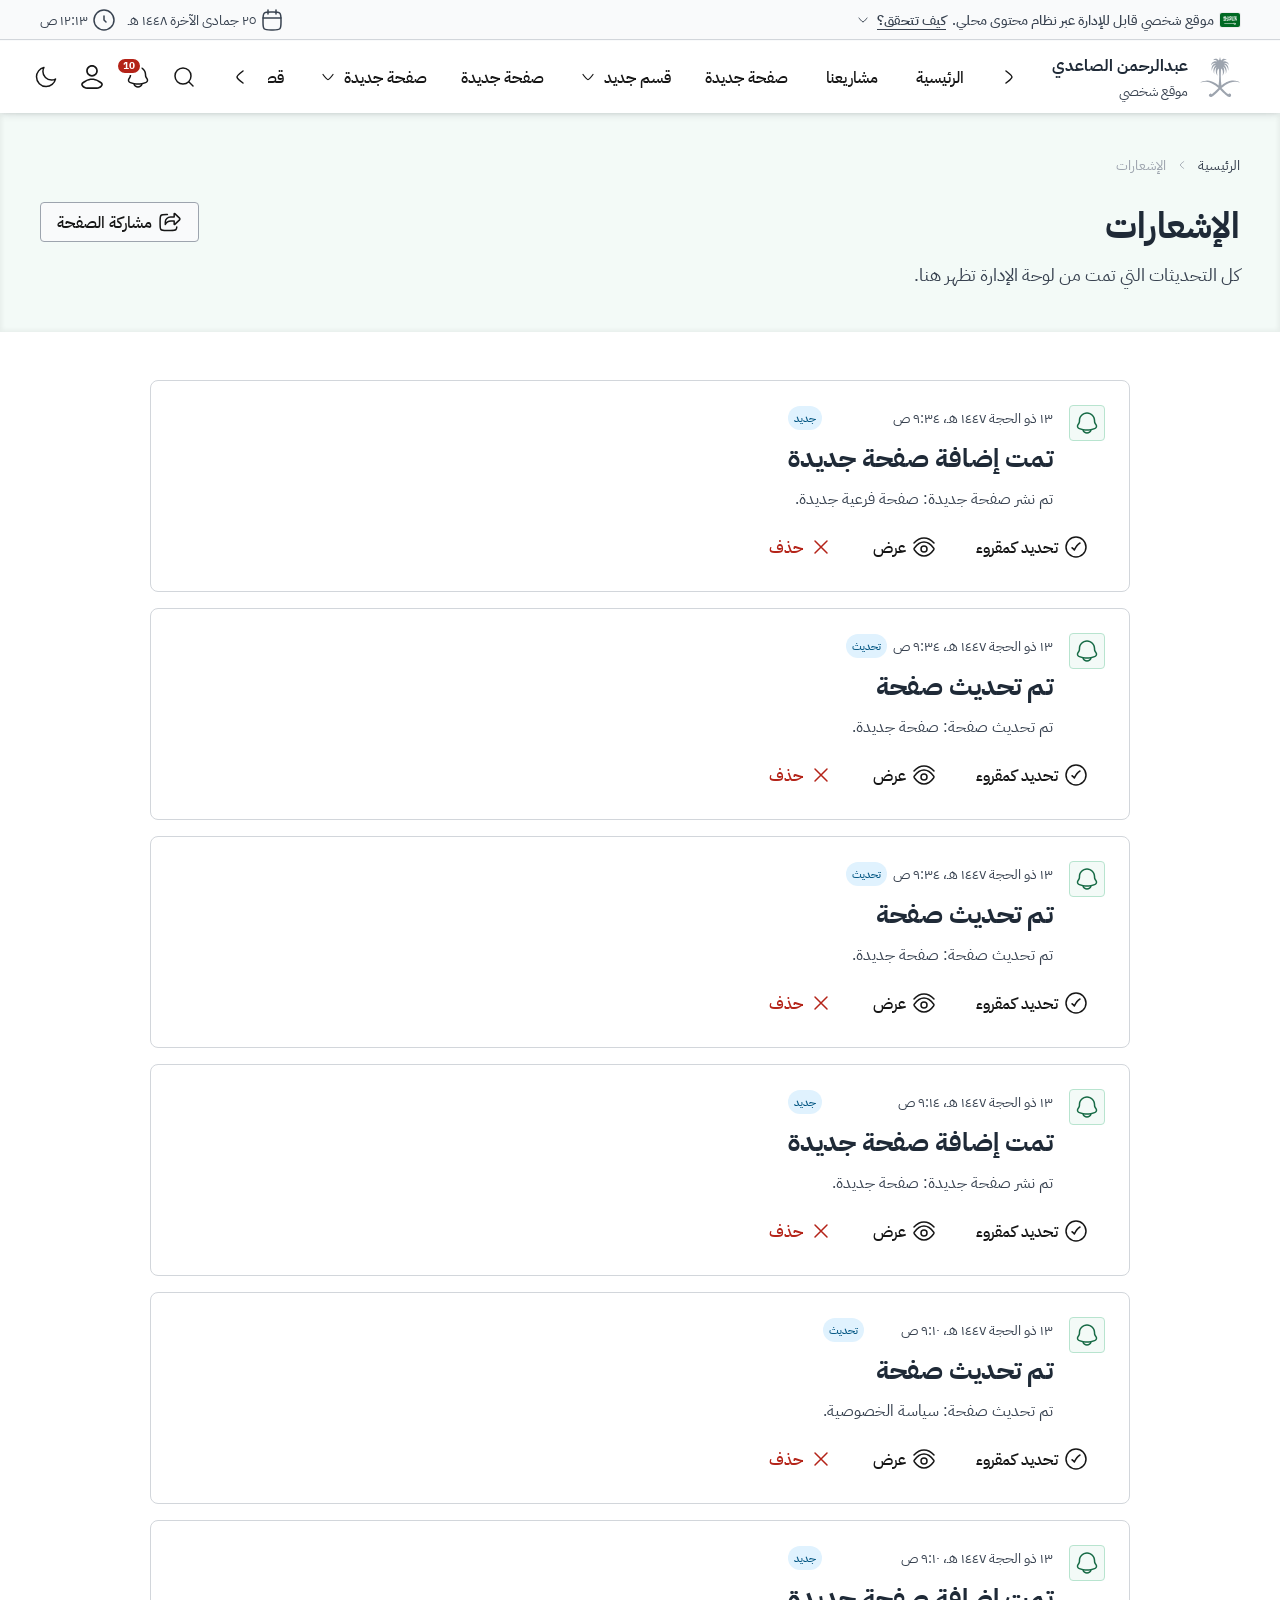
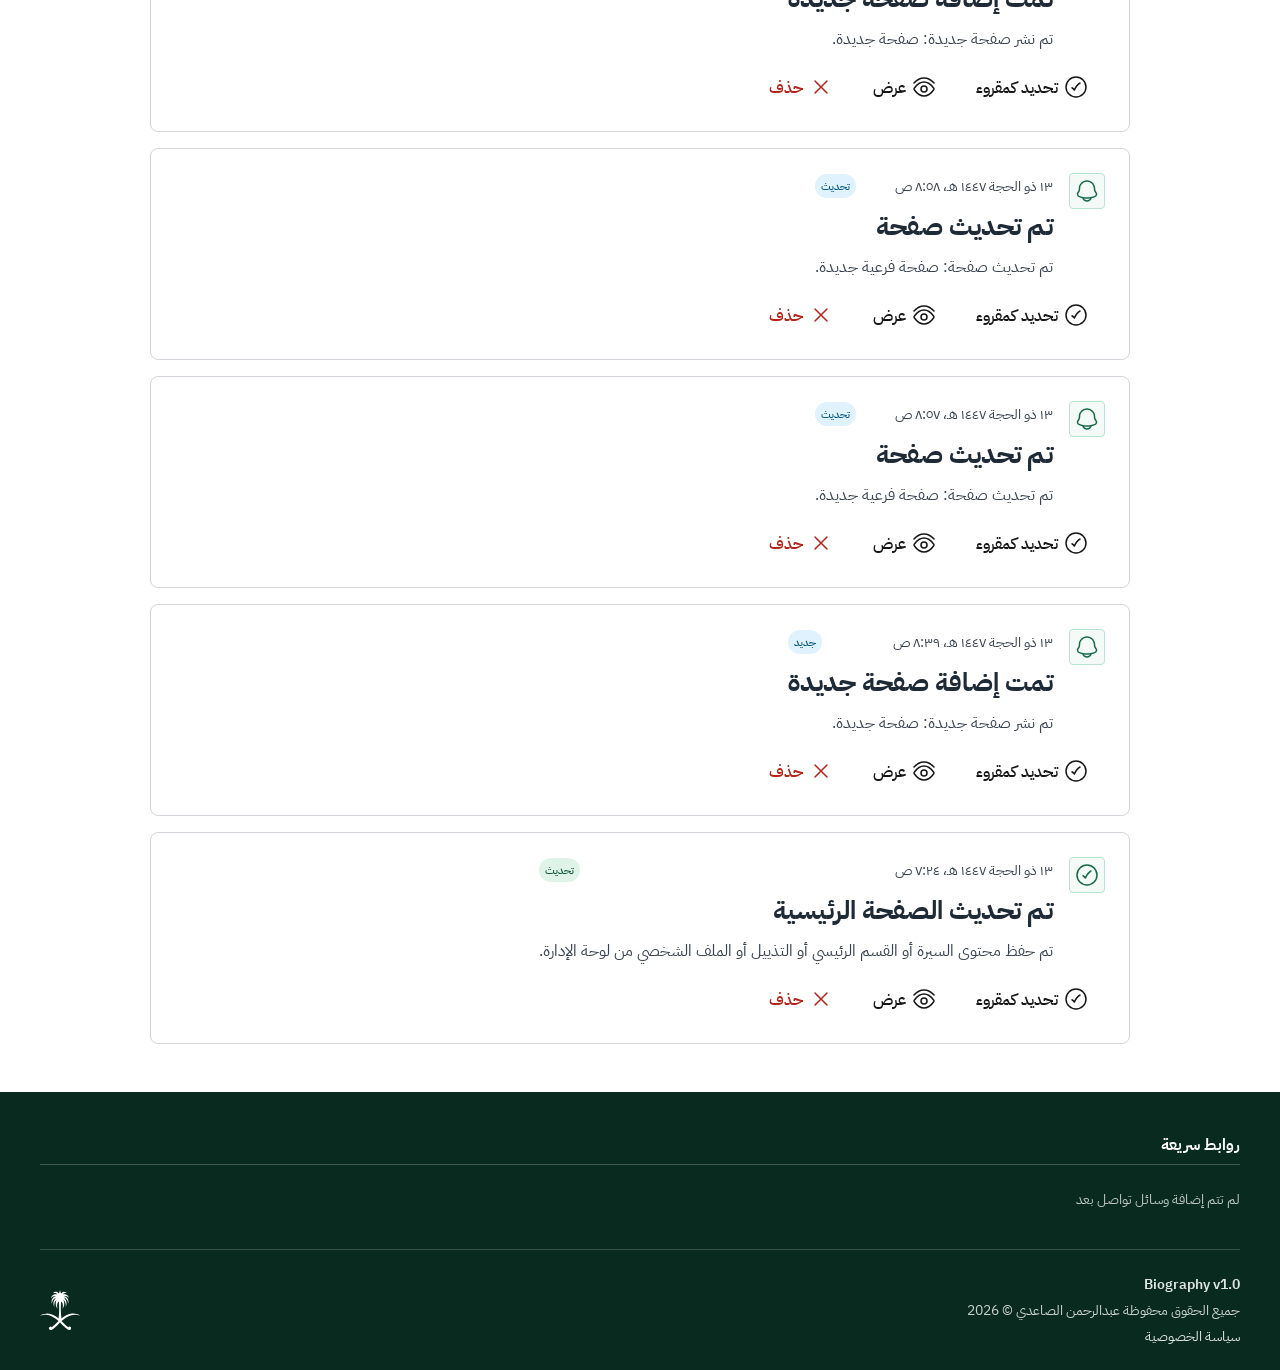
<file: notifications.html>
<!doctype html>
<html lang="ar" dir="rtl">
<head>
  <meta charset="utf-8">
  <meta name="viewport" content="width=device-width, initial-scale=1">
  <meta name="description" content="صفحة الإشعارات.">
  <script>
    (function () {
      try {
        var savedData = JSON.parse(localStorage.getItem("websiteDemo:siteData") || "null");
        var savedTheme = savedData && savedData.settings && savedData.settings.theme;
        var quickTheme = savedTheme || localStorage.getItem("websiteDemo:theme");
        if (quickTheme === "dark" || quickTheme === "light") document.documentElement.dataset.theme = quickTheme;
      } catch (error) {}
    })();
  </script>
  <title>الإشعارات</title>
  <link rel="icon" type="image/svg+xml" href="assets/images/site-mark.svg" data-site-favicon>
  <link rel="stylesheet" href="css/nds-icons-full.css?v=nds-pulled-social-icons-20260528">
  <link rel="stylesheet" href="css/nds-hgi-rounded-stroke.css">
  <link rel="stylesheet" href="css/nds-local-components.css?v=notification-refit-20260530">
  <link rel="stylesheet" href="css/custom.css?v=release-qa-20260601">
</head>
<body data-page="notifications">
  <header class="site-header">
    <div class="nds-topbar nds-content-wrapper" role="region" aria-label="شريط المعلومات">
      <button class="nds-btn nds-menu-btn nds-digitalStamp-tab" type="button" aria-expanded="false" aria-controls="nds-digitalStamp">
        <img class="nds-flag" src="assets/vendor/nds/icons/SAflag.min.svg" width="20" height="14" loading="lazy" alt="علم المملكة العربية السعودية">
        <span class="nds-digitalStamp-lg-text nds-truncate" id="big-screen-text" data-shell-topbar-text>موقع شخصي قابل للإدارة عبر نظام محتوى محلي.</span>
        <span class="nds-digitalStamp-sm-text nds-truncate" id="small-screen-text" data-shell-topbar-short-text>موقع شخصي قابل للإدارة.</span>
        <span id="nds-digitalStamp-verify-text" class="nds-link nds-primary" data-shell-verify-label>كيف تتحقق؟</span>
      </button>
      <div class="nds-topbar-info">
        <span id="nds-date" class="nds-text-icon" data-date-part aria-live="polite"></span>
        <span id="nds-realTimeClock" class="nds-text-icon" data-time-part aria-live="polite"></span>
      </div>
    </div>
    <div id="nds-digitalStamp" role="region" aria-label="معلومات التحقق من الموقع">
      <div class="nds-content-wrapper">
        <div class="nds-digitalStamp-notices">
          <div class="nds-digitalStamp-card">
            <div class="nds-digitalStamp-icon">
              <i class="nds-icon nds-hgi-link-04" aria-hidden="true"></i>
            </div>
            <div class="nds-digitalStamp-content">
              <div class="nds-digitalStamp-heading" data-shell-verify-title>تحقق من رابط الموقع قبل إدخال أي بيانات.</div>
              <div class="nds-digitalStamp-description" data-shell-verify-description>استخدم الرابط الرسمي الذي يقدمه مالك الموقع، وتجنب الروابط المختصرة أو غير المعروفة.</div>
            </div>
          </div>
          <div class="nds-digitalStamp-card">
            <div class="nds-digitalStamp-icon">
              <i class="nds-icon nds-hgi-square-lock-01" aria-hidden="true"></i>
            </div>
            <div class="nds-digitalStamp-content">
              <div class="nds-digitalStamp-heading" data-shell-security-title>الاتصال الآمن يستخدم بروتوكول HTTPS.</div>
              <div class="nds-digitalStamp-description" data-shell-security-description>تأكد من ظهور القفل في المتصفح عند استخدام نسخة منشورة على الاستضافة.</div>
            </div>
          </div>
        </div>
        <div class="nds-digitalStamp-register">
          <img src="assets/images/site-mark.svg" width="31" height="31" alt="" loading="lazy" aria-hidden="true" data-site-mark>
          <div>
            <span data-shell-notice-text>هذا موقع شخصي مستقل وغير تابع لأي جهة حكومية.</span>
          </div>
        </div>
      </div>
    </div>
    <nav class="nds-main-nav nds-content-wrapper" id="ndsMainNav" aria-label="التنقل الرئيسي">
      <div class="site-container nds-nav-container">
        <a class="nds-brand nds-link" href="index.html" aria-label="الرئيسية">
          <img class="nds-brand-logo brand-logo" src="assets/vendor/nds/images/palm_swords.svg" width="40" height="40" loading="eager" fetchpriority="high" alt="">
          <span class="nds-brand-name">
            <span data-site-title>السيرة الذاتية</span>
            <span class="nds-brand-slogan">موقع شخصي</span>
          </span>
        </a>
        <ul class="nds-nav-minimal" hidden>
          <li class="nds-mainNav-toggler nds-nav-item">
            <button class="nds-nav-link nds-btn nds-subtle nds-indicator" type="button" data-nav-toggle aria-label="فتح التنقل" aria-expanded="false" aria-controls="ndsNavCollapse">
              <i class="nds-icon nds-hgi-menu-01" aria-hidden="true"></i>
            </button>
          </li>
        </ul>
        <div class="nds-collapse" id="ndsNavCollapse" data-nav-panel hidden>
          <div class="nds-collapse-content">
            <ul class="nds-nav-primary" data-nav-list>
              <li class="nds-nav-item">
                <a class="nds-nav-link nds-btn nds-subtle nav-link" href="index.html">
                  <span class="nds-label">الرئيسية</span>
                </a>
              </li>
              <li class="nds-nav-item">
                <a class="nds-nav-link nds-btn nds-subtle nav-link" href="projects.html">
                  <span class="nds-label">المشاريع</span>
                </a>
              </li>
            </ul>
            <div class="nds-nav-item nds-show-more">
              <button class="nds-nav-link nds-btn nds-subtle nds-indicator nds-full" type="button" title="Show More" aria-label="Show More" data-nav-scroll="next">
                <i class="nds-icon nds-hgi-arrow-down-01" aria-hidden="true"></i>
              </button>
            </div>
            <ul class="header-actions nds-nav-actions nds-nav-secondary" aria-label="أدوات الموقع">
              <li class="nds-nav-item nds-dropdown nds-icon-only nds-search site-search-dropdown">
                <button class="nds-nav-link nds-btn nds-subtle nds-indicator" type="button" title="بحث" aria-label="بحث">
                  <i class="nds-icon nds-hgi-search-01" aria-hidden="true"></i>
                  <span class="nds-label">بحث</span>
                </button>
                <div class="nds-dropdown-menu nds-fit">
                  <div class="nds-dropdown-content">
                    <div class="site-search-panel">
                      <form class="nds-form-container nds-search-box site-search-box" role="search" data-site-search-form>
                        <div class="nds-search-content">
                          <div class="nds-form-control">
                            <i class="nds-icon nds-hgi-search-01" aria-hidden="true"></i>
                            <input type="text" class="nds-search-input site-search-input" name="q" placeholder="البحث في الموقع..." autocomplete="off" aria-label="البحث في الموقع">
                          </div>
                          <button type="submit" class="nds-btn nds-primary nds-search-btn" aria-label="بحث" title="بحث">
                            <i class="nds-icon nds-hgi-search-01" aria-hidden="true"></i>
                            <span class="nds-label">بحث</span>
                          </button>
                        </div>
                      </form>
                    </div>
                  </div>
                </div>
              </li>
              <li class="nds-nav-item nds-dropdown nds-icon-only notification-dropdown" data-notifications-root>
                <button class="nds-nav-link nds-btn nds-subtle nds-indicator notification-trigger" type="button" data-notifications-trigger aria-haspopup="true" aria-expanded="false" aria-label="الإشعارات" title="الإشعارات">
                  <i class="nds-icon nds-hgi-notification-02 nav-notification-icon" aria-hidden="true"></i>
                  <span class="nds-label">الإشعارات</span>
                </button>
                <div class="nds-dropdown-menu nds-fit" data-notifications-menu>
                  <div class="nds-dropdown-content">
                    <div class="nds-column">
                      <nav class="nds-drawer" style="--drawer-max-height: 40svh; min-width: 40vw; max-width: 100%;">
                        <div class="nds-scroll-more nds-divided">
                          <ul class="nds-drawer-list nds-scroll-more-content"></ul>
                        </div>
                      </nav>
                      <hr class="nds-divider">
                      <a href="notifications.html" class="nds-btn nds-subtle nds-full">
                        <i class="nds-icon nds-hgi-notification-02" aria-hidden="true"></i>
                        <span class="nds-label">&#1593;&#1585;&#1590; &#1603;&#1604; &#1575;&#1604;&#1573;&#1588;&#1593;&#1575;&#1585;&#1575;&#1578;</span>
                      </a>
                    </div>
                  </div>
                </div>
              </li>
              <li class="nds-nav-item nds-dropdown nds-icon-only admin-persona-dropdown">
                <a class="nds-nav-link nds-btn nds-subtle nds-indicator nav-admin-link header-admin-link" href="admin.html" aria-haspopup="true" aria-expanded="false" aria-label="الإدارة" title="الإدارة">
                  <span class="nds-avatar nds-sm admin-trigger-avatar" aria-hidden="true">
                    <img data-admin-trigger-avatar alt="" hidden>
                    <i class="nds-icon nds-icon-avatar nav-admin-icon" data-admin-trigger-icon aria-hidden="true"></i>
                  </span>
                  <span class="nds-label" data-admin-trigger-label>الإدارة</span>
                </a>
                <div class="nds-dropdown-menu nds-fit">
                  <div class="nds-dropdown-content">
                    <div class="nds-column">
                      <div class="nds-persona nds-sm">
                        <div class="nds-persona-info">
                          <span class="nds-persona-name" data-admin-persona-name>السيرة الذاتية</span>
                          <span class="nds-persona-role nds-truncate" data-admin-persona-role>Administrator</span>
                          <span class="nds-persona-desc" data-admin-persona-desc>admin@gmail.com</span>
                        </div>
                        <hr class="nds-divider">
                        <div class="nds-persona-action">
                          <a href="admin.html" class="nds-btn nds-subtle nds-dropdown-item">
                            <i class="nds-icon nds-hgi-identity-card" aria-hidden="true"></i>
                            <span class="nds-label">لوحة الادارة</span>
                          </a>
                          <button type="button" class="nds-btn nds-subtle nds-destructive nds-dropdown-item" id="logoutBtn" data-admin-persona-logout>
                            <i class="nds-icon nds-hgi-door-01" aria-hidden="true"></i>
                            <span class="nds-label">تسجيل خروج</span>
                          </button>
                        </div>
                      </div>
                    </div>
                  </div>
                </div>
              </li>
              <li class="nds-nav-item header-date-item"><time class="site-datetime" data-date-time aria-live="polite"></time></li>
              <li class="nds-nav-item nds-icon-only">
                <button class="nds-nav-link nds-btn nds-subtle nds-indicator theme-toggle" type="button" data-theme-toggle aria-label="تبديل الوضع الليلي" title="تبديل الوضع الليلي">
                  <i class="nds-icon nds-hgi-moon-02" aria-hidden="true"></i>
                </button>
              </li>
            </ul>
          </div>
        </div>
      </div>
    </nav>
  </header>

  <main>
    <section class="nds-hero-section nds-sub" aria-label="قسم العرض الرئيسي">
      <nav class="nds-breadcrumb-nav" aria-label="Breadcrumb">
        <ol class="nds-breadcrumb">
          <li><a href="index.html" data-home-page-label>الرئيسية</a></li>
          <li class="nds-truncate" aria-current="page" data-notifications-page-label>الإشعارات</li>
        </ol>
      </nav>
      <div class="nds-section-wrapper">
        <div class="nds-section-head">
          <div class="nds-section-action nds-minimal" data-section-share-action></div>
          <h1 class="nds-section-title" data-notifications-page-label>الإشعارات</h1>
          <p class="nds-section-description">كل التحديثات التي تمت من لوحة الإدارة تظهر هنا.</p>
        </div>
      </div>
    </section>

    <section class="nds-content-section">
      <div class="site-container project-page-container nds-section-wrapper">
        <div class="nds-card nds-stroke nds-empty-state premium-empty" data-notifications-empty hidden>
          <div class="nds-card-content">
            <div class="empty-icon" aria-hidden="true"></div>
            <h2 class="nds-card-title">لا توجد إشعارات بعد</h2>
            <p class="nds-card-description">ستظهر هنا تحديثات الصفحة الرئيسية والمشاريع والصفحات بعد حفظها من لوحة الإدارة.</p>
          </div>
        </div>
        <div class="notifications-page-list" data-notifications-list></div>
      </div>
    </section>
  </main>

  <footer class="site-footer nds-footer nds-content-wrapper nds-green" role="contentinfo" aria-label="تذييل الموقع">
    <nav class="nds-footer-content" aria-label="تنقل التذييل">
      <div class="nds-footer-column">
        <h3 class="nds-footer-heading">روابط سريعة</h3>
        <ul class="nds-footer-list" data-footer-links></ul>
      </div>
      <div class="nds-footer-column nds-footer-icons">
        <div class="nds-footer-icon-group">
          <h3 class="nds-footer-heading">وسائل التواصل</h3>
          <div class="nds-footer-icon-row" data-footer-social></div>
          <p class="nds-footer-empty" data-footer-social-empty>لم تتم إضافة وسائل تواصل بعد</p>
        </div>
      </div>
    </nav>
    <hr class="nds-divider nds-lg">
    <div class="nds-footer-bottom">
      <div class="nds-footer-meta">
        <span><span data-site-title>السيرة الذاتية</span> &copy; <span data-current-year></span></span>
      </div>
      <div class="nds-footer-logos">
        <img class="nds-oncolor" src="assets/vendor/nds/images/palm_swords.svg" loading="lazy" width="40" height="40" alt="" aria-hidden="true">
      </div>
    </div>
  </footer>

  <script src="js/default-data.js?v=release-qa-20260601"></script>
  <script src="js/showcase-data.js?v=biographyc-showcase-20260602"></script>
  <script src="js/store.js?v=release-qa-20260601"></script>
  <script src="assets/vendor/nds/components/js/nds-core.js"></script>
  <script src="assets/vendor/nds/components/js/nds-backdrop.js"></script>
  <script src="assets/vendor/nds/components/js/nds-mainnav.js"></script>
  <script src="assets/vendor/nds/components/js/nds-drawer.js"></script>
  <script src="assets/vendor/nds/components/js/nds-scroll-more.js"></script>
  <script src="assets/vendor/nds/components/js/nds-modal.js"></script>
  <script src="assets/vendor/nds/components/js/nds-feedback.js"></script>
  <script src="assets/vendor/nds/components/js/nds-forms.js"></script>
  <script src="assets/vendor/nds/components/js/nds-alert.js"></script>
  <script src="assets/vendor/nds/components/js/nds-cookies.js"></script>
  <script src="assets/vendor/nds/components/js/nds-breadcrumb.js"></script>
  <script src="assets/vendor/nds/components/js/nds-dropmenu.js"></script>
  <script src="assets/vendor/nds/components/js/nds-copy.js"></script>
  <script src="assets/vendor/nds/components/js/nds-share.js"></script>
  <script src="js/nds-local-components.js"></script>
  <script src="js/app.js?v=release-qa-20260601"></script>
</body>
</html>
</file>
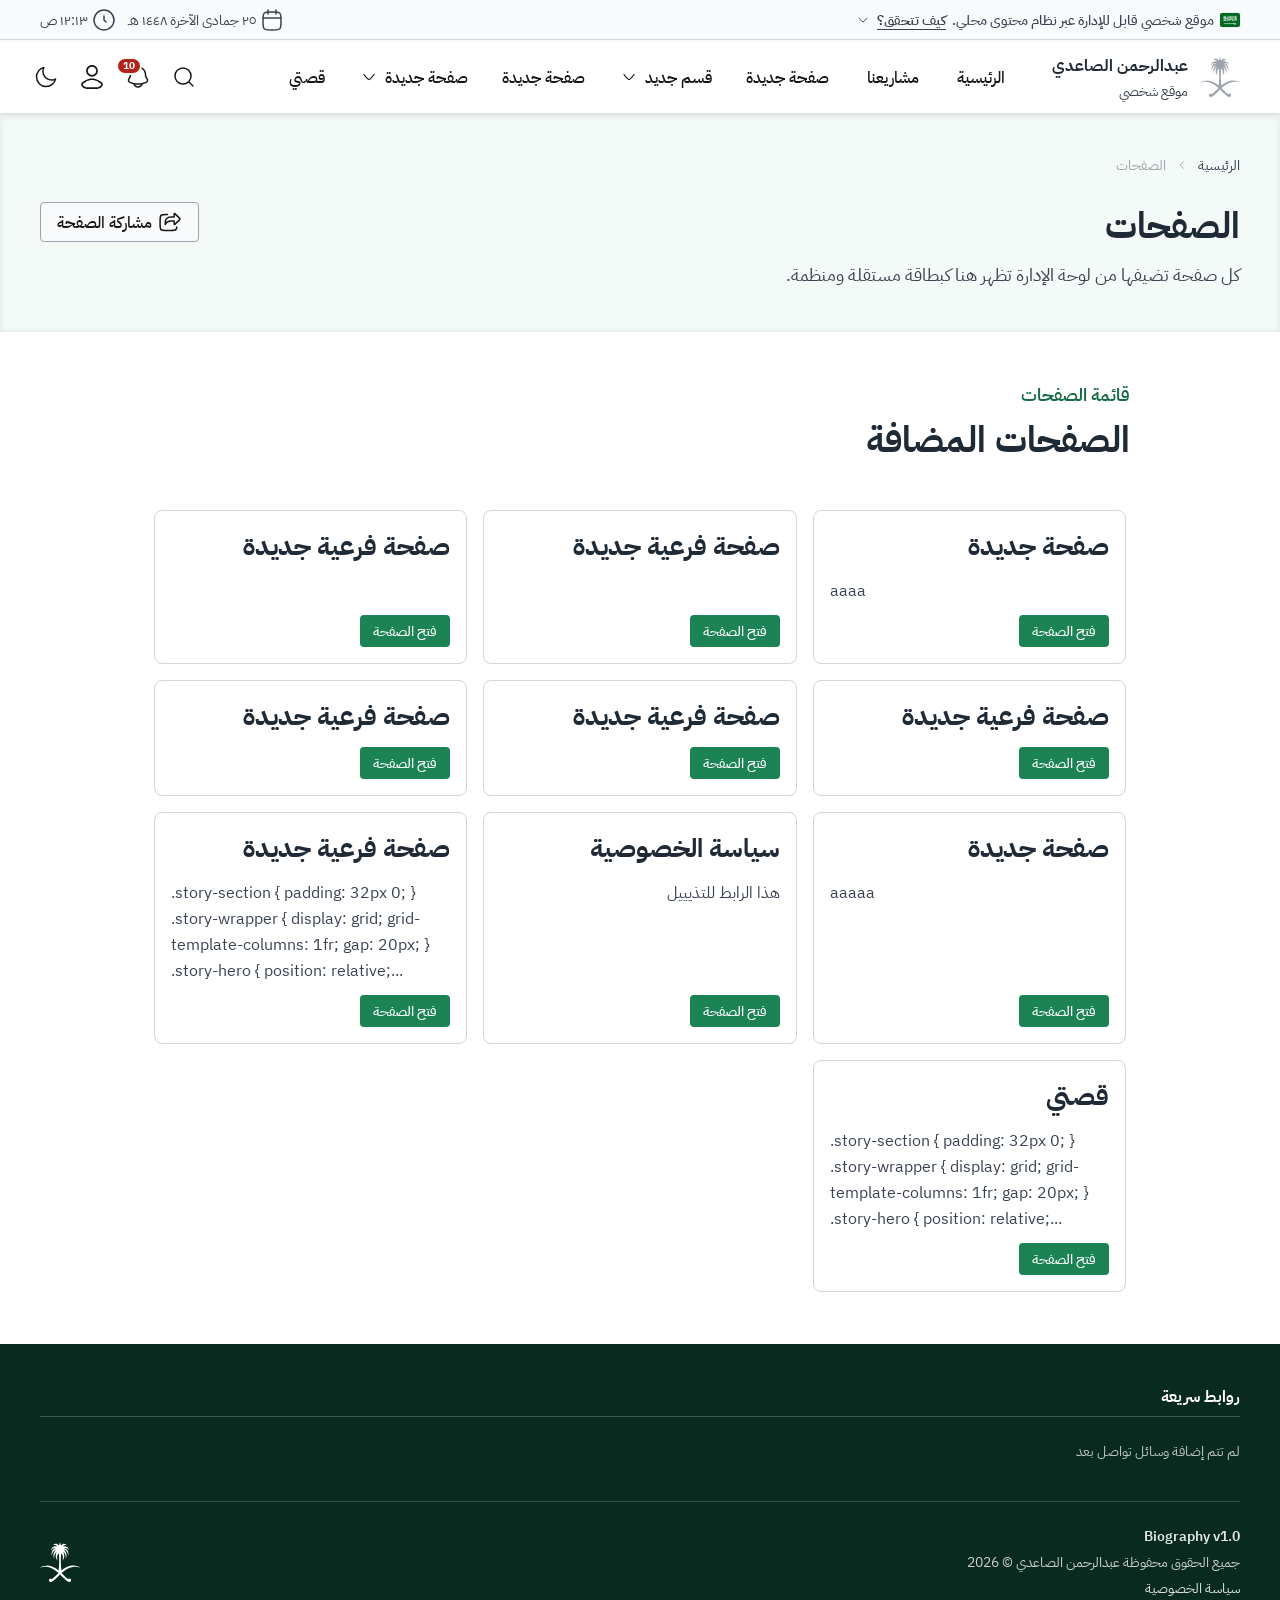
<file: pages.html>
<!doctype html>
<html lang="ar" dir="rtl">
<head>
  <meta charset="utf-8">
  <meta name="viewport" content="width=device-width, initial-scale=1">
  <meta name="description" content="صفحة الصفحات الإضافية.">
  <script>
    (function () {
      try {
        var savedData = JSON.parse(localStorage.getItem("websiteDemo:siteData") || "null");
        var savedTheme = savedData && savedData.settings && savedData.settings.theme;
        var quickTheme = savedTheme || localStorage.getItem("websiteDemo:theme");
        if (quickTheme === "dark" || quickTheme === "light") document.documentElement.dataset.theme = quickTheme;
      } catch (error) {}
    })();
  </script>
  <title>الصفحات</title>
  <link rel="icon" type="image/svg+xml" href="assets/images/site-mark.svg" data-site-favicon>
  <link rel="stylesheet" href="css/nds-icons-full.css?v=nds-pulled-social-icons-20260528">
  <link rel="stylesheet" href="css/nds-hgi-rounded-stroke.css">
  <link rel="stylesheet" href="css/nds-local-components.css?v=notification-refit-20260530">
  <link rel="stylesheet" href="css/custom.css?v=release-qa-20260601">
</head>
<body data-page="pages">
  <header class="site-header">
    <div class="nds-topbar nds-content-wrapper" role="region" aria-label="شريط المعلومات">
      <button class="nds-btn nds-menu-btn nds-digitalStamp-tab" type="button" aria-expanded="false" aria-controls="nds-digitalStamp">
        <img class="nds-flag" src="assets/vendor/nds/icons/SAflag.min.svg" width="20" height="14" loading="lazy" alt="علم المملكة العربية السعودية">
        <span class="nds-digitalStamp-lg-text nds-truncate" id="big-screen-text" data-shell-topbar-text>موقع شخصي قابل للإدارة عبر نظام محتوى محلي.</span>
        <span class="nds-digitalStamp-sm-text nds-truncate" id="small-screen-text" data-shell-topbar-short-text>موقع شخصي قابل للإدارة.</span>
        <span id="nds-digitalStamp-verify-text" class="nds-link nds-primary" data-shell-verify-label>كيف تتحقق؟</span>
      </button>
      <div class="nds-topbar-info">
        <span id="nds-date" class="nds-text-icon" data-date-part aria-live="polite"></span>
        <span id="nds-realTimeClock" class="nds-text-icon" data-time-part aria-live="polite"></span>
      </div>
    </div>
    <div id="nds-digitalStamp" role="region" aria-label="معلومات التحقق من الموقع">
      <div class="nds-content-wrapper">
        <div class="nds-digitalStamp-notices">
          <div class="nds-digitalStamp-card">
            <div class="nds-digitalStamp-icon">
              <i class="nds-icon nds-hgi-link-04" aria-hidden="true"></i>
            </div>
            <div class="nds-digitalStamp-content">
              <div class="nds-digitalStamp-heading" data-shell-verify-title>تحقق من رابط الموقع قبل إدخال أي بيانات.</div>
              <div class="nds-digitalStamp-description" data-shell-verify-description>استخدم الرابط الرسمي الذي يقدمه مالك الموقع، وتجنب الروابط المختصرة أو غير المعروفة.</div>
            </div>
          </div>
          <div class="nds-digitalStamp-card">
            <div class="nds-digitalStamp-icon">
              <i class="nds-icon nds-hgi-square-lock-01" aria-hidden="true"></i>
            </div>
            <div class="nds-digitalStamp-content">
              <div class="nds-digitalStamp-heading" data-shell-security-title>الاتصال الآمن يستخدم بروتوكول HTTPS.</div>
              <div class="nds-digitalStamp-description" data-shell-security-description>تأكد من ظهور القفل في المتصفح عند استخدام نسخة منشورة على الاستضافة.</div>
            </div>
          </div>
        </div>
        <div class="nds-digitalStamp-register">
          <img src="assets/images/site-mark.svg" width="31" height="31" alt="" loading="lazy" aria-hidden="true" data-site-mark>
          <div>
            <span data-shell-notice-text>هذا موقع شخصي مستقل وغير تابع لأي جهة حكومية.</span>
          </div>
        </div>
      </div>
    </div>
    <nav class="nds-main-nav nds-content-wrapper" id="ndsMainNav" aria-label="التنقل الرئيسي">
      <div class="site-container nds-nav-container">
        <a class="nds-brand nds-link" href="index.html" aria-label="الرئيسية">
          <img class="nds-brand-logo brand-logo" src="assets/vendor/nds/images/palm_swords.svg" width="40" height="40" loading="eager" fetchpriority="high" alt="">
          <span class="nds-brand-name">
            <span data-site-title>السيرة الذاتية</span>
            <span class="nds-brand-slogan">موقع شخصي</span>
          </span>
        </a>
        <ul class="nds-nav-minimal" hidden>
          <li class="nds-mainNav-toggler nds-nav-item">
            <button class="nds-nav-link nds-btn nds-subtle nds-indicator" type="button" data-nav-toggle aria-label="فتح التنقل" aria-expanded="false" aria-controls="ndsNavCollapse">
              <i class="nds-icon nds-hgi-menu-01" aria-hidden="true"></i>
            </button>
          </li>
        </ul>
        <div class="nds-collapse" id="ndsNavCollapse" data-nav-panel hidden>
          <div class="nds-collapse-content">
            <ul class="nds-nav-primary" data-nav-list>
              <li class="nds-nav-item">
                <a class="nds-nav-link nds-btn nds-subtle nav-link" href="index.html">
                  <span class="nds-label">الرئيسية</span>
                </a>
              </li>
              <li class="nds-nav-item">
                <a class="nds-nav-link nds-btn nds-subtle nav-link" href="projects.html">
                  <span class="nds-label">المشاريع</span>
                </a>
              </li>
            </ul>
            <div class="nds-nav-item nds-show-more">
              <button class="nds-nav-link nds-btn nds-subtle nds-indicator nds-full" type="button" title="Show More" aria-label="Show More" data-nav-scroll="next">
                <i class="nds-icon nds-hgi-arrow-down-01" aria-hidden="true"></i>
              </button>
            </div>
            <ul class="header-actions nds-nav-actions nds-nav-secondary" aria-label="أدوات الموقع">
              <li class="nds-nav-item nds-dropdown nds-icon-only nds-search site-search-dropdown">
                <button class="nds-nav-link nds-btn nds-subtle nds-indicator" type="button" title="بحث" aria-label="بحث">
                  <i class="nds-icon nds-hgi-search-01" aria-hidden="true"></i>
                  <span class="nds-label">بحث</span>
                </button>
                <div class="nds-dropdown-menu nds-fit">
                  <div class="nds-dropdown-content">
                    <div class="site-search-panel">
                      <form class="nds-form-container nds-search-box site-search-box" role="search" data-site-search-form>
                        <div class="nds-search-content">
                          <div class="nds-form-control">
                            <i class="nds-icon nds-hgi-search-01" aria-hidden="true"></i>
                            <input type="text" class="nds-search-input site-search-input" name="q" placeholder="البحث في الموقع..." autocomplete="off" aria-label="البحث في الموقع">
                          </div>
                          <button type="submit" class="nds-btn nds-primary nds-search-btn" aria-label="بحث" title="بحث">
                            <i class="nds-icon nds-hgi-search-01" aria-hidden="true"></i>
                            <span class="nds-label">بحث</span>
                          </button>
                        </div>
                      </form>
                    </div>
                  </div>
                </div>
              </li>
              <li class="nds-nav-item nds-dropdown nds-icon-only notification-dropdown" data-notifications-root>
                <button class="nds-nav-link nds-btn nds-subtle nds-indicator notification-trigger" type="button" data-notifications-trigger aria-haspopup="true" aria-expanded="false" aria-label="الإشعارات" title="الإشعارات">
                  <i class="nds-icon nds-hgi-notification-02 nav-notification-icon" aria-hidden="true"></i>
                  <span class="nds-label">الإشعارات</span>
                </button>
                <div class="nds-dropdown-menu nds-fit" data-notifications-menu>
                  <div class="nds-dropdown-content">
                    <div class="nds-column">
                      <nav class="nds-drawer" style="--drawer-max-height: 40svh; min-width: 40vw; max-width: 100%;">
                        <div class="nds-scroll-more nds-divided">
                          <ul class="nds-drawer-list nds-scroll-more-content"></ul>
                        </div>
                      </nav>
                      <hr class="nds-divider">
                      <a href="notifications.html" class="nds-btn nds-subtle nds-full">
                        <i class="nds-icon nds-hgi-notification-02" aria-hidden="true"></i>
                        <span class="nds-label">&#1593;&#1585;&#1590; &#1603;&#1604; &#1575;&#1604;&#1573;&#1588;&#1593;&#1575;&#1585;&#1575;&#1578;</span>
                      </a>
                    </div>
                  </div>
                </div>
              </li>
              <li class="nds-nav-item nds-dropdown nds-icon-only admin-persona-dropdown">
                <a class="nds-nav-link nds-btn nds-subtle nds-indicator nav-admin-link header-admin-link" href="admin.html" aria-haspopup="true" aria-expanded="false" aria-label="الإدارة" title="الإدارة">
                  <span class="nds-avatar nds-sm admin-trigger-avatar" aria-hidden="true">
                    <img data-admin-trigger-avatar alt="" hidden>
                    <i class="nds-icon nds-icon-avatar nav-admin-icon" data-admin-trigger-icon aria-hidden="true"></i>
                  </span>
                  <span class="nds-label" data-admin-trigger-label>الإدارة</span>
                </a>
                <div class="nds-dropdown-menu nds-fit">
                  <div class="nds-dropdown-content">
                    <div class="nds-column">
                      <div class="nds-persona nds-sm">
                        <div class="nds-persona-info">
                          <span class="nds-persona-name" data-admin-persona-name>السيرة الذاتية</span>
                          <span class="nds-persona-role nds-truncate" data-admin-persona-role>Administrator</span>
                          <span class="nds-persona-desc" data-admin-persona-desc>admin@gmail.com</span>
                        </div>
                        <hr class="nds-divider">
                        <div class="nds-persona-action">
                          <a href="admin.html" class="nds-btn nds-subtle nds-dropdown-item">
                            <i class="nds-icon nds-hgi-identity-card" aria-hidden="true"></i>
                            <span class="nds-label">لوحة الادارة</span>
                          </a>
                          <button type="button" class="nds-btn nds-subtle nds-destructive nds-dropdown-item" id="logoutBtn" data-admin-persona-logout>
                            <i class="nds-icon nds-hgi-door-01" aria-hidden="true"></i>
                            <span class="nds-label">تسجيل خروج</span>
                          </button>
                        </div>
                      </div>
                    </div>
                  </div>
                </div>
              </li>
              <li class="nds-nav-item header-date-item"><time class="site-datetime" data-date-time aria-live="polite"></time></li>
              <li class="nds-nav-item nds-icon-only">
                <button class="nds-nav-link nds-btn nds-subtle nds-indicator theme-toggle" type="button" data-theme-toggle aria-label="تبديل الوضع الليلي" title="تبديل الوضع الليلي">
                  <i class="nds-icon nds-hgi-moon-02" aria-hidden="true"></i>
                </button>
              </li>
            </ul>
          </div>
        </div>
      </div>
    </nav>
  </header>

  <main>
    <section class="nds-hero-section nds-sub" aria-label="قسم العرض الرئيسي">
      <nav class="nds-breadcrumb-nav" aria-label="Breadcrumb">
        <ol class="nds-breadcrumb">
          <li><a href="index.html" data-home-page-label>الرئيسية</a></li>
          <li class="nds-truncate" aria-current="page" data-pages-page-label>الصفحات</li>
        </ol>
      </nav>
      <div class="nds-section-wrapper">
        <div class="nds-section-head">
          <div class="nds-section-action nds-minimal" data-section-share-action></div>
          <h1 class="nds-section-title" data-pages-page-label>الصفحات</h1>
          <p class="nds-section-description">كل صفحة تضيفها من لوحة الإدارة تظهر هنا كبطاقة مستقلة ومنظمة.</p>
        </div>
      </div>
    </section>

    <section class="nds-content-section" data-pages-empty>
      <div class="site-container">
        <div class="nds-card nds-stroke nds-empty-state premium-empty">
          <div class="nds-card-content">
            <div class="empty-icon" aria-hidden="true"></div>
            <h2 class="nds-card-title">لم تتم إضافة صفحات بعد</h2>
            <p class="nds-card-description">يمكنك إضافة الصفحات من لوحة الإدارة.</p>
            <a class="nds-btn nds-primary" href="admin.html"><span class="nds-label">إضافة صفحة</span></a>
          </div>
        </div>
      </div>
    </section>

    <section class="nds-content-section" data-pages-content hidden>
      <div class="site-container project-page-container nds-section-wrapper">
        <div class="nds-section-head">
          <p class="nds-section-subtitle">قائمة الصفحات</p>
          <h2 class="nds-section-title">الصفحات المضافة</h2>
        </div>
        <div class="nds-section-body">
          <div class="page-grid" data-pages-list></div>
        </div>
      </div>
    </section>
  </main>

  <footer class="site-footer nds-footer nds-content-wrapper nds-green" role="contentinfo" aria-label="تذييل الموقع">
    <nav class="nds-footer-content" aria-label="تنقل التذييل">
      <div class="nds-footer-column">
        <h3 class="nds-footer-heading">روابط سريعة</h3>
        <ul class="nds-footer-list" data-footer-links></ul>
      </div>
      <div class="nds-footer-column nds-footer-icons">
        <div class="nds-footer-icon-group">
          <h3 class="nds-footer-heading">وسائل التواصل</h3>
          <div class="nds-footer-icon-row" data-footer-social></div>
          <p class="nds-footer-empty" data-footer-social-empty>لم تتم إضافة وسائل تواصل بعد</p>
        </div>
      </div>
    </nav>
    <hr class="nds-divider nds-lg">
    <div class="nds-footer-bottom">
      <div class="nds-footer-meta">
        <span><span data-site-title>السيرة الذاتية</span> &copy; <span data-current-year></span></span>
      </div>
      <div class="nds-footer-logos">
        <img class="nds-oncolor" src="assets/vendor/nds/images/palm_swords.svg" loading="lazy" width="40" height="40" alt="" aria-hidden="true">
      </div>
    </div>
  </footer>

  <script src="js/default-data.js?v=release-qa-20260601"></script>
  <script src="js/showcase-data.js?v=biographyc-showcase-20260602"></script>
  <script src="js/store.js?v=release-qa-20260601"></script>
  <script src="assets/vendor/nds/components/js/nds-core.js"></script>
  <script src="assets/vendor/nds/components/js/nds-backdrop.js"></script>
  <script src="assets/vendor/nds/components/js/nds-mainnav.js"></script>
  <script src="assets/vendor/nds/components/js/nds-drawer.js"></script>
  <script src="assets/vendor/nds/components/js/nds-scroll-more.js"></script>
  <script src="assets/vendor/nds/components/js/nds-modal.js"></script>
  <script src="assets/vendor/nds/components/js/nds-feedback.js"></script>
  <script src="assets/vendor/nds/components/js/nds-forms.js"></script>
  <script src="assets/vendor/nds/components/js/nds-alert.js"></script>
  <script src="assets/vendor/nds/components/js/nds-cookies.js"></script>
  <script src="assets/vendor/nds/components/js/nds-breadcrumb.js"></script>
  <script src="assets/vendor/nds/components/js/nds-dropmenu.js"></script>
  <script src="assets/vendor/nds/components/js/nds-copy.js"></script>
  <script src="assets/vendor/nds/components/js/nds-share.js"></script>
  <script src="js/nds-local-components.js"></script>
  <script src="js/app.js?v=release-qa-20260601"></script>
</body>
</html>
</file>
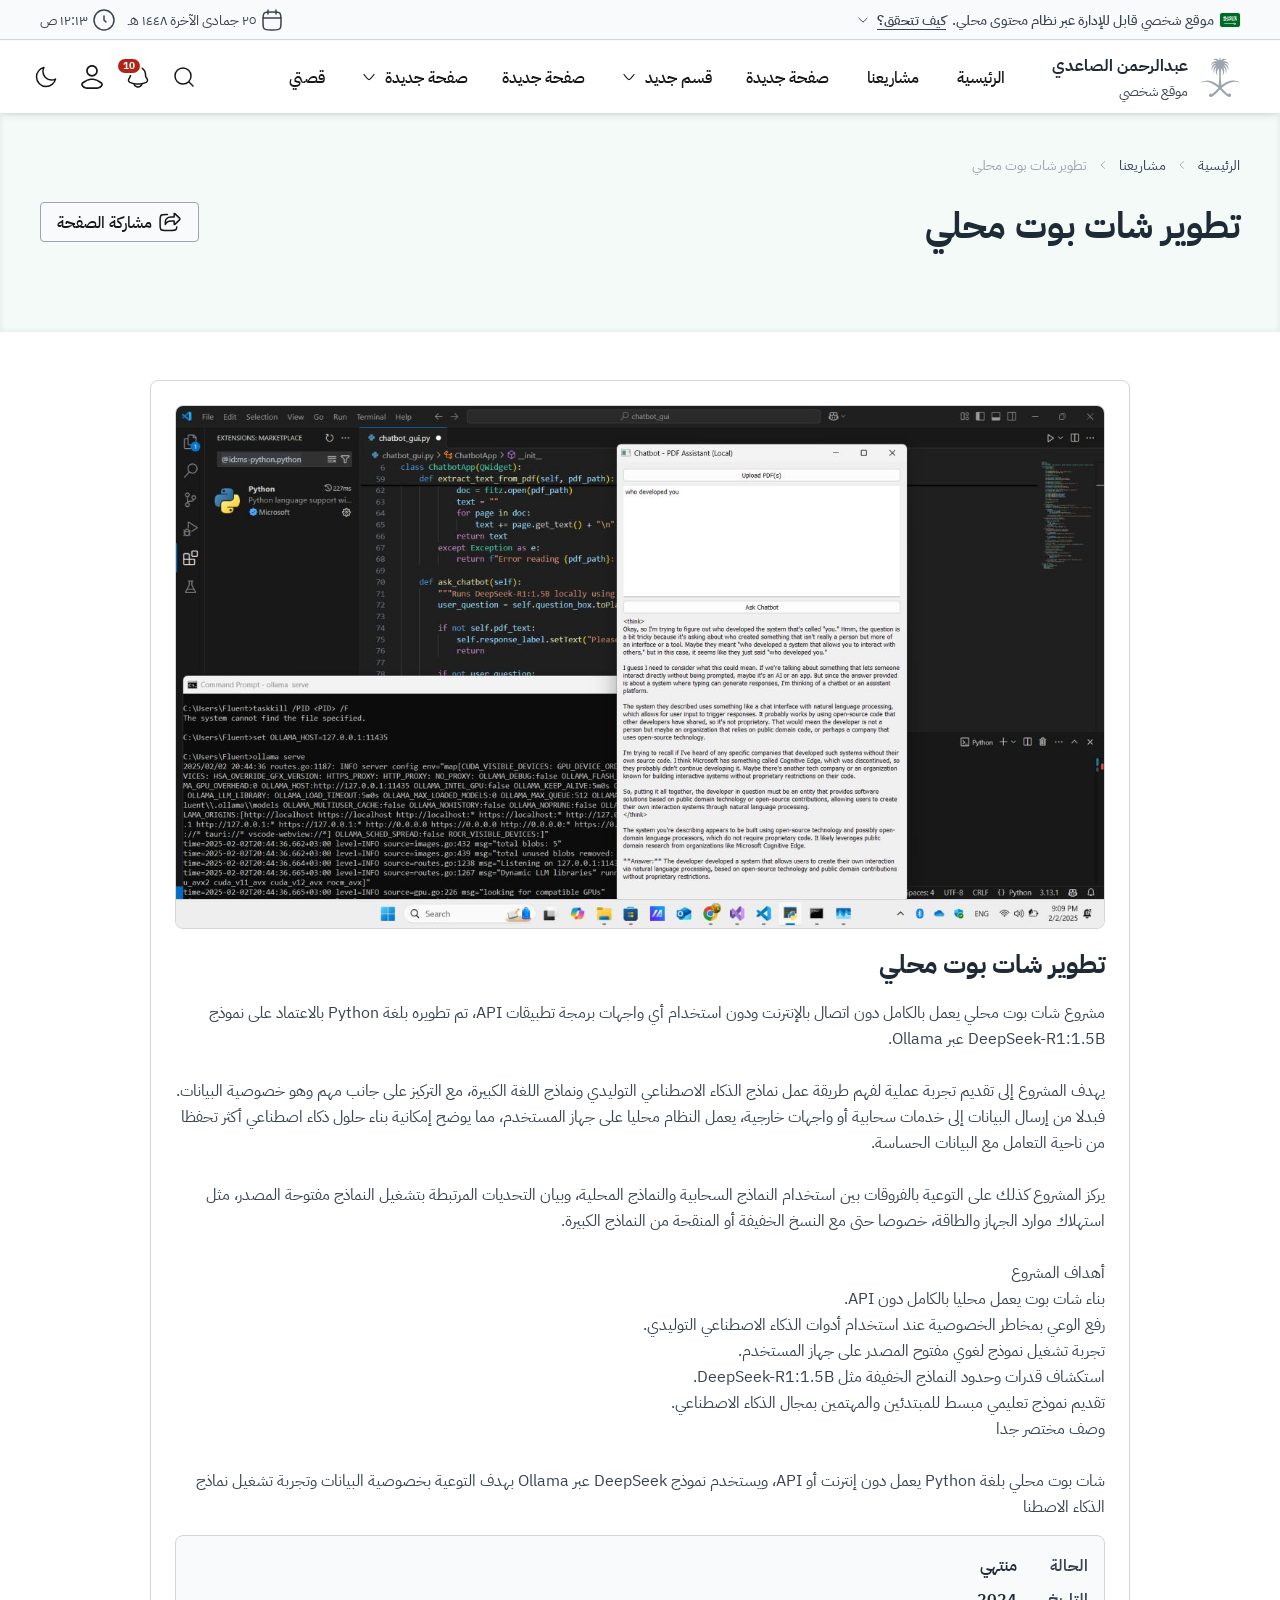
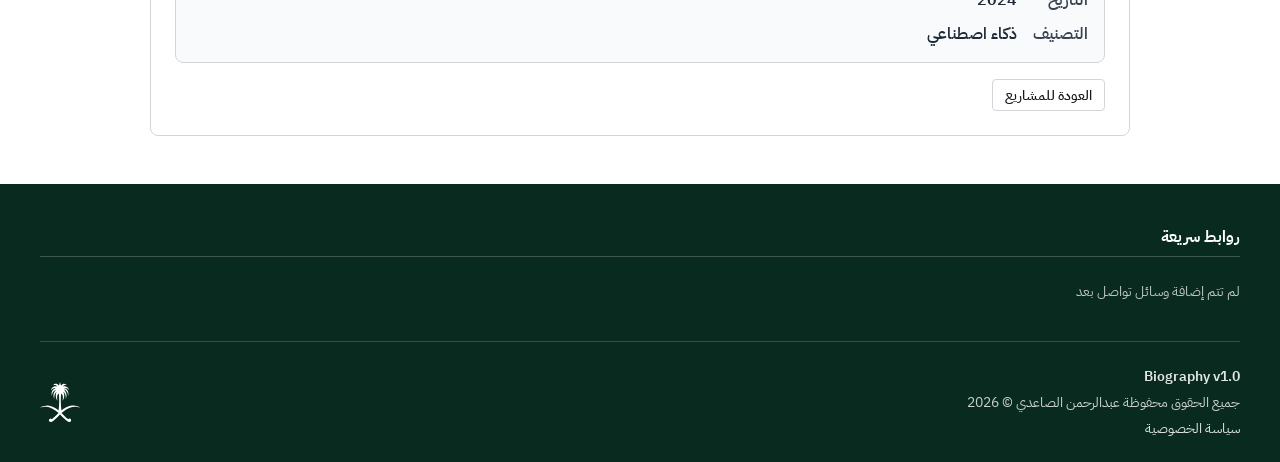
<file: project.html>
<!doctype html>
<html lang="ar" dir="rtl">
<head>
  <meta charset="utf-8">
  <meta name="viewport" content="width=device-width, initial-scale=1">
  <meta name="description" content="تفاصيل المشروع.">
  <script>
    (function () {
      try {
        var savedData = JSON.parse(localStorage.getItem("websiteDemo:siteData") || "null");
        var savedTheme = savedData && savedData.settings && savedData.settings.theme;
        var quickTheme = savedTheme || localStorage.getItem("websiteDemo:theme");
        if (quickTheme === "dark" || quickTheme === "light") document.documentElement.dataset.theme = quickTheme;
      } catch (error) {}
    })();
  </script>
  <title>تفاصيل المشروع</title>
  <link rel="icon" type="image/svg+xml" href="assets/images/site-mark.svg" data-site-favicon>
  <link rel="stylesheet" href="css/nds-icons-full.css?v=nds-pulled-social-icons-20260528">
  <link rel="stylesheet" href="css/nds-hgi-rounded-stroke.css">
  <link rel="stylesheet" href="css/nds-local-components.css?v=notification-refit-20260530">
  <link rel="stylesheet" href="css/custom.css?v=release-qa-20260601">
</head>
<body data-page="project-detail">
  <header class="site-header">
    <div class="nds-topbar nds-content-wrapper" role="region" aria-label="شريط المعلومات">
      <button class="nds-btn nds-menu-btn nds-digitalStamp-tab" type="button" aria-expanded="false" aria-controls="nds-digitalStamp">
        <img class="nds-flag" src="assets/vendor/nds/icons/SAflag.min.svg" width="20" height="14" loading="lazy" alt="علم المملكة العربية السعودية">
        <span class="nds-digitalStamp-lg-text nds-truncate" id="big-screen-text" data-shell-topbar-text>موقع شخصي قابل للإدارة عبر نظام محتوى محلي.</span>
        <span class="nds-digitalStamp-sm-text nds-truncate" id="small-screen-text" data-shell-topbar-short-text>موقع شخصي قابل للإدارة.</span>
        <span id="nds-digitalStamp-verify-text" class="nds-link nds-primary" data-shell-verify-label>كيف تتحقق؟</span>
      </button>
      <div class="nds-topbar-info">
        <span id="nds-date" class="nds-text-icon" data-date-part aria-live="polite"></span>
        <span id="nds-realTimeClock" class="nds-text-icon" data-time-part aria-live="polite"></span>
      </div>
    </div>
    <div id="nds-digitalStamp" role="region" aria-label="معلومات التحقق من الموقع">
      <div class="nds-content-wrapper">
        <div class="nds-digitalStamp-notices">
          <div class="nds-digitalStamp-card">
            <div class="nds-digitalStamp-icon">
              <i class="nds-icon nds-hgi-link-04" aria-hidden="true"></i>
            </div>
            <div class="nds-digitalStamp-content">
              <div class="nds-digitalStamp-heading" data-shell-verify-title>تحقق من رابط الموقع قبل إدخال أي بيانات.</div>
              <div class="nds-digitalStamp-description" data-shell-verify-description>استخدم الرابط الرسمي الذي يقدمه مالك الموقع، وتجنب الروابط المختصرة أو غير المعروفة.</div>
            </div>
          </div>
          <div class="nds-digitalStamp-card">
            <div class="nds-digitalStamp-icon">
              <i class="nds-icon nds-hgi-square-lock-01" aria-hidden="true"></i>
            </div>
            <div class="nds-digitalStamp-content">
              <div class="nds-digitalStamp-heading" data-shell-security-title>الاتصال الآمن يستخدم بروتوكول HTTPS.</div>
              <div class="nds-digitalStamp-description" data-shell-security-description>تأكد من ظهور القفل في المتصفح عند استخدام نسخة منشورة على الاستضافة.</div>
            </div>
          </div>
        </div>
        <div class="nds-digitalStamp-register">
          <img src="assets/images/site-mark.svg" width="31" height="31" alt="" loading="lazy" aria-hidden="true" data-site-mark>
          <div>
            <span data-shell-notice-text>هذا موقع شخصي مستقل وغير تابع لأي جهة حكومية.</span>
          </div>
        </div>
      </div>
    </div>
    <nav class="nds-main-nav nds-content-wrapper" id="ndsMainNav" aria-label="التنقل الرئيسي">
      <div class="site-container nds-nav-container">
        <a class="nds-brand nds-link" href="index.html" aria-label="الرئيسية">
          <img class="nds-brand-logo brand-logo" src="assets/vendor/nds/images/palm_swords.svg" width="40" height="40" loading="eager" fetchpriority="high" alt="">
          <span class="nds-brand-name">
            <span data-site-title>السيرة الذاتية</span>
            <span class="nds-brand-slogan">موقع شخصي</span>
          </span>
        </a>
        <ul class="nds-nav-minimal" hidden>
          <li class="nds-mainNav-toggler nds-nav-item">
            <button class="nds-nav-link nds-btn nds-subtle nds-indicator" type="button" data-nav-toggle aria-label="فتح التنقل" aria-expanded="false" aria-controls="ndsNavCollapse">
              <i class="nds-icon nds-hgi-menu-01" aria-hidden="true"></i>
            </button>
          </li>
        </ul>
        <div class="nds-collapse" id="ndsNavCollapse" data-nav-panel hidden>
          <div class="nds-collapse-content">
            <ul class="nds-nav-primary" data-nav-list>
              <li class="nds-nav-item">
                <a class="nds-nav-link nds-btn nds-subtle nav-link" href="index.html">
                  <span class="nds-label">الرئيسية</span>
                </a>
              </li>
              <li class="nds-nav-item">
                <a class="nds-nav-link nds-btn nds-subtle nav-link" href="projects.html">
                  <span class="nds-label">المشاريع</span>
                </a>
              </li>
            </ul>
            <div class="nds-nav-item nds-show-more">
              <button class="nds-nav-link nds-btn nds-subtle nds-indicator nds-full" type="button" title="Show More" aria-label="Show More" data-nav-scroll="next">
                <i class="nds-icon nds-hgi-arrow-down-01" aria-hidden="true"></i>
              </button>
            </div>
            <ul class="header-actions nds-nav-actions nds-nav-secondary" aria-label="أدوات الموقع">
              <li class="nds-nav-item nds-dropdown nds-icon-only nds-search site-search-dropdown">
                <button class="nds-nav-link nds-btn nds-subtle nds-indicator" type="button" title="بحث" aria-label="بحث">
                  <i class="nds-icon nds-hgi-search-01" aria-hidden="true"></i>
                  <span class="nds-label">بحث</span>
                </button>
                <div class="nds-dropdown-menu nds-fit">
                  <div class="nds-dropdown-content">
                    <div class="site-search-panel">
                      <form class="nds-form-container nds-search-box site-search-box" role="search" data-site-search-form>
                        <div class="nds-search-content">
                          <div class="nds-form-control">
                            <i class="nds-icon nds-hgi-search-01" aria-hidden="true"></i>
                            <input type="text" class="nds-search-input site-search-input" name="q" placeholder="البحث في الموقع..." autocomplete="off" aria-label="البحث في الموقع">
                          </div>
                          <button type="submit" class="nds-btn nds-primary nds-search-btn" aria-label="بحث" title="بحث">
                            <i class="nds-icon nds-hgi-search-01" aria-hidden="true"></i>
                            <span class="nds-label">بحث</span>
                          </button>
                        </div>
                      </form>
                    </div>
                  </div>
                </div>
              </li>
              <li class="nds-nav-item nds-dropdown nds-icon-only notification-dropdown" data-notifications-root>
                <button class="nds-nav-link nds-btn nds-subtle nds-indicator notification-trigger" type="button" data-notifications-trigger aria-haspopup="true" aria-expanded="false" aria-label="الإشعارات" title="الإشعارات">
                  <i class="nds-icon nds-hgi-notification-02 nav-notification-icon" aria-hidden="true"></i>
                  <span class="nds-label">الإشعارات</span>
                </button>
                <div class="nds-dropdown-menu nds-fit" data-notifications-menu>
                  <div class="nds-dropdown-content">
                    <div class="nds-column">
                      <nav class="nds-drawer" style="--drawer-max-height: 40svh; min-width: 40vw; max-width: 100%;">
                        <div class="nds-scroll-more nds-divided">
                          <ul class="nds-drawer-list nds-scroll-more-content"></ul>
                        </div>
                      </nav>
                      <hr class="nds-divider">
                      <a href="notifications.html" class="nds-btn nds-subtle nds-full">
                        <i class="nds-icon nds-hgi-notification-02" aria-hidden="true"></i>
                        <span class="nds-label">&#1593;&#1585;&#1590; &#1603;&#1604; &#1575;&#1604;&#1573;&#1588;&#1593;&#1575;&#1585;&#1575;&#1578;</span>
                      </a>
                    </div>
                  </div>
                </div>
              </li>
              <li class="nds-nav-item nds-dropdown nds-icon-only admin-persona-dropdown">
                <a class="nds-nav-link nds-btn nds-subtle nds-indicator nav-admin-link header-admin-link" href="admin.html" aria-haspopup="true" aria-expanded="false" aria-label="الإدارة" title="الإدارة">
                  <span class="nds-avatar nds-sm admin-trigger-avatar" aria-hidden="true">
                    <img data-admin-trigger-avatar alt="" hidden>
                    <i class="nds-icon nds-icon-avatar nav-admin-icon" data-admin-trigger-icon aria-hidden="true"></i>
                  </span>
                  <span class="nds-label" data-admin-trigger-label>الإدارة</span>
                </a>
                <div class="nds-dropdown-menu nds-fit">
                  <div class="nds-dropdown-content">
                    <div class="nds-column">
                      <div class="nds-persona nds-sm">
                        <div class="nds-persona-info">
                          <span class="nds-persona-name" data-admin-persona-name>السيرة الذاتية</span>
                          <span class="nds-persona-role nds-truncate" data-admin-persona-role>Administrator</span>
                          <span class="nds-persona-desc" data-admin-persona-desc>admin@gmail.com</span>
                        </div>
                        <hr class="nds-divider">
                        <div class="nds-persona-action">
                          <a href="admin.html" class="nds-btn nds-subtle nds-dropdown-item">
                            <i class="nds-icon nds-hgi-identity-card" aria-hidden="true"></i>
                            <span class="nds-label">لوحة الادارة</span>
                          </a>
                          <button type="button" class="nds-btn nds-subtle nds-destructive nds-dropdown-item" id="logoutBtn" data-admin-persona-logout>
                            <i class="nds-icon nds-hgi-door-01" aria-hidden="true"></i>
                            <span class="nds-label">تسجيل خروج</span>
                          </button>
                        </div>
                      </div>
                    </div>
                  </div>
                </div>
              </li>
              <li class="nds-nav-item header-date-item"><time class="site-datetime" data-date-time aria-live="polite"></time></li>
              <li class="nds-nav-item nds-icon-only">
                <button class="nds-nav-link nds-btn nds-subtle nds-indicator theme-toggle" type="button" data-theme-toggle aria-label="تبديل الوضع الليلي" title="تبديل الوضع الليلي">
                  <i class="nds-icon nds-hgi-moon-02" aria-hidden="true"></i>
                </button>
              </li>
            </ul>
          </div>
        </div>
      </div>
    </nav>
  </header>

  <main>
    <section class="nds-hero-section nds-sub" aria-label="قسم العرض الرئيسي">
      <nav class="nds-breadcrumb-nav" aria-label="Breadcrumb">
        <ol class="nds-breadcrumb">
          <li><a href="index.html" data-home-page-label>الرئيسية</a></li>
          <li><a href="projects.html" data-projects-page-label>مشاريعنا</a></li>
          <li class="nds-truncate" aria-current="page" data-project-detail-title>تفاصيل المشروع</li>
        </ol>
      </nav>
      <div class="nds-section-wrapper">
        <div class="nds-section-head">
          <div class="nds-section-action nds-minimal" data-section-share-action></div>
          <h1 class="nds-section-title" data-project-detail-title>تفاصيل المشروع</h1>
        </div>
      </div>
    </section>

    <section class="nds-content-section">
      <div class="site-container project-page-container">
        <div data-project-detail-body></div>
      </div>
    </section>
  </main>

  <footer class="site-footer nds-footer nds-content-wrapper nds-green" role="contentinfo" aria-label="تذييل الموقع">
    <nav class="nds-footer-content" aria-label="تنقل التذييل">
      <div class="nds-footer-column">
        <h3 class="nds-footer-heading">روابط سريعة</h3>
        <ul class="nds-footer-list" data-footer-links></ul>
      </div>
      <div class="nds-footer-column nds-footer-icons">
        <div class="nds-footer-icon-group">
          <h3 class="nds-footer-heading">وسائل التواصل</h3>
          <div class="nds-footer-icon-row" data-footer-social></div>
          <p class="nds-footer-empty" data-footer-social-empty>لم تتم إضافة وسائل تواصل بعد</p>
        </div>
      </div>
    </nav>
    <hr class="nds-divider nds-lg">
    <div class="nds-footer-bottom">
      <div class="nds-footer-meta">
        <span><span data-site-title>السيرة الذاتية</span> &copy; <span data-current-year></span></span>
      </div>
      <div class="nds-footer-logos">
        <img class="nds-oncolor" src="assets/vendor/nds/images/palm_swords.svg" loading="lazy" width="40" height="40" alt="" aria-hidden="true">
      </div>
    </div>
  </footer>

  <script src="js/default-data.js?v=release-qa-20260601"></script>
  <script src="js/showcase-data.js?v=biographyc-showcase-20260602"></script>
  <script src="js/store.js?v=release-qa-20260601"></script>
  <script src="assets/vendor/nds/components/js/nds-core.js"></script>
  <script src="assets/vendor/nds/components/js/nds-backdrop.js"></script>
  <script src="assets/vendor/nds/components/js/nds-mainnav.js"></script>
  <script src="assets/vendor/nds/components/js/nds-drawer.js"></script>
  <script src="assets/vendor/nds/components/js/nds-scroll-more.js"></script>
  <script src="assets/vendor/nds/components/js/nds-modal.js"></script>
  <script src="assets/vendor/nds/components/js/nds-feedback.js"></script>
  <script src="assets/vendor/nds/components/js/nds-forms.js"></script>
  <script src="assets/vendor/nds/components/js/nds-alert.js"></script>
  <script src="assets/vendor/nds/components/js/nds-cookies.js"></script>
  <script src="assets/vendor/nds/components/js/nds-breadcrumb.js"></script>
  <script src="assets/vendor/nds/components/js/nds-dropmenu.js"></script>
  <script src="assets/vendor/nds/components/js/nds-copy.js"></script>
  <script src="assets/vendor/nds/components/js/nds-share.js"></script>
  <script src="js/nds-local-components.js"></script>
  <script src="js/app.js?v=release-qa-20260601"></script>
</body>
</html>
</file>
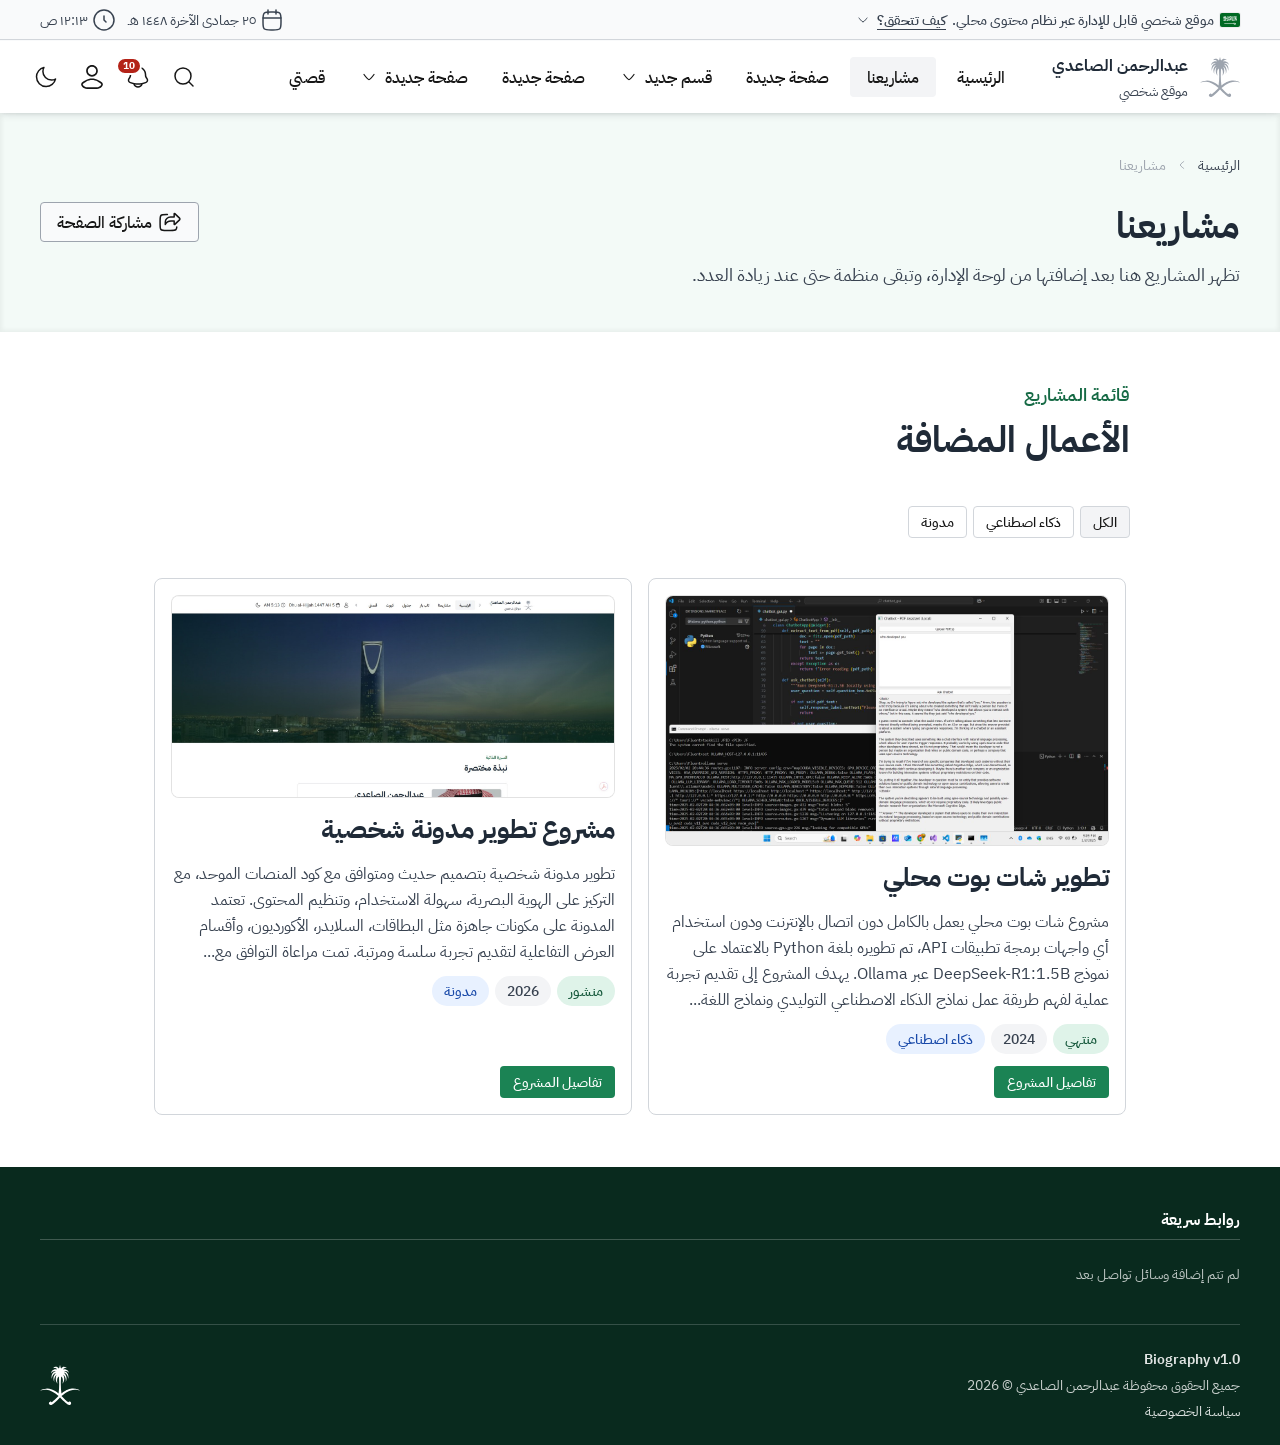
<file: projects.html>
<!doctype html>
<html lang="ar" dir="rtl">
<head>
  <meta charset="utf-8">
  <meta name="viewport" content="width=device-width, initial-scale=1">
  <meta name="description" content="صفحة المشاريع.">
  <script>
    (function () {
      try {
        var savedData = JSON.parse(localStorage.getItem("websiteDemo:siteData") || "null");
        var savedTheme = savedData && savedData.settings && savedData.settings.theme;
        var quickTheme = savedTheme || localStorage.getItem("websiteDemo:theme");
        if (quickTheme === "dark" || quickTheme === "light") document.documentElement.dataset.theme = quickTheme;
      } catch (error) {}
    })();
  </script>
  <title>مشاريعنا</title>
  <!-- Reusable NDS frontend toolkit is vendored locally under assets/vendor/nds/. -->
  <link rel="icon" type="image/svg+xml" href="assets/images/site-mark.svg" data-site-favicon>
  <link rel="stylesheet" href="css/nds-icons-full.css?v=nds-pulled-social-icons-20260528">
  <link rel="stylesheet" href="css/nds-hgi-rounded-stroke.css">
  <link rel="stylesheet" href="css/nds-local-components.css?v=notification-refit-20260530">
  <link rel="stylesheet" href="css/custom.css?v=release-qa-20260601">
</head>
<body data-page="projects">
  <header class="site-header">
    <div class="nds-topbar nds-content-wrapper" role="region" aria-label="شريط المعلومات">
      <button class="nds-btn nds-menu-btn nds-digitalStamp-tab" type="button" aria-expanded="false" aria-controls="nds-digitalStamp">
        <img class="nds-flag" src="assets/vendor/nds/icons/SAflag.min.svg" width="20" height="14" loading="lazy" alt="علم المملكة العربية السعودية">
        <span class="nds-digitalStamp-lg-text nds-truncate" id="big-screen-text" data-shell-topbar-text>موقع شخصي قابل للإدارة عبر نظام محتوى محلي.</span>
        <span class="nds-digitalStamp-sm-text nds-truncate" id="small-screen-text" data-shell-topbar-short-text>موقع شخصي قابل للإدارة.</span>
        <span id="nds-digitalStamp-verify-text" class="nds-link nds-primary" data-shell-verify-label>كيف تتحقق؟</span>
      </button>
      <div class="nds-topbar-info">
        <span id="nds-date" class="nds-text-icon" data-date-part aria-live="polite"></span>
        <span id="nds-realTimeClock" class="nds-text-icon" data-time-part aria-live="polite"></span>
      </div>
    </div>
    <div id="nds-digitalStamp" role="region" aria-label="معلومات التحقق من الموقع">
      <div class="nds-content-wrapper">
        <div class="nds-digitalStamp-notices">
          <div class="nds-digitalStamp-card">
            <div class="nds-digitalStamp-icon">
              <i class="nds-icon nds-hgi-link-04" aria-hidden="true"></i>
            </div>
            <div class="nds-digitalStamp-content">
              <div class="nds-digitalStamp-heading" data-shell-verify-title>تحقق من رابط الموقع قبل إدخال أي بيانات.</div>
              <div class="nds-digitalStamp-description" data-shell-verify-description>استخدم الرابط الرسمي الذي يقدمه مالك الموقع، وتجنب الروابط المختصرة أو غير المعروفة.</div>
            </div>
          </div>
          <div class="nds-digitalStamp-card">
            <div class="nds-digitalStamp-icon">
              <i class="nds-icon nds-hgi-square-lock-01" aria-hidden="true"></i>
            </div>
            <div class="nds-digitalStamp-content">
              <div class="nds-digitalStamp-heading" data-shell-security-title>الاتصال الآمن يستخدم بروتوكول HTTPS.</div>
              <div class="nds-digitalStamp-description" data-shell-security-description>تأكد من ظهور القفل في المتصفح عند استخدام نسخة منشورة على الاستضافة.</div>
            </div>
          </div>
        </div>
        <div class="nds-digitalStamp-register">
          <img src="assets/images/site-mark.svg" width="31" height="31" alt="" loading="lazy" aria-hidden="true" data-site-mark>
          <div>
            <span data-shell-notice-text>هذا موقع شخصي مستقل وغير تابع لأي جهة حكومية.</span>
          </div>
        </div>
      </div>
    </div>
    <nav class="nds-main-nav nds-content-wrapper" id="ndsMainNav" aria-label="التنقل الرئيسي">
      <div class="site-container nds-nav-container">
        <a class="nds-brand nds-link" href="index.html" aria-label="الرئيسية">
          <img class="nds-brand-logo brand-logo" src="assets/vendor/nds/images/palm_swords.svg" width="40" height="40" loading="eager" fetchpriority="high" alt="">
          <span class="nds-brand-name">
            <span data-site-title>السيرة الذاتية</span>
            <span class="nds-brand-slogan">موقع شخصي</span>
          </span>
        </a>
        <ul class="nds-nav-minimal" hidden>
          <li class="nds-mainNav-toggler nds-nav-item">
            <button class="nds-nav-link nds-btn nds-subtle nds-indicator" type="button" data-nav-toggle aria-label="فتح التنقل" aria-expanded="false" aria-controls="ndsNavCollapse">
              <i class="nds-icon nds-hgi-menu-01" aria-hidden="true"></i>
            </button>
          </li>
        </ul>
        <div class="nds-collapse" id="ndsNavCollapse" data-nav-panel hidden>
          <div class="nds-collapse-content">
            <ul class="nds-nav-primary" data-nav-list>
              <li class="nds-nav-item">
                <a class="nds-nav-link nds-btn nds-subtle nav-link" href="index.html">
                  <span class="nds-label">الرئيسية</span>
                </a>
              </li>
              <li class="nds-nav-item">
                <a class="nds-nav-link nds-btn nds-subtle nav-link" href="projects.html">
                  <span class="nds-label">المشاريع</span>
                </a>
              </li>
            </ul>
            <div class="nds-nav-item nds-show-more">
              <button class="nds-nav-link nds-btn nds-subtle nds-indicator nds-full" type="button" title="Show More" aria-label="Show More" data-nav-scroll="next">
                <i class="nds-icon nds-hgi-arrow-down-01" aria-hidden="true"></i>
              </button>
            </div>
            <ul class="header-actions nds-nav-actions nds-nav-secondary" aria-label="أدوات الموقع">
              <li class="nds-nav-item nds-dropdown nds-icon-only nds-search site-search-dropdown">
                <button class="nds-nav-link nds-btn nds-subtle nds-indicator" type="button" title="بحث" aria-label="بحث">
                  <i class="nds-icon nds-hgi-search-01" aria-hidden="true"></i>
                  <span class="nds-label">بحث</span>
                </button>
                <div class="nds-dropdown-menu nds-fit">
                  <div class="nds-dropdown-content">
                    <div class="site-search-panel">
                      <form class="nds-form-container nds-search-box site-search-box" role="search" data-site-search-form>
                        <div class="nds-search-content">
                          <div class="nds-form-control">
                            <i class="nds-icon nds-hgi-search-01" aria-hidden="true"></i>
                            <input type="text" class="nds-search-input site-search-input" name="q" placeholder="البحث في الموقع..." autocomplete="off" aria-label="البحث في الموقع">
                          </div>
                          <button type="submit" class="nds-btn nds-primary nds-search-btn" aria-label="بحث" title="بحث">
                            <i class="nds-icon nds-hgi-search-01" aria-hidden="true"></i>
                            <span class="nds-label">بحث</span>
                          </button>
                        </div>
                      </form>
                    </div>
                  </div>
                </div>
              </li>
              <li class="nds-nav-item nds-dropdown nds-icon-only notification-dropdown" data-notifications-root>
                <button class="nds-nav-link nds-btn nds-subtle nds-indicator notification-trigger" type="button" data-notifications-trigger aria-haspopup="true" aria-expanded="false" aria-label="الإشعارات" title="الإشعارات">
                  <i class="nds-icon nds-hgi-notification-02 nav-notification-icon" aria-hidden="true"></i>
                  <span class="nds-label">الإشعارات</span>
                </button>
                <div class="nds-dropdown-menu nds-fit" data-notifications-menu>
                  <div class="nds-dropdown-content">
                    <div class="nds-column">
                      <nav class="nds-drawer" style="--drawer-max-height: 40svh; min-width: 40vw; max-width: 100%;">
                        <div class="nds-scroll-more nds-divided">
                          <ul class="nds-drawer-list nds-scroll-more-content"></ul>
                        </div>
                      </nav>
                      <hr class="nds-divider">
                      <a href="notifications.html" class="nds-btn nds-subtle nds-full">
                        <i class="nds-icon nds-hgi-notification-02" aria-hidden="true"></i>
                        <span class="nds-label">&#1593;&#1585;&#1590; &#1603;&#1604; &#1575;&#1604;&#1573;&#1588;&#1593;&#1575;&#1585;&#1575;&#1578;</span>
                      </a>
                    </div>
                  </div>
                </div>
              </li>
              <li class="nds-nav-item nds-dropdown nds-icon-only admin-persona-dropdown">
                <a class="nds-nav-link nds-btn nds-subtle nds-indicator nav-admin-link header-admin-link" href="admin.html" aria-haspopup="true" aria-expanded="false" aria-label="الإدارة" title="الإدارة">
                  <span class="nds-avatar nds-sm admin-trigger-avatar" aria-hidden="true">
                    <img data-admin-trigger-avatar alt="" hidden>
                    <i class="nds-icon nds-icon-avatar nav-admin-icon" data-admin-trigger-icon aria-hidden="true"></i>
                  </span>
                  <span class="nds-label" data-admin-trigger-label>الإدارة</span>
                </a>
                <div class="nds-dropdown-menu nds-fit">
                  <div class="nds-dropdown-content">
                    <div class="nds-column">
                      <div class="nds-persona nds-sm">
                        <div class="nds-persona-info">
                          <span class="nds-persona-name" data-admin-persona-name>السيرة الذاتية</span>
                          <span class="nds-persona-role nds-truncate" data-admin-persona-role>Administrator</span>
                          <span class="nds-persona-desc" data-admin-persona-desc>admin@gmail.com</span>
                        </div>
                        <hr class="nds-divider">
                        <div class="nds-persona-action">
                          <a href="admin.html" class="nds-btn nds-subtle nds-dropdown-item">
                            <i class="nds-icon nds-hgi-identity-card" aria-hidden="true"></i>
                            <span class="nds-label">لوحة الادارة</span>
                          </a>
                          <button type="button" class="nds-btn nds-subtle nds-destructive nds-dropdown-item" id="logoutBtn" data-admin-persona-logout>
                            <i class="nds-icon nds-hgi-door-01" aria-hidden="true"></i>
                            <span class="nds-label">تسجيل خروج</span>
                          </button>
                        </div>
                      </div>
                    </div>
                  </div>
                </div>
              </li>
              <li class="nds-nav-item header-date-item"><time class="site-datetime" data-date-time aria-live="polite"></time></li>
              <li class="nds-nav-item nds-icon-only">
                <button class="nds-nav-link nds-btn nds-subtle nds-indicator theme-toggle" type="button" data-theme-toggle aria-label="تبديل الوضع الليلي" title="تبديل الوضع الليلي">
                  <i class="nds-icon nds-hgi-moon-02" aria-hidden="true"></i>
                </button>
              </li>
            </ul>
          </div>
        </div>
      </div>
    </nav>
  </header>

  <main>
    <section class="nds-hero-section nds-sub" aria-label="قسم العرض الرئيسي">
      <nav class="nds-breadcrumb-nav" aria-label="Breadcrumb">
        <ol class="nds-breadcrumb">
          <li><a href="index.html" data-home-page-label>الرئيسية</a></li>
          <li class="nds-truncate" aria-current="page" data-projects-page-label>مشاريعنا</li>
        </ol>
      </nav>
      <div class="nds-section-wrapper">
        <div class="nds-section-head">
          <div class="nds-section-action nds-minimal" data-section-share-action></div>
          <h1 class="nds-section-title" data-projects-page-label>مشاريعنا</h1>
          <p class="nds-section-description">تظهر المشاريع هنا بعد إضافتها من لوحة الإدارة، وتبقى منظمة حتى عند زيادة العدد.</p>
        </div>
      </div>
    </section>

    <section class="nds-content-section" data-projects-empty>
      <div class="site-container">
        <div class="nds-card nds-stroke nds-empty-state premium-empty">
          <div class="nds-card-content">
            <div class="empty-icon" aria-hidden="true"></div>
            <h2 class="nds-card-title">لم تتم إضافة مشاريع بعد</h2>
            <p class="nds-card-description">يمكنك إضافة المشاريع من لوحة الإدارة.</p>
            <a class="nds-btn nds-primary" href="admin.html"><span class="nds-label">إضافة مشروع</span></a>
          </div>
        </div>
      </div>
    </section>

    <section class="nds-content-section" data-projects-content hidden>
      <div class="site-container project-page-container nds-section-wrapper">
        <div class="nds-section-head">
          <p class="nds-section-subtitle">قائمة المشاريع</p>
          <h2 class="nds-section-title">الأعمال المضافة</h2>
        </div>
        <div class="nds-section-action project-filters" data-project-filters></div>
        <div class="nds-section-body">
          <div class="project-grid" data-project-list></div>
        </div>
      </div>
    </section>
  </main>

  <footer class="site-footer nds-footer nds-content-wrapper nds-green" role="contentinfo" aria-label="تذييل الموقع">
    <nav class="nds-footer-content" aria-label="تنقل التذييل">
      <div class="nds-footer-column">
        <h3 class="nds-footer-heading">روابط سريعة</h3>
        <ul class="nds-footer-list" data-footer-links></ul>
      </div>
      <div class="nds-footer-column nds-footer-icons">
        <div class="nds-footer-icon-group">
          <h3 class="nds-footer-heading">وسائل التواصل</h3>
          <div class="nds-footer-icon-row" data-footer-social></div>
          <p class="nds-footer-empty" data-footer-social-empty>لم تتم إضافة وسائل تواصل بعد</p>
        </div>
      </div>
    </nav>
    <hr class="nds-divider nds-lg">
    <div class="nds-footer-bottom">
      <div class="nds-footer-meta">
        <span><span data-site-title>السيرة الذاتية</span> &copy; <span data-current-year></span></span>
      </div>
      <div class="nds-footer-logos">
        <img class="nds-oncolor" src="assets/vendor/nds/images/palm_swords.svg" loading="lazy" width="40" height="40" alt="" aria-hidden="true">
      </div>
    </div>
  </footer>

  <script src="js/default-data.js?v=release-qa-20260601"></script>
  <script src="js/showcase-data.js?v=biographyc-showcase-20260602"></script>
  <script src="js/store.js?v=release-qa-20260601"></script>
  <script src="assets/vendor/nds/components/js/nds-core.js"></script>
  <script src="assets/vendor/nds/components/js/nds-backdrop.js"></script>
  <script src="assets/vendor/nds/components/js/nds-mainnav.js"></script>
  <script src="assets/vendor/nds/components/js/nds-drawer.js"></script>
  <script src="assets/vendor/nds/components/js/nds-scroll-more.js"></script>
  <script src="assets/vendor/nds/components/js/nds-modal.js"></script>
  <script src="assets/vendor/nds/components/js/nds-feedback.js"></script>
  <script src="assets/vendor/nds/components/js/nds-forms.js"></script>
  <script src="assets/vendor/nds/components/js/nds-alert.js"></script>
  <script src="assets/vendor/nds/components/js/nds-cookies.js"></script>
  <script src="assets/vendor/nds/components/js/nds-breadcrumb.js"></script>
  <script src="assets/vendor/nds/components/js/nds-dropmenu.js"></script>
  <script src="assets/vendor/nds/components/js/nds-copy.js"></script>
  <script src="assets/vendor/nds/components/js/nds-share.js"></script>
  <script src="js/nds-local-components.js"></script>
  <script src="js/app.js?v=release-qa-20260601"></script>
</body>
</html>
</file>
<file: css/nds-icons-full.css>
﻿

:root {
  --nds-icon-accessibility: url("data:image/svg+xml;utf8,%3Csvg xmlns='http://www.w3.org/2000/svg' viewBox='0 0 24 24' fill='none'%3E%3Cpath d='M17.9932 5.9375C18.5376 5.60345 19.2683 5.77851 19.5948 6.35156C19.9214 6.90876 19.7502 7.65675 19.1905 7.99121C18.0181 8.70733 16.6206 9.22425 15.1016 9.50781V14.79L16.6261 21.0166C16.7813 21.6533 16.4081 22.3056 15.7706 22.4648C15.6801 22.4957 15.5896 22.4961 15.4991 22.4961C14.9733 22.4928 14.5106 22.1286 14.3712 21.5898L13.0333 16.1279H11.7423L10.4044 21.5898C10.2487 22.2265 9.61133 22.624 8.98933 22.4648C8.36743 22.3056 7.97864 21.6533 8.13386 21.0166L9.65828 14.79V9.51172C8.13983 9.23136 6.73715 8.71695 5.56551 7.99121C5.02143 7.65674 4.8347 6.92465 5.16121 6.35156C5.48783 5.77835 6.20383 5.60312 6.76375 5.9375C8.25683 6.86091 10.2473 7.35449 12.378 7.35449C14.5088 7.35449 16.5157 6.84509 17.9932 5.9375ZM15.5059 22.4971H15.4903C15.4931 22.4971 15.4963 22.4961 15.4991 22.4961C15.5014 22.4961 15.5037 22.4971 15.5059 22.4971ZM12.3936 1C13.6821 1.00002 14.7266 2.0696 14.7266 3.38867C14.7265 4.70762 13.682 5.77635 12.3936 5.77637C11.1052 5.77637 10.0608 4.70763 10.0606 3.38867C10.0606 2.06959 11.1052 1 12.3936 1Z' fill='currentColor'/%3E%3C/svg%3E");
  --nds-icon-alert-circle: url("data:image/svg+xml;utf8,%3Csvg xmlns='http://www.w3.org/2000/svg' width='24' height='24' viewBox='0 0 24 24' fill='none'%3E%3Ccircle cx='12' cy='12' r='10' stroke='currentColor' stroke-linecap='round' stroke-linejoin='round' stroke-width='1.5'/%3E%3Cpath d='M12 8V12' stroke='currentColor' stroke-linecap='round' stroke-linejoin='round' stroke-width='1.5'/%3E%3Cpath d='M12.125 15.75H12M12.25 15.75C12.25 15.8881 12.1381 16 12 16C11.8619 16 11.75 15.8881 11.75 15.75C11.75 15.6119 11.8619 15.5 12 15.5C12.1381 15.5 12.25 15.6119 12.25 15.75Z' stroke='currentColor' stroke-linecap='round' stroke-linejoin='round' stroke-width='1.5'/%3E%3C/svg%3E");
  --nds-icon-apple: url("data:image/svg+xml;utf8,%3Csvg xmlns='http://www.w3.org/2000/svg' viewBox='0 0 24 24' fill='none'%3E%3Cpath d='M16.4707 6.07715C17.6779 6.07715 19.3591 6.6408 20.4873 8.33301C19.0206 9.22429 18.0498 10.4433 18.0498 12.2822C18.0499 14.3919 19.2241 16.1967 21.0518 16.9639C19.8785 20.3483 17.9939 22.9997 16.4258 23C15.6701 23 14.9818 22.7068 14.3389 22.4248C13.741 22.1653 13.1652 21.917 12.5898 21.917C12.0145 21.917 11.4388 22.1653 10.8408 22.4248C10.1978 22.7068 9.50968 23 8.75391 23C6.49753 23 3.0001 17.5283 3 12.2822C3 7.76955 6.40684 6.07726 8.5166 6.07715C9.70122 6.07715 10.4239 6.3704 11.0557 6.62988C11.5632 6.84417 12.0146 7.02441 12.5898 7.02441C13.1651 7.02439 13.4358 6.83292 13.9434 6.62988C14.5752 6.3704 15.2635 6.07715 16.4707 6.07715ZM15.9746 1C15.9746 3.25641 14.2818 5.5127 12.0254 5.5127C12.0255 3.25633 13.7182 1 15.9746 1Z' fill='currentColor'/%3E%3C/svg%3E");
  --nds-icon-arrow-left-01: url("data:image/svg+xml;utf8,%3Csvg xmlns='http://www.w3.org/2000/svg' width='24' height='24' viewBox='0 0 24 24' fill='none'%3E%3Cpath d='M15 6C15 6 9.00001 10.4189 9 12C8.99999 13.5812 15 18 15 18' stroke='currentColor' stroke-linecap='round' stroke-linejoin='round' stroke-width='1.5'/%3E%3C/svg%3E");
  --nds-icon-arrow-left-02: url("data:image/svg+xml;utf8,%3Csvg xmlns='http://www.w3.org/2000/svg' width='24' height='24' viewBox='0 0 24 24' fill='none'%3E%3Cpath d='M5.5 12.002H19' stroke='currentColor' stroke-linecap='round' stroke-linejoin='round' stroke-width='1.5'/%3E%3Cpath d='M10.9999 18.002C10.9999 18.002 4.99998 13.583 4.99997 12.0019C4.99996 10.4208 11 6.00195 11 6.00195' stroke='currentColor' stroke-linecap='round' stroke-linejoin='round' stroke-width='1.5'/%3E%3C/svg%3E");
  --nds-icon-avatar: url("data:image/svg+xml;utf8,%3Csvg xmlns='http://www.w3.org/2000/svg' viewBox='0 0 19.5004 21.5' fill='none'%3E%3Cpath fill-rule='evenodd' clip-rule='evenodd' d='M6 5.25C6 3.17893 7.67893 1.5 9.75 1.5C11.8211 1.5 13.5 3.17893 13.5 5.25C13.5 7.32107 11.8211 9 9.75 9C7.67893 9 6 7.32107 6 5.25ZM9.75 0C6.8505 0 4.5 2.3505 4.5 5.25C4.5 8.14949 6.8505 10.5 9.75 10.5C12.6495 10.5 15 8.14949 15 5.25C15 2.3505 12.6495 0 9.75 0ZM4.71146 14.876C7.79264 13.0413 11.7077 13.0413 14.7889 14.876C14.9568 14.976 15.1407 15.0803 15.3334 15.1897L15.3335 15.1897C16.0461 15.594 16.8781 16.066 17.4582 16.6338C17.8183 16.9863 17.9718 17.2771 17.9964 17.5017C18.0159 17.6801 17.9708 17.9742 17.5202 18.4035C16.4843 19.3904 15.4318 20 14.1593 20H5.34104C4.0686 20 3.01602 19.3904 1.98017 18.4035C1.52954 17.9742 1.48445 17.6801 1.50395 17.5017C1.52851 17.2771 1.68202 16.9863 2.04214 16.6338C2.62223 16.066 3.45426 15.594 4.16686 15.1897L4.167 15.1896C4.35966 15.0803 4.5436 14.976 4.71146 14.876ZM15.9788 13.8292C15.8162 13.7374 15.6726 13.6564 15.5563 13.5872C12.0023 11.4709 7.49809 11.4709 3.94404 13.5872C3.82773 13.6564 3.68405 13.7375 3.52139 13.8293C2.80857 14.2314 1.73106 14.8393 0.992896 15.5618C0.531228 16.0137 0.092574 16.6092 0.0128283 17.3388C-0.0719782 18.1146 0.266485 18.8427 0.945503 19.4896C2.11695 20.6056 3.52274 21.5 5.34104 21.5H14.1593C15.9776 21.5 17.3834 20.6056 18.5548 19.4896C19.2339 18.8427 19.5723 18.1146 19.4875 17.3388C19.4078 16.6092 18.9691 16.0137 18.5075 15.5618C17.7693 14.8393 16.6918 14.2314 15.979 13.8293L15.9788 13.8292Z' fill='currentColor'/%3E%3C/svg%3E");
  --nds-icon-award-05: url("data:image/svg+xml;utf8,%3Csvg xmlns='http://www.w3.org/2000/svg' width='24' height='24' viewBox='0 0 24 24' fill='none'%3E%3Cpath d='M4.5 9.5C4.5 13.6421 7.85786 17 12 17C16.1421 17 19.5 13.6421 19.5 9.5C19.5 5.35786 16.1421 2 12 2C7.85786 2 4.5 5.35786 4.5 9.5Z' stroke='currentColor' stroke-linecap='round' stroke-linejoin='round' stroke-width='1.5'/%3E%3Cpath d='M9 10.1667C9 10.1667 9.75 10.1667 10.5 11.5C10.5 11.5 12.8824 8.16667 15 7.5' stroke='currentColor' stroke-linecap='round' stroke-linejoin='round' stroke-width='1.5'/%3E%3Cpath d='M16.8825 15L17.5527 18.2099C17.9833 20.2723 18.1986 21.3035 17.7563 21.7923C17.3141 22.281 16.546 21.8606 15.0099 21.0198L12.7364 19.7753C12.3734 19.5766 12.1919 19.4773 12 19.4773C11.8081 19.4773 11.6266 19.5766 11.2636 19.7753L8.99008 21.0198C7.45397 21.8606 6.68592 22.281 6.24365 21.7923C5.80139 21.3035 6.01669 20.2723 6.44731 18.2099L7.11752 15' stroke='currentColor' stroke-linejoin='round' stroke-width='1.5'/%3E%3C/svg%3E");
  --nds-icon-calendar-03: url("data:image/svg+xml;utf8,%3Csvg xmlns='http://www.w3.org/2000/svg' width='24' height='24' viewBox='0 0 24 24' fill='none'%3E%3Cpath d='M16 2V6M8 2V6' stroke='currentColor' stroke-linecap='round' stroke-linejoin='round' stroke-width='1.5'/%3E%3Cpath d='M13 4H11C7.22876 4 5.34315 4 4.17157 5.17157C3 6.34315 3 8.22876 3 12V14C3 17.7712 3 19.6569 4.17157 20.8284C5.34315 22 7.22876 22 11 22H13C16.7712 22 18.6569 22 19.8284 20.8284C21 19.6569 21 17.7712 21 14V12C21 8.22876 21 6.34315 19.8284 5.17157C18.6569 4 16.7712 4 13 4Z' stroke='currentColor' stroke-linecap='round' stroke-linejoin='round' stroke-width='1.5'/%3E%3Cpath d='M3 10H21' stroke='currentColor' stroke-linecap='round' stroke-linejoin='round' stroke-width='1.5'/%3E%3Cpath d='M12.1258 14H12.0008M12.1258 18H12.0008M7.625 14H7.5M7.625 18H7.5M16.625 14H16.5M12.2508 14C12.2508 14.1381 12.1389 14.25 12.0008 14.25C11.8628 14.25 11.7508 14.1381 11.7508 14C11.7508 13.8619 11.8628 13.75 12.0008 13.75C12.1389 13.75 12.2508 13.8619 12.2508 14ZM12.2508 18C12.2508 18.1381 12.1389 18.25 12.0008 18.25C11.8628 18.25 11.7508 18.1381 11.7508 18C11.7508 17.8619 11.8628 17.75 12.0008 17.75C12.1389 17.75 12.2508 17.8619 12.2508 18ZM7.75 14C7.75 14.1381 7.63807 14.25 7.5 14.25C7.36193 14.25 7.25 14.1381 7.25 14C7.25 13.8619 7.36193 13.75 7.5 13.75C7.63807 13.75 7.75 13.8619 7.75 14ZM7.75 18C7.75 18.1381 7.63807 18.25 7.5 18.25C7.36193 18.25 7.25 18.1381 7.25 18C7.25 17.8619 7.36193 17.75 7.5 17.75C7.63807 17.75 7.75 17.8619 7.75 18ZM16.75 14C16.75 14.1381 16.6381 14.25 16.5 14.25C16.3619 14.25 16.25 14.1381 16.25 14C16.25 13.8619 16.3619 13.75 16.5 13.75C16.6381 13.75 16.75 13.8619 16.75 14Z' stroke='currentColor' stroke-linecap='round' stroke-linejoin='round' stroke-width='1.5'/%3E%3C/svg%3E");
  --nds-icon-cancel-01: url("data:image/svg+xml;utf8,%3Csvg xmlns='http://www.w3.org/2000/svg' width='24' height='24' viewBox='0 0 24 24' fill='none'%3E%3Cpath d='M18 6L6.00081 17.9992M17.9992 18L6 6.00085' stroke='currentColor' stroke-linecap='round' stroke-linejoin='round' stroke-width='1.5'/%3E%3C/svg%3E");
  --nds-icon-cancel-circle: url("data:image/svg+xml;utf8,%3Csvg xmlns='http://www.w3.org/2000/svg' width='24' height='24' viewBox='0 0 24 24' fill='none'%3E%3Cpath d='M22 12C22 6.47715 17.5228 2 12 2C6.47715 2 2 6.47715 2 12C2 17.5228 6.47715 22 12 22C17.5228 22 22 17.5228 22 12Z' stroke='currentColor' stroke-linecap='round' stroke-linejoin='round' stroke-width='1.5'/%3E%3Cpath d='M14.9994 15L9 9M9.00064 15L15 9' stroke='currentColor' stroke-linecap='round' stroke-linejoin='round' stroke-width='1.5'/%3E%3C/svg%3E");
  --nds-icon-checkmark: url("data:image/svg+xml;utf8,%3Csvg xmlns='http://www.w3.org/2000/svg' viewBox='0 0 24 24' fill='none'%3E%3Cpath fill-rule='evenodd' clip-rule='evenodd' d='M19.6905 5.77665C20.09 6.15799 20.1047 6.79098 19.7234 7.19048L9.22336 18.1905C9.03745 18.3852 8.78086 18.4968 8.51163 18.4999C8.2424 18.5031 7.98328 18.3975 7.79289 18.2071L4.29289 14.7071C3.90237 14.3166 3.90237 13.6834 4.29289 13.2929C4.68342 12.9024 5.31658 12.9024 5.70711 13.2929L8.48336 16.0692L18.2766 5.80953C18.658 5.41003 19.291 5.39531 19.6905 5.77665Z' fill='currentColor'/%3E%3C/svg%3E");
  --nds-icon-checkmark-circle-01: url("data:image/svg+xml;utf8,%3Csvg xmlns='http://www.w3.org/2000/svg' width='24' height='24' viewBox='0 0 24 24' fill='none'%3E%3Cpath d='M22 12C22 6.47715 17.5228 2 12 2C6.47715 2 2 6.47715 2 12C2 17.5228 6.47715 22 12 22C17.5228 22 22 17.5228 22 12Z' stroke='currentColor' stroke-width='1.5'/%3E%3Cpath d='M8 12.75C8 12.75 9.6 13.6625 10.4 15C10.4 15 12.8 9.75 16 8' stroke='currentColor' stroke-linecap='round' stroke-linejoin='round' stroke-width='1.5'/%3E%3C/svg%3E");
  --nds-icon-checkmark-circle-02: url("data:image/svg+xml;utf8,%3Csvg xmlns='http://www.w3.org/2000/svg' width='24' height='24' viewBox='0 0 24 24' fill='none'%3E%3Cpath d='M22 12C22 6.47715 17.5228 2 12 2C6.47715 2 2 6.47715 2 12C2 17.5228 6.47715 22 12 22C17.5228 22 22 17.5228 22 12Z' stroke='currentColor' stroke-width='1.5'/%3E%3Cpath d='M8 12.5L10.5 15L16 9' stroke='currentColor' stroke-linecap='round' stroke-linejoin='round' stroke-width='1.5'/%3E%3C/svg%3E");
  --nds-icon-clock-01: url("data:image/svg+xml;utf8,%3Csvg xmlns='http://www.w3.org/2000/svg' width='24' height='24' viewBox='0 0 24 24' fill='none'%3E%3Ccircle cx='12' cy='12' r='10' stroke='currentColor' stroke-width='1.5'/%3E%3Cpath d='M12 8V12L14 14' stroke='currentColor' stroke-linecap='round' stroke-linejoin='round' stroke-width='1.5'/%3E%3C/svg%3E");
  --nds-icon-cloud: url("data:image/svg+xml;utf8,%3Csvg xmlns='http://www.w3.org/2000/svg' width='24' height='24' viewBox='0 0 24 24' fill='none'%3E%3Cpath d='M17.4776 10.0001C17.485 10 17.4925 10 17.5 10C19.9853 10 22 12.0147 22 14.5C22 16.9853 19.9853 19 17.5 19H7C4.23858 19 2 16.7614 2 14C2 11.4003 3.98398 9.26407 6.52042 9.0227M17.4776 10.0001C17.4924 9.83536 17.5 9.66856 17.5 9.5C17.5 6.46243 15.0376 4 12 4C9.12324 4 6.76233 6.20862 6.52042 9.0227M17.4776 10.0001C17.3753 11.1345 16.9286 12.1696 16.2428 13M6.52042 9.0227C6.67826 9.00768 6.83823 9 7 9C8.12582 9 9.16474 9.37209 10.0005 10' stroke='currentColor' stroke-linecap='round' stroke-linejoin='round' stroke-width='1.5'/%3E%3C/svg%3E");
  --nds-icon-cloud-angled-rain: url("data:image/svg+xml;utf8,%3Csvg xmlns='http://www.w3.org/2000/svg' width='24' height='24' viewBox='0 0 24 24' fill='none'%3E%3Cpath d='M12.5 15L11.5 17M17 15L16 17M13.5 19L12.5 21M8 15L7 17M9 19L8 21' stroke='currentColor' stroke-linecap='round' stroke-linejoin='round' stroke-width='1.5'/%3E%3Cpath d='M17.4776 8.89801L17.5 8.89795C19.9853 8.89795 22 10.8784 22 13.3214C22 14.8551 21.206 16.2065 20 17M17.4776 8.89801C17.4924 8.73611 17.5 8.57216 17.5 8.40646C17.5 5.42055 15.0376 3 12 3C9.12324 3 6.76233 5.17106 6.52042 7.93728M17.4776 8.89801C17.3753 10.0132 16.9286 11.0307 16.2428 11.8469M6.52042 7.93728C3.98398 8.17454 2 10.2745 2 12.8299C2 14.4378 2.78565 15.8652 4 16.7619M6.52042 7.93728C6.67826 7.92251 6.83823 7.91496 7 7.91496C8.12582 7.91496 9.16474 8.28072 10.0005 8.89795' stroke='currentColor' stroke-linecap='round' stroke-linejoin='round' stroke-width='1.5'/%3E%3C/svg%3E");
  --nds-icon-cloud-angled-rain-zap: url("data:image/svg+xml;utf8,%3Csvg xmlns='http://www.w3.org/2000/svg' width='24' height='24' viewBox='0 0 24 24' fill='none'%3E%3Cpath d='M17.4776 8.69731C17.485 8.69727 17.4925 8.69726 17.5 8.69726C19.9853 8.69726 22 10.6103 22 12.9702C22 14.8307 20.7478 16.4134 19 17M17.4776 8.69731C17.4924 8.54092 17.5 8.38254 17.5 8.22248C17.5 5.33819 15.0376 3 12 3C9.12324 3 6.76233 5.09718 6.52042 7.76927M17.4776 8.69731C17.3753 9.77451 16.9286 10.7574 16.2428 11.5459M6.52042 7.76927C3.98398 7.99846 2 10.0269 2 12.4954C2 14.0487 2.78555 15.4278 4 16.2939M6.52042 7.76927C6.67826 7.75501 6.83823 7.74771 7 7.74771C8.12582 7.74771 9.16474 8.10103 10.0005 8.69726' stroke='currentColor' stroke-linecap='round' stroke-linejoin='round' stroke-width='1.5'/%3E%3Cpath d='M9.0784 13.5L7.30434 16.1838C7.06684 16.5431 6.94808 16.7227 7.02165 16.8614C7.09522 17 7.30931 17 7.73747 17H9.26253C9.69069 17 9.90478 17 9.97835 17.1386C10.0519 17.2773 9.93316 17.4569 9.69566 17.8162L7.9216 20.5' stroke='currentColor' stroke-linecap='round' stroke-linejoin='round' stroke-width='1.5'/%3E%3Cpath d='M16 18.5L15 20.5' stroke='currentColor' stroke-linecap='round' stroke-linejoin='round' stroke-width='1.5'/%3E%3Cpath d='M13 18.5L12 20.5' stroke='currentColor' stroke-linecap='round' stroke-linejoin='round' stroke-width='1.5'/%3E%3C/svg%3E");
  --nds-icon-cloud-snow: url("data:image/svg+xml;utf8,%3Csvg xmlns='http://www.w3.org/2000/svg' width='24' height='24' viewBox='0 0 24 24' fill='none'%3E%3Cpath d='M17.4776 8.7803L17.5 8.78025C19.9853 8.78025 22 10.7212 22 13.1154C22 14.8176 20.9817 16.2906 19.5 17M17.4776 8.7803C17.4924 8.62164 17.5 8.46095 17.5 8.29856C17.5 5.37225 15.0376 3 12 3C9.12324 3 6.76233 5.12773 6.52042 7.83875M17.4776 8.7803C17.3753 9.8732 16.9286 10.8704 16.2428 11.6704M6.52042 7.83875C3.98398 8.07128 2 10.1293 2 12.6338C2 14.566 3.18102 16.2326 4.88559 17M6.52042 7.83875C6.67826 7.82428 6.83823 7.81688 7 7.81688C8.12582 7.81688 9.16474 8.17534 10.0005 8.78025' stroke='currentColor' stroke-linecap='round' stroke-linejoin='round' stroke-width='1.5'/%3E%3Cpath d='M8.125 14.75H8M12.125 16.75H12M16.125 14.75H16M16.125 18.75H16M12.125 20.75H12M8.125 18.75H8M8.25 14.75C8.25 14.8881 8.13807 15 8 15C7.86193 15 7.75 14.8881 7.75 14.75C7.75 14.6119 7.86193 14.5 8 14.5C8.13807 14.5 8.25 14.6119 8.25 14.75ZM12.25 16.75C12.25 16.8881 12.1381 17 12 17C11.8619 17 11.75 16.8881 11.75 16.75C11.75 16.6119 11.8619 16.5 12 16.5C12.1381 16.5 12.25 16.6119 12.25 16.75ZM16.25 14.75C16.25 14.8881 16.1381 15 16 15C15.8619 15 15.75 14.8881 15.75 14.75C15.75 14.6119 15.8619 14.5 16 14.5C16.1381 14.5 16.25 14.6119 16.25 14.75ZM16.25 18.75C16.25 18.8881 16.1381 19 16 19C15.8619 19 15.75 18.8881 15.75 18.75C15.75 18.6119 15.8619 18.5 16 18.5C16.1381 18.5 16.25 18.6119 16.25 18.75ZM12.25 20.75C12.25 20.8881 12.1381 21 12 21C11.8619 21 11.75 20.8881 11.75 20.75C11.75 20.6119 11.8619 20.5 12 20.5C12.1381 20.5 12.25 20.6119 12.25 20.75ZM8.25 18.75C8.25 18.8881 8.13807 19 8 19C7.86193 19 7.75 18.8881 7.75 18.75C7.75 18.6119 7.86193 18.5 8 18.5C8.13807 18.5 8.25 18.6119 8.25 18.75Z' stroke='currentColor' stroke-linecap='round' stroke-linejoin='round' stroke-width='1.5'/%3E%3C/svg%3E");
  --nds-icon-cookie: url("data:image/svg+xml;utf8,%3Csvg xmlns='http://www.w3.org/2000/svg' viewBox='0 0 24 24' fill='none'%3E%3Cpath fill-rule='evenodd' clip-rule='evenodd' d='M13.1061 2.80026C7.79762 2.23546 2.75 6.48767 2.75 11.9947C2.75 17.1025 6.91358 21.2499 12.0579 21.2499C16.6082 21.2499 20.3932 18.0038 21.2047 13.719C21.2489 13.4857 21.2531 13.3525 21.2486 13.2837L21.2388 13.2802L21.2245 13.2754C21.1711 13.2579 21.0985 13.2396 20.997 13.2195C20.8699 13.1943 20.7485 13.1752 20.604 13.1523C20.4843 13.1334 20.3486 13.1119 20.1807 13.0825C19.0369 12.8822 17.9337 12.0989 17.5197 10.8187C17.4925 10.7347 17.4713 10.6735 17.4545 10.6284C17.3963 10.6237 17.3172 10.6195 17.204 10.6148C16.2248 10.5741 15.3707 10.0406 14.8531 9.33127C14.3428 8.63187 14.0994 7.66665 14.504 6.75202C13.5685 5.99405 13.2043 4.69555 13.3539 3.53046L13.3635 3.45603V3.45602C13.3947 3.21356 13.4161 3.04756 13.4227 2.91087C13.4238 2.88875 13.4243 2.86951 13.4244 2.8529C13.3606 2.83618 13.2599 2.81662 13.1061 2.80026ZM1.25 11.9947C1.25 5.55138 7.11552 0.654417 13.2648 1.30868C13.8307 1.36889 14.521 1.52043 14.8066 2.19149C14.9258 2.47179 14.9317 2.76106 14.9209 2.98352C14.9112 3.18434 14.8814 3.41432 14.8524 3.63856L14.8417 3.72146C14.7392 4.51969 15.0212 5.25467 15.4683 5.60241C15.5662 5.67864 15.6837 5.77168 15.7806 5.87282C15.8843 5.98096 16.0146 6.14848 16.0691 6.38699C16.1232 6.62344 16.0797 6.82918 16.0367 6.96739C15.9961 7.09779 15.9346 7.23203 15.8832 7.34232C15.7363 7.65807 15.7848 8.06336 16.0648 8.44711C16.3455 8.83178 16.7964 9.09658 17.2663 9.11612C17.4339 9.12309 17.6136 9.1312 17.7723 9.15585C17.9389 9.18173 18.1468 9.23424 18.3448 9.37186C18.548 9.51302 18.6715 9.69512 18.7548 9.8601C18.8324 10.0139 18.8929 10.1901 18.9469 10.3572C19.1659 11.0344 19.7623 11.4864 20.4395 11.605C20.5486 11.6241 20.6696 11.6435 20.7904 11.6629C20.9695 11.6917 21.1483 11.7204 21.2881 11.748C21.5353 11.7969 21.8434 11.8724 22.1101 12.0443C22.4204 12.2444 22.6273 12.5416 22.7091 12.9207C22.7812 13.2552 22.7496 13.6231 22.6785 13.9981C21.7343 18.9834 17.3368 22.7499 12.0579 22.7499C6.09259 22.7499 1.25 17.9383 1.25 11.9947ZM12.0078 11.9999C12.0078 12.5522 11.5601 12.9999 11.0078 12.9999H10.9988C10.4465 12.9999 9.99883 12.5522 9.99883 11.9999C9.99883 11.4476 10.4465 10.9999 10.9988 10.9999H11.0078C11.5601 10.9999 12.0078 11.4476 12.0078 11.9999ZM6.00781 10.9999C6.5601 10.9999 7.00781 10.5522 7.00781 9.99988C7.00781 9.44759 6.5601 8.99988 6.00781 8.99988H5.99883C5.44655 8.99988 4.99883 9.44759 4.99883 9.99988C4.99883 10.5522 5.44655 10.9999 5.99883 10.9999H6.00781ZM13.0078 17.9999C13.0078 18.5522 12.5601 18.9999 12.0078 18.9999H11.9988C11.4465 18.9999 10.9988 18.5522 10.9988 17.9999C10.9988 17.4476 11.4465 16.9999 11.9988 16.9999H12.0078C12.5601 16.9999 13.0078 17.4476 13.0078 17.9999ZM10.5303 6.53021C10.8232 6.23731 10.8232 5.76244 10.5303 5.46955C10.2374 5.17665 9.76256 5.17665 9.46967 5.46955L8.46967 6.46955C8.17678 6.76244 8.17678 7.23731 8.46967 7.53021C8.76256 7.8231 9.23744 7.8231 9.53033 7.53021L10.5303 6.53021ZM17.5303 13.4695C17.8232 13.7624 17.8232 14.2373 17.5303 14.5302L16.5303 15.5302C16.2374 15.8231 15.7626 15.8231 15.4697 15.5302C15.1768 15.2373 15.1768 14.7624 15.4697 14.4695L16.4697 13.4695C16.7626 13.1767 17.2374 13.1767 17.5303 13.4695ZM6.46967 15.5302C6.17678 15.2373 6.17678 14.7624 6.46967 14.4695C6.76256 14.1767 7.23744 14.1767 7.53033 14.4695L8.53033 15.4695C8.82322 15.7624 8.82322 16.2373 8.53033 16.5302C8.23744 16.8231 7.76256 16.8231 7.46967 16.5302L6.46967 15.5302Z' fill='currentColor'/%3E%3C/svg%3E");
  --nds-icon-copy-01: url("data:image/svg+xml;utf8,%3Csvg xmlns='http://www.w3.org/2000/svg' viewBox='0 0 24 24' fill='none'%3E%3Cpath fill-rule='evenodd' clip-rule='evenodd' d='M9.54891 1.25H9.45109C7.84883 1.24999 6.57947 1.24998 5.57525 1.36868C4.54428 1.49054 3.69558 1.74638 2.98663 2.3282C2.74612 2.52558 2.52558 2.74612 2.3282 2.98663C1.74638 3.69558 1.49055 4.54428 1.36868 5.57525C1.24998 6.57947 1.24999 7.84883 1.25 9.45109V9.54891C1.24999 11.1512 1.24998 12.4205 1.36868 13.4247C1.49054 14.4557 1.74638 15.3044 2.3282 16.0134C2.52558 16.2539 2.74612 16.4744 2.98663 16.6718C3.6585 17.2232 4.45589 17.4818 5.41544 17.6111C6.1943 17.7161 7.13184 17.7415 8.26071 17.7479C8.27373 18.3699 8.30259 18.9162 8.36652 19.3918C8.48754 20.2919 8.74643 21.0497 9.34835 21.6516C9.95027 22.2536 10.7081 22.5125 11.6082 22.6335C12.4752 22.75 13.5775 22.75 14.9451 22.75H16.0549C17.4225 22.75 18.5248 22.75 19.3918 22.6335C20.2919 22.5125 21.0497 22.2536 21.6517 21.6516C22.2536 21.0497 22.5125 20.2919 22.6335 19.3918C22.75 18.5248 22.75 17.4225 22.75 16.0549V14.9451C22.75 13.5775 22.75 12.4752 22.6335 11.6083C22.5125 10.7081 22.2536 9.95027 21.6517 9.34835C21.0497 8.74643 20.2919 8.48754 19.3918 8.36652C18.9162 8.30259 18.3699 8.27373 17.7479 8.26071C17.7415 7.13184 17.7161 6.1943 17.6111 5.41544C17.4818 4.45589 17.2232 3.6585 16.6718 2.98663C16.4744 2.74612 16.2539 2.52558 16.0134 2.3282C15.3044 1.74638 14.4557 1.49055 13.4248 1.36868C12.4205 1.24998 11.1512 1.24999 9.54891 1.25ZM16.2477 8.25001C16.2411 7.13983 16.2161 6.29484 16.1246 5.61576C16.0157 4.80799 15.8216 4.31514 15.5123 3.93822C15.3772 3.77366 15.2263 3.62277 15.0618 3.48772C14.6644 3.16158 14.138 2.96344 13.2487 2.85831C12.3428 2.75123 11.1621 2.75 9.5 2.75C7.83789 2.75 6.65724 2.75123 5.75133 2.85831C4.86197 2.96343 4.33563 3.16158 3.93822 3.48772C3.77366 3.62277 3.62277 3.77366 3.48772 3.93822C3.16158 4.33563 2.96344 4.86197 2.85831 5.75133C2.75123 6.65724 2.75 7.83789 2.75 9.5C2.75 11.1621 2.75123 12.3428 2.85831 13.2487C2.96343 14.138 3.16158 14.6644 3.48772 15.0618C3.62277 15.2263 3.77366 15.3772 3.93822 15.5123C4.31513 15.8216 4.80799 16.0157 5.61576 16.1246C6.29484 16.2161 7.13983 16.2411 8.25001 16.2477C8.25 16.184 8.25 16.1197 8.25 16.0549V14.9451C8.24998 13.5775 8.24996 12.4752 8.36652 11.6082C8.48754 10.7081 8.74643 9.95027 9.34835 9.34835C9.95027 8.74643 10.7081 8.48754 11.6083 8.36652C12.4752 8.24996 13.5775 8.24998 14.9451 8.25H16.0549C16.1197 8.25 16.184 8.25 16.2477 8.25001ZM10.409 10.409C10.6858 10.1322 11.0743 9.9518 11.8081 9.85315C12.5635 9.75159 13.5646 9.75 15 9.75H16C17.4354 9.75 18.4365 9.75159 19.1919 9.85315C19.9257 9.9518 20.3142 10.1322 20.591 10.409C20.8678 10.6858 21.0482 11.0743 21.1469 11.8081C21.2484 12.5635 21.25 13.5646 21.25 15V16C21.25 17.4354 21.2484 18.4365 21.1469 19.1919C21.0482 19.9257 20.8678 20.3142 20.591 20.591C20.3142 20.8678 19.9257 21.0482 19.1919 21.1469C18.4365 21.2484 17.4354 21.25 16 21.25H15C13.5646 21.25 12.5635 21.2484 11.8081 21.1469C11.0743 21.0482 10.6858 20.8678 10.409 20.591C10.1322 20.3142 9.9518 19.9257 9.85315 19.1919C9.75159 18.4365 9.75 17.4354 9.75 16V15C9.75 13.5646 9.75159 12.5635 9.85315 11.8081C9.9518 11.0743 10.1322 10.6858 10.409 10.409Z' fill='currentColor'/%3E%3C/svg%3E");
  --nds-icon-dash: url("data:image/svg+xml;utf8,%3Csvg xmlns='http://www.w3.org/2000/svg' viewBox='0 0 24 24' fill='none'%3E%3Cpath fill-rule='evenodd' clip-rule='evenodd' d='M2.75 12C2.75 11.3096 3.30964 10.75 4 10.75L20 10.75C20.6904 10.75 21.25 11.3096 21.25 12C21.25 12.6904 20.6904 13.25 20 13.25L4 13.25C3.30964 13.25 2.75 12.6904 2.75 12Z' fill='currentColor'/%3E%3C/svg%3E");
  --nds-icon-desert: url("data:image/svg+xml;utf8,%3Csvg xmlns='http://www.w3.org/2000/svg' width='24' height='24' viewBox='0 0 24 24' fill='none'%3E%3Cpath d='M8 7L8 21' stroke='currentColor' stroke-linecap='round' stroke-linejoin='round' stroke-width='1.5'/%3E%3Cpath d='M12 18L12 21' stroke='currentColor' stroke-linecap='round' stroke-linejoin='round' stroke-width='1.5'/%3E%3Cpath d='M3 21H15' stroke='currentColor' stroke-linecap='round' stroke-linejoin='round' stroke-width='1.5'/%3E%3Cpath d='M4 13V13.9596C4 14.8052 4 15.228 4.20108 15.5762C4.40216 15.9243 4.76839 16.1356 5.50083 16.5582L8 18' stroke='currentColor' stroke-linecap='round' stroke-linejoin='round' stroke-width='1.5'/%3E%3Cpath d='M12 9V11.9596C12 12.8052 12 13.228 11.7989 13.5762C11.5978 13.9243 11.2316 14.1356 10.4992 14.5582L8 16' stroke='currentColor' stroke-linecap='round' stroke-linejoin='round' stroke-width='1.5'/%3E%3Ccircle cx='18' cy='6' r='3' stroke='currentColor' stroke-linecap='round' stroke-linejoin='round' stroke-width='1.5'/%3E%3C/svg%3E");
  --nds-icon-door-01: url("data:image/svg+xml;utf8,%3Csvg xmlns='http://www.w3.org/2000/svg' width='24' height='24' viewBox='0 0 24 24' fill='none'%3E%3Cpath d='M18 20C19.1046 20 20 19.1046 20 18V6C20 4.89543 19.1046 4 18 4' stroke='currentColor' stroke-linecap='round' stroke-linejoin='round' stroke-width='1.5'/%3E%3Cpath d='M4 6.84771V17.1523C4 18.7454 4 19.542 4.4645 20.0976C4.92899 20.6531 5.71415 20.7956 7.28446 21.0806L10.2845 21.6251C12.4701 22.0217 13.563 22.2201 14.2815 21.6215C15 21.023 15 19.9142 15 17.6968V6.30325C15 4.08578 15 2.97704 14.2815 2.37849C13.563 1.77994 12.4701 1.97827 10.2845 2.37495L7.28446 2.91941C5.71415 3.2044 4.92899 3.34689 4.4645 3.90244C4 4.45799 4 5.25457 4 6.84771Z' stroke='currentColor' stroke-linecap='round' stroke-linejoin='round' stroke-width='1.5'/%3E%3Cpath d='M11.625 12H11.5M11.75 12C11.75 12.1381 11.6381 12.25 11.5 12.25C11.3619 12.25 11.25 12.1381 11.25 12C11.25 11.8619 11.3619 11.75 11.5 11.75C11.6381 11.75 11.75 11.8619 11.75 12Z' stroke='currentColor' stroke-linecap='round' stroke-width='1.5'/%3E%3C/svg%3E");
  --nds-icon-eye: url("data:image/svg+xml;utf8,%3Csvg xmlns='http://www.w3.org/2000/svg' width='24' height='24' viewBox='0 0 24 24' fill='none'%3E%3Cpath d='M2 8C2 8 6.47715 3 12 3C17.5228 3 22 8 22 8' stroke='currentColor' stroke-linecap='round' stroke-width='1.5'/%3E%3Cpath d='M21.544 13.045C21.848 13.4713 22 13.6845 22 14C22 14.3155 21.848 14.5287 21.544 14.955C20.1779 16.8706 16.6892 21 12 21C7.31078 21 3.8221 16.8706 2.45604 14.955C2.15201 14.5287 2 14.3155 2 14C2 13.6845 2.15201 13.4713 2.45604 13.045C3.8221 11.1294 7.31078 7 12 7C16.6892 7 20.1779 11.1294 21.544 13.045Z' stroke='currentColor' stroke-width='1.5'/%3E%3Cpath d='M15 14C15 12.3431 13.6569 11 12 11C10.3431 11 9 12.3431 9 14C9 15.6569 10.3431 17 12 17C13.6569 17 15 15.6569 15 14Z' stroke='currentColor' stroke-width='1.5'/%3E%3C/svg%3E");
  --nds-icon-facebook-02: url("data:image/svg+xml;utf8,%3Csvg xmlns='http://www.w3.org/2000/svg' width='24' height='24' viewBox='0 0 24 24' fill='none'%3E%3Cpath d='M6.18182 10.3333C5.20406 10.3333 5 10.5252 5 11.4444V13.1111C5 14.0304 5.20406 14.2222 6.18182 14.2222H8.54545V20.8889C8.54545 21.8081 8.74951 22 9.72727 22H12.0909C13.0687 22 13.2727 21.8081 13.2727 20.8889V14.2222H15.9267C16.6683 14.2222 16.8594 14.0867 17.0631 13.4164L17.5696 11.7497C17.9185 10.6014 17.7035 10.3333 16.4332 10.3333H13.2727V7.55556C13.2727 6.94191 13.8018 6.44444 14.4545 6.44444H17.8182C18.7959 6.44444 19 6.25259 19 5.33333V3.11111C19 2.19185 18.7959 2 17.8182 2H14.4545C11.191 2 8.54545 4.48731 8.54545 7.55556V10.3333H6.18182Z' stroke='currentColor' fill-rule='evenodd' stroke-linejoin='round' stroke-width='1.5'/%3E%3C/svg%3E");
  --nds-icon-github: url("data:image/svg+xml;utf8,%3Csvg%20xmlns%3D'http%3A%2F%2Fwww.w3.org%2F2000%2Fsvg'%20width%3D'24'%20height%3D'24'%20viewBox%3D'0%200%2024%2024'%20fill%3D'none'%3E%3Cpath%20d%3D'M12%202.8a9.3%209.3%200%200%200-2.9%2018.1c.5.1.7-.2.7-.5v-1.8c-2.9.6-3.5-1.2-3.5-1.2-.5-1.2-1.1-1.5-1.1-1.5-.9-.6.1-.6.1-.6%201%20.1%201.6%201.1%201.6%201.1.9%201.5%202.4%201.1%202.9.8.1-.7.4-1.1.7-1.4-2.3-.3-4.7-1.2-4.7-5.2%200-1.1.4-2.1%201.1-2.8-.1-.3-.5-1.4.1-2.8%200%200%20.9-.3%202.9%201.1.8-.2%201.7-.3%202.6-.3s1.8.1%202.6.3c2-1.4%202.9-1.1%202.9-1.1.6%201.4.2%202.5.1%202.8.7.8%201.1%201.7%201.1%202.8%200%204-2.4%204.9-4.7%205.2.4.3.7%201%20.7%202v2.9c0%20.3.2.6.7.5A9.3%209.3%200%200%200%2012%202.8Z'%20fill%3D'currentColor'%2F%3E%3C%2Fsvg%3E");
  --nds-icon-google-play: url("data:image/svg+xml;utf8,%3Csvg xmlns='http://www.w3.org/2000/svg' viewBox='0 0 24 24' fill='none'%3E%3Cpath d='M3.94839 2L13.5662 11.3571L16.2007 8.77615L4.54228 2.17831C4.3507 2.06569 4.13997 2.00938 3.94839 2ZM3.14368 2.43169C3.05747 2.58192 3 2.76023 3 2.95731V21.1365C3 21.2867 3.02874 21.4181 3.08621 21.5308L12.9244 11.9578L3.14368 2.43169ZM17.0053 9.21731L14.1889 11.9672L17.0053 14.6982L20.4443 12.7649C20.9329 12.4833 21 12.1361 21 11.9484C21 11.6387 20.7988 11.3477 20.4539 11.1694C20.157 11.0192 17.9824 9.771 16.9957 9.20785L17.0053 9.21731ZM13.5662 12.5772L3.87176 22C4.0346 22 4.20702 21.9531 4.36986 21.8686C4.75309 21.6528 12.4358 17.298 12.4358 17.298L16.2294 15.1675L13.5758 12.5866L13.5662 12.5772Z' fill='currentColor'/%3E%3C/svg%3E");
  --nds-icon-headphones: url("data:image/svg+xml;utf8,%3Csvg xmlns='http://www.w3.org/2000/svg' width='24' height='24' viewBox='0 0 24 24' fill='none'%3E%3Cpath d='M20.0849 17C20.5849 15.5 21 13.4368 21 12C21 7.02944 16.9706 3 12 3C7.02944 3 3 7.02944 3 12C3 13.4368 3.41512 15.5 3.91512 17' stroke='currentColor' stroke-linecap='round' stroke-linejoin='round' stroke-width='1.5'/%3E%3Cpath d='M8.97651 19.6043L7.23857 14.6127C7.05341 14.1466 6.4617 13.9131 5.97493 14.0297C4.46441 14.5333 3.6462 16.1718 4.14742 17.6895L4.58543 19.0158C5.08664 20.5334 6.71747 21.3555 8.22799 20.8519C8.68896 20.6556 9.10449 20.0897 8.97651 19.6043Z' stroke='currentColor' stroke-linecap='round' stroke-linejoin='round' stroke-width='1.5'/%3E%3Cpath d='M15.0235 19.6043L16.7614 14.6127C16.9466 14.1466 17.5383 13.9131 18.0251 14.0297C19.5356 14.5333 20.3538 16.1718 19.8526 17.6895L19.4146 19.0158C18.9134 20.5334 17.2825 21.3555 15.772 20.8519C15.311 20.6556 14.8955 20.0897 15.0235 19.6043Z' stroke='currentColor' stroke-linecap='round' stroke-linejoin='round' stroke-width='1.5'/%3E%3C/svg%3E");
  --nds-icon-help-circle: url("data:image/svg+xml;utf8,%3Csvg xmlns='http://www.w3.org/2000/svg' viewBox='0 0 24 24' fill='none'%3E%3Cpath fill-rule='evenodd' clip-rule='evenodd' d='M12 2.75C6.89137 2.75 2.75 6.89137 2.75 12C2.75 17.1086 6.89137 21.25 12 21.25C17.1086 21.25 21.25 17.1086 21.25 12C21.25 6.89137 17.1086 2.75 12 2.75ZM1.25 12C1.25 6.06294 6.06294 1.25 12 1.25C17.9371 1.25 22.75 6.06294 22.75 12C22.75 17.9371 17.9371 22.75 12 22.75C6.06294 22.75 1.25 17.9371 1.25 12ZM12 7.75C11.3096 7.75 10.75 8.30964 10.75 9C10.75 9.41421 10.4142 9.75 10 9.75C9.58579 9.75 9.25 9.41421 9.25 9C9.25 7.48122 10.4812 6.25 12 6.25C13.5188 6.25 14.75 7.48122 14.75 9C14.75 9.54634 14.5899 10.0576 14.3138 10.4866C14.1409 10.7554 13.9387 11.0119 13.7523 11.2436L13.6517 11.3683L13.6517 11.3684C13.497 11.5598 13.3551 11.7355 13.2239 11.9158C12.9003 12.3605 12.75 12.6947 12.75 13V13.5C12.75 13.9142 12.4142 14.25 12 14.25C11.5858 14.25 11.25 13.9142 11.25 13.5V13C11.25 12.2007 11.6424 11.5398 12.011 11.0333C12.1667 10.8192 12.3373 10.6082 12.4925 10.4162L12.4925 10.4162L12.5836 10.3033C12.7688 10.0731 12.9265 9.87065 13.0524 9.67495C13.1774 9.48068 13.25 9.24996 13.25 9C13.25 8.30964 12.6904 7.75 12 7.75ZM11.9922 16C11.4399 16 10.9922 16.4477 10.9922 17C10.9922 17.5523 11.4399 18 11.9922 18H12.0012C12.5535 18 13.0012 17.5523 13.0012 17C13.0012 16.4477 12.5535 16 12.0012 16H11.9922Z' fill='currentColor'/%3E%3C/svg%3E");
  --nds-icon-highlighter: url("data:image/svg+xml;utf8,%3Csvg xmlns='http://www.w3.org/2000/svg' viewBox='0 0 24 24' fill='none'%3E%3Cpath d='M6.50507 21.2436H2.50507C2.20507 21.2436 1.93507 21.0637 1.81507 20.7837C1.69507 20.5037 1.75507 20.1836 1.96507 19.9736L5.74507 16.0937C5.53507 15.5137 5.63507 14.8237 6.04507 14.2837C6.76507 13.3537 6.99507 12.5537 7.05507 12.0437C7.15507 11.2337 7.35507 10.2136 8.08507 9.49362L8.55507 9.02365C8.48507 8.83365 8.45507 8.63356 8.45507 8.43356C8.45507 7.96356 8.63507 7.52357 8.96507 7.19357L13.2051 2.96359C13.4951 2.67359 13.9751 2.67359 14.2651 2.96359C14.5551 3.25359 14.5551 3.73365 14.2651 4.02365L10.0251 8.25363C9.96507 8.31363 9.95507 8.39356 9.95507 8.43356C9.95507 8.47356 9.95507 8.55374 10.0251 8.61374L16.3751 14.9636C16.4751 15.0636 16.6351 15.0636 16.7351 14.9636L20.9651 10.7236C21.2551 10.4336 21.7351 10.4336 22.0251 10.7236C22.3151 11.0136 22.3151 11.4937 22.0251 11.7837L17.7951 16.0237C17.3051 16.5237 16.5851 16.6536 15.9651 16.4336L15.4851 16.9135C14.7751 17.6335 13.7551 17.8436 12.9451 17.9436C12.4351 18.0036 11.6351 18.2236 10.7051 18.9536C10.1651 19.3736 9.47507 19.4736 8.88507 19.2536L7.00507 21.0437C6.86507 21.1737 6.68507 21.2536 6.48507 21.2536L6.50507 21.2436ZM4.28507 19.7436H6.20507L7.72507 18.3037L6.69507 17.2737L4.28507 19.7436ZM9.32507 17.7837C9.44507 17.9037 9.65507 17.8636 9.79507 17.7636C10.9851 16.8336 12.0751 16.5336 12.7751 16.4536C13.2951 16.3936 14.0351 16.2637 14.4251 15.8637L14.7851 15.5036L9.49507 10.2136L9.13507 10.5737C8.73507 10.9637 8.60507 11.6636 8.53507 12.2336C8.45507 12.9336 8.15507 14.0236 7.22507 15.2136C7.10507 15.3636 7.09507 15.5736 7.20507 15.6836L9.31507 17.7937L9.32507 17.7837Z' fill='currentColor'/%3E%3C/svg%3E");
  --nds-icon-huawei: url("data:image/svg+xml;utf8,%3Csvg xmlns='http://www.w3.org/2000/svg' viewBox='0 0 24 24' fill='none'%3E%3Cpath fill-rule='evenodd' clip-rule='evenodd' d='M16.3743 2H7.62542C3.49487 2 2 3.51655 2 7.62741V16.3726C2 20.4988 3.51847 22 7.62542 22H16.3743C20.5049 22 21.9997 20.4834 21.9997 16.3726V7.62741C22.0233 3.51655 20.5049 2 16.3743 2ZM5.95746 12.0154H6.4846V14.6251H5.95746V13.5704H4.7537V14.6251H4.22656V12.0154H4.7537V13.0701H5.95746V12.0154ZM8.95506 13.5012C8.95506 13.9169 8.74263 14.1555 8.36498 14.1555C7.98733 14.1555 7.7749 13.9246 7.7749 13.4858V12.0077H7.24777V13.5089C7.24777 14.2402 7.64902 14.6713 8.36498 14.6713C9.08094 14.6713 9.5058 14.2556 9.5058 13.4858V12.0077H8.97866V13.5089H8.95506V13.5012ZM15.084 13.8014L14.4939 12.0077H14.0533L13.4633 13.8014L12.8968 12.0077H12.3303L13.2351 14.6174H13.6757L14.2658 12.893L14.8558 14.6174H15.2964L16.2012 12.0077H15.6505L15.084 13.8014ZM17.1768 13.5012H18.1445V13.0162H17.1768V12.485H18.593V12H16.6733V14.6097H18.656V14.1247H17.2004V13.4935H17.1768V13.5012ZM19.2618 14.6251H19.7889V12.0154H19.2618V14.6251ZM10.5365 14.0708L10.3083 14.6174H9.75757L10.8984 12.0077H11.3626L12.5034 14.6174H11.9527L11.7245 14.0708H10.5365ZM10.7253 13.6166H11.5278L11.1265 12.6928L10.7253 13.6166ZM12.0077 8.68206C10.1746 8.68206 8.67969 7.18091 8.67969 5.34873H9.14388C9.14388 6.92687 10.4263 8.21247 12.0077 8.21247C13.5891 8.21247 14.8716 6.92687 14.8716 5.34873C15.3358 7.18091 13.8409 8.68206 12.0077 8.68206Z' fill='currentColor'/%3E%3C/svg%3E");
  --nds-icon-identity-card: url("data:image/svg+xml;utf8,%3Csvg xmlns='http://www.w3.org/2000/svg' width='24' height='24' viewBox='0 0 24 24' fill='none'%3E%3Cpath d='M14 3.5H10C6.22876 3.5 4.34315 3.5 3.17157 4.67157C2 5.84315 2 7.72876 2 11.5V12.5C2 16.2712 2 18.1569 3.17157 19.3284C4.34315 20.5 6.22876 20.5 10 20.5H14C17.7712 20.5 19.6569 20.5 20.8284 19.3284C22 18.1569 22 16.2712 22 12.5V11.5C22 7.72876 22 5.84315 20.8284 4.67157C19.6569 3.5 17.7712 3.5 14 3.5Z' stroke='currentColor' stroke-linejoin='round' stroke-width='1.5'/%3E%3Cpath d='M5 16C6.03569 13.4189 9.89616 13.2491 11 16' stroke='currentColor' stroke-linecap='round' stroke-width='1.5'/%3E%3Cpath d='M9.75 9.75C9.75 10.7165 8.9665 11.5 8 11.5C7.0335 11.5 6.25 10.7165 6.25 9.75C6.25 8.7835 7.0335 8 8 8C8.9665 8 9.75 8.7835 9.75 9.75Z' stroke='currentColor' stroke-width='1.5'/%3E%3Cpath d='M14 8.5H19M14 12H19M14 15.5H16.5' stroke='currentColor' stroke-linecap='round' stroke-linejoin='round' stroke-width='1.5'/%3E%3C/svg%3E");
  --nds-icon-information-circle: url("data:image/svg+xml;utf8,%3Csvg xmlns='http://www.w3.org/2000/svg' width='24' height='24' viewBox='0 0 24 24' fill='none'%3E%3Ccircle cx='12' cy='12' r='10' stroke='currentColor' stroke-linecap='round' stroke-linejoin='round' stroke-width='1.5'/%3E%3Cpath d='M12 16V12' stroke='currentColor' stroke-linecap='round' stroke-linejoin='round' stroke-width='1.5'/%3E%3Cpath d='M12.125 8.25H12M12.25 8.25C12.25 8.11193 12.1381 8 12 8C11.8619 8 11.75 8.11193 11.75 8.25C11.75 8.38807 11.8619 8.5 12 8.5C12.1381 8.5 12.25 8.38807 12.25 8.25Z' stroke='currentColor' stroke-linecap='round' stroke-linejoin='round' stroke-width='1.5'/%3E%3C/svg%3E");
  --nds-icon-instagram: url("data:image/svg+xml;utf8,%3Csvg%20xmlns%3D'http%3A%2F%2Fwww.w3.org%2F2000%2Fsvg'%20width%3D'24'%20height%3D'24'%20viewBox%3D'0%200%2024%2024'%20fill%3D'none'%3E%3Crect%20x%3D'3'%20y%3D'3'%20width%3D'18'%20height%3D'18'%20rx%3D'5'%20stroke%3D'currentColor'%20stroke-width%3D'1.5'%2F%3E%3Ccircle%20cx%3D'12'%20cy%3D'12'%20r%3D'4'%20stroke%3D'currentColor'%20stroke-width%3D'1.5'%2F%3E%3Ccircle%20cx%3D'17'%20cy%3D'7'%20r%3D'1.25'%20fill%3D'currentColor'%2F%3E%3C%2Fsvg%3E");
  --nds-icon-link-04: url("data:image/svg+xml;utf8,%3Csvg xmlns='http://www.w3.org/2000/svg' width='24' height='24' viewBox='0 0 24 24' fill='none'%3E%3Cpath d='M10 13.229C10.1416 13.4609 10.3097 13.6804 10.5042 13.8828C11.7117 15.1395 13.5522 15.336 14.9576 14.4722C15.218 14.3121 15.4634 14.1157 15.6872 13.8828L18.9266 10.5114C20.3578 9.02184 20.3578 6.60676 18.9266 5.11718C17.4953 3.6276 15.1748 3.62761 13.7435 5.11718L13.03 5.85978' stroke='currentColor' stroke-linecap='round' stroke-width='1.5'/%3E%3Cpath d='M10.9703 18.14L10.2565 18.8828C8.82526 20.3724 6.50471 20.3724 5.07345 18.8828C3.64218 17.3932 3.64218 14.9782 5.07345 13.4886L8.31287 10.1172C9.74413 8.62761 12.0647 8.6276 13.4959 10.1172C13.6904 10.3195 13.8584 10.539 14 10.7708' stroke='currentColor' stroke-linecap='round' stroke-width='1.5'/%3E%3C/svg%3E");
  --nds-icon-link-square-02: url("data:image/svg+xml;utf8,%3Csvg xmlns='http://www.w3.org/2000/svg' width='24' height='24' viewBox='0 0 24 24' fill='none'%3E%3Cpath d='M11.0991 3.00012C7.45013 3.00669 5.53932 3.09629 4.31817 4.31764C3.00034 5.63568 3.00034 7.75704 3.00034 11.9997C3.00034 16.2424 3.00034 18.3638 4.31817 19.6818C5.63599 20.9999 7.75701 20.9999 11.9991 20.9999C16.241 20.9999 18.3621 20.9999 19.6799 19.6818C20.901 18.4605 20.9906 16.5493 20.9972 12.8998' stroke='currentColor' stroke-linecap='round' stroke-linejoin='round' stroke-width='1.5'/%3E%3Cpath d='M20.556 3.49612L11.0487 13.0586M20.556 3.49612C20.062 3.00151 16.7343 3.04761 16.0308 3.05762M20.556 3.49612C21.05 3.99074 21.0039 7.32273 20.9939 8.02714' stroke='currentColor' stroke-linecap='round' stroke-linejoin='round' stroke-width='1.5'/%3E%3C/svg%3E");
  --nds-icon-linkedin-02: url("data:image/svg+xml;utf8,%3Csvg xmlns='http://www.w3.org/2000/svg' width='24' height='24' viewBox='0 0 24 24' fill='none'%3E%3Cpath d='M4.5 9.5H4C3.05719 9.5 2.58579 9.5 2.29289 9.79289C2 10.0858 2 10.5572 2 11.5V20C2 20.9428 2 21.4142 2.29289 21.7071C2.58579 22 3.05719 22 4 22H4.5C5.44281 22 5.91421 22 6.20711 21.7071C6.5 21.4142 6.5 20.9428 6.5 20V11.5C6.5 10.5572 6.5 10.0858 6.20711 9.79289C5.91421 9.5 5.44281 9.5 4.5 9.5Z' stroke='currentColor' stroke-width='1.5'/%3E%3Cpath d='M6.5 4.25C6.5 5.49264 5.49264 6.5 4.25 6.5C3.00736 6.5 2 5.49264 2 4.25C2 3.00736 3.00736 2 4.25 2C5.49264 2 6.5 3.00736 6.5 4.25Z' stroke='currentColor' stroke-width='1.5'/%3E%3Cpath d='M12.326 9.5H11.5C10.5572 9.5 10.0858 9.5 9.79289 9.79289C9.5 10.0858 9.5 10.5572 9.5 11.5V20C9.5 20.9428 9.5 21.4142 9.79289 21.7071C10.0858 22 10.5572 22 11.5 22H12C12.9428 22 13.4142 22 13.7071 21.7071C14 21.4142 14 20.9428 14 20L14.0001 16.5001C14.0001 14.8433 14.5281 13.5001 16.0879 13.5001C16.8677 13.5001 17.5 14.1717 17.5 15.0001V19.5001C17.5 20.4429 17.5 20.9143 17.7929 21.2072C18.0857 21.5001 18.5572 21.5001 19.5 21.5001H19.9987C20.9413 21.5001 21.4126 21.5001 21.7055 21.2073C21.9984 20.9145 21.9985 20.4432 21.9987 19.5006L22.0001 14.0002C22.0001 11.515 19.6364 9.50024 17.2968 9.50024C15.9649 9.50024 14.7767 10.1531 14.0001 11.174C14 10.5439 14 10.2289 13.8632 9.995C13.7765 9.84686 13.6531 9.72353 13.505 9.63687C13.2711 9.5 12.9561 9.5 12.326 9.5Z' stroke='currentColor' stroke-linejoin='round' stroke-width='1.5'/%3E%3C/svg%3E");
  --nds-icon-location-01: url("data:image/svg+xml;utf8,%3Csvg xmlns='http://www.w3.org/2000/svg' width='24' height='24' viewBox='0 0 24 24' fill='none'%3E%3Cpath d='M13.6177 21.367C13.1841 21.773 12.6044 22 12.0011 22C11.3978 22 10.8182 21.773 10.3845 21.367C6.41302 17.626 1.09076 13.4469 3.68627 7.37966C5.08963 4.09916 8.45834 2 12.0011 2C15.5439 2 18.9126 4.09916 20.316 7.37966C22.9082 13.4393 17.599 17.6389 13.6177 21.367Z' stroke='currentColor' stroke-width='1.5'/%3E%3Cpath d='M15.5 11C15.5 12.933 13.933 14.5 12 14.5C10.067 14.5 8.5 12.933 8.5 11C8.5 9.067 10.067 7.5 12 7.5C13.933 7.5 15.5 9.067 15.5 11Z' stroke='currentColor' stroke-width='1.5'/%3E%3C/svg%3E");
  --nds-icon-lock-password: url("data:image/svg+xml;utf8,%3Csvg xmlns='http://www.w3.org/2000/svg' width='24' height='24' viewBox='0 0 24 24' fill='none'%3E%3Cpath d='M4.26781 18.8447C4.49269 20.515 5.87613 21.8235 7.55966 21.9009C8.97627 21.966 10.4153 22 12 22C13.5847 22 15.0237 21.966 16.4403 21.9009C18.1239 21.8235 19.5073 20.515 19.7322 18.8447C19.879 17.7547 20 16.6376 20 15.5C20 14.3624 19.879 13.2453 19.7322 12.1553C19.5073 10.485 18.1239 9.17649 16.4403 9.09909C15.0237 9.03397 13.5847 9 12 9C10.4153 9 8.97627 9.03397 7.55966 9.09909C5.87613 9.17649 4.49269 10.485 4.26781 12.1553C4.12105 13.2453 4 14.3624 4 15.5C4 16.6376 4.12105 17.7547 4.26781 18.8447Z' stroke='currentColor' stroke-linecap='round' stroke-linejoin='round' stroke-width='1.5'/%3E%3Cpath d='M7.5 9V6.5C7.5 4.01472 9.51472 2 12 2C14.4853 2 16.5 4.01472 16.5 6.5V9' stroke='currentColor' stroke-linecap='round' stroke-linejoin='round' stroke-width='1.5'/%3E%3Cpath d='M12.125 15.5H12M12.25 15.5C12.25 15.6381 12.1381 15.75 12 15.75C11.8619 15.75 11.75 15.6381 11.75 15.5C11.75 15.3619 11.8619 15.25 12 15.25C12.1381 15.25 12.25 15.3619 12.25 15.5Z' stroke='currentColor' stroke-linecap='round' stroke-linejoin='round' stroke-width='1.5'/%3E%3Cpath d='M8.125 15.5H8M8.25 15.5C8.25 15.6381 8.13807 15.75 8 15.75C7.86193 15.75 7.75 15.6381 7.75 15.5C7.75 15.3619 7.86193 15.25 8 15.25C8.13807 15.25 8.25 15.3619 8.25 15.5Z' stroke='currentColor' stroke-linecap='round' stroke-linejoin='round' stroke-width='1.5'/%3E%3Cpath d='M16.125 15.5H16M16.25 15.5C16.25 15.6381 16.1381 15.75 16 15.75C15.8619 15.75 15.75 15.6381 15.75 15.5C15.75 15.3619 15.8619 15.25 16 15.25C16.1381 15.25 16.25 15.3619 16.25 15.5Z' stroke='currentColor' stroke-linecap='round' stroke-linejoin='round' stroke-width='1.5'/%3E%3C/svg%3E");
  --nds-icon-mail-01: url("data:image/svg+xml;utf8,%3Csvg xmlns='http://www.w3.org/2000/svg' width='24' height='24' viewBox='0 0 24 24' fill='none'%3E%3Cpath d='M2 6L8.91302 9.91697C11.4616 11.361 12.5384 11.361 15.087 9.91697L22 6' stroke='currentColor' stroke-linejoin='round' stroke-width='1.5'/%3E%3Cpath d='M2.01577 13.4756C2.08114 16.5412 2.11383 18.0739 3.24496 19.2094C4.37608 20.3448 5.95033 20.3843 9.09883 20.4634C11.0393 20.5122 12.9607 20.5122 14.9012 20.4634C18.0497 20.3843 19.6239 20.3448 20.7551 19.2094C21.8862 18.0739 21.9189 16.5412 21.9842 13.4756C22.0053 12.4899 22.0053 11.5101 21.9842 10.5244C21.9189 7.45886 21.8862 5.92609 20.7551 4.79066C19.6239 3.65523 18.0497 3.61568 14.9012 3.53657C12.9607 3.48781 11.0393 3.48781 9.09882 3.53656C5.95033 3.61566 4.37608 3.65521 3.24495 4.79065C2.11382 5.92608 2.08114 7.45885 2.01576 10.5244C1.99474 11.5101 1.99475 12.4899 2.01577 13.4756Z' stroke='currentColor' stroke-linejoin='round' stroke-width='1.5'/%3E%3C/svg%3E");
  --nds-icon-menu-01: url("data:image/svg+xml;utf8,%3Csvg xmlns='http://www.w3.org/2000/svg' width='24' height='24' viewBox='0 0 24 24' fill='none'%3E%3Cpath d='M4 5L20 5' stroke='currentColor' stroke-linecap='round' stroke-linejoin='round' stroke-width='1.5'/%3E%3Cpath d='M4 12L20 12' stroke='currentColor' stroke-linecap='round' stroke-linejoin='round' stroke-width='1.5'/%3E%3Cpath d='M4 19L20 19' stroke='currentColor' stroke-linecap='round' stroke-linejoin='round' stroke-width='1.5'/%3E%3C/svg%3E");
  --nds-icon-menu-02: url("data:image/svg+xml;utf8,%3Csvg xmlns='http://www.w3.org/2000/svg' width='24' height='24' viewBox='0 0 24 24' fill='none'%3E%3Cpath d='M4 5L16 5' stroke='currentColor' stroke-linecap='round' stroke-linejoin='round' stroke-width='2.5'/%3E%3Cpath d='M4 12L20 12' stroke='currentColor' stroke-linecap='round' stroke-linejoin='round' stroke-width='2.5'/%3E%3Cpath d='M4 19L12 19' stroke='currentColor' stroke-linecap='round' stroke-linejoin='round' stroke-width='2.5'/%3E%3C/svg%3E");
  --nds-icon-mic-01: url("data:image/svg+xml;utf8,%3Csvg xmlns='http://www.w3.org/2000/svg' width='24' height='24' viewBox='0 0 24 24' fill='none'%3E%3Cpath d='M17 7V11C17 13.7614 14.7614 16 12 16C9.23858 16 7 13.7614 7 11V7C7 4.23858 9.23858 2 12 2C14.7614 2 17 4.23858 17 7Z' stroke='currentColor' stroke-width='1.5'/%3E%3Cpath d='M17 7H14M17 11H14' stroke='currentColor' stroke-linecap='round' stroke-width='1.5'/%3E%3Cpath d='M20 11C20 15.4183 16.4183 19 12 19M12 19C7.58172 19 4 15.4183 4 11M12 19V22M12 22H15M12 22H9' stroke='currentColor' stroke-linecap='round' stroke-width='1.5'/%3E%3C/svg%3E");
  --nds-icon-moon-02: url("data:image/svg+xml;utf8,%3Csvg xmlns='http://www.w3.org/2000/svg' width='24' height='24' viewBox='0 0 24 24' fill='none'%3E%3Cpath d='M21.5 14.0784C20.3003 14.7189 18.9301 15.0821 17.4751 15.0821C12.7491 15.0821 8.91792 11.2509 8.91792 6.52485C8.91792 5.06986 9.28105 3.69968 9.92163 2.5C5.66765 3.49698 2.5 7.31513 2.5 11.8731C2.5 17.1899 6.8101 21.5 12.1269 21.5C16.6849 21.5 20.503 18.3324 21.5 14.0784Z' stroke='currentColor' stroke-linecap='round' stroke-linejoin='round' stroke-width='1.5'/%3E%3C/svg%3E");
  --nds-icon-moon-cloud: url("data:image/svg+xml;utf8,%3Csvg xmlns='http://www.w3.org/2000/svg' width='24' height='24' viewBox='0 0 24 24' fill='none'%3E%3Cpath d='M17.4776 12.0001C17.485 12 17.4925 12 17.5 12C19.9853 12 22 14.0147 22 16.5C22 18.9853 19.9853 21 17.5 21H7C4.23858 21 2 18.7614 2 16C2 13.4003 3.98398 11.2641 6.52042 11.0227M17.4776 12.0001C17.4924 11.8354 17.5 11.6686 17.5 11.5C17.5 8.46243 15.0376 6 12 6C9.12324 6 6.76233 8.20862 6.52042 11.0227M17.4776 12.0001C17.3753 13.1345 16.9286 14.1696 16.2428 15M6.52042 11.0227C6.67826 11.0077 6.83823 11 7 11C8.12582 11 9.16474 11.3721 10.0005 12' stroke='currentColor' stroke-linecap='round' stroke-linejoin='round' stroke-width='1.5'/%3E%3Cpath d='M11 5.53058C10.9061 5.04705 10.7328 4.5707 10.4752 4.12013C9.85932 3.04292 8.87603 2.31347 7.77746 2C7.94723 3.37965 7.30486 4.79173 6.03759 5.53058C4.77033 6.26942 3.23814 6.12516 2.13984 5.28687C1.85939 6.40434 1.99332 7.62899 2.6092 8.7062C3.44206 10.1629 4.94685 10.9839 6.5 11' stroke='currentColor' stroke-linejoin='round' stroke-width='1.5'/%3E%3C/svg%3E");
  --nds-icon-more-horizontal: url("data:image/svg+xml;utf8,%3Csvg xmlns='http://www.w3.org/2000/svg' viewBox='0 0 24 24' fill='none'%3E%3Cpath fill-rule='evenodd' clip-rule='evenodd' d='M6 10.75C5.30964 10.75 4.75 11.3096 4.75 12C4.75 12.6904 5.30964 13.25 6 13.25H6.00898C6.69934 13.25 7.25898 12.6904 7.25898 12C7.25898 11.3096 6.69934 10.75 6.00898 10.75H6ZM10.7461 12C10.7461 11.3096 11.3057 10.75 11.9961 10.75H12.0051C12.6954 10.75 13.2551 11.3096 13.2551 12C13.2551 12.6904 12.6954 13.25 12.0051 13.25H11.9961C11.3057 13.25 10.7461 12.6904 10.7461 12ZM16.75 12C16.75 11.3096 17.3096 10.75 18 10.75H18.009C18.6993 10.75 19.259 11.3096 19.259 12C19.259 12.6904 18.6993 13.25 18.009 13.25H18C17.3096 13.25 16.75 12.6904 16.75 12Z' fill='currentColor'/%3E%3C/svg%3E");
  --nds-icon-more-vertical: var(--nds-icon-more-horizontal);
  --nds-icon-new-twitter: url("data:image/svg+xml;utf8,%3Csvg xmlns='http://www.w3.org/2000/svg' width='24' height='24' viewBox='0 0 24 24' fill='none'%3E%3Cpath d='M3 21L10.5484 13.4516M21 3L13.4516 10.5484M13.4516 10.5484L8 3H3L10.5484 13.4516M13.4516 10.5484L21 21H16L10.5484 13.4516' stroke='currentColor' stroke-linecap='round' stroke-linejoin='round' stroke-width='1.5'/%3E%3C/svg%3E");
  --nds-icon-notification-02: url("data:image/svg+xml;utf8,%3Csvg xmlns='http://www.w3.org/2000/svg' viewBox='0 0 24 24' fill='none'%3E%3Cpath fill-rule='evenodd' clip-rule='evenodd' d='M12.0002 1.25C16.5679 1.25 20.2751 4.94131 20.2751 9.5C20.2752 10.5604 20.3463 11.3606 20.834 12.08C20.9018 12.1785 20.9917 12.3019 21.09 12.4368C21.2607 12.6711 21.4566 12.9399 21.6052 13.1727C21.8674 13.5836 22.1236 14.0791 22.2117 14.6565C22.4991 16.5402 21.1744 17.7598 19.8552 18.3063C18.8725 18.7134 17.8106 19.0344 16.703 19.2693C16.1287 21.2896 14.2293 22.7499 11.9992 22.7499C9.76903 22.7499 7.86944 21.2894 7.29536 19.2689C6.1885 19.034 5.1273 18.7132 4.14519 18.3063C2.82597 17.7598 1.50132 16.5402 1.78867 14.6565C1.87675 14.0791 2.13295 13.5836 2.39519 13.1727C2.54377 12.9399 2.73965 12.6711 2.91039 12.4368C3.00869 12.3019 3.09866 12.1785 3.16646 12.0799C3.65408 11.3606 3.72521 10.5603 3.7253 9.49994C3.72534 4.94128 7.43245 1.25 12.0002 1.25ZM14.9631 19.5634C13.0146 19.8123 10.9837 19.8122 9.03517 19.5631C9.60668 20.5618 10.7127 21.2499 11.9992 21.2499C13.2856 21.2499 14.3916 20.562 14.9631 19.5634ZM12.0002 2.75C8.25617 2.75 5.2253 5.77442 5.2253 9.5C5.22521 10.5824 5.17182 11.7967 4.40628 12.9242C4.27823 13.1106 4.16789 13.2605 4.06337 13.4025C3.92465 13.591 3.79718 13.7642 3.65963 13.9797C3.44639 14.3138 3.31413 14.6034 3.27152 14.8827C3.13357 15.7871 3.71038 16.5026 4.71927 16.9205C8.99824 18.6932 15.0021 18.6932 19.2811 16.9206C20.29 16.5026 20.8668 15.7871 20.7288 14.8827C20.6862 14.6034 20.554 14.3138 20.3407 13.9797C20.2032 13.7642 20.0757 13.591 19.937 13.4025C19.8328 13.261 19.7224 13.1108 19.5965 12.9277C18.8286 11.7967 18.7752 10.5825 18.7751 9.50006C18.7751 5.77448 15.7442 2.75 12.0002 2.75Z' fill='currentColor'/%3E%3C/svg%3E");
  --nds-icon-plus-sign: url("data:image/svg+xml;utf8,%3Csvg xmlns='http://www.w3.org/2000/svg' width='24' height='24' viewBox='0 0 24 24' fill='none'%3E%3Cpath d='M12 4V20M20 12H4' stroke='currentColor' stroke-linecap='round' stroke-linejoin='round' stroke-width='1.5'/%3E%3C/svg%3E");
  --nds-icon-quote: url("data:image/svg+xml;utf8,%3Csvg xmlns='http://www.w3.org/2000/svg' viewBox='0 0 24 24' fill='none'%3E%3Cpath d='M6.67411 5C9.13093 5 10.2423 6.344 10.2423 8.304V9.088C10.2423 12.112 8.25349 16.256 4.91922 19H1C3.33983 16.648 4.74373 14.688 5.38718 12.056C3.8078 11.72 3.10585 10.6 3.10585 9.088V8.304C3.10585 6.344 4.21727 5 6.67411 5ZM18.4318 5C20.8886 5 22 6.344 22 8.304V9.088C22 12.112 20.0111 16.256 16.6769 19H12.7577C15.0975 16.648 16.5014 14.688 17.1449 12.056C15.5655 11.72 14.8635 10.6 14.8635 9.088V8.304C14.8635 6.344 15.9749 5 18.4318 5Z' fill='currentColor'/%3E%3C/svg%3E");
  --nds-icon-refresh: url("data:image/svg+xml;utf8,%3Csvg xmlns='http://www.w3.org/2000/svg' width='24' height='24' viewBox='0 0 24 24' fill='none'%3E%3Cpath d='M20.0092 2V5.13219C20.0092 5.42605 19.6418 5.55908 19.4537 5.33333C17.6226 3.2875 14.9617 2 12 2C6.47715 2 2 6.47715 2 12C2 17.5228 6.47715 22 12 22C17.5228 22 22 17.5228 22 12' stroke='currentColor' stroke-linecap='round' stroke-linejoin='round' stroke-width='1.5'/%3E%3C/svg%3E");
  --nds-icon-riyal: url("data:image/svg+xml;utf8,%3Csvg xmlns='http://www.w3.org/2000/svg' viewBox='0 0 24 24' fill='none'%3E%3Cpath d='M8.52051 19.2051C9.05128 19.0982 9.5071 18.7939 9.80371 18.376L11 16.6602L11.083 16.5205C11.1557 16.3746 11.1963 16.211 11.1963 16.0381L11.1963 13.5146L13.4961 13.042L13.4961 17.5908L20.877 16.0723L21.002 15.7891C21.2809 15.1207 21.4667 14.4054 21.5439 13.6602L15.7949 14.8438V12.5684L20.877 11.5234C21.2256 10.7753 21.4556 9.96288 21.5439 9.11133L15.7949 10.2939V2.11328C14.9141 2.59192 14.132 3.229 13.4961 3.98047V10.7666L11.1963 11.2402V1C10.3153 1.47852 9.53344 2.11657 8.89746 2.86816L8.89746 11.7129L3.75195 12.7705C3.40324 13.5186 3.17251 14.331 3.08398 15.1826L8.89746 13.9873V16.8525L2.66797 18.1338C2.31926 18.882 2.08831 19.6943 2 20.5459L8.52051 19.2051ZM20.8965 20.9902C21.2353 20.2461 21.459 19.4379 21.5449 18.5908L14.376 20.1006C14.0372 20.8449 13.8133 21.653 13.7275 22.5L20.8965 20.9902Z' fill='currentColor'/%3E%3C/svg%3E");
  --nds-icon-riyal-circular: url("data:image/svg+xml;utf8,%3Csvg xmlns='http://www.w3.org/2000/svg' viewBox='0 0 24 24' fill='none'%3E%3Cpath fill-rule='evenodd' clip-rule='evenodd' d='M12 2.75C6.89135 2.75 2.75 6.89135 2.75 12C2.75 17.1085 6.89136 21.25 12 21.25C17.1086 21.25 21.25 17.1085 21.25 12C21.25 6.89135 17.1087 2.75 12 2.75ZM1.25 12C1.25 6.06292 6.06292 1.25 12 1.25C17.9371 1.25 22.75 6.06292 22.75 12C22.75 17.9369 17.9371 22.75 12 22.75C6.06291 22.75 1.25 17.9369 1.25 12ZM13.3318 15.7726C13.1585 16.1534 13.0439 16.5666 13 17L16.6682 16.2274C16.8415 15.8467 16.956 15.4334 17 15L13.3318 15.7726ZM17 12.4773C16.9548 12.913 16.8369 13.3286 16.6584 13.7114L16.6583 13.7113L12.8818 14.4884V12.1607L11.7054 12.4027V13.6938C11.7054 13.8117 11.6684 13.9212 11.6049 14.0121V14.0122L10.993 14.89C10.8412 15.1039 10.6078 15.2592 10.3362 15.3139L7 16C7.04519 15.5642 7.16315 15.1486 7.34159 14.7658L10.5289 14.1104V12.6447L7.55482 13.2563C7.6001 12.8206 7.71815 12.4049 7.8966 12.0221L10.5289 11.4808V6.95545C10.8543 6.57091 11.2546 6.24482 11.7054 6V11.2389L12.8818 10.9969V7.52473C13.2072 7.14019 13.6075 6.81419 14.0583 6.56928V10.7549L16.9999 10.15C16.9547 10.5857 16.8368 11.0013 16.6583 11.3842L14.0584 11.9188V13.0827L17 12.4773Z' fill='currentColor'/%3E%3C/svg%3E");
  --nds-icon-search-01: url("data:image/svg+xml;utf8,%3Csvg xmlns='http://www.w3.org/2000/svg' width='24' height='24' viewBox='0 0 24 24' fill='none'%3E%3Cpath d='M17 17L21 21' stroke='currentColor' stroke-linecap='round' stroke-linejoin='round' stroke-width='1.5'/%3E%3Cpath d='M19 11C19 6.58172 15.4183 3 11 3C6.58172 3 3 6.58172 3 11C3 15.4183 6.58172 19 11 19C15.4183 19 19 15.4183 19 11Z' stroke='currentColor' stroke-linecap='round' stroke-linejoin='round' stroke-width='1.5'/%3E%3C/svg%3E");
  --nds-icon-share-01: url("data:image/svg+xml;utf8,%3Csvg xmlns='http://www.w3.org/2000/svg' width='24' height='24' viewBox='0 0 24 24' fill='none'%3E%3Cpath d='M9.39584 4.5H8.35417C5.40789 4.5 3.93475 4.5 3.01946 5.37868C2.10417 6.25736 2.10417 7.67157 2.10417 10.5V14.5C2.10417 17.3284 2.10417 18.7426 3.01946 19.6213C3.93475 20.5 5.40789 20.5 8.35417 20.5H12.5608C15.5071 20.5 16.9802 20.5 17.8955 19.6213C18.4885 19.052 18.6973 18.2579 18.7708 17' stroke='currentColor' stroke-linecap='round' stroke-linejoin='round' stroke-width='1.5'/%3E%3Cpath d='M16.1667 7V3.85355C16.1667 3.65829 16.3316 3.5 16.535 3.5C16.6326 3.5 16.7263 3.53725 16.7954 3.60355L21.5275 8.14645C21.7634 8.37282 21.8958 8.67986 21.8958 9C21.8958 9.32014 21.7634 9.62718 21.5275 9.85355L16.7954 14.3964C16.7263 14.4628 16.6326 14.5 16.535 14.5C16.3316 14.5 16.1667 14.3417 16.1667 14.1464V11H13.1157C8.875 11 7.3125 14.5 7.3125 14.5V12C7.3125 9.23858 9.64435 7 12.5208 7H16.1667Z' stroke='currentColor' stroke-linecap='round' stroke-linejoin='round' stroke-width='1.5'/%3E%3C/svg%3E");
  --nds-icon-slow-winds: url("data:image/svg+xml;utf8,%3Csvg xmlns='http://www.w3.org/2000/svg' width='24' height='24' viewBox='0 0 24 24' fill='none'%3E%3Cpath d='M21 5.63247C19.8635 4.81397 18.4095 4.81397 17.273 5.63247C16.5877 6.13474 15.6685 6.11614 14.9833 5.61388C13.8468 4.79537 12.3928 4.79537 11.273 5.61388C10.571 6.11614 9.68524 6.11614 9 5.61388' stroke='currentColor' stroke-linecap='round' stroke-width='1.5'/%3E%3Cpath d='M3 9.37672C4.16839 10.1953 5.66323 10.1953 6.83162 9.37672C7.53608 8.87443 8.46392 8.87443 9.16838 9.37672C10.3368 10.1953 11.8488 10.2139 13 9.39531' stroke='currentColor' stroke-linecap='round' stroke-width='1.5'/%3E%3Cpath d='M21 14.6233C19.8635 13.8047 18.4095 13.8047 17.273 14.6233C16.5877 15.1256 15.6852 15.1256 15 14.6233C13.8635 13.8047 12.3928 13.7861 11.273 14.6047C10.571 15.107 9.68524 15.107 9 14.6047' stroke='currentColor' stroke-linecap='round' stroke-width='1.5'/%3E%3Cpath d='M3 18.3767C4.16839 19.1953 5.66323 19.1953 6.83162 18.3767C7.53608 17.8744 8.46392 17.8744 9.16838 18.3767C10.3368 19.1953 11.8488 19.2139 13 18.3953' stroke='currentColor' stroke-linecap='round' stroke-width='1.5'/%3E%3C/svg%3E");
  --nds-icon-smart-phone-01: url("data:image/svg+xml;utf8,%3Csvg xmlns='http://www.w3.org/2000/svg' width='24' height='24' viewBox='0 0 24 24' fill='none'%3E%3Cpath d='M13.5 2H10.5C8.14298 2 6.96447 2 6.23223 2.73223C5.5 3.46447 5.5 4.64298 5.5 7V17C5.5 19.357 5.5 20.5355 6.23223 21.2678C6.96447 22 8.14298 22 10.5 22H13.5C15.857 22 17.0355 22 17.7678 21.2678C18.5 20.5355 18.5 19.357 18.5 17V7C18.5 4.64298 18.5 3.46447 17.7678 2.73223C17.0355 2 15.857 2 13.5 2Z' stroke='currentColor' stroke-linecap='round' stroke-linejoin='round' stroke-width='1.5'/%3E%3Cpath d='M12.125 19H12M12.25 19C12.25 19.1381 12.1381 19.25 12 19.25C11.8619 19.25 11.75 19.1381 11.75 19C11.75 18.8619 11.8619 18.75 12 18.75C12.1381 18.75 12.25 18.8619 12.25 19Z' stroke='currentColor' stroke-linecap='round' stroke-linejoin='round' stroke-width='1.5'/%3E%3C/svg%3E");
  --nds-icon-sort-by-down-02: url("data:image/svg+xml;utf8,%3Csvg xmlns='http://www.w3.org/2000/svg' width='24' height='24' viewBox='0 0 24 24' fill='none'%3E%3Cpath d='M3 9L14 9.00008' stroke='currentColor' stroke-linecap='round' stroke-linejoin='round' stroke-width='1.5'/%3E%3Cpath d='M3 15H10' stroke='currentColor' stroke-linecap='round' stroke-linejoin='round' stroke-width='1.5'/%3E%3Cpath d='M3 3H19' stroke='currentColor' stroke-linecap='round' stroke-linejoin='round' stroke-width='1.5'/%3E%3Cpath d='M18.5 21V9M18.5 21C17.7998 21 16.4915 19.0057 16 18.5M18.5 21C19.2002 21 20.5085 19.0057 21 18.5' stroke='currentColor' stroke-linecap='round' stroke-linejoin='round' stroke-width='1.5'/%3E%3C/svg%3E");
  --nds-icon-sort-by-up-02: url("data:image/svg+xml;utf8,%3Csvg xmlns='http://www.w3.org/2000/svg' width='24' height='24' viewBox='0 0 24 24' fill='none'%3E%3Cpath d='M3 15L14 14.9999' stroke='currentColor' stroke-linecap='round' stroke-linejoin='round' stroke-width='1.5'/%3E%3Cpath d='M3 9H10' stroke='currentColor' stroke-linecap='round' stroke-linejoin='round' stroke-width='1.5'/%3E%3Cpath d='M3 21H19' stroke='currentColor' stroke-linecap='round' stroke-linejoin='round' stroke-width='1.5'/%3E%3Cpath d='M18.5 3V15M18.5 3C17.7998 3 16.4915 4.9943 16 5.5M18.5 3C19.2002 3 20.5085 4.9943 21 5.5' stroke='currentColor' stroke-linecap='round' stroke-linejoin='round' stroke-width='1.5'/%3E%3C/svg%3E");
  --nds-icon-sorting-05: url("data:image/svg+xml;utf8,%3Csvg xmlns='http://www.w3.org/2000/svg' viewBox='0 0 24 24' fill='none'%3E%3Cpath fill-rule='evenodd' clip-rule='evenodd' d='M3.56063 5.6857C3.69103 5.53896 3.85653 5.30857 4.00881 5.09651L4.0444 5.04693L4.04443 5.04689C4.11135 4.95366 4.18004 4.85797 4.25001 4.76188V9C4.25001 9.41421 4.5858 9.75 5.00001 9.75C5.41422 9.75 5.75001 9.41421 5.75001 9V4.76188C5.81999 4.85798 5.88869 4.95369 5.95561 5.04693L5.9912 5.09651C6.14349 5.30857 6.30898 5.53896 6.43939 5.6857C6.71454 5.99532 7.18859 6.02327 7.49821 5.74812C7.80783 5.47297 7.83578 4.99892 7.56063 4.6893C7.49442 4.6148 7.38163 4.46113 7.20958 4.22155L7.17181 4.16893C7.01993 3.95729 6.84051 3.70729 6.65551 3.46849C6.4578 3.21329 6.23274 2.94317 6.00475 2.73079C5.8907 2.62454 5.75733 2.51509 5.60951 2.42857C5.46898 2.34632 5.25684 2.25 5.00001 2.25C4.74317 2.25 4.53104 2.34632 4.39051 2.42857C4.24268 2.51509 4.10932 2.62454 3.99526 2.73079C3.76728 2.94317 3.54222 3.21329 3.34451 3.46849C3.1595 3.70729 2.98008 3.9573 2.82819 4.16895L2.79043 4.22155C2.61839 4.46113 2.5056 4.6148 2.43939 4.6893C2.16424 4.99892 2.19218 5.47297 2.5018 5.74812C2.81143 6.02327 3.28548 5.99532 3.56063 5.6857ZM11 5.25C10.5858 5.25 10.25 5.58579 10.25 6C10.25 6.41421 10.5858 6.75 11 6.75H21C21.4142 6.75 21.75 6.41421 21.75 6C21.75 5.58579 21.4142 5.25 21 5.25H11ZM11 9.25001C10.5858 9.25 10.25 9.58579 10.25 10C10.25 10.4142 10.5858 10.75 11 10.75L18 10.7501C18.4142 10.7501 18.75 10.4143 18.75 10.0001C18.75 9.58585 18.4142 9.25006 18 9.25005L11 9.25001ZM11 13.25C10.5858 13.25 10.25 13.5858 10.25 14C10.25 14.4142 10.5858 14.75 11 14.75H16C16.4142 14.75 16.75 14.4142 16.75 14C16.75 13.5858 16.4142 13.25 16 13.25H11ZM10.25 18C10.25 17.5858 10.5858 17.25 11 17.25H14C14.4142 17.25 14.75 17.5858 14.75 18C14.75 18.4142 14.4142 18.75 14 18.75H11C10.5858 18.75 10.25 18.4142 10.25 18ZM5.99119 18.9035C6.14347 18.6914 6.30897 18.461 6.43937 18.3143C6.71452 18.0047 7.18858 17.9767 7.4982 18.2519C7.80782 18.527 7.83576 19.0011 7.56061 19.3107C7.4944 19.3852 7.38161 19.5389 7.20957 19.7785L7.17181 19.8311C7.01992 20.0427 6.8405 20.2927 6.65549 20.5315C6.45778 20.7867 6.23272 21.0568 6.00474 21.2692C5.89068 21.3755 5.75732 21.4849 5.60949 21.5714C5.46896 21.6537 5.25683 21.75 4.99999 21.75C4.74316 21.75 4.53102 21.6537 4.39049 21.5714C4.24267 21.4849 4.1093 21.3755 3.99525 21.2692C3.76726 21.0568 3.5422 20.7867 3.34449 20.5315C3.15949 20.2927 2.98007 20.0427 2.82819 19.8311L2.79042 19.7785C2.61837 19.5389 2.50558 19.3852 2.43937 19.3107C2.16422 19.0011 2.19217 18.527 2.50179 18.2519C2.81141 17.9767 3.28546 18.0047 3.56061 18.3143C3.69102 18.461 3.85651 18.6914 4.0088 18.9035L4.04439 18.9531L4.04449 18.9532C4.11139 19.0464 4.18005 19.1421 4.24999 19.2381L4.24999 15C4.24999 14.5858 4.58578 14.25 4.99999 14.25C5.41421 14.25 5.74999 14.5858 5.74999 15L5.74999 19.2381C5.81985 19.1422 5.88844 19.0466 5.95526 18.9535L5.9556 18.9531L5.99119 18.9035Z' fill='currentColor'/%3E%3C/svg%3E");
  --nds-icon-square-arrow-shrink-01: url("data:image/svg+xml;utf8,%3Csvg xmlns='http://www.w3.org/2000/svg' width='24' height='24' viewBox='0 0 24 24' fill='none'%3E%3Cpath d='M2.5 12C2.5 7.52166 2.5 5.28249 3.89124 3.89124C5.28249 2.5 7.52166 2.5 12 2.5C16.4783 2.5 18.7175 2.5 20.1088 3.89124C21.5 5.28249 21.5 7.52166 21.5 12C21.5 16.4783 21.5 18.7175 20.1088 20.1088C18.7175 21.5 16.4783 21.5 12 21.5C7.52166 21.5 5.28249 21.5 3.89124 20.1088C2.5 18.7175 2.5 16.4783 2.5 12Z' stroke='currentColor' stroke-width='1.5'/%3E%3Cpath d='M11.0167 11.0167C11.5915 10.4419 11.4959 8 11.4959 8M11.0167 11.0167C10.4419 11.5915 8 11.4958 8 11.4958M11.0167 11.0167L7 7M12.9869 12.9868C13.5617 12.412 16.0036 12.5077 16.0036 12.5077M12.9869 12.9868C12.4121 13.5616 12.5078 16.0035 12.5078 16.0035M12.9869 12.9868L17 16.9999' stroke='currentColor' stroke-linecap='round' stroke-linejoin='round' stroke-width='1.5'/%3E%3C/svg%3E");
  --nds-icon-square-lock-01: url("data:image/svg+xml;utf8,%3Csvg xmlns='http://www.w3.org/2000/svg' width='24' height='24' viewBox='0 0 24 24' fill='none'%3E%3Cpath d='M4.26781 18.8447C4.49269 20.515 5.87613 21.8235 7.55966 21.9009C8.97627 21.966 10.4153 22 12 22C13.5847 22 15.0237 21.966 16.4403 21.9009C18.1239 21.8235 19.5073 20.515 19.7322 18.8447C19.879 17.7547 20 16.6376 20 15.5C20 14.3624 19.879 13.2453 19.7322 12.1553C19.5073 10.485 18.1239 9.17649 16.4403 9.09909C15.0237 9.03397 13.5847 9 12 9C10.4153 9 8.97627 9.03397 7.55966 9.09909C5.87613 9.17649 4.49269 10.485 4.26781 12.1553C4.12104 13.2453 4 14.3624 4 15.5C4 16.6376 4.12104 17.7547 4.26781 18.8447Z' stroke='currentColor' stroke-width='1.5'/%3E%3Cpath d='M7.5 9V6.5C7.5 4.01472 9.51472 2 12 2C14.4853 2 16.5 4.01472 16.5 6.5V9' stroke='currentColor' stroke-linecap='round' stroke-linejoin='round' stroke-width='1.5'/%3E%3Cpath d='M12.125 15.5H12M12.25 15.5C12.25 15.6381 12.1381 15.75 12 15.75C11.8619 15.75 11.75 15.6381 11.75 15.5C11.75 15.3619 11.8619 15.25 12 15.25C12.1381 15.25 12.25 15.3619 12.25 15.5Z' stroke='currentColor' stroke-linecap='round' stroke-width='1.5'/%3E%3C/svg%3E");
  --nds-icon-sun-01: url("data:image/svg+xml;utf8,%3Csvg xmlns='http://www.w3.org/2000/svg' width='24' height='24' viewBox='0 0 24 24' fill='none'%3E%3Cpath d='M16.9991 12C16.9991 14.7614 14.7605 17 11.9991 17C9.23766 17 6.99908 14.7614 6.99908 12C6.99908 9.23858 9.23766 7 11.9991 7C14.7605 7 16.9991 9.23858 16.9991 12Z' stroke='currentColor' stroke-linecap='round' stroke-linejoin='round' stroke-width='1.5'/%3E%3Cpath d='M12.1247 3.25H11.9997M12.1242 20.75H11.9992M20.75 12.125V12M3.25 12.125V12M18.2752 5.90098L18.1868 5.81259M5.90051 18.275L5.81212 18.1866M18.0987 18.2756L18.187 18.1872M5.72429 5.9012L5.81267 5.81282M12.2497 3.25C12.2497 3.38807 12.1378 3.5 11.9997 3.5C11.8616 3.5 11.7497 3.38807 11.7497 3.25C11.7497 3.11193 11.8616 3 11.9997 3C12.1378 3 12.2497 3.11193 12.2497 3.25ZM12.2492 20.75C12.2492 20.8881 12.1373 21 11.9992 21C11.8611 21 11.7492 20.8881 11.7492 20.75C11.7492 20.6119 11.8611 20.5 11.9992 20.5C12.1373 20.5 12.2492 20.6119 12.2492 20.75ZM20.75 12.25C20.6119 12.25 20.5 12.1381 20.5 12C20.5 11.8619 20.6119 11.75 20.75 11.75C20.8881 11.75 21 11.8619 21 12C21 12.1381 20.8881 12.25 20.75 12.25ZM3.25 12.25C3.11193 12.25 3 12.1381 3 12C3 11.8619 3.11193 11.75 3.25 11.75C3.38807 11.75 3.5 11.8619 3.5 12C3.5 12.1381 3.38807 12.25 3.25 12.25ZM18.3636 5.98937C18.266 6.087 18.1077 6.087 18.01 5.98937C17.9124 5.89174 17.9124 5.73345 18.01 5.63582C18.1077 5.53819 18.266 5.53819 18.3636 5.63582C18.4612 5.73345 18.4612 5.89174 18.3636 5.98937ZM5.9889 18.3634C5.89127 18.461 5.73297 18.461 5.63534 18.3634C5.53771 18.2658 5.53771 18.1075 5.63534 18.0099C5.73297 17.9122 5.89127 17.9122 5.9889 18.0099C6.08653 18.1075 6.08653 18.2658 5.9889 18.3634ZM18.0103 18.364C17.9126 18.2663 17.9126 18.108 18.0103 18.0104C18.1079 17.9128 18.2662 17.9128 18.3638 18.0104C18.4614 18.108 18.4614 18.2663 18.3638 18.364C18.2662 18.4616 18.1079 18.4616 18.0103 18.364ZM5.6359 5.98959C5.53827 5.89196 5.53827 5.73367 5.6359 5.63604C5.73353 5.53841 5.89182 5.53841 5.98945 5.63604C6.08708 5.73367 6.08708 5.89196 5.98945 5.98959C5.89182 6.08722 5.73353 6.08722 5.6359 5.98959Z' stroke='currentColor' stroke-linecap='round' stroke-linejoin='round' stroke-width='1.5'/%3E%3C/svg%3E");
  --nds-icon-sun-03: url("data:image/svg+xml;utf8,%3Csvg xmlns='http://www.w3.org/2000/svg' width='24' height='24' viewBox='0 0 24 24' fill='none'%3E%3Cpath d='M17 12C17 14.7614 14.7614 17 12 17C9.23858 17 7 14.7614 7 12C7 9.23858 9.23858 7 12 7C14.7614 7 17 9.23858 17 12Z' stroke='currentColor' stroke-width='1.5'/%3E%3Cpath d='M12 2V3.5M12 20.5V22M19.0708 19.0713L18.0101 18.0106M5.98926 5.98926L4.9286 4.9286M22 12H20.5M3.5 12H2M19.0713 4.92871L18.0106 5.98937M5.98975 18.0107L4.92909 19.0714' stroke='currentColor' stroke-linecap='round' stroke-width='1.5'/%3E%3C/svg%3E");
  --nds-icon-sun-cloud-01: url("data:image/svg+xml;utf8,%3Csvg xmlns='http://www.w3.org/2000/svg' width='24' height='24' viewBox='0 0 24 24' fill='none'%3E%3Cpath d='M17.4776 11.0001C17.485 11 17.4925 11 17.5 11C19.9853 11 22 13.0147 22 15.5C22 17.9853 19.9853 20 17.5 20H7C4.23858 20 2 17.7614 2 15C2 12.4003 3.98398 10.2641 6.52042 10.0227M17.4776 11.0001C17.4924 10.8354 17.5 10.6686 17.5 10.5C17.5 7.46243 15.0376 5 12 5C9.12324 5 6.76233 7.20862 6.52042 10.0227M17.4776 11.0001C17.3753 12.1345 16.9286 13.1696 16.2428 14M6.52042 10.0227C6.67826 10.0077 6.83823 10 7 10C8.12582 10 9.16474 10.3721 10.0005 11' stroke='currentColor' stroke-linecap='round' stroke-linejoin='round' stroke-width='1.5'/%3E%3Cpath d='M9 5.65468C8.30552 4.65451 7.15088 4 5.84388 4C3.72096 4 2 5.72674 2 7.85679C2 9.15354 2.63783 10.3008 3.61588 11' stroke='currentColor' stroke-width='1.5'/%3E%3C/svg%3E");
  --nds-icon-trade-up: url("data:image/svg+xml;utf8,%3Csvg xmlns='http://www.w3.org/2000/svg' viewBox='0 0 24 24' fill='none'%3E%3Cpath fill-rule='evenodd' clip-rule='evenodd' d='M15 7.25C14.5858 7.25 14.25 7.58579 14.25 8C14.25 8.41421 14.5858 8.75 15 8.75H18.1893L14.4697 12.4697C14.0152 12.9241 13.7207 13.2169 13.4758 13.4094C13.2443 13.5915 13.135 13.6196 13.0673 13.6257C13.0225 13.6297 12.9775 13.6297 12.9327 13.6257C12.865 13.6196 12.7557 13.5915 12.5242 13.4094C12.2793 13.2169 11.9848 12.9241 11.5303 12.4697L11.4997 12.439C11.0846 12.0239 10.7269 11.6661 10.403 11.4115C10.0578 11.14 9.67576 10.9231 9.20186 10.8804C9.06756 10.8683 8.93244 10.8683 8.79814 10.8804C8.32424 10.9231 7.94218 11.14 7.59698 11.4115C7.27314 11.6661 6.91537 12.0239 6.50033 12.439L3.46967 15.4697C3.17678 15.7626 3.17678 16.2374 3.46967 16.5303C3.76256 16.8232 4.23744 16.8232 4.53033 16.5303L7.53033 13.5303C7.98477 13.0759 8.27929 12.7831 8.52419 12.5906C8.75567 12.4085 8.86504 12.3804 8.93271 12.3743C8.97748 12.3703 9.02252 12.3703 9.06729 12.3743C9.13496 12.3804 9.24433 12.4085 9.47581 12.5906C9.72071 12.7831 10.0152 13.0759 10.4697 13.5303L10.5003 13.561L10.5004 13.561C10.9154 13.9761 11.2731 14.3339 11.597 14.5885C11.9422 14.86 12.3242 15.0769 12.7981 15.1196C12.9324 15.1317 13.0676 15.1317 13.2019 15.1196C13.6758 15.0769 14.0578 14.86 14.403 14.5885C14.7269 14.3339 15.0846 13.9761 15.4996 13.561L15.4996 13.561L19.25 9.81066V13C19.25 13.4142 19.5858 13.75 20 13.75C20.4142 13.75 20.75 13.4142 20.75 13V8C20.75 7.80806 20.6768 7.61612 20.5303 7.46967C20.4584 7.39776 20.3755 7.34351 20.2871 7.30691C20.1987 7.27024 20.1017 7.25 20 7.25H15Z' fill='currentColor'/%3E%3C/svg%3E");
  --nds-icon-translation: url("data:image/svg+xml;utf8,%3Csvg xmlns='http://www.w3.org/2000/svg' width='24' height='24' viewBox='0 0 24 24' fill='none'%3E%3Cpath d='M5 5.96552H8.15M12 5.96552H10.25M8.15 5.96552H10.25M8.15 5.96552V5M10.25 5.96552C9.88076 7.28593 9.10754 8.53411 8.225 9.63103M5.975 12C6.68843 11.344 7.4942 10.5394 8.225 9.63103M8.225 9.63103C7.775 9.10345 7.145 8.24984 6.965 7.86364M8.225 9.63103L9.575 11.0345' stroke='currentColor' stroke-linecap='round' stroke-linejoin='round' stroke-width='1.5'/%3E%3Cpath d='M7.02231 16.9777C7.07674 18.6978 7.26397 19.7529 7.90796 20.5376C8.07418 20.7401 8.25989 20.9258 8.46243 21.092C9.56878 22 11.2125 22 14.5 22C17.7875 22 19.4312 22 20.5376 21.092C20.7401 20.9258 20.9258 20.7401 21.092 20.5376C22 19.4312 22 17.7875 22 14.5C22 11.2125 22 9.56878 21.092 8.46243C20.9258 8.25989 20.7401 8.07418 20.5376 7.90796C19.7563 7.26676 18.707 7.07837 17 7.02303M7.02231 16.9777C5.30217 16.9233 4.24713 16.736 3.46243 16.092C3.25989 15.9258 3.07418 15.7401 2.90796 15.5376C2 14.4312 2 12.7875 2 9.5C2 6.21252 2 4.56878 2.90796 3.46243C3.07418 3.25989 3.25989 3.07418 3.46243 2.90796C4.56878 2 6.21252 2 9.5 2C12.7875 2 14.4312 2 15.5376 2.90796C15.7401 3.07418 15.9258 3.25989 16.092 3.46243C16.736 4.24713 16.9233 5.30217 16.9777 7.02231C16.9777 7.02231 16.9777 7.02231 17 7.02303M7.02231 16.9777L17 7.02303' stroke='currentColor' stroke-width='1.5'/%3E%3Cpath d='M13 19L13.8333 17M18 19L17.1667 17M13.8333 17L15.5 13L17.1667 17M13.8333 17H17.1667' stroke='currentColor' stroke-linecap='round' stroke-linejoin='round' stroke-width='1.5'/%3E%3C/svg%3E");
  --nds-icon-view-off: url("data:image/svg+xml;utf8,%3Csvg xmlns='http://www.w3.org/2000/svg' width='24' height='24' viewBox='0 0 24 24' fill='none'%3E%3Cpath d='M22 8C22 8 18 14 12 14C6 14 2 8 2 8' stroke='currentColor' stroke-linecap='round' stroke-width='1.5'/%3E%3Cpath d='M15 13.5L16.5 16' stroke='currentColor' stroke-linecap='round' stroke-linejoin='round' stroke-width='1.5'/%3E%3Cpath d='M20 11L22 13' stroke='currentColor' stroke-linecap='round' stroke-linejoin='round' stroke-width='1.5'/%3E%3Cpath d='M2 13L4 11' stroke='currentColor' stroke-linecap='round' stroke-linejoin='round' stroke-width='1.5'/%3E%3Cpath d='M9 13.5L7.5 16' stroke='currentColor' stroke-linecap='round' stroke-linejoin='round' stroke-width='1.5'/%3E%3C/svg%3E");
  --nds-icon-whatsapp: url("data:image/svg+xml;utf8,%3Csvg xmlns='http://www.w3.org/2000/svg' width='24' height='24' viewBox='0 0 24 24' fill='none'%3E%3Cpath d='M12 22C17.5228 22 22 17.5228 22 12C22 6.47715 17.5228 2 12 2C6.47715 2 2 6.47715 2 12C2 13.3789 2.27907 14.6926 2.78382 15.8877C3.06278 16.5481 3.20226 16.8784 3.21953 17.128C3.2368 17.3776 3.16334 17.6521 3.01642 18.2012L2 22L5.79877 20.9836C6.34788 20.8367 6.62244 20.7632 6.87202 20.7805C7.12161 20.7977 7.45185 20.9372 8.11235 21.2162C9.30745 21.7209 10.6211 22 12 22Z' stroke='currentColor' stroke-linejoin='round' stroke-width='1.5'/%3E%3Cpath d='M8.58815 12.3773L9.45909 11.2956C9.82616 10.8397 10.2799 10.4153 10.3155 9.80826C10.3244 9.65494 10.2166 8.96657 10.0008 7.58986C9.91601 7.04881 9.41086 7 8.97332 7C8.40314 7 8.11805 7 7.83495 7.12931C7.47714 7.29275 7.10979 7.75231 7.02917 8.13733C6.96539 8.44196 7.01279 8.65187 7.10759 9.07169C7.51023 10.8548 8.45481 12.6158 9.91948 14.0805C11.3842 15.5452 13.1452 16.4898 14.9283 16.8924C15.3481 16.9872 15.558 17.0346 15.8627 16.9708C16.2477 16.8902 16.7072 16.5229 16.8707 16.165C17 15.8819 17 15.5969 17 15.0267C17 14.5891 16.9512 14.084 16.4101 13.9992C15.0334 13.7834 14.3451 13.6756 14.1917 13.6845C13.5847 13.7201 13.1603 14.1738 12.7044 14.5409L11.6227 15.4118' stroke='currentColor' stroke-width='1.5'/%3E%3C/svg%3E");
  --nds-icon-youtube: url("data:image/svg+xml;utf8,%3Csvg xmlns='http://www.w3.org/2000/svg' width='24' height='24' viewBox='0 0 24 24' fill='none'%3E%3Cpath d='M12 20.5C13.8097 20.5 15.5451 20.3212 17.1534 19.9934C19.1623 19.5839 20.1668 19.3791 21.0834 18.2006C22 17.0221 22 15.6693 22 12.9635V11.0365C22 8.33073 22 6.97787 21.0834 5.79937C20.1668 4.62088 19.1623 4.41613 17.1534 4.00662C15.5451 3.67877 13.8097 3.5 12 3.5C10.1903 3.5 8.45489 3.67877 6.84656 4.00662C4.83766 4.41613 3.83321 4.62088 2.9166 5.79937C2 6.97787 2 8.33073 2 11.0365V12.9635C2 15.6693 2 17.0221 2.9166 18.2006C3.83321 19.3791 4.83766 19.5839 6.84656 19.9934C8.45489 20.3212 10.1903 20.5 12 20.5Z' stroke='currentColor' stroke-width='1.5'/%3E%3Cpath d='M15.9621 12.3129C15.8137 12.9187 15.0241 13.3538 13.4449 14.2241C11.7272 15.1705 10.8684 15.6438 10.1728 15.4615C9.9372 15.3997 9.7202 15.2911 9.53799 15.1438C9 14.7089 9 13.8059 9 12C9 10.1941 9 9.29112 9.53799 8.85618C9.7202 8.70886 9.9372 8.60029 10.1728 8.53854C10.8684 8.35621 11.7272 8.82945 13.4449 9.77593C15.0241 10.6462 15.8137 11.0813 15.9621 11.6871C16.0126 11.8933 16.0126 12.1067 15.9621 12.3129Z' stroke='currentColor' stroke-linejoin='round' stroke-width='1.5'/%3E%3C/svg%3E");
  --nds-icon-zoom-in-area: url("data:image/svg+xml;utf8,%3Csvg xmlns='http://www.w3.org/2000/svg' width='24' height='24' viewBox='0 0 24 24' fill='none'%3E%3Cpath d='M18.5016 19.1217L21 21.6217M20 15.1217C20 12.0842 17.5376 9.62173 14.5 9.62173C11.4624 9.62173 9 12.0842 9 15.1217C9 18.1593 11.4624 20.6217 14.5 20.6217C17.5376 20.6217 20 18.1593 20 15.1217Z' stroke='currentColor' stroke-linecap='round' stroke-linejoin='round' stroke-width='1.5'/%3E%3Cpath d='M14.5 13.1217V17.1217M16.5 15.1217H12.5' stroke='currentColor' stroke-linecap='round' stroke-linejoin='round' stroke-width='1.5'/%3E%3Cpath d='M10 3.62173H14M3 10.6217V14.6217M6.5 21.6217C4.567 21.6217 3 20.0547 3 18.1217M17.5 3.62173C19.433 3.62173 21 5.18873 21 7.12173M3 7.12173C3 5.18873 4.567 3.62173 6.5 3.62173' stroke='currentColor' stroke-linecap='round' stroke-linejoin='round' stroke-width='1.5'/%3E%3C/svg%3E");
  --nds-icon-zoom-out-area: url("data:image/svg+xml;utf8,%3Csvg xmlns='http://www.w3.org/2000/svg' width='24' height='24' viewBox='0 0 24 24' fill='none'%3E%3Cpath d='M18.5016 18.5L21 21M20 14.5C20 11.4624 17.5376 9 14.5 9C11.4624 9 9 11.4624 9 14.5C9 17.5376 11.4624 20 14.5 20C17.5376 20 20 17.5376 20 14.5Z' stroke='currentColor' stroke-linecap='round' stroke-linejoin='round' stroke-width='1.5'/%3E%3Cpath d='M16.5 14.5H12.5' stroke='currentColor' stroke-linecap='round' stroke-linejoin='round' stroke-width='1.5'/%3E%3Cpath d='M10 3H14M3 10V14M6.5 21C4.567 21 3 19.433 3 17.5M17.5 3C19.433 3 21 4.567 21 6.5M3 6.5C3 4.567 4.567 3 6.5 3' stroke='currentColor' stroke-linecap='round' stroke-linejoin='round' stroke-width='1.5'/%3E%3C/svg%3E");
}

i.nds-icon {
  display: inline-block;
  position: relative;
  width: 1em;
  height: 1em;
  flex-shrink: 0;
}

i.nds-icon::before {
  content: "";
  position: absolute;
  inset: 0;
  background: currentColor;
  mask: var(--nds-icon) center / contain no-repeat;
}

.nds-hgi-accessibility { --nds-icon: var(--nds-icon-accessibility); }
.nds-hgi-alert-circle { --nds-icon: var(--nds-icon-alert-circle); }
.nds-hgi-arrow-left-01 { --nds-icon: var(--nds-icon-arrow-left-01); }
.nds-hgi-arrow-left-02 { --nds-icon: var(--nds-icon-arrow-left-02); }
.nds-hgi-award-05 { --nds-icon: var(--nds-icon-award-05); }
.nds-hgi-calendar-03 { --nds-icon: var(--nds-icon-calendar-03); }
.nds-hgi-cancel-01 { --nds-icon: var(--nds-icon-cancel-01); }
.nds-hgi-cancel-circle { --nds-icon: var(--nds-icon-cancel-circle); }
.nds-hgi-checkmark-circle-01 { --nds-icon: var(--nds-icon-checkmark-circle-01); }
.nds-hgi-checkmark-circle-02 { --nds-icon: var(--nds-icon-checkmark-circle-02); }
.nds-hgi-clock-01 { --nds-icon: var(--nds-icon-clock-01); }
.nds-hgi-cloud { --nds-icon: var(--nds-icon-cloud); }
.nds-hgi-cloud-angled-rain { --nds-icon: var(--nds-icon-cloud-angled-rain); }
.nds-hgi-cloud-angled-rain-zap { --nds-icon: var(--nds-icon-cloud-angled-rain-zap); }
.nds-hgi-cloud-snow { --nds-icon: var(--nds-icon-cloud-snow); }
.nds-hgi-cookie { --nds-icon: var(--nds-icon-cookie); }
.nds-hgi-copy-01 { --nds-icon: var(--nds-icon-copy-01); }
.nds-hgi-desert { --nds-icon: var(--nds-icon-desert); }
.nds-hgi-door-01 { --nds-icon: var(--nds-icon-door-01); }
.nds-hgi-eye { --nds-icon: var(--nds-icon-eye); }
.nds-hgi-facebook-02 { --nds-icon: var(--nds-icon-facebook-02); }
.nds-hgi-github { --nds-icon: var(--nds-icon-github); }
.nds-hgi-headphones { --nds-icon: var(--nds-icon-headphones); }
.nds-hgi-help-circle { --nds-icon: var(--nds-icon-help-circle); }
.nds-hgi-highlighter { --nds-icon: var(--nds-icon-highlighter); }
.nds-hgi-identity-card { --nds-icon: var(--nds-icon-identity-card); }
.nds-hgi-information-circle { --nds-icon: var(--nds-icon-information-circle); }
.nds-hgi-instagram { --nds-icon: var(--nds-icon-instagram); }
.nds-hgi-link-04 { --nds-icon: var(--nds-icon-link-04); }
.nds-hgi-link-square-02 { --nds-icon: var(--nds-icon-link-square-02); }
.nds-hgi-linkedin-02 { --nds-icon: var(--nds-icon-linkedin-02); }
.nds-hgi-location-01 { --nds-icon: var(--nds-icon-location-01); }
.nds-hgi-lock-password { --nds-icon: var(--nds-icon-lock-password); }
.nds-hgi-mail-01 { --nds-icon: var(--nds-icon-mail-01); }
.nds-hgi-menu-01 { --nds-icon: var(--nds-icon-menu-01); }
.nds-hgi-menu-02 { --nds-icon: var(--nds-icon-menu-02); }
.nds-hgi-mic-01 { --nds-icon: var(--nds-icon-mic-01); }
.nds-hgi-moon-02 { --nds-icon: var(--nds-icon-moon-02); }
.nds-hgi-moon-cloud { --nds-icon: var(--nds-icon-moon-cloud); }
.nds-hgi-more-horizontal { --nds-icon: var(--nds-icon-more-horizontal); }
.nds-hgi-new-twitter { --nds-icon: var(--nds-icon-new-twitter); }
.nds-hgi-notification-02 { --nds-icon: var(--nds-icon-notification-02); }
.nds-hgi-plus-sign { --nds-icon: var(--nds-icon-plus-sign); }
.nds-hgi-refresh { --nds-icon: var(--nds-icon-refresh); }
.nds-hgi-riyal-circular { --nds-icon: var(--nds-icon-riyal-circular); }
.nds-hgi-search-01 { --nds-icon: var(--nds-icon-search-01); }
.nds-hgi-share-01 { --nds-icon: var(--nds-icon-share-01); }
.nds-hgi-slow-winds { --nds-icon: var(--nds-icon-slow-winds); }
.nds-hgi-smart-phone-01 { --nds-icon: var(--nds-icon-smart-phone-01); }
.nds-hgi-sort-by-down-02 { --nds-icon: var(--nds-icon-sort-by-down-02); }
.nds-hgi-sort-by-up-02 { --nds-icon: var(--nds-icon-sort-by-up-02); }
.nds-hgi-sorting-05 { --nds-icon: var(--nds-icon-sorting-05); }
.nds-hgi-square-arrow-shrink-01 { --nds-icon: var(--nds-icon-square-arrow-shrink-01); }
.nds-hgi-square-lock-01 { --nds-icon: var(--nds-icon-square-lock-01); }
.nds-hgi-sun-01 { --nds-icon: var(--nds-icon-sun-01); }
.nds-hgi-sun-03 { --nds-icon: var(--nds-icon-sun-03); }
.nds-hgi-sun-cloud-01 { --nds-icon: var(--nds-icon-sun-cloud-01); }
.nds-hgi-trade-up { --nds-icon: var(--nds-icon-trade-up); }
.nds-hgi-translation { --nds-icon: var(--nds-icon-translation); }
.nds-hgi-view-off { --nds-icon: var(--nds-icon-view-off); }
.nds-hgi-whatsapp { --nds-icon: var(--nds-icon-whatsapp); }
.nds-hgi-youtube { --nds-icon: var(--nds-icon-youtube); }
.nds-hgi-zoom-in-area { --nds-icon: var(--nds-icon-zoom-in-area); }
.nds-hgi-zoom-out-area { --nds-icon: var(--nds-icon-zoom-out-area); }

.nds-hgi-more-vertical { --nds-icon: var(--nds-icon-more-horizontal); }
.nds-hgi-more-vertical::before { transform: rotate(90deg); }
.nds-hgi-arrow-right-01 { --nds-icon: var(--nds-icon-arrow-left-01); }
.nds-hgi-arrow-right-01::before { transform: scaleX(-1); }
.nds-hgi-arrow-right-02 { --nds-icon: var(--nds-icon-arrow-left-02); }
.nds-hgi-arrow-right-02::before { transform: scaleX(-1); }
.nds-hgi-arrow-up-01 { --nds-icon: var(--nds-icon-arrow-left-01); }
.nds-hgi-arrow-up-01::before { transform: rotate(90deg); }
.nds-hgi-arrow-down-01 { --nds-icon: var(--nds-icon-arrow-left-01); }
.nds-hgi-arrow-down-01::before { transform: rotate(-90deg); }
.nds-hgi-arrow-up-02 { --nds-icon: var(--nds-icon-arrow-left-02); }
.nds-hgi-arrow-up-02::before { transform: rotate(90deg); }
.nds-hgi-arrow-down-02 { --nds-icon: var(--nds-icon-arrow-left-02); }
.nds-hgi-arrow-down-02::before { transform: rotate(-90deg); }
.nds-hgi-trade-down { --nds-icon: var(--nds-icon-trade-up); }
.nds-hgi-trade-down::before { transform: scaleY(-1); }

.nds-icon-apple { --nds-icon: var(--nds-icon-apple); }
.nds-icon-avatar    { --nds-icon: var(--nds-icon-avatar); }
.nds-icon-checkmark { --nds-icon: var(--nds-icon-checkmark); }
.nds-icon-dash      { --nds-icon: var(--nds-icon-dash); }
.nds-icon-google-play { --nds-icon: var(--nds-icon-google-play); }
.nds-icon-huawei { --nds-icon: var(--nds-icon-huawei); }
.nds-icon-quote     { --nds-icon: var(--nds-icon-quote); }
.nds-icon-riyal     { --nds-icon: var(--nds-icon-riyal); }

:is(
    .nds-hgi-arrow-left-01,
    .nds-hgi-arrow-left-02,
    .nds-hgi-arrow-right-01,
    .nds-hgi-arrow-right-02
),
:is(.hgi-stroke, .hgi-solid):is(
    .hgi-arrow-left-01,
    .hgi-arrow-left-02,
    .hgi-arrow-right-01,
    .hgi-arrow-right-02
) {
    display: inline-block;
}

:dir(ltr) :is(
    .nds-hgi-arrow-left-01,
    .nds-hgi-arrow-left-02,
    .nds-hgi-arrow-right-01,
    .nds-hgi-arrow-right-02
),
:dir(ltr) :is(.hgi-stroke, .hgi-solid):is(
    .hgi-arrow-left-01,
    .hgi-arrow-left-02,
    .hgi-arrow-right-01,
    .hgi-arrow-right-02
) {
    transform: scaleX(-1);
}
</file>
<file: css/nds-hgi-rounded-stroke.css>
﻿@font-face {
  font-family: "hgi-stroke-rounded";
  font-display: swap;
  src: url("../assets/vendor/nds/fonts/hgi-stroke-rounded.woff2") format("woff2");
}
.hgi-stroke {
  font-family: "hgi-stroke-rounded" !important;
  font-style: normal;
  -webkit-font-smoothing: antialiased;
  -moz-osx-font-smoothing: grayscale;
  position: relative;
  display: inline-block;
  font-variant: normal;
  line-height: 1;
  text-rendering: auto;
}

.hgi-stroke.hgi-abacus:before {
  content: "㪜";
}
.hgi-stroke.hgi-absolute:before {
  content: "㪝";
}
.hgi-stroke.hgi-acceleration:before {
  content: "㪞";
}
.hgi-stroke.hgi-access:before {
  content: "㪟";
}
.hgi-stroke.hgi-accident:before {
  content: "㪠";
}
.hgi-stroke.hgi-account-setting-01:before {
  content: "㪡";
}
.hgi-stroke.hgi-account-setting-02:before {
  content: "㪢";
}
.hgi-stroke.hgi-account-setting-03:before {
  content: "㪣";
}
.hgi-stroke.hgi-activity-01:before {
  content: "㪤";
}
.hgi-stroke.hgi-activity-02:before {
  content: "㪥";
}
.hgi-stroke.hgi-activity-03:before {
  content: "㪦";
}
.hgi-stroke.hgi-activity-04:before {
  content: "㪧";
}
.hgi-stroke.hgi-acute:before {
  content: "㪨";
}
.hgi-stroke.hgi-add-01:before {
  content: "㪩";
}
.hgi-stroke.hgi-add-02:before {
  content: "㪪";
}
.hgi-stroke.hgi-add-circle-half-dot:before {
  content: "㪫";
}
.hgi-stroke.hgi-add-circle:before {
  content: "㪬";
}
.hgi-stroke.hgi-add-square:before {
  content: "㪭";
}
.hgi-stroke.hgi-add-team:before {
  content: "㪮";
}
.hgi-stroke.hgi-address-book:before {
  content: "㪯";
}
.hgi-stroke.hgi-adobe-after-effect:before {
  content: "㪰";
}
.hgi-stroke.hgi-adobe-illustrator:before {
  content: "㪱";
}
.hgi-stroke.hgi-adobe-indesign:before {
  content: "㪲";
}
.hgi-stroke.hgi-adobe-photoshop:before {
  content: "㪳";
}
.hgi-stroke.hgi-adobe-premier:before {
  content: "㪴";
}
.hgi-stroke.hgi-adobe-xd:before {
  content: "㪵";
}
.hgi-stroke.hgi-adventure:before {
  content: "㪶";
}
.hgi-stroke.hgi-advertisiment:before {
  content: "㪷";
}
.hgi-stroke.hgi-adzan:before {
  content: "㪸";
}
.hgi-stroke.hgi-affiliate:before {
  content: "㪹";
}
.hgi-stroke.hgi-agreement-01:before {
  content: "㪺";
}
.hgi-stroke.hgi-agreement-02:before {
  content: "㪻";
}
.hgi-stroke.hgi-agreement-03:before {
  content: "㪼";
}
.hgi-stroke.hgi-ai-beautify:before {
  content: "㪽";
}
.hgi-stroke.hgi-ai-book:before {
  content: "㪾";
}
.hgi-stroke.hgi-ai-brain-01:before {
  content: "㪿";
}
.hgi-stroke.hgi-ai-brain-02:before {
  content: "㫀";
}
.hgi-stroke.hgi-ai-brain-03:before {
  content: "㫁";
}
.hgi-stroke.hgi-ai-brain-04:before {
  content: "㫂";
}
.hgi-stroke.hgi-ai-brain-05:before {
  content: "㫃";
}
.hgi-stroke.hgi-ai-browser:before {
  content: "㫄";
}
.hgi-stroke.hgi-ai-chat-01:before {
  content: "㫅";
}
.hgi-stroke.hgi-ai-chat-02:before {
  content: "㫆";
}
.hgi-stroke.hgi-ai-cloud-01:before {
  content: "㫇";
}
.hgi-stroke.hgi-ai-cloud-02:before {
  content: "㫈";
}
.hgi-stroke.hgi-ai-cloud:before {
  content: "㫉";
}
.hgi-stroke.hgi-ai-computer:before {
  content: "㫊";
}
.hgi-stroke.hgi-ai-dna:before {
  content: "㫋";
}
.hgi-stroke.hgi-ai-eraser:before {
  content: "㫌";
}
.hgi-stroke.hgi-ai-folder-01:before {
  content: "㫍";
}
.hgi-stroke.hgi-ai-folder-02:before {
  content: "㫎";
}
.hgi-stroke.hgi-ai-game:before {
  content: "㫏";
}
.hgi-stroke.hgi-ai-generative:before {
  content: "㫐";
}
.hgi-stroke.hgi-ai-idea:before {
  content: "㫑";
}
.hgi-stroke.hgi-ai-image:before {
  content: "㫒";
}
.hgi-stroke.hgi-ai-innovation-01:before {
  content: "㫓";
}
.hgi-stroke.hgi-ai-innovation-02:before {
  content: "㫔";
}
.hgi-stroke.hgi-ai-innovation-03:before {
  content: "㫕";
}
.hgi-stroke.hgi-ai-laptop:before {
  content: "㫖";
}
.hgi-stroke.hgi-ai-learning:before {
  content: "㫗";
}
.hgi-stroke.hgi-ai-lock:before {
  content: "㫘";
}
.hgi-stroke.hgi-ai-magic:before {
  content: "㫙";
}
.hgi-stroke.hgi-ai-mail-01:before {
  content: "㫚";
}
.hgi-stroke.hgi-ai-mail-02:before {
  content: "㫛";
}
.hgi-stroke.hgi-ai-mail:before {
  content: "㫜";
}
.hgi-stroke.hgi-ai-network:before {
  content: "㫝";
}
.hgi-stroke.hgi-ai-phone-01:before {
  content: "㫞";
}
.hgi-stroke.hgi-ai-phone-02:before {
  content: "㫟";
}
.hgi-stroke.hgi-ai-programming:before {
  content: "㫠";
}
.hgi-stroke.hgi-ai-search:before {
  content: "㫡";
}
.hgi-stroke.hgi-ai-security-01:before {
  content: "㫢";
}
.hgi-stroke.hgi-ai-security-02:before {
  content: "㫣";
}
.hgi-stroke.hgi-ai-setting:before {
  content: "㫤";
}
.hgi-stroke.hgi-ai-smartwatch:before {
  content: "㫥";
}
.hgi-stroke.hgi-ai-user:before {
  content: "㫦";
}
.hgi-stroke.hgi-ai-video:before {
  content: "㫧";
}
.hgi-stroke.hgi-ai-view:before {
  content: "㫨";
}
.hgi-stroke.hgi-aids:before {
  content: "㫩";
}
.hgi-stroke.hgi-airbnb:before {
  content: "㫪";
}
.hgi-stroke.hgi-aircraft-game:before {
  content: "㫫";
}
.hgi-stroke.hgi-airdrop:before {
  content: "㫬";
}
.hgi-stroke.hgi-airplane-01:before {
  content: "㫭";
}
.hgi-stroke.hgi-airplane-02:before {
  content: "㫮";
}
.hgi-stroke.hgi-airplane-landing-01:before {
  content: "㫯";
}
.hgi-stroke.hgi-airplane-landing-02:before {
  content: "㫰";
}
.hgi-stroke.hgi-airplane-mode-off:before {
  content: "㫱";
}
.hgi-stroke.hgi-airplane-mode:before {
  content: "㫲";
}
.hgi-stroke.hgi-airplane-seat:before {
  content: "㫳";
}
.hgi-stroke.hgi-airplane-take-off-01:before {
  content: "㫴";
}
.hgi-stroke.hgi-airplane-take-off-02:before {
  content: "㫵";
}
.hgi-stroke.hgi-airplay-line:before {
  content: "㫶";
}
.hgi-stroke.hgi-airpod-01:before {
  content: "㫷";
}
.hgi-stroke.hgi-airpod-02:before {
  content: "㫸";
}
.hgi-stroke.hgi-airpod-03:before {
  content: "㫹";
}
.hgi-stroke.hgi-airport:before {
  content: "㫺";
}
.hgi-stroke.hgi-al-aqsa-mosque:before {
  content: "㫻";
}
.hgi-stroke.hgi-alarm-clock:before {
  content: "㫼";
}
.hgi-stroke.hgi-album-01:before {
  content: "㫽";
}
.hgi-stroke.hgi-album-02:before {
  content: "㫾";
}
.hgi-stroke.hgi-album-not-found-01:before {
  content: "㫿";
}
.hgi-stroke.hgi-album-not-found-02:before {
  content: "㬀";
}
.hgi-stroke.hgi-alert-01:before {
  content: "㬁";
}
.hgi-stroke.hgi-alert-02:before {
  content: "㬂";
}
.hgi-stroke.hgi-alert-circle:before {
  content: "㬃";
}
.hgi-stroke.hgi-alert-diamond:before {
  content: "㬄";
}
.hgi-stroke.hgi-alert-square:before {
  content: "㬅";
}
.hgi-stroke.hgi-algorithm:before {
  content: "㬆";
}
.hgi-stroke.hgi-alien-01:before {
  content: "㬇";
}
.hgi-stroke.hgi-alien-02:before {
  content: "㬈";
}
.hgi-stroke.hgi-align-bottom:before {
  content: "㬉";
}
.hgi-stroke.hgi-align-box-bottom-center:before {
  content: "㬊";
}
.hgi-stroke.hgi-align-box-bottom-left:before {
  content: "㬋";
}
.hgi-stroke.hgi-align-box-bottom-right:before {
  content: "㬌";
}
.hgi-stroke.hgi-align-box-middle-center:before {
  content: "㬍";
}
.hgi-stroke.hgi-align-box-middle-left:before {
  content: "㬎";
}
.hgi-stroke.hgi-align-box-middle-right:before {
  content: "㬏";
}
.hgi-stroke.hgi-align-box-top-center:before {
  content: "㬐";
}
.hgi-stroke.hgi-align-box-top-left:before {
  content: "㬑";
}
.hgi-stroke.hgi-align-box-top-right:before {
  content: "㬒";
}
.hgi-stroke.hgi-align-horizontal-center:before {
  content: "㬓";
}
.hgi-stroke.hgi-align-key-object:before {
  content: "㬔";
}
.hgi-stroke.hgi-align-left:before {
  content: "㬕";
}
.hgi-stroke.hgi-align-right:before {
  content: "㬖";
}
.hgi-stroke.hgi-align-selection:before {
  content: "㬗";
}
.hgi-stroke.hgi-align-top:before {
  content: "㬘";
}
.hgi-stroke.hgi-align-vertical-center:before {
  content: "㬙";
}
.hgi-stroke.hgi-all-bookmark:before {
  content: "㬚";
}
.hgi-stroke.hgi-allah:before {
  content: "㬛";
}
.hgi-stroke.hgi-alms:before {
  content: "㬜";
}
.hgi-stroke.hgi-alpha-circle:before {
  content: "㬝";
}
.hgi-stroke.hgi-alpha-square:before {
  content: "㬞";
}
.hgi-stroke.hgi-alpha:before {
  content: "㬟";
}
.hgi-stroke.hgi-alphabet-arabic:before {
  content: "㬠";
}
.hgi-stroke.hgi-alphabet-bangla:before {
  content: "㬡";
}
.hgi-stroke.hgi-alphabet-chinese:before {
  content: "㬢";
}
.hgi-stroke.hgi-alphabet-greek:before {
  content: "㬣";
}
.hgi-stroke.hgi-alphabet-hebrew:before {
  content: "㬤";
}
.hgi-stroke.hgi-alphabet-hindi:before {
  content: "㬥";
}
.hgi-stroke.hgi-alphabet-japanese:before {
  content: "㬦";
}
.hgi-stroke.hgi-alphabet-korean:before {
  content: "㬧";
}
.hgi-stroke.hgi-alphabet-thai:before {
  content: "㬨";
}
.hgi-stroke.hgi-amazon:before {
  content: "㬩";
}
.hgi-stroke.hgi-ambulance:before {
  content: "㬪";
}
.hgi-stroke.hgi-american-football:before {
  content: "㬫";
}
.hgi-stroke.hgi-amie:before {
  content: "㬬";
}
.hgi-stroke.hgi-ampoule:before {
  content: "㬭";
}
.hgi-stroke.hgi-analysis-text-link:before {
  content: "㬮";
}
.hgi-stroke.hgi-analytics-01:before {
  content: "㬯";
}
.hgi-stroke.hgi-analytics-02:before {
  content: "㬰";
}
.hgi-stroke.hgi-analytics-down:before {
  content: "㬱";
}
.hgi-stroke.hgi-analytics-up:before {
  content: "㬲";
}
.hgi-stroke.hgi-anchor-point:before {
  content: "㬳";
}
.hgi-stroke.hgi-android:before {
  content: "㬴";
}
.hgi-stroke.hgi-angel:before {
  content: "㬵";
}
.hgi-stroke.hgi-angle-01:before {
  content: "㬶";
}
.hgi-stroke.hgi-angle:before {
  content: "㬷";
}
.hgi-stroke.hgi-angry-bird:before {
  content: "㬸";
}
.hgi-stroke.hgi-angry:before {
  content: "㬹";
}
.hgi-stroke.hgi-anonymous:before {
  content: "㬺";
}
.hgi-stroke.hgi-api:before {
  content: "㬻";
}
.hgi-stroke.hgi-app-store:before {
  content: "㬼";
}
.hgi-stroke.hgi-apple-01:before {
  content: "㬽";
}
.hgi-stroke.hgi-apple-finder:before {
  content: "㬾";
}
.hgi-stroke.hgi-apple-news:before {
  content: "㬿";
}
.hgi-stroke.hgi-apple-pie:before {
  content: "㭀";
}
.hgi-stroke.hgi-apple-reminder:before {
  content: "㭁";
}
.hgi-stroke.hgi-apple-stocks:before {
  content: "㭂";
}
.hgi-stroke.hgi-apple-vision-pro:before {
  content: "㭃";
}
.hgi-stroke.hgi-apple:before {
  content: "㭄";
}
.hgi-stroke.hgi-approximately-equal-circle:before {
  content: "㭅";
}
.hgi-stroke.hgi-approximately-equal-square:before {
  content: "㭆";
}
.hgi-stroke.hgi-approximately-equal:before {
  content: "㭇";
}
.hgi-stroke.hgi-apricot:before {
  content: "㭈";
}
.hgi-stroke.hgi-apron:before {
  content: "㭉";
}
.hgi-stroke.hgi-arc-browser:before {
  content: "㭊";
}
.hgi-stroke.hgi-archer:before {
  content: "㭋";
}
.hgi-stroke.hgi-archive-01:before {
  content: "㭌";
}
.hgi-stroke.hgi-archive-02:before {
  content: "㭍";
}
.hgi-stroke.hgi-archive:before {
  content: "㭎";
}
.hgi-stroke.hgi-armored-boot:before {
  content: "㭏";
}
.hgi-stroke.hgi-arrange-by-letters-a-z:before {
  content: "㭐";
}
.hgi-stroke.hgi-arrange-by-letters-z-a:before {
  content: "㭑";
}
.hgi-stroke.hgi-arrange-by-numbers-1-9:before {
  content: "㭒";
}
.hgi-stroke.hgi-arrange-by-numbers-9-1:before {
  content: "㭓";
}
.hgi-stroke.hgi-arrange:before {
  content: "㭔";
}
.hgi-stroke.hgi-arrow-all-direction:before {
  content: "㭕";
}
.hgi-stroke.hgi-arrow-data-transfer-diagonal:before {
  content: "㭖";
}
.hgi-stroke.hgi-arrow-data-transfer-horizontal:before {
  content: "㭗";
}
.hgi-stroke.hgi-arrow-data-transfer-vertical:before {
  content: "㭘";
}
.hgi-stroke.hgi-arrow-diagonal:before {
  content: "㭙";
}
.hgi-stroke.hgi-arrow-down-01:before {
  content: "㭚";
}
.hgi-stroke.hgi-arrow-down-02:before {
  content: "㭛";
}
.hgi-stroke.hgi-arrow-down-03:before {
  content: "㭜";
}
.hgi-stroke.hgi-arrow-down-04:before {
  content: "㭝";
}
.hgi-stroke.hgi-arrow-down-05:before {
  content: "㭞";
}
.hgi-stroke.hgi-arrow-down-double:before {
  content: "㭟";
}
.hgi-stroke.hgi-arrow-down-left-01:before {
  content: "㭠";
}
.hgi-stroke.hgi-arrow-down-left-02:before {
  content: "㭡";
}
.hgi-stroke.hgi-arrow-down-right-01:before {
  content: "㭢";
}
.hgi-stroke.hgi-arrow-down-right-02:before {
  content: "㭣";
}
.hgi-stroke.hgi-arrow-expand-01:before {
  content: "㭤";
}
.hgi-stroke.hgi-arrow-expand-02:before {
  content: "㭥";
}
.hgi-stroke.hgi-arrow-expand-diagonal-01:before {
  content: "㭦";
}
.hgi-stroke.hgi-arrow-expand-diagonal-02:before {
  content: "㭧";
}
.hgi-stroke.hgi-arrow-expand:before {
  content: "㭨";
}
.hgi-stroke.hgi-arrow-horizontal:before {
  content: "㭩";
}
.hgi-stroke.hgi-arrow-left-01:before {
  content: "㭪";
}
.hgi-stroke.hgi-arrow-left-02:before {
  content: "㭫";
}
.hgi-stroke.hgi-arrow-left-03:before {
  content: "㭬";
}
.hgi-stroke.hgi-arrow-left-04:before {
  content: "㭭";
}
.hgi-stroke.hgi-arrow-left-05:before {
  content: "㭮";
}
.hgi-stroke.hgi-arrow-left-double:before {
  content: "㭯";
}
.hgi-stroke.hgi-arrow-left-right:before {
  content: "㭰";
}
.hgi-stroke.hgi-arrow-move-down-left:before {
  content: "㭱";
}
.hgi-stroke.hgi-arrow-move-down-right:before {
  content: "㭲";
}
.hgi-stroke.hgi-arrow-move-left-down:before {
  content: "㭳";
}
.hgi-stroke.hgi-arrow-move-right-down:before {
  content: "㭴";
}
.hgi-stroke.hgi-arrow-move-up-left:before {
  content: "㭵";
}
.hgi-stroke.hgi-arrow-move-up-right:before {
  content: "㭶";
}
.hgi-stroke.hgi-arrow-reload-horizontal:before {
  content: "㭷";
}
.hgi-stroke.hgi-arrow-reload-vertical:before {
  content: "㭸";
}
.hgi-stroke.hgi-arrow-right-01:before {
  content: "㭹";
}
.hgi-stroke.hgi-arrow-right-02:before {
  content: "㭺";
}
.hgi-stroke.hgi-arrow-right-03:before {
  content: "㭻";
}
.hgi-stroke.hgi-arrow-right-04:before {
  content: "㭼";
}
.hgi-stroke.hgi-arrow-right-05:before {
  content: "㭽";
}
.hgi-stroke.hgi-arrow-right-double:before {
  content: "㭾";
}
.hgi-stroke.hgi-arrow-shrink-01:before {
  content: "㭿";
}
.hgi-stroke.hgi-arrow-shrink-02:before {
  content: "㮀";
}
.hgi-stroke.hgi-arrow-shrink:before {
  content: "㮁";
}
.hgi-stroke.hgi-arrow-turn-backward:before {
  content: "㮂";
}
.hgi-stroke.hgi-arrow-turn-down:before {
  content: "㮃";
}
.hgi-stroke.hgi-arrow-turn-forward:before {
  content: "㮄";
}
.hgi-stroke.hgi-arrow-turn-up:before {
  content: "㮅";
}
.hgi-stroke.hgi-arrow-up-01:before {
  content: "㮆";
}
.hgi-stroke.hgi-arrow-up-02:before {
  content: "㮇";
}
.hgi-stroke.hgi-arrow-up-03:before {
  content: "㮈";
}
.hgi-stroke.hgi-arrow-up-04:before {
  content: "㮉";
}
.hgi-stroke.hgi-arrow-up-05:before {
  content: "㮊";
}
.hgi-stroke.hgi-arrow-up-double:before {
  content: "㮋";
}
.hgi-stroke.hgi-arrow-up-down:before {
  content: "㮌";
}
.hgi-stroke.hgi-arrow-up-left-01:before {
  content: "㮍";
}
.hgi-stroke.hgi-arrow-up-left-02:before {
  content: "㮎";
}
.hgi-stroke.hgi-arrow-up-right-01:before {
  content: "㮏";
}
.hgi-stroke.hgi-arrow-up-right-02:before {
  content: "㮐";
}
.hgi-stroke.hgi-arrow-vertical:before {
  content: "㮑";
}
.hgi-stroke.hgi-artboard-tool:before {
  content: "㮒";
}
.hgi-stroke.hgi-artboard:before {
  content: "㮓";
}
.hgi-stroke.hgi-artificial-intelligence-01:before {
  content: "㮔";
}
.hgi-stroke.hgi-artificial-intelligence-02:before {
  content: "㮕";
}
.hgi-stroke.hgi-artificial-intelligence-03:before {
  content: "㮖";
}
.hgi-stroke.hgi-artificial-intelligence-04:before {
  content: "㮗";
}
.hgi-stroke.hgi-artificial-intelligence-05:before {
  content: "㮘";
}
.hgi-stroke.hgi-artificial-intelligence-06:before {
  content: "㮙";
}
.hgi-stroke.hgi-artificial-intelligence-07:before {
  content: "㮚";
}
.hgi-stroke.hgi-aspect-ratio:before {
  content: "㮛";
}
.hgi-stroke.hgi-assignments:before {
  content: "㮜";
}
.hgi-stroke.hgi-asteroid-01:before {
  content: "㮝";
}
.hgi-stroke.hgi-asteroid-02:before {
  content: "㮞";
}
.hgi-stroke.hgi-astronaut-01:before {
  content: "㮟";
}
.hgi-stroke.hgi-astronaut-02:before {
  content: "㮠";
}
.hgi-stroke.hgi-at:before {
  content: "㮡";
}
.hgi-stroke.hgi-atm-01:before {
  content: "㮢";
}
.hgi-stroke.hgi-atm-02:before {
  content: "㮣";
}
.hgi-stroke.hgi-atom-01:before {
  content: "㮤";
}
.hgi-stroke.hgi-atom-02:before {
  content: "㮥";
}
.hgi-stroke.hgi-atomic-power:before {
  content: "㮦";
}
.hgi-stroke.hgi-attachment-01:before {
  content: "㮧";
}
.hgi-stroke.hgi-attachment-02:before {
  content: "㮨";
}
.hgi-stroke.hgi-attachment-circle:before {
  content: "㮩";
}
.hgi-stroke.hgi-attachment-square:before {
  content: "㮪";
}
.hgi-stroke.hgi-attachment:before {
  content: "㮫";
}
.hgi-stroke.hgi-auction:before {
  content: "㮬";
}
.hgi-stroke.hgi-audio-book-01:before {
  content: "㮭";
}
.hgi-stroke.hgi-audio-book-02:before {
  content: "㮮";
}
.hgi-stroke.hgi-audio-book-03:before {
  content: "㮯";
}
.hgi-stroke.hgi-audio-book-04:before {
  content: "㮰";
}
.hgi-stroke.hgi-audit-01:before {
  content: "㮱";
}
.hgi-stroke.hgi-audit-02:before {
  content: "㮲";
}
.hgi-stroke.hgi-augmented-reality-ar:before {
  content: "㮳";
}
.hgi-stroke.hgi-authorized:before {
  content: "㮴";
}
.hgi-stroke.hgi-auto-conversations:before {
  content: "㮵";
}
.hgi-stroke.hgi-automotive-battery-01:before {
  content: "㮶";
}
.hgi-stroke.hgi-automotive-battery-02:before {
  content: "㮷";
}
.hgi-stroke.hgi-avalanche:before {
  content: "㮸";
}
.hgi-stroke.hgi-avocado:before {
  content: "㮹";
}
.hgi-stroke.hgi-award-01:before {
  content: "㮺";
}
.hgi-stroke.hgi-award-02:before {
  content: "㮻";
}
.hgi-stroke.hgi-award-03:before {
  content: "㮼";
}
.hgi-stroke.hgi-award-04:before {
  content: "㮽";
}
.hgi-stroke.hgi-award-05:before {
  content: "㮾";
}
.hgi-stroke.hgi-baby-01:before {
  content: "㮿";
}
.hgi-stroke.hgi-baby-02:before {
  content: "㯀";
}
.hgi-stroke.hgi-baby-bed-01:before {
  content: "㯁";
}
.hgi-stroke.hgi-baby-bed-02:before {
  content: "㯂";
}
.hgi-stroke.hgi-baby-bottle:before {
  content: "㯃";
}
.hgi-stroke.hgi-baby-boy-dress:before {
  content: "㯄";
}
.hgi-stroke.hgi-baby-girl-dress:before {
  content: "㯅";
}
.hgi-stroke.hgi-backpack-01:before {
  content: "㯆";
}
.hgi-stroke.hgi-backpack-02:before {
  content: "㯇";
}
.hgi-stroke.hgi-backpack-03:before {
  content: "㯈";
}
.hgi-stroke.hgi-backward-01:before {
  content: "㯉";
}
.hgi-stroke.hgi-backward-02:before {
  content: "㯊";
}
.hgi-stroke.hgi-bacteria:before {
  content: "㯋";
}
.hgi-stroke.hgi-badminton-shuttle:before {
  content: "㯌";
}
.hgi-stroke.hgi-badminton:before {
  content: "㯍";
}
.hgi-stroke.hgi-banana:before {
  content: "㯎";
}
.hgi-stroke.hgi-bandage:before {
  content: "㯏";
}
.hgi-stroke.hgi-bank:before {
  content: "㯐";
}
.hgi-stroke.hgi-bar-code-01:before {
  content: "㯑";
}
.hgi-stroke.hgi-bar-code-02:before {
  content: "㯒";
}
.hgi-stroke.hgi-barns:before {
  content: "㯓";
}
.hgi-stroke.hgi-baseball-bat:before {
  content: "㯔";
}
.hgi-stroke.hgi-baseball-helmet:before {
  content: "㯕";
}
.hgi-stroke.hgi-baseball:before {
  content: "㯖";
}
.hgi-stroke.hgi-basketball-01:before {
  content: "㯗";
}
.hgi-stroke.hgi-basketball-02:before {
  content: "㯘";
}
.hgi-stroke.hgi-basketball-hoop:before {
  content: "㯙";
}
.hgi-stroke.hgi-bathtub-01:before {
  content: "㯚";
}
.hgi-stroke.hgi-bathtub-02:before {
  content: "㯛";
}
.hgi-stroke.hgi-batteries-energy:before {
  content: "㯜";
}
.hgi-stroke.hgi-battery-charging-01:before {
  content: "㯝";
}
.hgi-stroke.hgi-battery-charging-02:before {
  content: "㯞";
}
.hgi-stroke.hgi-battery-eco-charging:before {
  content: "㯟";
}
.hgi-stroke.hgi-battery-empty:before {
  content: "㯠";
}
.hgi-stroke.hgi-battery-full:before {
  content: "㯡";
}
.hgi-stroke.hgi-battery-low:before {
  content: "㯢";
}
.hgi-stroke.hgi-battery-medium-01:before {
  content: "㯣";
}
.hgi-stroke.hgi-battery-medium-02:before {
  content: "㯤";
}
.hgi-stroke.hgi-bbq-grill:before {
  content: "㯥";
}
.hgi-stroke.hgi-beach-02:before {
  content: "㯦";
}
.hgi-stroke.hgi-beach:before {
  content: "㯧";
}
.hgi-stroke.hgi-beater:before {
  content: "㯨";
}
.hgi-stroke.hgi-bebo:before {
  content: "㯩";
}
.hgi-stroke.hgi-bed-bunk:before {
  content: "㯪";
}
.hgi-stroke.hgi-bed-double:before {
  content: "㯫";
}
.hgi-stroke.hgi-bed-single-01:before {
  content: "㯬";
}
.hgi-stroke.hgi-bed-single-02:before {
  content: "㯭";
}
.hgi-stroke.hgi-bed:before {
  content: "㯮";
}
.hgi-stroke.hgi-bedug-01:before {
  content: "㯯";
}
.hgi-stroke.hgi-bedug-02:before {
  content: "㯰";
}
.hgi-stroke.hgi-behance-01:before {
  content: "㯱";
}
.hgi-stroke.hgi-behance-02:before {
  content: "㯲";
}
.hgi-stroke.hgi-belt:before {
  content: "㯳";
}
.hgi-stroke.hgi-bend-tool:before {
  content: "㯴";
}
.hgi-stroke.hgi-berlin-tower:before {
  content: "㯵";
}
.hgi-stroke.hgi-berlin:before {
  content: "㯶";
}
.hgi-stroke.hgi-beta:before {
  content: "㯷";
}
.hgi-stroke.hgi-bicycle-01:before {
  content: "㯸";
}
.hgi-stroke.hgi-bicycle:before {
  content: "㯹";
}
.hgi-stroke.hgi-billiard-01:before {
  content: "㯺";
}
.hgi-stroke.hgi-billiard-02:before {
  content: "㯻";
}
.hgi-stroke.hgi-binary-code:before {
  content: "㯼";
}
.hgi-stroke.hgi-bing:before {
  content: "㯽";
}
.hgi-stroke.hgi-bio-energy:before {
  content: "㯾";
}
.hgi-stroke.hgi-biomass-energy:before {
  content: "㯿";
}
.hgi-stroke.hgi-biometric-access:before {
  content: "㰀";
}
.hgi-stroke.hgi-biometric-device:before {
  content: "㰁";
}
.hgi-stroke.hgi-birthday-cake:before {
  content: "㰂";
}
.hgi-stroke.hgi-biscuit:before {
  content: "㰃";
}
.hgi-stroke.hgi-bitcoin-01:before {
  content: "㰄";
}
.hgi-stroke.hgi-bitcoin-02:before {
  content: "㰅";
}
.hgi-stroke.hgi-bitcoin-03:before {
  content: "㰆";
}
.hgi-stroke.hgi-bitcoin-04:before {
  content: "㰇";
}
.hgi-stroke.hgi-bitcoin-bag:before {
  content: "㰈";
}
.hgi-stroke.hgi-bitcoin-circle:before {
  content: "㰉";
}
.hgi-stroke.hgi-bitcoin-cloud:before {
  content: "㰊";
}
.hgi-stroke.hgi-bitcoin-cpu:before {
  content: "㰋";
}
.hgi-stroke.hgi-bitcoin-credit-card:before {
  content: "㰌";
}
.hgi-stroke.hgi-bitcoin-database:before {
  content: "㰍";
}
.hgi-stroke.hgi-bitcoin-down-01:before {
  content: "㰎";
}
.hgi-stroke.hgi-bitcoin-down-02:before {
  content: "㰏";
}
.hgi-stroke.hgi-bitcoin-ellipse:before {
  content: "㰐";
}
.hgi-stroke.hgi-bitcoin-eye:before {
  content: "㰑";
}
.hgi-stroke.hgi-bitcoin-filter:before {
  content: "㰒";
}
.hgi-stroke.hgi-bitcoin-flashdisk:before {
  content: "㰓";
}
.hgi-stroke.hgi-bitcoin-graph:before {
  content: "㰔";
}
.hgi-stroke.hgi-bitcoin-invoice:before {
  content: "㰕";
}
.hgi-stroke.hgi-bitcoin-key:before {
  content: "㰖";
}
.hgi-stroke.hgi-bitcoin-location:before {
  content: "㰗";
}
.hgi-stroke.hgi-bitcoin-lock:before {
  content: "㰘";
}
.hgi-stroke.hgi-bitcoin-mail:before {
  content: "㰙";
}
.hgi-stroke.hgi-bitcoin-mind:before {
  content: "㰚";
}
.hgi-stroke.hgi-bitcoin-money-01:before {
  content: "㰛";
}
.hgi-stroke.hgi-bitcoin-money-02:before {
  content: "㰜";
}
.hgi-stroke.hgi-bitcoin-pie-chart:before {
  content: "㰝";
}
.hgi-stroke.hgi-bitcoin-piggy-bank:before {
  content: "㰞";
}
.hgi-stroke.hgi-bitcoin-presentation:before {
  content: "㰟";
}
.hgi-stroke.hgi-bitcoin-receipt:before {
  content: "㰠";
}
.hgi-stroke.hgi-bitcoin-receive:before {
  content: "㰡";
}
.hgi-stroke.hgi-bitcoin-rectangle:before {
  content: "㰢";
}
.hgi-stroke.hgi-bitcoin-safe:before {
  content: "㰣";
}
.hgi-stroke.hgi-bitcoin-search:before {
  content: "㰤";
}
.hgi-stroke.hgi-bitcoin-send:before {
  content: "㰥";
}
.hgi-stroke.hgi-bitcoin-setting:before {
  content: "㰦";
}
.hgi-stroke.hgi-bitcoin-shield:before {
  content: "㰧";
}
.hgi-stroke.hgi-bitcoin-shopping:before {
  content: "㰨";
}
.hgi-stroke.hgi-bitcoin-smartphone-01:before {
  content: "㰩";
}
.hgi-stroke.hgi-bitcoin-smartphone-02:before {
  content: "㰪";
}
.hgi-stroke.hgi-bitcoin-square:before {
  content: "㰫";
}
.hgi-stroke.hgi-bitcoin-store:before {
  content: "㰬";
}
.hgi-stroke.hgi-bitcoin-tag:before {
  content: "㰭";
}
.hgi-stroke.hgi-bitcoin-target:before {
  content: "㰮";
}
.hgi-stroke.hgi-bitcoin-transaction:before {
  content: "㰯";
}
.hgi-stroke.hgi-bitcoin-up-01:before {
  content: "㰰";
}
.hgi-stroke.hgi-bitcoin-up-02:before {
  content: "㰱";
}
.hgi-stroke.hgi-bitcoin-wallet:before {
  content: "㰲";
}
.hgi-stroke.hgi-bitcoin-withdraw:before {
  content: "㰳";
}
.hgi-stroke.hgi-bitcoin:before {
  content: "㰴";
}
.hgi-stroke.hgi-black-hole-01:before {
  content: "㰵";
}
.hgi-stroke.hgi-black-hole:before {
  content: "㰶";
}
.hgi-stroke.hgi-blend:before {
  content: "㰷";
}
.hgi-stroke.hgi-blender:before {
  content: "㰸";
}
.hgi-stroke.hgi-block-game:before {
  content: "㰹";
}
.hgi-stroke.hgi-blockchain-01:before {
  content: "㰺";
}
.hgi-stroke.hgi-blockchain-02:before {
  content: "㰻";
}
.hgi-stroke.hgi-blockchain-03:before {
  content: "㰼";
}
.hgi-stroke.hgi-blockchain-04:before {
  content: "㰽";
}
.hgi-stroke.hgi-blockchain-05:before {
  content: "㰾";
}
.hgi-stroke.hgi-blockchain-06:before {
  content: "㰿";
}
.hgi-stroke.hgi-blockchain-07:before {
  content: "㱀";
}
.hgi-stroke.hgi-blocked:before {
  content: "㱁";
}
.hgi-stroke.hgi-blogger:before {
  content: "㱂";
}
.hgi-stroke.hgi-blood-bag:before {
  content: "㱃";
}
.hgi-stroke.hgi-blood-bottle:before {
  content: "㱄";
}
.hgi-stroke.hgi-blood-pressure:before {
  content: "㱅";
}
.hgi-stroke.hgi-blood-type:before {
  content: "㱆";
}
.hgi-stroke.hgi-blood:before {
  content: "㱇";
}
.hgi-stroke.hgi-bluetooth-circle:before {
  content: "㱈";
}
.hgi-stroke.hgi-bluetooth-not-connected:before {
  content: "㱉";
}
.hgi-stroke.hgi-bluetooth-search:before {
  content: "㱊";
}
.hgi-stroke.hgi-bluetooth-square:before {
  content: "㱋";
}
.hgi-stroke.hgi-bluetooth:before {
  content: "㱌";
}
.hgi-stroke.hgi-blur:before {
  content: "㱍";
}
.hgi-stroke.hgi-blush-brush-01:before {
  content: "㱎";
}
.hgi-stroke.hgi-blush-brush-02:before {
  content: "㱏";
}
.hgi-stroke.hgi-board-math:before {
  content: "㱐";
}
.hgi-stroke.hgi-boat:before {
  content: "㱑";
}
.hgi-stroke.hgi-body-armor:before {
  content: "㱒";
}
.hgi-stroke.hgi-body-part-leg:before {
  content: "㱓";
}
.hgi-stroke.hgi-body-part-muscle:before {
  content: "㱔";
}
.hgi-stroke.hgi-body-part-six-pack:before {
  content: "㱕";
}
.hgi-stroke.hgi-body-soap:before {
  content: "㱖";
}
.hgi-stroke.hgi-body-weight:before {
  content: "㱗";
}
.hgi-stroke.hgi-bomb:before {
  content: "㱘";
}
.hgi-stroke.hgi-bone-01:before {
  content: "㱙";
}
.hgi-stroke.hgi-bone-02:before {
  content: "㱚";
}
.hgi-stroke.hgi-book-01:before {
  content: "㱛";
}
.hgi-stroke.hgi-book-02:before {
  content: "㱜";
}
.hgi-stroke.hgi-book-03:before {
  content: "㱝";
}
.hgi-stroke.hgi-book-04:before {
  content: "㱞";
}
.hgi-stroke.hgi-book-bookmark-01:before {
  content: "㱟";
}
.hgi-stroke.hgi-book-bookmark-02:before {
  content: "㱠";
}
.hgi-stroke.hgi-book-download:before {
  content: "㱡";
}
.hgi-stroke.hgi-book-edit:before {
  content: "㱢";
}
.hgi-stroke.hgi-book-open-01:before {
  content: "㱣";
}
.hgi-stroke.hgi-book-open-02:before {
  content: "㱤";
}
.hgi-stroke.hgi-book-upload:before {
  content: "㱥";
}
.hgi-stroke.hgi-bookmark-01:before {
  content: "㱦";
}
.hgi-stroke.hgi-bookmark-02:before {
  content: "㱧";
}
.hgi-stroke.hgi-bookmark-03:before {
  content: "㱨";
}
.hgi-stroke.hgi-bookmark-add-01:before {
  content: "㱩";
}
.hgi-stroke.hgi-bookmark-add-02:before {
  content: "㱪";
}
.hgi-stroke.hgi-bookmark-block-01:before {
  content: "㱫";
}
.hgi-stroke.hgi-bookmark-block-02:before {
  content: "㱬";
}
.hgi-stroke.hgi-bookmark-check-01:before {
  content: "㱭";
}
.hgi-stroke.hgi-bookmark-check-02:before {
  content: "㱮";
}
.hgi-stroke.hgi-bookmark-minus-01:before {
  content: "㱯";
}
.hgi-stroke.hgi-bookmark-minus-02:before {
  content: "㱰";
}
.hgi-stroke.hgi-bookmark-off-01:before {
  content: "㱱";
}
.hgi-stroke.hgi-bookmark-off-02:before {
  content: "㱲";
}
.hgi-stroke.hgi-bookmark-remove-01:before {
  content: "㱳";
}
.hgi-stroke.hgi-bookmark-remove-02:before {
  content: "㱴";
}
.hgi-stroke.hgi-books-01:before {
  content: "㱵";
}
.hgi-stroke.hgi-books-02:before {
  content: "㱶";
}
.hgi-stroke.hgi-bookshelf-01:before {
  content: "㱷";
}
.hgi-stroke.hgi-bookshelf-02:before {
  content: "㱸";
}
.hgi-stroke.hgi-bookshelf-03:before {
  content: "㱹";
}
.hgi-stroke.hgi-bootstrap:before {
  content: "㱺";
}
.hgi-stroke.hgi-border-all-01:before {
  content: "㱻";
}
.hgi-stroke.hgi-border-all-02:before {
  content: "㱼";
}
.hgi-stroke.hgi-border-bottom-01:before {
  content: "㱽";
}
.hgi-stroke.hgi-border-bottom-02:before {
  content: "㱾";
}
.hgi-stroke.hgi-border-full:before {
  content: "㱿";
}
.hgi-stroke.hgi-border-horizontal:before {
  content: "㲀";
}
.hgi-stroke.hgi-border-inner:before {
  content: "㲁";
}
.hgi-stroke.hgi-border-left-01:before {
  content: "㲂";
}
.hgi-stroke.hgi-border-left-02:before {
  content: "㲃";
}
.hgi-stroke.hgi-border-none-01:before {
  content: "㲄";
}
.hgi-stroke.hgi-border-none-02:before {
  content: "㲅";
}
.hgi-stroke.hgi-border-right-01:before {
  content: "㲆";
}
.hgi-stroke.hgi-border-right-02:before {
  content: "㲇";
}
.hgi-stroke.hgi-border-top-01:before {
  content: "㲈";
}
.hgi-stroke.hgi-border-top-02:before {
  content: "㲉";
}
.hgi-stroke.hgi-border-vertical:before {
  content: "㲊";
}
.hgi-stroke.hgi-borobudur:before {
  content: "㲋";
}
.hgi-stroke.hgi-bot:before {
  content: "㲌";
}
.hgi-stroke.hgi-bounce-left:before {
  content: "㲍";
}
.hgi-stroke.hgi-bounce-right:before {
  content: "㲎";
}
.hgi-stroke.hgi-bounding-box:before {
  content: "㲏";
}
.hgi-stroke.hgi-bow-tie:before {
  content: "㲐";
}
.hgi-stroke.hgi-bowling-pins:before {
  content: "㲑";
}
.hgi-stroke.hgi-bowling:before {
  content: "㲒";
}
.hgi-stroke.hgi-boxer:before {
  content: "㲓";
}
.hgi-stroke.hgi-boxing-bag:before {
  content: "㲔";
}
.hgi-stroke.hgi-boxing-glove-01:before {
  content: "㲕";
}
.hgi-stroke.hgi-boxing-glove:before {
  content: "㲖";
}
.hgi-stroke.hgi-brain-01:before {
  content: "㲗";
}
.hgi-stroke.hgi-brain-02:before {
  content: "㲘";
}
.hgi-stroke.hgi-brain:before {
  content: "㲙";
}
.hgi-stroke.hgi-brandfetch:before {
  content: "㲚";
}
.hgi-stroke.hgi-bread-01:before {
  content: "㲛";
}
.hgi-stroke.hgi-bread-02:before {
  content: "㲜";
}
.hgi-stroke.hgi-bread-03:before {
  content: "㲝";
}
.hgi-stroke.hgi-bread-04:before {
  content: "㲞";
}
.hgi-stroke.hgi-breast-pump:before {
  content: "㲟";
}
.hgi-stroke.hgi-bridge:before {
  content: "㲠";
}
.hgi-stroke.hgi-briefcase-01:before {
  content: "㲡";
}
.hgi-stroke.hgi-briefcase-02:before {
  content: "㲢";
}
.hgi-stroke.hgi-briefcase-03:before {
  content: "㲣";
}
.hgi-stroke.hgi-briefcase-04:before {
  content: "㲤";
}
.hgi-stroke.hgi-briefcase-05:before {
  content: "㲥";
}
.hgi-stroke.hgi-briefcase-06:before {
  content: "㲦";
}
.hgi-stroke.hgi-briefcase-07:before {
  content: "㲧";
}
.hgi-stroke.hgi-briefcase-08:before {
  content: "㲨";
}
.hgi-stroke.hgi-briefcase-09:before {
  content: "㲩";
}
.hgi-stroke.hgi-briefcase-dollar:before {
  content: "㲪";
}
.hgi-stroke.hgi-broccoli:before {
  content: "㲫";
}
.hgi-stroke.hgi-brochure:before {
  content: "㲬";
}
.hgi-stroke.hgi-broken-bone:before {
  content: "㲭";
}
.hgi-stroke.hgi-browser:before {
  content: "㲮";
}
.hgi-stroke.hgi-brush:before {
  content: "㲯";
}
.hgi-stroke.hgi-bubble-chat-add:before {
  content: "㲰";
}
.hgi-stroke.hgi-bubble-chat-blocked:before {
  content: "㲱";
}
.hgi-stroke.hgi-bubble-chat-cancel:before {
  content: "㲲";
}
.hgi-stroke.hgi-bubble-chat-delay:before {
  content: "㲳";
}
.hgi-stroke.hgi-bubble-chat-done:before {
  content: "㲴";
}
.hgi-stroke.hgi-bubble-chat-download-01:before {
  content: "㲵";
}
.hgi-stroke.hgi-bubble-chat-download-02:before {
  content: "㲶";
}
.hgi-stroke.hgi-bubble-chat-edit:before {
  content: "㲷";
}
.hgi-stroke.hgi-bubble-chat-favourite:before {
  content: "㲸";
}
.hgi-stroke.hgi-bubble-chat-income:before {
  content: "㲹";
}
.hgi-stroke.hgi-bubble-chat-lock:before {
  content: "㲺";
}
.hgi-stroke.hgi-bubble-chat-notification:before {
  content: "㲻";
}
.hgi-stroke.hgi-bubble-chat-outcome:before {
  content: "㲼";
}
.hgi-stroke.hgi-bubble-chat-preview:before {
  content: "㲽";
}
.hgi-stroke.hgi-bubble-chat-question:before {
  content: "㲾";
}
.hgi-stroke.hgi-bubble-chat-search:before {
  content: "㲿";
}
.hgi-stroke.hgi-bubble-chat-secure:before {
  content: "㳀";
}
.hgi-stroke.hgi-bubble-chat-translate:before {
  content: "㳁";
}
.hgi-stroke.hgi-bubble-chat-unlock:before {
  content: "㳂";
}
.hgi-stroke.hgi-bubble-chat-upload:before {
  content: "㳃";
}
.hgi-stroke.hgi-bubble-chat-user:before {
  content: "㳄";
}
.hgi-stroke.hgi-bubble-chat:before {
  content: "㳅";
}
.hgi-stroke.hgi-bubble-tea-01:before {
  content: "㳆";
}
.hgi-stroke.hgi-bubble-tea-02:before {
  content: "㳇";
}
.hgi-stroke.hgi-bug-01:before {
  content: "㳈";
}
.hgi-stroke.hgi-bug-02:before {
  content: "㳉";
}
.hgi-stroke.hgi-building-01:before {
  content: "㳊";
}
.hgi-stroke.hgi-building-02:before {
  content: "㳋";
}
.hgi-stroke.hgi-building-03:before {
  content: "㳌";
}
.hgi-stroke.hgi-building-04:before {
  content: "㳍";
}
.hgi-stroke.hgi-building-05:before {
  content: "㳎";
}
.hgi-stroke.hgi-building-06:before {
  content: "㳏";
}
.hgi-stroke.hgi-bulb-charging:before {
  content: "㳐";
}
.hgi-stroke.hgi-bulb:before {
  content: "㳑";
}
.hgi-stroke.hgi-bulletproof-vest:before {
  content: "㳒";
}
.hgi-stroke.hgi-burj-al-arab:before {
  content: "㳓";
}
.hgi-stroke.hgi-burning-cd:before {
  content: "㳔";
}
.hgi-stroke.hgi-bus-01:before {
  content: "㳕";
}
.hgi-stroke.hgi-bus-02:before {
  content: "㳖";
}
.hgi-stroke.hgi-bus-03:before {
  content: "㳗";
}
.hgi-stroke.hgi-c-programming:before {
  content: "㳘";
}
.hgi-stroke.hgi-cabinet-01:before {
  content: "㳙";
}
.hgi-stroke.hgi-cabinet-02:before {
  content: "㳚";
}
.hgi-stroke.hgi-cabinet-03:before {
  content: "㳛";
}
.hgi-stroke.hgi-cabinet-04:before {
  content: "㳜";
}
.hgi-stroke.hgi-cable-car:before {
  content: "㳝";
}
.hgi-stroke.hgi-cactus:before {
  content: "㳞";
}
.hgi-stroke.hgi-caduceus:before {
  content: "㳟";
}
.hgi-stroke.hgi-cafe:before {
  content: "㳠";
}
.hgi-stroke.hgi-calculate:before {
  content: "㳡";
}
.hgi-stroke.hgi-calculator-01:before {
  content: "㳢";
}
.hgi-stroke.hgi-calculator:before {
  content: "㳣";
}
.hgi-stroke.hgi-calendar-01:before {
  content: "㳤";
}
.hgi-stroke.hgi-calendar-02:before {
  content: "㳥";
}
.hgi-stroke.hgi-calendar-03:before {
  content: "㳦";
}
.hgi-stroke.hgi-calendar-04:before {
  content: "㳧";
}
.hgi-stroke.hgi-calendar-add-01:before {
  content: "㳨";
}
.hgi-stroke.hgi-calendar-add-02:before {
  content: "㳩";
}
.hgi-stroke.hgi-calendar-block-01:before {
  content: "㳪";
}
.hgi-stroke.hgi-calendar-block-02:before {
  content: "㳫";
}
.hgi-stroke.hgi-calendar-check-in-01:before {
  content: "㳬";
}
.hgi-stroke.hgi-calendar-check-in-02:before {
  content: "㳭";
}
.hgi-stroke.hgi-calendar-check-out-01:before {
  content: "㳮";
}
.hgi-stroke.hgi-calendar-check-out-02:before {
  content: "㳯";
}
.hgi-stroke.hgi-calendar-download-01:before {
  content: "㳰";
}
.hgi-stroke.hgi-calendar-download-02:before {
  content: "㳱";
}
.hgi-stroke.hgi-calendar-favorite-01:before {
  content: "㳲";
}
.hgi-stroke.hgi-calendar-favorite-02:before {
  content: "㳳";
}
.hgi-stroke.hgi-calendar-lock-01:before {
  content: "㳴";
}
.hgi-stroke.hgi-calendar-lock-02:before {
  content: "㳵";
}
.hgi-stroke.hgi-calendar-love-01:before {
  content: "㳶";
}
.hgi-stroke.hgi-calendar-love-02:before {
  content: "㳷";
}
.hgi-stroke.hgi-calendar-minus-01:before {
  content: "㳸";
}
.hgi-stroke.hgi-calendar-minus-02:before {
  content: "㳹";
}
.hgi-stroke.hgi-calendar-remove-01:before {
  content: "㳺";
}
.hgi-stroke.hgi-calendar-remove-02:before {
  content: "㳻";
}
.hgi-stroke.hgi-calendar-setting-01:before {
  content: "㳼";
}
.hgi-stroke.hgi-calendar-setting-02:before {
  content: "㳽";
}
.hgi-stroke.hgi-calendar-upload-01:before {
  content: "㳾";
}
.hgi-stroke.hgi-calendar-upload-02:before {
  content: "㳿";
}
.hgi-stroke.hgi-call-02:before {
  content: "㴀";
}
.hgi-stroke.hgi-call-add-02:before {
  content: "㴁";
}
.hgi-stroke.hgi-call-add:before {
  content: "㴂";
}
.hgi-stroke.hgi-call-blocked-02:before {
  content: "㴃";
}
.hgi-stroke.hgi-call-blocked:before {
  content: "㴄";
}
.hgi-stroke.hgi-call-disabled-02:before {
  content: "㴅";
}
.hgi-stroke.hgi-call-disabled:before {
  content: "㴆";
}
.hgi-stroke.hgi-call-done-02:before {
  content: "㴇";
}
.hgi-stroke.hgi-call-done:before {
  content: "㴈";
}
.hgi-stroke.hgi-call-end-01:before {
  content: "㴉";
}
.hgi-stroke.hgi-call-end-02:before {
  content: "㴊";
}
.hgi-stroke.hgi-call-end-03:before {
  content: "㴋";
}
.hgi-stroke.hgi-call-end-04:before {
  content: "㴌";
}
.hgi-stroke.hgi-call-incoming-01:before {
  content: "㴍";
}
.hgi-stroke.hgi-call-incoming-02:before {
  content: "㴎";
}
.hgi-stroke.hgi-call-incoming-03:before {
  content: "㴏";
}
.hgi-stroke.hgi-call-incoming-04:before {
  content: "㴐";
}
.hgi-stroke.hgi-call-internal-02:before {
  content: "㴑";
}
.hgi-stroke.hgi-call-internal:before {
  content: "㴒";
}
.hgi-stroke.hgi-call-locked-02:before {
  content: "㴓";
}
.hgi-stroke.hgi-call-locked:before {
  content: "㴔";
}
.hgi-stroke.hgi-call-minus-02:before {
  content: "㴕";
}
.hgi-stroke.hgi-call-minus:before {
  content: "㴖";
}
.hgi-stroke.hgi-call-missed-01:before {
  content: "㴗";
}
.hgi-stroke.hgi-call-missed-02:before {
  content: "㴘";
}
.hgi-stroke.hgi-call-missed-03:before {
  content: "㴙";
}
.hgi-stroke.hgi-call-missed-04:before {
  content: "㴚";
}
.hgi-stroke.hgi-call-outgoing-01:before {
  content: "㴛";
}
.hgi-stroke.hgi-call-outgoing-02:before {
  content: "㴜";
}
.hgi-stroke.hgi-call-outgoing-03:before {
  content: "㴝";
}
.hgi-stroke.hgi-call-outgoing-04:before {
  content: "㴞";
}
.hgi-stroke.hgi-call-paused-02:before {
  content: "㴟";
}
.hgi-stroke.hgi-call-paused:before {
  content: "㴠";
}
.hgi-stroke.hgi-call-received-02:before {
  content: "㴡";
}
.hgi-stroke.hgi-call-received:before {
  content: "㴢";
}
.hgi-stroke.hgi-call-ringing-01:before {
  content: "㴣";
}
.hgi-stroke.hgi-call-ringing-02:before {
  content: "㴤";
}
.hgi-stroke.hgi-call-ringing-03:before {
  content: "㴥";
}
.hgi-stroke.hgi-call-ringing-04:before {
  content: "㴦";
}
.hgi-stroke.hgi-call-unlocked-02:before {
  content: "㴧";
}
.hgi-stroke.hgi-call-unlocked:before {
  content: "㴨";
}
.hgi-stroke.hgi-call:before {
  content: "㴩";
}
.hgi-stroke.hgi-calling-02:before {
  content: "㴪";
}
.hgi-stroke.hgi-calling:before {
  content: "㴫";
}
.hgi-stroke.hgi-camel:before {
  content: "㴬";
}
.hgi-stroke.hgi-camera-01:before {
  content: "㴭";
}
.hgi-stroke.hgi-camera-02:before {
  content: "㴮";
}
.hgi-stroke.hgi-camera-add-01:before {
  content: "㴯";
}
.hgi-stroke.hgi-camera-add-02:before {
  content: "㴰";
}
.hgi-stroke.hgi-camera-automatically-01:before {
  content: "㴱";
}
.hgi-stroke.hgi-camera-automatically-02:before {
  content: "㴲";
}
.hgi-stroke.hgi-camera-lens:before {
  content: "㴳";
}
.hgi-stroke.hgi-camera-microphone-01:before {
  content: "㴴";
}
.hgi-stroke.hgi-camera-microphone-02:before {
  content: "㴵";
}
.hgi-stroke.hgi-camera-night-mode-01:before {
  content: "㴶";
}
.hgi-stroke.hgi-camera-night-mode-02:before {
  content: "㴷";
}
.hgi-stroke.hgi-camera-off-01:before {
  content: "㴸";
}
.hgi-stroke.hgi-camera-off-02:before {
  content: "㴹";
}
.hgi-stroke.hgi-camera-rotated-01:before {
  content: "㴺";
}
.hgi-stroke.hgi-camera-rotated-02:before {
  content: "㴻";
}
.hgi-stroke.hgi-camera-smile-01:before {
  content: "㴼";
}
.hgi-stroke.hgi-camera-smile-02:before {
  content: "㴽";
}
.hgi-stroke.hgi-camera-tripod:before {
  content: "㴾";
}
.hgi-stroke.hgi-camera-video:before {
  content: "㴿";
}
.hgi-stroke.hgi-camper:before {
  content: "㵀";
}
.hgi-stroke.hgi-campfire:before {
  content: "㵁";
}
.hgi-stroke.hgi-cancel-01:before {
  content: "㵂";
}
.hgi-stroke.hgi-cancel-02:before {
  content: "㵃";
}
.hgi-stroke.hgi-cancel-circle-half-dot:before {
  content: "㵄";
}
.hgi-stroke.hgi-cancel-circle:before {
  content: "㵅";
}
.hgi-stroke.hgi-cancel-square:before {
  content: "㵆";
}
.hgi-stroke.hgi-candelier-01:before {
  content: "㵇";
}
.hgi-stroke.hgi-candelier-02:before {
  content: "㵈";
}
.hgi-stroke.hgi-canvas:before {
  content: "㵉";
}
.hgi-stroke.hgi-cap-projecting:before {
  content: "㵊";
}
.hgi-stroke.hgi-cap-round:before {
  content: "㵋";
}
.hgi-stroke.hgi-cap-straight:before {
  content: "㵌";
}
.hgi-stroke.hgi-cap:before {
  content: "㵍";
}
.hgi-stroke.hgi-capcut-rectangle:before {
  content: "㵎";
}
.hgi-stroke.hgi-capcut:before {
  content: "㵏";
}
.hgi-stroke.hgi-car-01:before {
  content: "㵐";
}
.hgi-stroke.hgi-car-02:before {
  content: "㵑";
}
.hgi-stroke.hgi-car-03:before {
  content: "㵒";
}
.hgi-stroke.hgi-car-04:before {
  content: "㵓";
}
.hgi-stroke.hgi-car-parking-01:before {
  content: "㵔";
}
.hgi-stroke.hgi-car-parking-02:before {
  content: "㵕";
}
.hgi-stroke.hgi-caravan:before {
  content: "㵖";
}
.hgi-stroke.hgi-card-exchange-01:before {
  content: "㵗";
}
.hgi-stroke.hgi-card-exchange-02:before {
  content: "㵘";
}
.hgi-stroke.hgi-cardigan:before {
  content: "㵙";
}
.hgi-stroke.hgi-cardiogram-01:before {
  content: "㵚";
}
.hgi-stroke.hgi-cardiogram-02:before {
  content: "㵛";
}
.hgi-stroke.hgi-cards-01:before {
  content: "㵜";
}
.hgi-stroke.hgi-cards-02:before {
  content: "㵝";
}
.hgi-stroke.hgi-cargo-ship:before {
  content: "㵞";
}
.hgi-stroke.hgi-carousel-horizontal-02:before {
  content: "㵟";
}
.hgi-stroke.hgi-carousel-horizontal:before {
  content: "㵠";
}
.hgi-stroke.hgi-carousel-vertical:before {
  content: "㵡";
}
.hgi-stroke.hgi-carrot:before {
  content: "㵢";
}
.hgi-stroke.hgi-cash-01:before {
  content: "㵣";
}
.hgi-stroke.hgi-cash-02:before {
  content: "㵤";
}
.hgi-stroke.hgi-cashback:before {
  content: "㵥";
}
.hgi-stroke.hgi-cashier-02:before {
  content: "㵦";
}
.hgi-stroke.hgi-cashier:before {
  content: "㵧";
}
.hgi-stroke.hgi-castle-01:before {
  content: "㵨";
}
.hgi-stroke.hgi-castle-02:before {
  content: "㵩";
}
.hgi-stroke.hgi-castle:before {
  content: "㵪";
}
.hgi-stroke.hgi-catalogue:before {
  content: "㵫";
}
.hgi-stroke.hgi-cayan-tower:before {
  content: "㵬";
}
.hgi-stroke.hgi-cctv-camera:before {
  content: "㵭";
}
.hgi-stroke.hgi-cd:before {
  content: "㵮";
}
.hgi-stroke.hgi-cells:before {
  content: "㵯";
}
.hgi-stroke.hgi-cellular-network-offline:before {
  content: "㵰";
}
.hgi-stroke.hgi-cellular-network:before {
  content: "㵱";
}
.hgi-stroke.hgi-celsius:before {
  content: "㵲";
}
.hgi-stroke.hgi-center-focus:before {
  content: "㵳";
}
.hgi-stroke.hgi-central-shaheed-minar:before {
  content: "㵴";
}
.hgi-stroke.hgi-centralized:before {
  content: "㵵";
}
.hgi-stroke.hgi-certificate-01:before {
  content: "㵶";
}
.hgi-stroke.hgi-certificate-02:before {
  content: "㵷";
}
.hgi-stroke.hgi-chair-01:before {
  content: "㵸";
}
.hgi-stroke.hgi-chair-02:before {
  content: "㵹";
}
.hgi-stroke.hgi-chair-03:before {
  content: "㵺";
}
.hgi-stroke.hgi-chair-04:before {
  content: "㵻";
}
.hgi-stroke.hgi-chair-05:before {
  content: "㵼";
}
.hgi-stroke.hgi-chair-barber:before {
  content: "㵽";
}
.hgi-stroke.hgi-champion:before {
  content: "㵾";
}
.hgi-stroke.hgi-change-screen-mode:before {
  content: "㵿";
}
.hgi-stroke.hgi-character-phonetic:before {
  content: "㶀";
}
.hgi-stroke.hgi-charity:before {
  content: "㶁";
}
.hgi-stroke.hgi-chart-average:before {
  content: "㶂";
}
.hgi-stroke.hgi-chart-bar-line:before {
  content: "㶃";
}
.hgi-stroke.hgi-chart-breakout-circle:before {
  content: "㶄";
}
.hgi-stroke.hgi-chart-breakout-square:before {
  content: "㶅";
}
.hgi-stroke.hgi-chart-bubble-01:before {
  content: "㶆";
}
.hgi-stroke.hgi-chart-bubble-02:before {
  content: "㶇";
}
.hgi-stroke.hgi-chart-column:before {
  content: "㶈";
}
.hgi-stroke.hgi-chart-decrease:before {
  content: "㶉";
}
.hgi-stroke.hgi-chart-evaluation:before {
  content: "㶊";
}
.hgi-stroke.hgi-chart-high-low:before {
  content: "㶋";
}
.hgi-stroke.hgi-chart-histogram:before {
  content: "㶌";
}
.hgi-stroke.hgi-chart-increase:before {
  content: "㶍";
}
.hgi-stroke.hgi-chart-line-data-01:before {
  content: "㶎";
}
.hgi-stroke.hgi-chart-line-data-02:before {
  content: "㶏";
}
.hgi-stroke.hgi-chart-line-data-03:before {
  content: "㶐";
}
.hgi-stroke.hgi-chart-maximum:before {
  content: "㶑";
}
.hgi-stroke.hgi-chart-medium:before {
  content: "㶒";
}
.hgi-stroke.hgi-chart-minimum:before {
  content: "㶓";
}
.hgi-stroke.hgi-chart-radar:before {
  content: "㶔";
}
.hgi-stroke.hgi-chart-relationship:before {
  content: "㶕";
}
.hgi-stroke.hgi-chart-ring:before {
  content: "㶖";
}
.hgi-stroke.hgi-chart-rose:before {
  content: "㶗";
}
.hgi-stroke.hgi-chart-scatter:before {
  content: "㶘";
}
.hgi-stroke.hgi-chart:before {
  content: "㶙";
}
.hgi-stroke.hgi-chat-bot:before {
  content: "㶚";
}
.hgi-stroke.hgi-chat-gpt:before {
  content: "㶛";
}
.hgi-stroke.hgi-chatting-01:before {
  content: "㶜";
}
.hgi-stroke.hgi-check-list:before {
  content: "㶝";
}
.hgi-stroke.hgi-check-unread-01:before {
  content: "㶞";
}
.hgi-stroke.hgi-check-unread-02:before {
  content: "㶟";
}
.hgi-stroke.hgi-check-unread-03:before {
  content: "㶠";
}
.hgi-stroke.hgi-check-unread-04:before {
  content: "㶡";
}
.hgi-stroke.hgi-checkmark-badge-01:before {
  content: "㶢";
}
.hgi-stroke.hgi-checkmark-badge-02:before {
  content: "㶣";
}
.hgi-stroke.hgi-checkmark-badge-03:before {
  content: "㶤";
}
.hgi-stroke.hgi-checkmark-badge-04:before {
  content: "㶥";
}
.hgi-stroke.hgi-checkmark-circle-01:before {
  content: "㶦";
}
.hgi-stroke.hgi-checkmark-circle-02:before {
  content: "㶧";
}
.hgi-stroke.hgi-checkmark-circle-03:before {
  content: "㶨";
}
.hgi-stroke.hgi-checkmark-circle-04:before {
  content: "㶩";
}
.hgi-stroke.hgi-checkmark-square-01:before {
  content: "㶪";
}
.hgi-stroke.hgi-checkmark-square-02:before {
  content: "㶫";
}
.hgi-stroke.hgi-checkmark-square-03:before {
  content: "㶬";
}
.hgi-stroke.hgi-checkmark-square-04:before {
  content: "㶭";
}
.hgi-stroke.hgi-cheese-cake-01:before {
  content: "㶮";
}
.hgi-stroke.hgi-cheese-cake-02:before {
  content: "㶯";
}
.hgi-stroke.hgi-cheese:before {
  content: "㶰";
}
.hgi-stroke.hgi-chef-hat:before {
  content: "㶱";
}
.hgi-stroke.hgi-chef:before {
  content: "㶲";
}
.hgi-stroke.hgi-chemistry-01:before {
  content: "㶳";
}
.hgi-stroke.hgi-chemistry-02:before {
  content: "㶴";
}
.hgi-stroke.hgi-chemistry-03:before {
  content: "㶵";
}
.hgi-stroke.hgi-cherry:before {
  content: "㶶";
}
.hgi-stroke.hgi-chess-01:before {
  content: "㶷";
}
.hgi-stroke.hgi-chess-02:before {
  content: "㶸";
}
.hgi-stroke.hgi-chess-pawn:before {
  content: "㶹";
}
.hgi-stroke.hgi-chicken-thighs:before {
  content: "㶺";
}
.hgi-stroke.hgi-chimney:before {
  content: "㶻";
}
.hgi-stroke.hgi-china-temple:before {
  content: "㶼";
}
.hgi-stroke.hgi-chip-02:before {
  content: "㶽";
}
.hgi-stroke.hgi-chip:before {
  content: "㶾";
}
.hgi-stroke.hgi-chocolate:before {
  content: "㶿";
}
.hgi-stroke.hgi-chrome:before {
  content: "㷀";
}
.hgi-stroke.hgi-chrysler:before {
  content: "㷁";
}
.hgi-stroke.hgi-church:before {
  content: "㷂";
}
.hgi-stroke.hgi-cinnamon-roll:before {
  content: "㷃";
}
.hgi-stroke.hgi-circle-arrow-data-transfer-diagonal:before {
  content: "㷄";
}
.hgi-stroke.hgi-circle-arrow-data-transfer-horizontal:before {
  content: "㷅";
}
.hgi-stroke.hgi-circle-arrow-data-transfer-vertical:before {
  content: "㷆";
}
.hgi-stroke.hgi-circle-arrow-diagonal-01:before {
  content: "㷇";
}
.hgi-stroke.hgi-circle-arrow-diagonal-02:before {
  content: "㷈";
}
.hgi-stroke.hgi-circle-arrow-down-01:before {
  content: "㷉";
}
.hgi-stroke.hgi-circle-arrow-down-02:before {
  content: "㷊";
}
.hgi-stroke.hgi-circle-arrow-down-03:before {
  content: "㷋";
}
.hgi-stroke.hgi-circle-arrow-down-double:before {
  content: "㷌";
}
.hgi-stroke.hgi-circle-arrow-down-left:before {
  content: "㷍";
}
.hgi-stroke.hgi-circle-arrow-down-right:before {
  content: "㷎";
}
.hgi-stroke.hgi-circle-arrow-expand-01:before {
  content: "㷏";
}
.hgi-stroke.hgi-circle-arrow-expand-02:before {
  content: "㷐";
}
.hgi-stroke.hgi-circle-arrow-horizontal:before {
  content: "㷑";
}
.hgi-stroke.hgi-circle-arrow-left-01:before {
  content: "㷒";
}
.hgi-stroke.hgi-circle-arrow-left-02:before {
  content: "㷓";
}
.hgi-stroke.hgi-circle-arrow-left-03:before {
  content: "㷔";
}
.hgi-stroke.hgi-circle-arrow-left-double:before {
  content: "㷕";
}
.hgi-stroke.hgi-circle-arrow-left-right:before {
  content: "㷖";
}
.hgi-stroke.hgi-circle-arrow-move-down-left:before {
  content: "㷗";
}
.hgi-stroke.hgi-circle-arrow-move-down-right:before {
  content: "㷘";
}
.hgi-stroke.hgi-circle-arrow-move-left-down:before {
  content: "㷙";
}
.hgi-stroke.hgi-circle-arrow-move-right-down:before {
  content: "㷚";
}
.hgi-stroke.hgi-circle-arrow-move-up-left:before {
  content: "㷛";
}
.hgi-stroke.hgi-circle-arrow-move-up-right:before {
  content: "㷜";
}
.hgi-stroke.hgi-circle-arrow-reload-01:before {
  content: "㷝";
}
.hgi-stroke.hgi-circle-arrow-reload-02:before {
  content: "㷞";
}
.hgi-stroke.hgi-circle-arrow-right-01:before {
  content: "㷟";
}
.hgi-stroke.hgi-circle-arrow-right-02:before {
  content: "㷠";
}
.hgi-stroke.hgi-circle-arrow-right-03:before {
  content: "㷡";
}
.hgi-stroke.hgi-circle-arrow-right-double:before {
  content: "㷢";
}
.hgi-stroke.hgi-circle-arrow-shrink-01:before {
  content: "㷣";
}
.hgi-stroke.hgi-circle-arrow-shrink-02:before {
  content: "㷤";
}
.hgi-stroke.hgi-circle-arrow-up-01:before {
  content: "㷥";
}
.hgi-stroke.hgi-circle-arrow-up-02:before {
  content: "㷦";
}
.hgi-stroke.hgi-circle-arrow-up-03:before {
  content: "㷧";
}
.hgi-stroke.hgi-circle-arrow-up-double:before {
  content: "㷨";
}
.hgi-stroke.hgi-circle-arrow-up-down:before {
  content: "㷩";
}
.hgi-stroke.hgi-circle-arrow-up-left:before {
  content: "㷪";
}
.hgi-stroke.hgi-circle-arrow-up-right:before {
  content: "㷫";
}
.hgi-stroke.hgi-circle-arrow-vertical:before {
  content: "㷬";
}
.hgi-stroke.hgi-circle-lock-01:before {
  content: "㷭";
}
.hgi-stroke.hgi-circle-lock-02:before {
  content: "㷮";
}
.hgi-stroke.hgi-circle-lock-add-01:before {
  content: "㷯";
}
.hgi-stroke.hgi-circle-lock-add-02:before {
  content: "㷰";
}
.hgi-stroke.hgi-circle-lock-check-01:before {
  content: "㷱";
}
.hgi-stroke.hgi-circle-lock-check-02:before {
  content: "㷲";
}
.hgi-stroke.hgi-circle-lock-minus-01:before {
  content: "㷳";
}
.hgi-stroke.hgi-circle-lock-minus-02:before {
  content: "㷴";
}
.hgi-stroke.hgi-circle-lock-remove-01:before {
  content: "㷵";
}
.hgi-stroke.hgi-circle-lock-remove-02:before {
  content: "㷶";
}
.hgi-stroke.hgi-circle-password:before {
  content: "㷷";
}
.hgi-stroke.hgi-circle-unlock-01:before {
  content: "㷸";
}
.hgi-stroke.hgi-circle-unlock-02:before {
  content: "㷹";
}
.hgi-stroke.hgi-circle:before {
  content: "㷺";
}
.hgi-stroke.hgi-city-01:before {
  content: "㷻";
}
.hgi-stroke.hgi-city-02:before {
  content: "㷼";
}
.hgi-stroke.hgi-city-03:before {
  content: "㷽";
}
.hgi-stroke.hgi-clapping-01:before {
  content: "㷾";
}
.hgi-stroke.hgi-clapping-02:before {
  content: "㷿";
}
.hgi-stroke.hgi-clean:before {
  content: "㸀";
}
.hgi-stroke.hgi-cleaning-bucket:before {
  content: "㸁";
}
.hgi-stroke.hgi-clinic:before {
  content: "㸂";
}
.hgi-stroke.hgi-clip:before {
  content: "㸃";
}
.hgi-stroke.hgi-clipboard:before {
  content: "㸄";
}
.hgi-stroke.hgi-clock-01:before {
  content: "㸅";
}
.hgi-stroke.hgi-clock-02:before {
  content: "㸆";
}
.hgi-stroke.hgi-clock-03:before {
  content: "㸇";
}
.hgi-stroke.hgi-clock-04:before {
  content: "㸈";
}
.hgi-stroke.hgi-clock-05:before {
  content: "㸉";
}
.hgi-stroke.hgi-closed-caption-alt:before {
  content: "㸊";
}
.hgi-stroke.hgi-closed-caption:before {
  content: "㸋";
}
.hgi-stroke.hgi-clothes:before {
  content: "㸌";
}
.hgi-stroke.hgi-cloud-angled-rain-zap:before {
  content: "㸍";
}
.hgi-stroke.hgi-cloud-angled-rain:before {
  content: "㸎";
}
.hgi-stroke.hgi-cloud-angled-zap:before {
  content: "㸏";
}
.hgi-stroke.hgi-cloud-big-rain:before {
  content: "㸐";
}
.hgi-stroke.hgi-cloud-download:before {
  content: "㸑";
}
.hgi-stroke.hgi-cloud-fast-wind:before {
  content: "㸒";
}
.hgi-stroke.hgi-cloud-hailstone:before {
  content: "㸓";
}
.hgi-stroke.hgi-cloud-little-rain:before {
  content: "㸔";
}
.hgi-stroke.hgi-cloud-little-snow:before {
  content: "㸕";
}
.hgi-stroke.hgi-cloud-loading:before {
  content: "㸖";
}
.hgi-stroke.hgi-cloud-mid-rain:before {
  content: "㸗";
}
.hgi-stroke.hgi-cloud-mid-snow:before {
  content: "㸘";
}
.hgi-stroke.hgi-cloud-saving-done-01:before {
  content: "㸙";
}
.hgi-stroke.hgi-cloud-saving-done-02:before {
  content: "㸚";
}
.hgi-stroke.hgi-cloud-server:before {
  content: "㸛";
}
.hgi-stroke.hgi-cloud-slow-wind:before {
  content: "㸜";
}
.hgi-stroke.hgi-cloud-snow:before {
  content: "㸝";
}
.hgi-stroke.hgi-cloud-upload:before {
  content: "㸞";
}
.hgi-stroke.hgi-cloud:before {
  content: "㸟";
}
.hgi-stroke.hgi-clubs-01:before {
  content: "㸠";
}
.hgi-stroke.hgi-clubs-02:before {
  content: "㸡";
}
.hgi-stroke.hgi-co-present:before {
  content: "㸢";
}
.hgi-stroke.hgi-code-circle:before {
  content: "㸣";
}
.hgi-stroke.hgi-code-folder:before {
  content: "㸤";
}
.hgi-stroke.hgi-code-square:before {
  content: "㸥";
}
.hgi-stroke.hgi-code:before {
  content: "㸦";
}
.hgi-stroke.hgi-codesandbox:before {
  content: "㸧";
}
.hgi-stroke.hgi-coffee-01:before {
  content: "㸨";
}
.hgi-stroke.hgi-coffee-02:before {
  content: "㸩";
}
.hgi-stroke.hgi-coffee-beans:before {
  content: "㸪";
}
.hgi-stroke.hgi-coins-01:before {
  content: "㸫";
}
.hgi-stroke.hgi-coins-02:before {
  content: "㸬";
}
.hgi-stroke.hgi-coins-bitcoin:before {
  content: "㸭";
}
.hgi-stroke.hgi-coins-dollar:before {
  content: "㸮";
}
.hgi-stroke.hgi-coins-euro:before {
  content: "㸯";
}
.hgi-stroke.hgi-coins-pound:before {
  content: "㸰";
}
.hgi-stroke.hgi-coins-swap:before {
  content: "㸱";
}
.hgi-stroke.hgi-coins-yen:before {
  content: "㸲";
}
.hgi-stroke.hgi-collections-bookmark:before {
  content: "㸳";
}
.hgi-stroke.hgi-color-picker:before {
  content: "㸴";
}
.hgi-stroke.hgi-colors:before {
  content: "㸵";
}
.hgi-stroke.hgi-colosseum:before {
  content: "㸶";
}
.hgi-stroke.hgi-column-delete:before {
  content: "㸷";
}
.hgi-stroke.hgi-column-insert:before {
  content: "㸸";
}
.hgi-stroke.hgi-comet-01:before {
  content: "㸹";
}
.hgi-stroke.hgi-comet-02:before {
  content: "㸺";
}
.hgi-stroke.hgi-coming-soon-01:before {
  content: "㸻";
}
.hgi-stroke.hgi-coming-soon-02:before {
  content: "㸼";
}
.hgi-stroke.hgi-command-line:before {
  content: "㸽";
}
.hgi-stroke.hgi-command:before {
  content: "㸾";
}
.hgi-stroke.hgi-comment-01:before {
  content: "㸿";
}
.hgi-stroke.hgi-comment-02:before {
  content: "㹀";
}
.hgi-stroke.hgi-comment-add-01:before {
  content: "㹁";
}
.hgi-stroke.hgi-comment-add-02:before {
  content: "㹂";
}
.hgi-stroke.hgi-comment-block-01:before {
  content: "㹃";
}
.hgi-stroke.hgi-comment-block-02:before {
  content: "㹄";
}
.hgi-stroke.hgi-comment-remove-01:before {
  content: "㹅";
}
.hgi-stroke.hgi-comment-remove-02:before {
  content: "㹆";
}
.hgi-stroke.hgi-compass-01:before {
  content: "㹇";
}
.hgi-stroke.hgi-compass:before {
  content: "㹈";
}
.hgi-stroke.hgi-complaint:before {
  content: "㹉";
}
.hgi-stroke.hgi-computer-add:before {
  content: "㹊";
}
.hgi-stroke.hgi-computer-check:before {
  content: "㹋";
}
.hgi-stroke.hgi-computer-cloud:before {
  content: "㹌";
}
.hgi-stroke.hgi-computer-desk-01:before {
  content: "㹍";
}
.hgi-stroke.hgi-computer-desk-02:before {
  content: "㹎";
}
.hgi-stroke.hgi-computer-desk-03:before {
  content: "㹏";
}
.hgi-stroke.hgi-computer-dollar:before {
  content: "㹐";
}
.hgi-stroke.hgi-computer-phone-sync:before {
  content: "㹑";
}
.hgi-stroke.hgi-computer-programming-01:before {
  content: "㹒";
}
.hgi-stroke.hgi-computer-programming-02:before {
  content: "㹓";
}
.hgi-stroke.hgi-computer-protection:before {
  content: "㹔";
}
.hgi-stroke.hgi-computer-remove:before {
  content: "㹕";
}
.hgi-stroke.hgi-computer-settings:before {
  content: "㹖";
}
.hgi-stroke.hgi-computer-video-call:before {
  content: "㹗";
}
.hgi-stroke.hgi-computer-video:before {
  content: "㹘";
}
.hgi-stroke.hgi-computer:before {
  content: "㹙";
}
.hgi-stroke.hgi-cone-01:before {
  content: "㹚";
}
.hgi-stroke.hgi-cone-02:before {
  content: "㹛";
}
.hgi-stroke.hgi-conference:before {
  content: "㹜";
}
.hgi-stroke.hgi-configuration-01:before {
  content: "㹝";
}
.hgi-stroke.hgi-configuration-02:before {
  content: "㹞";
}
.hgi-stroke.hgi-confused:before {
  content: "㹟";
}
.hgi-stroke.hgi-congruent-to-circle:before {
  content: "㹠";
}
.hgi-stroke.hgi-congruent-to-square:before {
  content: "㹡";
}
.hgi-stroke.hgi-congruent-to:before {
  content: "㹢";
}
.hgi-stroke.hgi-connect:before {
  content: "㹣";
}
.hgi-stroke.hgi-console:before {
  content: "㹤";
}
.hgi-stroke.hgi-constellation:before {
  content: "㹥";
}
.hgi-stroke.hgi-contact-01:before {
  content: "㹦";
}
.hgi-stroke.hgi-contact-02:before {
  content: "㹧";
}
.hgi-stroke.hgi-contact-book:before {
  content: "㹨";
}
.hgi-stroke.hgi-contact:before {
  content: "㹩";
}
.hgi-stroke.hgi-container-truck-01:before {
  content: "㹪";
}
.hgi-stroke.hgi-container-truck-02:before {
  content: "㹫";
}
.hgi-stroke.hgi-container-truck:before {
  content: "㹬";
}
.hgi-stroke.hgi-contracts:before {
  content: "㹭";
}
.hgi-stroke.hgi-conversation:before {
  content: "㹮";
}
.hgi-stroke.hgi-cook-book:before {
  content: "㹯";
}
.hgi-stroke.hgi-cookie:before {
  content: "㹰";
}
.hgi-stroke.hgi-coordinate-01:before {
  content: "㹱";
}
.hgi-stroke.hgi-coordinate-02:before {
  content: "㹲";
}
.hgi-stroke.hgi-copilot:before {
  content: "㹳";
}
.hgi-stroke.hgi-copy-01:before {
  content: "㹴";
}
.hgi-stroke.hgi-copy-02:before {
  content: "㹵";
}
.hgi-stroke.hgi-copy-link:before {
  content: "㹶";
}
.hgi-stroke.hgi-copyright:before {
  content: "㹷";
}
.hgi-stroke.hgi-corn:before {
  content: "㹸";
}
.hgi-stroke.hgi-corporate:before {
  content: "㹹";
}
.hgi-stroke.hgi-cos:before {
  content: "㹺";
}
.hgi-stroke.hgi-cosine-01:before {
  content: "㹻";
}
.hgi-stroke.hgi-cosine-02:before {
  content: "㹼";
}
.hgi-stroke.hgi-cottage:before {
  content: "㹽";
}
.hgi-stroke.hgi-cotton-candy:before {
  content: "㹾";
}
.hgi-stroke.hgi-coupon-01:before {
  content: "㹿";
}
.hgi-stroke.hgi-coupon-02:before {
  content: "㺀";
}
.hgi-stroke.hgi-coupon-03:before {
  content: "㺁";
}
.hgi-stroke.hgi-coupon-percent:before {
  content: "㺂";
}
.hgi-stroke.hgi-course:before {
  content: "㺃";
}
.hgi-stroke.hgi-court-house:before {
  content: "㺄";
}
.hgi-stroke.hgi-court-law:before {
  content: "㺅";
}
.hgi-stroke.hgi-covariate:before {
  content: "㺆";
}
.hgi-stroke.hgi-covid-info:before {
  content: "㺇";
}
.hgi-stroke.hgi-cowboy-hat:before {
  content: "㺈";
}
.hgi-stroke.hgi-cplusplus:before {
  content: "㺉";
}
.hgi-stroke.hgi-cpu-charge:before {
  content: "㺊";
}
.hgi-stroke.hgi-cpu-settings:before {
  content: "㺋";
}
.hgi-stroke.hgi-cpu:before {
  content: "㺌";
}
.hgi-stroke.hgi-crab:before {
  content: "㺍";
}
.hgi-stroke.hgi-crane:before {
  content: "㺎";
}
.hgi-stroke.hgi-crazy:before {
  content: "㺏";
}
.hgi-stroke.hgi-creative-market:before {
  content: "㺐";
}
.hgi-stroke.hgi-credit-card-accept:before {
  content: "㺑";
}
.hgi-stroke.hgi-credit-card-add:before {
  content: "㺒";
}
.hgi-stroke.hgi-credit-card-change:before {
  content: "㺓";
}
.hgi-stroke.hgi-credit-card-defrost:before {
  content: "㺔";
}
.hgi-stroke.hgi-credit-card-freeze:before {
  content: "㺕";
}
.hgi-stroke.hgi-credit-card-not-accept:before {
  content: "㺖";
}
.hgi-stroke.hgi-credit-card-not-found:before {
  content: "㺗";
}
.hgi-stroke.hgi-credit-card-pos:before {
  content: "㺘";
}
.hgi-stroke.hgi-credit-card-validation:before {
  content: "㺙";
}
.hgi-stroke.hgi-credit-card:before {
  content: "㺚";
}
.hgi-stroke.hgi-cricket-bat:before {
  content: "㺛";
}
.hgi-stroke.hgi-cricket-helmet:before {
  content: "㺜";
}
.hgi-stroke.hgi-croissant:before {
  content: "㺝";
}
.hgi-stroke.hgi-crop:before {
  content: "㺞";
}
.hgi-stroke.hgi-crowdfunding:before {
  content: "㺟";
}
.hgi-stroke.hgi-crown:before {
  content: "㺠";
}
.hgi-stroke.hgi-crying:before {
  content: "㺡";
}
.hgi-stroke.hgi-csv-01:before {
  content: "㺢";
}
.hgi-stroke.hgi-csv-02:before {
  content: "㺣";
}
.hgi-stroke.hgi-cube:before {
  content: "㺤";
}
.hgi-stroke.hgi-cupcake-01:before {
  content: "㺥";
}
.hgi-stroke.hgi-cupcake-02:before {
  content: "㺦";
}
.hgi-stroke.hgi-cupcake-03:before {
  content: "㺧";
}
.hgi-stroke.hgi-curling:before {
  content: "㺨";
}
.hgi-stroke.hgi-cursor-01:before {
  content: "㺩";
}
.hgi-stroke.hgi-cursor-02:before {
  content: "㺪";
}
.hgi-stroke.hgi-cursor-add-selection-01:before {
  content: "㺫";
}
.hgi-stroke.hgi-cursor-add-selection-02:before {
  content: "㺬";
}
.hgi-stroke.hgi-cursor-circle-selection-01:before {
  content: "㺭";
}
.hgi-stroke.hgi-cursor-circle-selection-02:before {
  content: "㺮";
}
.hgi-stroke.hgi-cursor-disabled-01:before {
  content: "㺯";
}
.hgi-stroke.hgi-cursor-disabled-02:before {
  content: "㺰";
}
.hgi-stroke.hgi-cursor-edit-01:before {
  content: "㺱";
}
.hgi-stroke.hgi-cursor-edit-02:before {
  content: "㺲";
}
.hgi-stroke.hgi-cursor-hold-01:before {
  content: "㺳";
}
.hgi-stroke.hgi-cursor-hold-02:before {
  content: "㺴";
}
.hgi-stroke.hgi-cursor-in-window:before {
  content: "㺵";
}
.hgi-stroke.hgi-cursor-info-01:before {
  content: "㺶";
}
.hgi-stroke.hgi-cursor-info-02:before {
  content: "㺷";
}
.hgi-stroke.hgi-cursor-loading-01:before {
  content: "㺸";
}
.hgi-stroke.hgi-cursor-loading-02:before {
  content: "㺹";
}
.hgi-stroke.hgi-cursor-magic-selection-01:before {
  content: "㺺";
}
.hgi-stroke.hgi-cursor-magic-selection-02:before {
  content: "㺻";
}
.hgi-stroke.hgi-cursor-move-01:before {
  content: "㺼";
}
.hgi-stroke.hgi-cursor-move-02:before {
  content: "㺽";
}
.hgi-stroke.hgi-cursor-pointer-01:before {
  content: "㺾";
}
.hgi-stroke.hgi-cursor-pointer-02:before {
  content: "㺿";
}
.hgi-stroke.hgi-cursor-progress-01:before {
  content: "㻀";
}
.hgi-stroke.hgi-cursor-progress-02:before {
  content: "㻁";
}
.hgi-stroke.hgi-cursor-progress-03:before {
  content: "㻂";
}
.hgi-stroke.hgi-cursor-progress-04:before {
  content: "㻃";
}
.hgi-stroke.hgi-cursor-rectangle-selection-01:before {
  content: "㻄";
}
.hgi-stroke.hgi-cursor-rectangle-selection-02:before {
  content: "㻅";
}
.hgi-stroke.hgi-cursor-remove-selection-01:before {
  content: "㻆";
}
.hgi-stroke.hgi-cursor-remove-selection-02:before {
  content: "㻇";
}
.hgi-stroke.hgi-cursor-text:before {
  content: "㻈";
}
.hgi-stroke.hgi-curtains:before {
  content: "㻉";
}
.hgi-stroke.hgi-curvy-left-direction:before {
  content: "㻊";
}
.hgi-stroke.hgi-curvy-left-right-direction:before {
  content: "㻋";
}
.hgi-stroke.hgi-curvy-right-direction:before {
  content: "㻌";
}
.hgi-stroke.hgi-curvy-up-down-direction:before {
  content: "㻍";
}
.hgi-stroke.hgi-customer-service-01:before {
  content: "㻎";
}
.hgi-stroke.hgi-customer-service-02:before {
  content: "㻏";
}
.hgi-stroke.hgi-customer-service:before {
  content: "㻐";
}
.hgi-stroke.hgi-customer-support:before {
  content: "㻑";
}
.hgi-stroke.hgi-customize:before {
  content: "㻒";
}
.hgi-stroke.hgi-cylinder-01:before {
  content: "㻓";
}
.hgi-stroke.hgi-cylinder-02:before {
  content: "㻔";
}
.hgi-stroke.hgi-cylinder-03:before {
  content: "㻕";
}
.hgi-stroke.hgi-cylinder-04:before {
  content: "㻖";
}
.hgi-stroke.hgi-danger:before {
  content: "㻗";
}
.hgi-stroke.hgi-dark-mode:before {
  content: "㻘";
}
.hgi-stroke.hgi-dart:before {
  content: "㻙";
}
.hgi-stroke.hgi-dashboard-browsing:before {
  content: "㻚";
}
.hgi-stroke.hgi-dashboard-circle-add:before {
  content: "㻛";
}
.hgi-stroke.hgi-dashboard-circle-edit:before {
  content: "㻜";
}
.hgi-stroke.hgi-dashboard-circle-remove:before {
  content: "㻝";
}
.hgi-stroke.hgi-dashboard-circle-settings:before {
  content: "㻞";
}
.hgi-stroke.hgi-dashboard-circle:before {
  content: "㻟";
}
.hgi-stroke.hgi-dashboard-speed-01:before {
  content: "㻠";
}
.hgi-stroke.hgi-dashboard-speed-02:before {
  content: "㻡";
}
.hgi-stroke.hgi-dashboard-square-01:before {
  content: "㻢";
}
.hgi-stroke.hgi-dashboard-square-02:before {
  content: "㻣";
}
.hgi-stroke.hgi-dashboard-square-03:before {
  content: "㻤";
}
.hgi-stroke.hgi-dashboard-square-add:before {
  content: "㻥";
}
.hgi-stroke.hgi-dashboard-square-edit:before {
  content: "㻦";
}
.hgi-stroke.hgi-dashboard-square-remove:before {
  content: "㻧";
}
.hgi-stroke.hgi-dashboard-square-setting:before {
  content: "㻨";
}
.hgi-stroke.hgi-dashed-line-01:before {
  content: "㻩";
}
.hgi-stroke.hgi-dashed-line-02:before {
  content: "㻪";
}
.hgi-stroke.hgi-data-recovery:before {
  content: "㻫";
}
.hgi-stroke.hgi-database-01:before {
  content: "㻬";
}
.hgi-stroke.hgi-database-02:before {
  content: "㻭";
}
.hgi-stroke.hgi-database-add:before {
  content: "㻮";
}
.hgi-stroke.hgi-database-export:before {
  content: "㻯";
}
.hgi-stroke.hgi-database-import:before {
  content: "㻰";
}
.hgi-stroke.hgi-database-locked:before {
  content: "㻱";
}
.hgi-stroke.hgi-database-restore:before {
  content: "㻲";
}
.hgi-stroke.hgi-database-setting:before {
  content: "㻳";
}
.hgi-stroke.hgi-database-sync-01:before {
  content: "㻴";
}
.hgi-stroke.hgi-database-sync:before {
  content: "㻵";
}
.hgi-stroke.hgi-database:before {
  content: "㻶";
}
.hgi-stroke.hgi-dates:before {
  content: "㻷";
}
.hgi-stroke.hgi-dead:before {
  content: "㻸";
}
.hgi-stroke.hgi-delete-01:before {
  content: "㻹";
}
.hgi-stroke.hgi-delete-02:before {
  content: "㻺";
}
.hgi-stroke.hgi-delete-03:before {
  content: "㻻";
}
.hgi-stroke.hgi-delete-04:before {
  content: "㻼";
}
.hgi-stroke.hgi-delete-column:before {
  content: "㻽";
}
.hgi-stroke.hgi-delete-put-back:before {
  content: "㻾";
}
.hgi-stroke.hgi-delete-row:before {
  content: "㻿";
}
.hgi-stroke.hgi-delete-throw:before {
  content: "㼀";
}
.hgi-stroke.hgi-delivered-sent:before {
  content: "㼁";
}
.hgi-stroke.hgi-delivery-box-01:before {
  content: "㼂";
}
.hgi-stroke.hgi-delivery-box-02:before {
  content: "㼃";
}
.hgi-stroke.hgi-delivery-delay-01:before {
  content: "㼄";
}
.hgi-stroke.hgi-delivery-delay-02:before {
  content: "㼅";
}
.hgi-stroke.hgi-delivery-return-01:before {
  content: "㼆";
}
.hgi-stroke.hgi-delivery-return-02:before {
  content: "㼇";
}
.hgi-stroke.hgi-delivery-secure-01:before {
  content: "㼈";
}
.hgi-stroke.hgi-delivery-secure-02:before {
  content: "㼉";
}
.hgi-stroke.hgi-delivery-sent-01:before {
  content: "㼊";
}
.hgi-stroke.hgi-delivery-sent-02:before {
  content: "㼋";
}
.hgi-stroke.hgi-delivery-tracking-01:before {
  content: "㼌";
}
.hgi-stroke.hgi-delivery-tracking-02:before {
  content: "㼍";
}
.hgi-stroke.hgi-delivery-truck-01:before {
  content: "㼎";
}
.hgi-stroke.hgi-delivery-truck-02:before {
  content: "㼏";
}
.hgi-stroke.hgi-delivery-view-01:before {
  content: "㼐";
}
.hgi-stroke.hgi-delivery-view-02:before {
  content: "㼑";
}
.hgi-stroke.hgi-dental-braces:before {
  content: "㼒";
}
.hgi-stroke.hgi-dental-broken-tooth:before {
  content: "㼓";
}
.hgi-stroke.hgi-dental-care:before {
  content: "㼔";
}
.hgi-stroke.hgi-dental-tooth:before {
  content: "㼕";
}
.hgi-stroke.hgi-departement:before {
  content: "㼖";
}
.hgi-stroke.hgi-desert:before {
  content: "㼗";
}
.hgi-stroke.hgi-desk-01:before {
  content: "㼘";
}
.hgi-stroke.hgi-desk-02:before {
  content: "㼙";
}
.hgi-stroke.hgi-desk:before {
  content: "㼚";
}
.hgi-stroke.hgi-developer:before {
  content: "㼛";
}
.hgi-stroke.hgi-deviantart:before {
  content: "㼜";
}
.hgi-stroke.hgi-device-access:before {
  content: "㼝";
}
.hgi-stroke.hgi-diagonal-scroll-point-01:before {
  content: "㼞";
}
.hgi-stroke.hgi-diagonal-scroll-point-02:before {
  content: "㼟";
}
.hgi-stroke.hgi-dialpad-circle-01:before {
  content: "㼠";
}
.hgi-stroke.hgi-dialpad-circle-02:before {
  content: "㼡";
}
.hgi-stroke.hgi-dialpad-square-01:before {
  content: "㼢";
}
.hgi-stroke.hgi-dialpad-square-02:before {
  content: "㼣";
}
.hgi-stroke.hgi-diameter:before {
  content: "㼤";
}
.hgi-stroke.hgi-diamond-01:before {
  content: "㼥";
}
.hgi-stroke.hgi-diamond-02:before {
  content: "㼦";
}
.hgi-stroke.hgi-diamond:before {
  content: "㼧";
}
.hgi-stroke.hgi-diaper:before {
  content: "㼨";
}
.hgi-stroke.hgi-dice-faces-01:before {
  content: "㼩";
}
.hgi-stroke.hgi-dice-faces-02:before {
  content: "㼪";
}
.hgi-stroke.hgi-dice-faces-03:before {
  content: "㼫";
}
.hgi-stroke.hgi-dice-faces-04:before {
  content: "㼬";
}
.hgi-stroke.hgi-dice-faces-05:before {
  content: "㼭";
}
.hgi-stroke.hgi-dice-faces-06:before {
  content: "㼮";
}
.hgi-stroke.hgi-dice:before {
  content: "㼯";
}
.hgi-stroke.hgi-digestion:before {
  content: "㼰";
}
.hgi-stroke.hgi-digg:before {
  content: "㼱";
}
.hgi-stroke.hgi-digital-clock:before {
  content: "㼲";
}
.hgi-stroke.hgi-dim-sum-01:before {
  content: "㼳";
}
.hgi-stroke.hgi-dim-sum-02:before {
  content: "㼴";
}
.hgi-stroke.hgi-dining-table:before {
  content: "㼵";
}
.hgi-stroke.hgi-diploma:before {
  content: "㼶";
}
.hgi-stroke.hgi-direction-left-01:before {
  content: "㼷";
}
.hgi-stroke.hgi-direction-left-02:before {
  content: "㼸";
}
.hgi-stroke.hgi-direction-right-01:before {
  content: "㼹";
}
.hgi-stroke.hgi-direction-right-02:before {
  content: "㼺";
}
.hgi-stroke.hgi-directions-01:before {
  content: "㼻";
}
.hgi-stroke.hgi-directions-02:before {
  content: "㼼";
}
.hgi-stroke.hgi-dirham:before {
  content: "㼽";
}
.hgi-stroke.hgi-disability-01:before {
  content: "㼾";
}
.hgi-stroke.hgi-disability-02:before {
  content: "㼿";
}
.hgi-stroke.hgi-discord:before {
  content: "㽀";
}
.hgi-stroke.hgi-discount-01:before {
  content: "㽁";
}
.hgi-stroke.hgi-discount-tag-01:before {
  content: "㽂";
}
.hgi-stroke.hgi-discount-tag-02:before {
  content: "㽃";
}
.hgi-stroke.hgi-discount:before {
  content: "㽄";
}
.hgi-stroke.hgi-discover-circle:before {
  content: "㽅";
}
.hgi-stroke.hgi-discover-square:before {
  content: "㽆";
}
.hgi-stroke.hgi-dish-01:before {
  content: "㽇";
}
.hgi-stroke.hgi-dish-02:before {
  content: "㽈";
}
.hgi-stroke.hgi-dish-washer:before {
  content: "㽉";
}
.hgi-stroke.hgi-displeased:before {
  content: "㽊";
}
.hgi-stroke.hgi-distribute-horizontal-center:before {
  content: "㽋";
}
.hgi-stroke.hgi-distribute-horizontal-left:before {
  content: "㽌";
}
.hgi-stroke.hgi-distribute-horizontal-right:before {
  content: "㽍";
}
.hgi-stroke.hgi-distribute-vertical-bottom:before {
  content: "㽎";
}
.hgi-stroke.hgi-distribute-vertical-center:before {
  content: "㽏";
}
.hgi-stroke.hgi-distribute-vertical-top:before {
  content: "㽐";
}
.hgi-stroke.hgi-distribution:before {
  content: "㽑";
}
.hgi-stroke.hgi-divide-sign-circle:before {
  content: "㽒";
}
.hgi-stroke.hgi-divide-sign-square:before {
  content: "㽓";
}
.hgi-stroke.hgi-divide-sign:before {
  content: "㽔";
}
.hgi-stroke.hgi-dna-01:before {
  content: "㽕";
}
.hgi-stroke.hgi-dna:before {
  content: "㽖";
}
.hgi-stroke.hgi-do-not-touch-01:before {
  content: "㽗";
}
.hgi-stroke.hgi-do-not-touch-02:before {
  content: "㽘";
}
.hgi-stroke.hgi-doc-01:before {
  content: "㽙";
}
.hgi-stroke.hgi-doc-02:before {
  content: "㽚";
}
.hgi-stroke.hgi-doctor-01:before {
  content: "㽛";
}
.hgi-stroke.hgi-doctor-02:before {
  content: "㽜";
}
.hgi-stroke.hgi-doctor-03:before {
  content: "㽝";
}
.hgi-stroke.hgi-document-attachment:before {
  content: "㽞";
}
.hgi-stroke.hgi-document-code:before {
  content: "㽟";
}
.hgi-stroke.hgi-document-validation:before {
  content: "㽠";
}
.hgi-stroke.hgi-dollar-01:before {
  content: "㽡";
}
.hgi-stroke.hgi-dollar-02:before {
  content: "㽢";
}
.hgi-stroke.hgi-dollar-circle:before {
  content: "㽣";
}
.hgi-stroke.hgi-dollar-receive-01:before {
  content: "㽤";
}
.hgi-stroke.hgi-dollar-receive-02:before {
  content: "㽥";
}
.hgi-stroke.hgi-dollar-send-01:before {
  content: "㽦";
}
.hgi-stroke.hgi-dollar-send-02:before {
  content: "㽧";
}
.hgi-stroke.hgi-dollar-square:before {
  content: "㽨";
}
.hgi-stroke.hgi-dome:before {
  content: "㽩";
}
.hgi-stroke.hgi-domino:before {
  content: "㽪";
}
.hgi-stroke.hgi-door-01:before {
  content: "㽫";
}
.hgi-stroke.hgi-door-02:before {
  content: "㽬";
}
.hgi-stroke.hgi-door-lock:before {
  content: "㽭";
}
.hgi-stroke.hgi-door:before {
  content: "㽮";
}
.hgi-stroke.hgi-doughnut:before {
  content: "㽯";
}
.hgi-stroke.hgi-download-01:before {
  content: "㽰";
}
.hgi-stroke.hgi-download-02:before {
  content: "㽱";
}
.hgi-stroke.hgi-download-03:before {
  content: "㽲";
}
.hgi-stroke.hgi-download-04:before {
  content: "㽳";
}
.hgi-stroke.hgi-download-05:before {
  content: "㽴";
}
.hgi-stroke.hgi-download-circle-01:before {
  content: "㽵";
}
.hgi-stroke.hgi-download-circle-02:before {
  content: "㽶";
}
.hgi-stroke.hgi-download-square-01:before {
  content: "㽷";
}
.hgi-stroke.hgi-download-square-02:before {
  content: "㽸";
}
.hgi-stroke.hgi-drag-01:before {
  content: "㽹";
}
.hgi-stroke.hgi-drag-02:before {
  content: "㽺";
}
.hgi-stroke.hgi-drag-03:before {
  content: "㽻";
}
.hgi-stroke.hgi-drag-04:before {
  content: "㽼";
}
.hgi-stroke.hgi-drag-drop-horizontal:before {
  content: "㽽";
}
.hgi-stroke.hgi-drag-drop-vertical:before {
  content: "㽾";
}
.hgi-stroke.hgi-drag-drop:before {
  content: "㽿";
}
.hgi-stroke.hgi-drag-left-01:before {
  content: "㾀";
}
.hgi-stroke.hgi-drag-left-02:before {
  content: "㾁";
}
.hgi-stroke.hgi-drag-left-03:before {
  content: "㾂";
}
.hgi-stroke.hgi-drag-left-04:before {
  content: "㾃";
}
.hgi-stroke.hgi-drag-right-01:before {
  content: "㾄";
}
.hgi-stroke.hgi-drag-right-02:before {
  content: "㾅";
}
.hgi-stroke.hgi-drag-right-03:before {
  content: "㾆";
}
.hgi-stroke.hgi-drag-right-04:before {
  content: "㾇";
}
.hgi-stroke.hgi-drawing-compass:before {
  content: "㾈";
}
.hgi-stroke.hgi-drawing-mode:before {
  content: "㾉";
}
.hgi-stroke.hgi-dress-01:before {
  content: "㾊";
}
.hgi-stroke.hgi-dress-02:before {
  content: "㾋";
}
.hgi-stroke.hgi-dress-03:before {
  content: "㾌";
}
.hgi-stroke.hgi-dress-04:before {
  content: "㾍";
}
.hgi-stroke.hgi-dress-05:before {
  content: "㾎";
}
.hgi-stroke.hgi-dress-06:before {
  content: "㾏";
}
.hgi-stroke.hgi-dress-07:before {
  content: "㾐";
}
.hgi-stroke.hgi-dressing-table-01:before {
  content: "㾑";
}
.hgi-stroke.hgi-dressing-table-02:before {
  content: "㾒";
}
.hgi-stroke.hgi-dressing-table-03:before {
  content: "㾓";
}
.hgi-stroke.hgi-dribbble:before {
  content: "㾔";
}
.hgi-stroke.hgi-drink:before {
  content: "㾕";
}
.hgi-stroke.hgi-drone:before {
  content: "㾖";
}
.hgi-stroke.hgi-drooling:before {
  content: "㾗";
}
.hgi-stroke.hgi-dropbox:before {
  content: "㾘";
}
.hgi-stroke.hgi-droplet:before {
  content: "㾙";
}
.hgi-stroke.hgi-dropper:before {
  content: "㾚";
}
.hgi-stroke.hgi-ds3-tool:before {
  content: "㾛";
}
.hgi-stroke.hgi-dua:before {
  content: "㾜";
}
.hgi-stroke.hgi-dumbbell-01:before {
  content: "㾝";
}
.hgi-stroke.hgi-dumbbell-02:before {
  content: "㾞";
}
.hgi-stroke.hgi-dumbbell-03:before {
  content: "㾟";
}
.hgi-stroke.hgi-ear-rings-01:before {
  content: "㾠";
}
.hgi-stroke.hgi-ear-rings-02:before {
  content: "㾡";
}
.hgi-stroke.hgi-ear-rings-03:before {
  content: "㾢";
}
.hgi-stroke.hgi-ear:before {
  content: "㾣";
}
.hgi-stroke.hgi-earth:before {
  content: "㾤";
}
.hgi-stroke.hgi-ease-curve-control-points:before {
  content: "㾥";
}
.hgi-stroke.hgi-ease-in-control-point:before {
  content: "㾦";
}
.hgi-stroke.hgi-ease-in-out:before {
  content: "㾧";
}
.hgi-stroke.hgi-ease-in:before {
  content: "㾨";
}
.hgi-stroke.hgi-ease-out-control-point:before {
  content: "㾩";
}
.hgi-stroke.hgi-ease-out:before {
  content: "㾪";
}
.hgi-stroke.hgi-eco-energy:before {
  content: "㾫";
}
.hgi-stroke.hgi-eco-lab-01:before {
  content: "㾬";
}
.hgi-stroke.hgi-eco-lab-02:before {
  content: "㾭";
}
.hgi-stroke.hgi-eco-lab:before {
  content: "㾮";
}
.hgi-stroke.hgi-eco-power:before {
  content: "㾯";
}
.hgi-stroke.hgi-edge-style:before {
  content: "㾰";
}
.hgi-stroke.hgi-edit-01:before {
  content: "㾱";
}
.hgi-stroke.hgi-edit-02:before {
  content: "㾲";
}
.hgi-stroke.hgi-edit-off:before {
  content: "㾳";
}
.hgi-stroke.hgi-edit-road:before {
  content: "㾴";
}
.hgi-stroke.hgi-edit-table:before {
  content: "㾵";
}
.hgi-stroke.hgi-edit-user-02:before {
  content: "㾶";
}
.hgi-stroke.hgi-eggs:before {
  content: "㾷";
}
.hgi-stroke.hgi-eid-mubarak:before {
  content: "㾸";
}
.hgi-stroke.hgi-eiffel-tower:before {
  content: "㾹";
}
.hgi-stroke.hgi-elearning-exchange:before {
  content: "㾺";
}
.hgi-stroke.hgi-electric-home-01:before {
  content: "㾻";
}
.hgi-stroke.hgi-electric-home-02:before {
  content: "㾼";
}
.hgi-stroke.hgi-electric-plugs:before {
  content: "㾽";
}
.hgi-stroke.hgi-electric-tower-01:before {
  content: "㾾";
}
.hgi-stroke.hgi-electric-tower-02:before {
  content: "㾿";
}
.hgi-stroke.hgi-electric-wire:before {
  content: "㿀";
}
.hgi-stroke.hgi-ellipse-selection:before {
  content: "㿁";
}
.hgi-stroke.hgi-encrypt:before {
  content: "㿂";
}
.hgi-stroke.hgi-energy-ellipse:before {
  content: "㿃";
}
.hgi-stroke.hgi-energy-rectangle:before {
  content: "㿄";
}
.hgi-stroke.hgi-energy:before {
  content: "㿅";
}
.hgi-stroke.hgi-entering-geo-fence:before {
  content: "㿆";
}
.hgi-stroke.hgi-envato:before {
  content: "㿇";
}
.hgi-stroke.hgi-equal-sign-circle:before {
  content: "㿈";
}
.hgi-stroke.hgi-equal-sign-square:before {
  content: "㿉";
}
.hgi-stroke.hgi-equal-sign:before {
  content: "㿊";
}
.hgi-stroke.hgi-equipment-bench-press:before {
  content: "㿋";
}
.hgi-stroke.hgi-equipment-chest-press:before {
  content: "㿌";
}
.hgi-stroke.hgi-equipment-gym-01:before {
  content: "㿍";
}
.hgi-stroke.hgi-equipment-gym-02:before {
  content: "㿎";
}
.hgi-stroke.hgi-equipment-gym-03:before {
  content: "㿏";
}
.hgi-stroke.hgi-equipment-weightlifting:before {
  content: "㿐";
}
.hgi-stroke.hgi-eraser-01:before {
  content: "㿑";
}
.hgi-stroke.hgi-eraser-add:before {
  content: "㿒";
}
.hgi-stroke.hgi-eraser-auto:before {
  content: "㿓";
}
.hgi-stroke.hgi-eraser:before {
  content: "㿔";
}
.hgi-stroke.hgi-estimate-01:before {
  content: "㿕";
}
.hgi-stroke.hgi-estimate-02:before {
  content: "㿖";
}
.hgi-stroke.hgi-ethereum-ellipse:before {
  content: "㿗";
}
.hgi-stroke.hgi-ethereum-rectangle:before {
  content: "㿘";
}
.hgi-stroke.hgi-ethereum:before {
  content: "㿙";
}
.hgi-stroke.hgi-euro-circle:before {
  content: "㿚";
}
.hgi-stroke.hgi-euro-receive:before {
  content: "㿛";
}
.hgi-stroke.hgi-euro-send:before {
  content: "㿜";
}
.hgi-stroke.hgi-euro-square:before {
  content: "㿝";
}
.hgi-stroke.hgi-euro:before {
  content: "㿞";
}
.hgi-stroke.hgi-ev-charging:before {
  content: "㿟";
}
.hgi-stroke.hgi-evil:before {
  content: "㿠";
}
.hgi-stroke.hgi-exchange-01:before {
  content: "㿡";
}
.hgi-stroke.hgi-exchange-02:before {
  content: "㿢";
}
.hgi-stroke.hgi-exchange-03:before {
  content: "㿣";
}
.hgi-stroke.hgi-expander:before {
  content: "㿤";
}
.hgi-stroke.hgi-external-drive:before {
  content: "㿥";
}
.hgi-stroke.hgi-eye:before {
  content: "㿦";
}
.hgi-stroke.hgi-face-id:before {
  content: "㿧";
}
.hgi-stroke.hgi-facebook-01:before {
  content: "㿨";
}
.hgi-stroke.hgi-facebook-02:before {
  content: "㿩";
}
.hgi-stroke.hgi-factory-01:before {
  content: "㿪";
}
.hgi-stroke.hgi-factory-02:before {
  content: "㿫";
}
.hgi-stroke.hgi-factory:before {
  content: "㿬";
}
.hgi-stroke.hgi-fahrenheit:before {
  content: "㿭";
}
.hgi-stroke.hgi-falling-star:before {
  content: "㿮";
}
.hgi-stroke.hgi-fast-wind:before {
  content: "㿯";
}
.hgi-stroke.hgi-favourite-circle:before {
  content: "㿰";
}
.hgi-stroke.hgi-favourite-square:before {
  content: "㿱";
}
.hgi-stroke.hgi-favourite:before {
  content: "㿲";
}
.hgi-stroke.hgi-feather:before {
  content: "㿳";
}
.hgi-stroke.hgi-fencing-mask:before {
  content: "㿴";
}
.hgi-stroke.hgi-fencing:before {
  content: "㿵";
}
.hgi-stroke.hgi-ferris-wheel:before {
  content: "㿶";
}
.hgi-stroke.hgi-ferry-boat:before {
  content: "㿷";
}
.hgi-stroke.hgi-figma:before {
  content: "㿸";
}
.hgi-stroke.hgi-file-01:before {
  content: "㿹";
}
.hgi-stroke.hgi-file-02:before {
  content: "㿺";
}
.hgi-stroke.hgi-file-add:before {
  content: "㿻";
}
.hgi-stroke.hgi-file-attachment:before {
  content: "㿼";
}
.hgi-stroke.hgi-file-audio:before {
  content: "㿽";
}
.hgi-stroke.hgi-file-bitcoin:before {
  content: "㿾";
}
.hgi-stroke.hgi-file-block:before {
  content: "㿿";
}
.hgi-stroke.hgi-file-bookmark:before {
  content: "䀀";
}
.hgi-stroke.hgi-file-cloud:before {
  content: "䀁";
}
.hgi-stroke.hgi-file-corrupt:before {
  content: "䀂";
}
.hgi-stroke.hgi-file-dollar:before {
  content: "䀃";
}
.hgi-stroke.hgi-file-download:before {
  content: "䀄";
}
.hgi-stroke.hgi-file-edit:before {
  content: "䀅";
}
.hgi-stroke.hgi-file-euro:before {
  content: "䀆";
}
.hgi-stroke.hgi-file-export:before {
  content: "䀇";
}
.hgi-stroke.hgi-file-favourite:before {
  content: "䀈";
}
.hgi-stroke.hgi-file-import:before {
  content: "䀉";
}
.hgi-stroke.hgi-file-link:before {
  content: "䀊";
}
.hgi-stroke.hgi-file-locked:before {
  content: "䀋";
}
.hgi-stroke.hgi-file-management:before {
  content: "䀌";
}
.hgi-stroke.hgi-file-minus:before {
  content: "䀍";
}
.hgi-stroke.hgi-file-music:before {
  content: "䀎";
}
.hgi-stroke.hgi-file-not-found:before {
  content: "䀏";
}
.hgi-stroke.hgi-file-paste:before {
  content: "䀐";
}
.hgi-stroke.hgi-file-pin:before {
  content: "䀑";
}
.hgi-stroke.hgi-file-pound:before {
  content: "䀒";
}
.hgi-stroke.hgi-file-remove:before {
  content: "䀓";
}
.hgi-stroke.hgi-file-script:before {
  content: "䀔";
}
.hgi-stroke.hgi-file-search:before {
  content: "䀕";
}
.hgi-stroke.hgi-file-security:before {
  content: "䀖";
}
.hgi-stroke.hgi-file-shredder:before {
  content: "䀗";
}
.hgi-stroke.hgi-file-star:before {
  content: "䀘";
}
.hgi-stroke.hgi-file-sync:before {
  content: "䀙";
}
.hgi-stroke.hgi-file-unknown:before {
  content: "䀚";
}
.hgi-stroke.hgi-file-unlocked:before {
  content: "䀛";
}
.hgi-stroke.hgi-file-upload:before {
  content: "䀜";
}
.hgi-stroke.hgi-file-validation:before {
  content: "䀝";
}
.hgi-stroke.hgi-file-verified:before {
  content: "䀞";
}
.hgi-stroke.hgi-file-video:before {
  content: "䀟";
}
.hgi-stroke.hgi-file-view:before {
  content: "䀠";
}
.hgi-stroke.hgi-file-yen:before {
  content: "䀡";
}
.hgi-stroke.hgi-file-zip:before {
  content: "䀢";
}
.hgi-stroke.hgi-files-01:before {
  content: "䀣";
}
.hgi-stroke.hgi-files-02:before {
  content: "䀤";
}
.hgi-stroke.hgi-film-01:before {
  content: "䀥";
}
.hgi-stroke.hgi-film-02:before {
  content: "䀦";
}
.hgi-stroke.hgi-film-roll-01:before {
  content: "䀧";
}
.hgi-stroke.hgi-film-roll-02:before {
  content: "䀨";
}
.hgi-stroke.hgi-filter-add:before {
  content: "䀩";
}
.hgi-stroke.hgi-filter-edit:before {
  content: "䀪";
}
.hgi-stroke.hgi-filter-horizontal:before {
  content: "䀫";
}
.hgi-stroke.hgi-filter-mail-circle:before {
  content: "䀬";
}
.hgi-stroke.hgi-filter-mail-square:before {
  content: "䀭";
}
.hgi-stroke.hgi-filter-remove:before {
  content: "䀮";
}
.hgi-stroke.hgi-filter-reset:before {
  content: "䀯";
}
.hgi-stroke.hgi-filter-vertical:before {
  content: "䀰";
}
.hgi-stroke.hgi-filter:before {
  content: "䀱";
}
.hgi-stroke.hgi-finger-access:before {
  content: "䀲";
}
.hgi-stroke.hgi-finger-print-add:before {
  content: "䀳";
}
.hgi-stroke.hgi-finger-print-check:before {
  content: "䀴";
}
.hgi-stroke.hgi-finger-print-minus:before {
  content: "䀵";
}
.hgi-stroke.hgi-finger-print-remove:before {
  content: "䀶";
}
.hgi-stroke.hgi-finger-print-scan:before {
  content: "䀷";
}
.hgi-stroke.hgi-finger-print:before {
  content: "䀸";
}
.hgi-stroke.hgi-fingerprint-scan:before {
  content: "䀹";
}
.hgi-stroke.hgi-fins:before {
  content: "䀺";
}
.hgi-stroke.hgi-fire-pit:before {
  content: "䀻";
}
.hgi-stroke.hgi-fire-security:before {
  content: "䀼";
}
.hgi-stroke.hgi-fire:before {
  content: "䀽";
}
.hgi-stroke.hgi-firewall:before {
  content: "䀾";
}
.hgi-stroke.hgi-first-aid-kit:before {
  content: "䀿";
}
.hgi-stroke.hgi-first-bracket-circle:before {
  content: "䁀";
}
.hgi-stroke.hgi-first-bracket-square:before {
  content: "䁁";
}
.hgi-stroke.hgi-first-bracket:before {
  content: "䁂";
}
.hgi-stroke.hgi-fish-food:before {
  content: "䁃";
}
.hgi-stroke.hgi-fiverr:before {
  content: "䁄";
}
.hgi-stroke.hgi-flag-01:before {
  content: "䁅";
}
.hgi-stroke.hgi-flag-02:before {
  content: "䁆";
}
.hgi-stroke.hgi-flag-03:before {
  content: "䁇";
}
.hgi-stroke.hgi-flash-off:before {
  content: "䁈";
}
.hgi-stroke.hgi-flash:before {
  content: "䁉";
}
.hgi-stroke.hgi-flaticon:before {
  content: "䁊";
}
.hgi-stroke.hgi-flickr:before {
  content: "䁋";
}
.hgi-stroke.hgi-flim-slate:before {
  content: "䁌";
}
.hgi-stroke.hgi-flip-bottom:before {
  content: "䁍";
}
.hgi-stroke.hgi-flip-horizontal:before {
  content: "䁎";
}
.hgi-stroke.hgi-flip-left:before {
  content: "䁏";
}
.hgi-stroke.hgi-flip-phone:before {
  content: "䁐";
}
.hgi-stroke.hgi-flip-right:before {
  content: "䁑";
}
.hgi-stroke.hgi-flip-top:before {
  content: "䁒";
}
.hgi-stroke.hgi-flip-vertical:before {
  content: "䁓";
}
.hgi-stroke.hgi-floor-plan:before {
  content: "䁔";
}
.hgi-stroke.hgi-floppy-disk:before {
  content: "䁕";
}
.hgi-stroke.hgi-flow-circle:before {
  content: "䁖";
}
.hgi-stroke.hgi-flow-connection:before {
  content: "䁗";
}
.hgi-stroke.hgi-flow-square:before {
  content: "䁘";
}
.hgi-stroke.hgi-flow:before {
  content: "䁙";
}
.hgi-stroke.hgi-flowchart-01:before {
  content: "䁚";
}
.hgi-stroke.hgi-flowchart-02:before {
  content: "䁛";
}
.hgi-stroke.hgi-flower-pot:before {
  content: "䁜";
}
.hgi-stroke.hgi-flower:before {
  content: "䁝";
}
.hgi-stroke.hgi-flushed:before {
  content: "䁞";
}
.hgi-stroke.hgi-flying-human:before {
  content: "䁟";
}
.hgi-stroke.hgi-focus-point:before {
  content: "䁠";
}
.hgi-stroke.hgi-folder-01:before {
  content: "䁡";
}
.hgi-stroke.hgi-folder-02:before {
  content: "䁢";
}
.hgi-stroke.hgi-folder-03:before {
  content: "䁣";
}
.hgi-stroke.hgi-folder-add:before {
  content: "䁤";
}
.hgi-stroke.hgi-folder-attachment:before {
  content: "䁥";
}
.hgi-stroke.hgi-folder-audio:before {
  content: "䁦";
}
.hgi-stroke.hgi-folder-block:before {
  content: "䁧";
}
.hgi-stroke.hgi-folder-check:before {
  content: "䁨";
}
.hgi-stroke.hgi-folder-cloud:before {
  content: "䁩";
}
.hgi-stroke.hgi-folder-details-reference:before {
  content: "䁪";
}
.hgi-stroke.hgi-folder-details:before {
  content: "䁫";
}
.hgi-stroke.hgi-folder-download:before {
  content: "䁬";
}
.hgi-stroke.hgi-folder-edit:before {
  content: "䁭";
}
.hgi-stroke.hgi-folder-export:before {
  content: "䁮";
}
.hgi-stroke.hgi-folder-favourite:before {
  content: "䁯";
}
.hgi-stroke.hgi-folder-file-storage:before {
  content: "䁰";
}
.hgi-stroke.hgi-folder-import:before {
  content: "䁱";
}
.hgi-stroke.hgi-folder-library:before {
  content: "䁲";
}
.hgi-stroke.hgi-folder-links:before {
  content: "䁳";
}
.hgi-stroke.hgi-folder-locked:before {
  content: "䁴";
}
.hgi-stroke.hgi-folder-management:before {
  content: "䁵";
}
.hgi-stroke.hgi-folder-minus:before {
  content: "䁶";
}
.hgi-stroke.hgi-folder-music:before {
  content: "䁷";
}
.hgi-stroke.hgi-folder-off:before {
  content: "䁸";
}
.hgi-stroke.hgi-folder-open:before {
  content: "䁹";
}
.hgi-stroke.hgi-folder-pin:before {
  content: "䁺";
}
.hgi-stroke.hgi-folder-remove:before {
  content: "䁻";
}
.hgi-stroke.hgi-folder-search:before {
  content: "䁼";
}
.hgi-stroke.hgi-folder-security:before {
  content: "䁽";
}
.hgi-stroke.hgi-folder-shared-01:before {
  content: "䁾";
}
.hgi-stroke.hgi-folder-shared-02:before {
  content: "䁿";
}
.hgi-stroke.hgi-folder-shared-03:before {
  content: "䂀";
}
.hgi-stroke.hgi-folder-sync:before {
  content: "䂁";
}
.hgi-stroke.hgi-folder-transfer:before {
  content: "䂂";
}
.hgi-stroke.hgi-folder-unknown:before {
  content: "䂃";
}
.hgi-stroke.hgi-folder-unlocked:before {
  content: "䂄";
}
.hgi-stroke.hgi-folder-upload:before {
  content: "䂅";
}
.hgi-stroke.hgi-folder-video:before {
  content: "䂆";
}
.hgi-stroke.hgi-folder-view:before {
  content: "䂇";
}
.hgi-stroke.hgi-folder-zip:before {
  content: "䂈";
}
.hgi-stroke.hgi-folders:before {
  content: "䂉";
}
.hgi-stroke.hgi-football-pitch:before {
  content: "䂊";
}
.hgi-stroke.hgi-football:before {
  content: "䂋";
}
.hgi-stroke.hgi-forgot-password:before {
  content: "䂌";
}
.hgi-stroke.hgi-fork:before {
  content: "䂍";
}
.hgi-stroke.hgi-forrst:before {
  content: "䂎";
}
.hgi-stroke.hgi-fortress:before {
  content: "䂏";
}
.hgi-stroke.hgi-forward-01:before {
  content: "䂐";
}
.hgi-stroke.hgi-forward-02:before {
  content: "䂑";
}
.hgi-stroke.hgi-four-finger-02:before {
  content: "䂒";
}
.hgi-stroke.hgi-four-finger-03:before {
  content: "䂓";
}
.hgi-stroke.hgi-four-k:before {
  content: "䂔";
}
.hgi-stroke.hgi-foursquare:before {
  content: "䂕";
}
.hgi-stroke.hgi-framer:before {
  content: "䂖";
}
.hgi-stroke.hgi-frameworks:before {
  content: "䂗";
}
.hgi-stroke.hgi-french-fries-01:before {
  content: "䂘";
}
.hgi-stroke.hgi-french-fries-02:before {
  content: "䂙";
}
.hgi-stroke.hgi-fridge:before {
  content: "䂚";
}
.hgi-stroke.hgi-fry:before {
  content: "䂛";
}
.hgi-stroke.hgi-fuel-01:before {
  content: "䂜";
}
.hgi-stroke.hgi-fuel-02:before {
  content: "䂝";
}
.hgi-stroke.hgi-fuel-station:before {
  content: "䂞";
}
.hgi-stroke.hgi-function-circle:before {
  content: "䂟";
}
.hgi-stroke.hgi-function-of-x:before {
  content: "䂠";
}
.hgi-stroke.hgi-function-square:before {
  content: "䂡";
}
.hgi-stroke.hgi-function:before {
  content: "䂢";
}
.hgi-stroke.hgi-galaxy:before {
  content: "䂣";
}
.hgi-stroke.hgi-game-controller-01:before {
  content: "䂤";
}
.hgi-stroke.hgi-game-controller-02:before {
  content: "䂥";
}
.hgi-stroke.hgi-game-controller-03:before {
  content: "䂦";
}
.hgi-stroke.hgi-game:before {
  content: "䂧";
}
.hgi-stroke.hgi-gameboy:before {
  content: "䂨";
}
.hgi-stroke.hgi-garage:before {
  content: "䂩";
}
.hgi-stroke.hgi-garbage-truck:before {
  content: "䂪";
}
.hgi-stroke.hgi-gas-pipe:before {
  content: "䂫";
}
.hgi-stroke.hgi-gas-stove:before {
  content: "䂬";
}
.hgi-stroke.hgi-gem:before {
  content: "䂭";
}
.hgi-stroke.hgi-geology-crust:before {
  content: "䂮";
}
.hgi-stroke.hgi-geometric-shapes-01:before {
  content: "䂯";
}
.hgi-stroke.hgi-geometric-shapes-02:before {
  content: "䂰";
}
.hgi-stroke.hgi-gibbous-moon:before {
  content: "䂱";
}
.hgi-stroke.hgi-gif-01:before {
  content: "䂲";
}
.hgi-stroke.hgi-gif-02:before {
  content: "䂳";
}
.hgi-stroke.hgi-gift-card:before {
  content: "䂴";
}
.hgi-stroke.hgi-gift:before {
  content: "䂵";
}
.hgi-stroke.hgi-git-branch:before {
  content: "䂶";
}
.hgi-stroke.hgi-git-commit:before {
  content: "䂷";
}
.hgi-stroke.hgi-git-compare:before {
  content: "䂸";
}
.hgi-stroke.hgi-git-fork:before {
  content: "䂹";
}
.hgi-stroke.hgi-git-merge:before {
  content: "䂺";
}
.hgi-stroke.hgi-git-pull-request-closed:before {
  content: "䂻";
}
.hgi-stroke.hgi-git-pull-request-draft:before {
  content: "䂼";
}
.hgi-stroke.hgi-git-pull-request:before {
  content: "䂽";
}
.hgi-stroke.hgi-gitbook:before {
  content: "䂾";
}
.hgi-stroke.hgi-github-01:before {
  content: "䂿";
}
.hgi-stroke.hgi-github:before {
  content: "䃀";
}
.hgi-stroke.hgi-gitlab:before {
  content: "䃁";
}
.hgi-stroke.hgi-give-blood:before {
  content: "䃂";
}
.hgi-stroke.hgi-give-pill:before {
  content: "䃃";
}
.hgi-stroke.hgi-glasses:before {
  content: "䃄";
}
.hgi-stroke.hgi-global-editing:before {
  content: "䃅";
}
.hgi-stroke.hgi-global-education:before {
  content: "䃆";
}
.hgi-stroke.hgi-global-refresh:before {
  content: "䃇";
}
.hgi-stroke.hgi-global-search:before {
  content: "䃈";
}
.hgi-stroke.hgi-global:before {
  content: "䃉";
}
.hgi-stroke.hgi-globe-02:before {
  content: "䃊";
}
.hgi-stroke.hgi-globe:before {
  content: "䃋";
}
.hgi-stroke.hgi-glove:before {
  content: "䃌";
}
.hgi-stroke.hgi-go-backward-10-sec:before {
  content: "䃍";
}
.hgi-stroke.hgi-go-backward-15-sec:before {
  content: "䃎";
}
.hgi-stroke.hgi-go-backward-30-sec:before {
  content: "䃏";
}
.hgi-stroke.hgi-go-backward-5-sec:before {
  content: "䃐";
}
.hgi-stroke.hgi-go-backward-60-sec:before {
  content: "䃑";
}
.hgi-stroke.hgi-go-forward-10-sec:before {
  content: "䃒";
}
.hgi-stroke.hgi-go-forward-15-sec:before {
  content: "䃓";
}
.hgi-stroke.hgi-go-forward-30-sec:before {
  content: "䃔";
}
.hgi-stroke.hgi-go-forward-5-sec:before {
  content: "䃕";
}
.hgi-stroke.hgi-go-forward-60-sec:before {
  content: "䃖";
}
.hgi-stroke.hgi-gold-ingots:before {
  content: "䃗";
}
.hgi-stroke.hgi-gold:before {
  content: "䃘";
}
.hgi-stroke.hgi-golf-ball:before {
  content: "䃙";
}
.hgi-stroke.hgi-golf-bat:before {
  content: "䃚";
}
.hgi-stroke.hgi-golf-cart:before {
  content: "䃛";
}
.hgi-stroke.hgi-golf-hole:before {
  content: "䃜";
}
.hgi-stroke.hgi-google-doc:before {
  content: "䃝";
}
.hgi-stroke.hgi-google-drive:before {
  content: "䃞";
}
.hgi-stroke.hgi-google-gemini:before {
  content: "䃟";
}
.hgi-stroke.hgi-google-home:before {
  content: "䃠";
}
.hgi-stroke.hgi-google-lens:before {
  content: "䃡";
}
.hgi-stroke.hgi-google-maps:before {
  content: "䃢";
}
.hgi-stroke.hgi-google-photos:before {
  content: "䃣";
}
.hgi-stroke.hgi-google-sheet:before {
  content: "䃤";
}
.hgi-stroke.hgi-google:before {
  content: "䃥";
}
.hgi-stroke.hgi-gps-01:before {
  content: "䃦";
}
.hgi-stroke.hgi-gps-02:before {
  content: "䃧";
}
.hgi-stroke.hgi-gps-disconnected:before {
  content: "䃨";
}
.hgi-stroke.hgi-gps-off-01:before {
  content: "䃩";
}
.hgi-stroke.hgi-gps-off-02:before {
  content: "䃪";
}
.hgi-stroke.hgi-gps-signal-01:before {
  content: "䃫";
}
.hgi-stroke.hgi-gps-signal-02:before {
  content: "䃬";
}
.hgi-stroke.hgi-gpu:before {
  content: "䃭";
}
.hgi-stroke.hgi-graduate-female:before {
  content: "䃮";
}
.hgi-stroke.hgi-graduate-male:before {
  content: "䃯";
}
.hgi-stroke.hgi-graduation-scroll:before {
  content: "䃰";
}
.hgi-stroke.hgi-grapes:before {
  content: "䃱";
}
.hgi-stroke.hgi-gravity:before {
  content: "䃲";
}
.hgi-stroke.hgi-greater-than-circle:before {
  content: "䃳";
}
.hgi-stroke.hgi-greater-than-square:before {
  content: "䃴";
}
.hgi-stroke.hgi-greater-than:before {
  content: "䃵";
}
.hgi-stroke.hgi-greek-helmet:before {
  content: "䃶";
}
.hgi-stroke.hgi-green-house:before {
  content: "䃷";
}
.hgi-stroke.hgi-grid-off:before {
  content: "䃸";
}
.hgi-stroke.hgi-grid-table:before {
  content: "䃹";
}
.hgi-stroke.hgi-grid-view:before {
  content: "䃺";
}
.hgi-stroke.hgi-grid:before {
  content: "䃻";
}
.hgi-stroke.hgi-grimacing:before {
  content: "䃼";
}
.hgi-stroke.hgi-grinning:before {
  content: "䃽";
}
.hgi-stroke.hgi-grok:before {
  content: "䃾";
}
.hgi-stroke.hgi-group-items:before {
  content: "䃿";
}
.hgi-stroke.hgi-group-layers:before {
  content: "䄀";
}
.hgi-stroke.hgi-guest-house:before {
  content: "䄁";
}
.hgi-stroke.hgi-gun:before {
  content: "䄂";
}
.hgi-stroke.hgi-gymnastic-rings:before {
  content: "䄃";
}
.hgi-stroke.hgi-gymnastic:before {
  content: "䄄";
}
.hgi-stroke.hgi-hackerrank:before {
  content: "䄅";
}
.hgi-stroke.hgi-hair-clips:before {
  content: "䄆";
}
.hgi-stroke.hgi-hair-dryer:before {
  content: "䄇";
}
.hgi-stroke.hgi-haji:before {
  content: "䄈";
}
.hgi-stroke.hgi-halal:before {
  content: "䄉";
}
.hgi-stroke.hgi-hamburger-01:before {
  content: "䄊";
}
.hgi-stroke.hgi-hamburger-02:before {
  content: "䄋";
}
.hgi-stroke.hgi-hand-bag-01:before {
  content: "䄌";
}
.hgi-stroke.hgi-hand-bag-02:before {
  content: "䄍";
}
.hgi-stroke.hgi-hand-beater:before {
  content: "䄎";
}
.hgi-stroke.hgi-hand-grip:before {
  content: "䄏";
}
.hgi-stroke.hgi-hand-pointing-down-01:before {
  content: "䄐";
}
.hgi-stroke.hgi-hand-pointing-down-02:before {
  content: "䄑";
}
.hgi-stroke.hgi-hand-pointing-down-03:before {
  content: "䄒";
}
.hgi-stroke.hgi-hand-pointing-down-04:before {
  content: "䄓";
}
.hgi-stroke.hgi-hand-pointing-left-01:before {
  content: "䄔";
}
.hgi-stroke.hgi-hand-pointing-left-02:before {
  content: "䄕";
}
.hgi-stroke.hgi-hand-pointing-left-03:before {
  content: "䄖";
}
.hgi-stroke.hgi-hand-pointing-left-04:before {
  content: "䄗";
}
.hgi-stroke.hgi-hand-pointing-right-01:before {
  content: "䄘";
}
.hgi-stroke.hgi-hand-pointing-right-02:before {
  content: "䄙";
}
.hgi-stroke.hgi-hand-pointing-right-03:before {
  content: "䄚";
}
.hgi-stroke.hgi-hand-pointing-right-04:before {
  content: "䄛";
}
.hgi-stroke.hgi-hand-prayer:before {
  content: "䄜";
}
.hgi-stroke.hgi-hand-sanitizer:before {
  content: "䄝";
}
.hgi-stroke.hgi-handcuffs:before {
  content: "䄞";
}
.hgi-stroke.hgi-hanger:before {
  content: "䄟";
}
.hgi-stroke.hgi-hanging-clock:before {
  content: "䄠";
}
.hgi-stroke.hgi-hangout:before {
  content: "䄡";
}
.hgi-stroke.hgi-happy:before {
  content: "䄢";
}
.hgi-stroke.hgi-hard-drive:before {
  content: "䄣";
}
.hgi-stroke.hgi-hdd:before {
  content: "䄤";
}
.hgi-stroke.hgi-hdr-01:before {
  content: "䄥";
}
.hgi-stroke.hgi-hdr-02:before {
  content: "䄦";
}
.hgi-stroke.hgi-heading-01:before {
  content: "䄧";
}
.hgi-stroke.hgi-heading-02:before {
  content: "䄨";
}
.hgi-stroke.hgi-heading-03:before {
  content: "䄩";
}
.hgi-stroke.hgi-heading-04:before {
  content: "䄪";
}
.hgi-stroke.hgi-heading-05:before {
  content: "䄫";
}
.hgi-stroke.hgi-heading-06:before {
  content: "䄬";
}
.hgi-stroke.hgi-heading:before {
  content: "䄭";
}
.hgi-stroke.hgi-headphone-mute:before {
  content: "䄮";
}
.hgi-stroke.hgi-headphones:before {
  content: "䄯";
}
.hgi-stroke.hgi-headset-connected:before {
  content: "䄰";
}
.hgi-stroke.hgi-headset-off:before {
  content: "䄱";
}
.hgi-stroke.hgi-headset:before {
  content: "䄲";
}
.hgi-stroke.hgi-healtcare:before {
  content: "䄳";
}
.hgi-stroke.hgi-health:before {
  content: "䄴";
}
.hgi-stroke.hgi-heart-add:before {
  content: "䄵";
}
.hgi-stroke.hgi-heart-check:before {
  content: "䄶";
}
.hgi-stroke.hgi-heart-remove:before {
  content: "䄷";
}
.hgi-stroke.hgi-heartbreak:before {
  content: "䄸";
}
.hgi-stroke.hgi-helicopter:before {
  content: "䄹";
}
.hgi-stroke.hgi-help-circle:before {
  content: "䄺";
}
.hgi-stroke.hgi-help-square:before {
  content: "䄻";
}
.hgi-stroke.hgi-hexagon-01:before {
  content: "䄼";
}
.hgi-stroke.hgi-hexagon:before {
  content: "䄽";
}
.hgi-stroke.hgi-hierarchy-circle-01:before {
  content: "䄾";
}
.hgi-stroke.hgi-hierarchy-circle-02:before {
  content: "䄿";
}
.hgi-stroke.hgi-hierarchy-circle-03:before {
  content: "䅀";
}
.hgi-stroke.hgi-hierarchy-files:before {
  content: "䅁";
}
.hgi-stroke.hgi-hierarchy-square-01:before {
  content: "䅂";
}
.hgi-stroke.hgi-hierarchy-square-02:before {
  content: "䅃";
}
.hgi-stroke.hgi-hierarchy-square-03:before {
  content: "䅄";
}
.hgi-stroke.hgi-hierarchy-square-04:before {
  content: "䅅";
}
.hgi-stroke.hgi-hierarchy-square-05:before {
  content: "䅆";
}
.hgi-stroke.hgi-hierarchy-square-06:before {
  content: "䅇";
}
.hgi-stroke.hgi-hierarchy-square-07:before {
  content: "䅈";
}
.hgi-stroke.hgi-hierarchy-square-08:before {
  content: "䅉";
}
.hgi-stroke.hgi-hierarchy-square-10:before {
  content: "䅊";
}
.hgi-stroke.hgi-hierarchy:before {
  content: "䅋";
}
.hgi-stroke.hgi-high-heels-01:before {
  content: "䅌";
}
.hgi-stroke.hgi-high-heels-02:before {
  content: "䅍";
}
.hgi-stroke.hgi-hijab:before {
  content: "䅎";
}
.hgi-stroke.hgi-hockey:before {
  content: "䅏";
}
.hgi-stroke.hgi-hold-01:before {
  content: "䅐";
}
.hgi-stroke.hgi-hold-02:before {
  content: "䅑";
}
.hgi-stroke.hgi-hold-03:before {
  content: "䅒";
}
.hgi-stroke.hgi-hold-04:before {
  content: "䅓";
}
.hgi-stroke.hgi-hold-05:before {
  content: "䅔";
}
.hgi-stroke.hgi-hold-locked-01:before {
  content: "䅕";
}
.hgi-stroke.hgi-hold-locked-02:before {
  content: "䅖";
}
.hgi-stroke.hgi-hold-phone:before {
  content: "䅗";
}
.hgi-stroke.hgi-hologram:before {
  content: "䅘";
}
.hgi-stroke.hgi-home-01:before {
  content: "䅙";
}
.hgi-stroke.hgi-home-02:before {
  content: "䅚";
}
.hgi-stroke.hgi-home-03:before {
  content: "䅛";
}
.hgi-stroke.hgi-home-04:before {
  content: "䅜";
}
.hgi-stroke.hgi-home-05:before {
  content: "䅝";
}
.hgi-stroke.hgi-home-06:before {
  content: "䅞";
}
.hgi-stroke.hgi-home-07:before {
  content: "䅟";
}
.hgi-stroke.hgi-home-08:before {
  content: "䅠";
}
.hgi-stroke.hgi-home-09:before {
  content: "䅡";
}
.hgi-stroke.hgi-home-10:before {
  content: "䅢";
}
.hgi-stroke.hgi-home-11:before {
  content: "䅣";
}
.hgi-stroke.hgi-home-12:before {
  content: "䅤";
}
.hgi-stroke.hgi-home-13:before {
  content: "䅥";
}
.hgi-stroke.hgi-home-wifi:before {
  content: "䅦";
}
.hgi-stroke.hgi-honey-01:before {
  content: "䅧";
}
.hgi-stroke.hgi-honey-02:before {
  content: "䅨";
}
.hgi-stroke.hgi-honor:before {
  content: "䅩";
}
.hgi-stroke.hgi-honour-star:before {
  content: "䅪";
}
.hgi-stroke.hgi-hoodie:before {
  content: "䅫";
}
.hgi-stroke.hgi-horizonal-scroll-point:before {
  content: "䅬";
}
.hgi-stroke.hgi-horizontal-resize:before {
  content: "䅭";
}
.hgi-stroke.hgi-hospital-01:before {
  content: "䅮";
}
.hgi-stroke.hgi-hospital-02:before {
  content: "䅯";
}
.hgi-stroke.hgi-hospital-bed-01:before {
  content: "䅰";
}
.hgi-stroke.hgi-hospital-bed-02:before {
  content: "䅱";
}
.hgi-stroke.hgi-hospital-location:before {
  content: "䅲";
}
.hgi-stroke.hgi-hot-air-balloon:before {
  content: "䅳";
}
.hgi-stroke.hgi-hot-price:before {
  content: "䅴";
}
.hgi-stroke.hgi-hot-tube:before {
  content: "䅵";
}
.hgi-stroke.hgi-hotdog:before {
  content: "䅶";
}
.hgi-stroke.hgi-hotel-01:before {
  content: "䅷";
}
.hgi-stroke.hgi-hotel-02:before {
  content: "䅸";
}
.hgi-stroke.hgi-hotspot-offline:before {
  content: "䅹";
}
.hgi-stroke.hgi-hotspot:before {
  content: "䅺";
}
.hgi-stroke.hgi-hourglass-off:before {
  content: "䅻";
}
.hgi-stroke.hgi-hourglass:before {
  content: "䅼";
}
.hgi-stroke.hgi-house-01:before {
  content: "䅽";
}
.hgi-stroke.hgi-house-02:before {
  content: "䅾";
}
.hgi-stroke.hgi-house-03:before {
  content: "䅿";
}
.hgi-stroke.hgi-house-04:before {
  content: "䆀";
}
.hgi-stroke.hgi-house-05:before {
  content: "䆁";
}
.hgi-stroke.hgi-house-solar-panel:before {
  content: "䆂";
}
.hgi-stroke.hgi-html-5:before {
  content: "䆃";
}
.hgi-stroke.hgi-humidity:before {
  content: "䆄";
}
.hgi-stroke.hgi-hut:before {
  content: "䆅";
}
.hgi-stroke.hgi-hydro-power:before {
  content: "䆆";
}
.hgi-stroke.hgi-hyperbole:before {
  content: "䆇";
}
.hgi-stroke.hgi-ice-cream-01:before {
  content: "䆈";
}
.hgi-stroke.hgi-ice-cream-02:before {
  content: "䆉";
}
.hgi-stroke.hgi-ice-cream-03:before {
  content: "䆊";
}
.hgi-stroke.hgi-ice-cream-04:before {
  content: "䆋";
}
.hgi-stroke.hgi-ice-hockey:before {
  content: "䆌";
}
.hgi-stroke.hgi-ice-skating:before {
  content: "䆍";
}
.hgi-stroke.hgi-ico:before {
  content: "䆎";
}
.hgi-stroke.hgi-iconjar:before {
  content: "䆏";
}
.hgi-stroke.hgi-id-not-verified:before {
  content: "䆐";
}
.hgi-stroke.hgi-id-verified:before {
  content: "䆑";
}
.hgi-stroke.hgi-id:before {
  content: "䆒";
}
.hgi-stroke.hgi-idea-01:before {
  content: "䆓";
}
.hgi-stroke.hgi-idea:before {
  content: "䆔";
}
.hgi-stroke.hgi-identification:before {
  content: "䆕";
}
.hgi-stroke.hgi-identity-card:before {
  content: "䆖";
}
.hgi-stroke.hgi-image-01:before {
  content: "䆗";
}
.hgi-stroke.hgi-image-02:before {
  content: "䆘";
}
.hgi-stroke.hgi-image-add-01:before {
  content: "䆙";
}
.hgi-stroke.hgi-image-add-02:before {
  content: "䆚";
}
.hgi-stroke.hgi-image-composition-oval:before {
  content: "䆛";
}
.hgi-stroke.hgi-image-composition:before {
  content: "䆜";
}
.hgi-stroke.hgi-image-crop:before {
  content: "䆝";
}
.hgi-stroke.hgi-image-delete-01:before {
  content: "䆞";
}
.hgi-stroke.hgi-image-delete-02:before {
  content: "䆟";
}
.hgi-stroke.hgi-image-done-01:before {
  content: "䆠";
}
.hgi-stroke.hgi-image-done-02:before {
  content: "䆡";
}
.hgi-stroke.hgi-image-download-02:before {
  content: "䆢";
}
.hgi-stroke.hgi-image-download:before {
  content: "䆣";
}
.hgi-stroke.hgi-image-not-found-01:before {
  content: "䆤";
}
.hgi-stroke.hgi-image-not-found-02:before {
  content: "䆥";
}
.hgi-stroke.hgi-image-remove-01:before {
  content: "䆦";
}
.hgi-stroke.hgi-image-remove-02:before {
  content: "䆧";
}
.hgi-stroke.hgi-image-upload-01:before {
  content: "䆨";
}
.hgi-stroke.hgi-image-upload:before {
  content: "䆩";
}
.hgi-stroke.hgi-imo:before {
  content: "䆪";
}
.hgi-stroke.hgi-important-book:before {
  content: "䆫";
}
.hgi-stroke.hgi-in-love:before {
  content: "䆬";
}
.hgi-stroke.hgi-inbox-check:before {
  content: "䆭";
}
.hgi-stroke.hgi-inbox-download:before {
  content: "䆮";
}
.hgi-stroke.hgi-inbox-unread:before {
  content: "䆯";
}
.hgi-stroke.hgi-inbox-upload:before {
  content: "䆰";
}
.hgi-stroke.hgi-inbox:before {
  content: "䆱";
}
.hgi-stroke.hgi-incognito:before {
  content: "䆲";
}
.hgi-stroke.hgi-india-gate:before {
  content: "䆳";
}
.hgi-stroke.hgi-inequality-01:before {
  content: "䆴";
}
.hgi-stroke.hgi-inequality-02:before {
  content: "䆵";
}
.hgi-stroke.hgi-inequality-circle-01:before {
  content: "䆶";
}
.hgi-stroke.hgi-inequality-circle-02:before {
  content: "䆷";
}
.hgi-stroke.hgi-inequality-square-01:before {
  content: "䆸";
}
.hgi-stroke.hgi-inequality-square-02:before {
  content: "䆹";
}
.hgi-stroke.hgi-infinity-01:before {
  content: "䆺";
}
.hgi-stroke.hgi-infinity-02:before {
  content: "䆻";
}
.hgi-stroke.hgi-infinity-circle:before {
  content: "䆼";
}
.hgi-stroke.hgi-infinity-square:before {
  content: "䆽";
}
.hgi-stroke.hgi-information-circle:before {
  content: "䆾";
}
.hgi-stroke.hgi-information-diamond:before {
  content: "䆿";
}
.hgi-stroke.hgi-information-square:before {
  content: "䇀";
}
.hgi-stroke.hgi-injection:before {
  content: "䇁";
}
.hgi-stroke.hgi-insert-bottom-image:before {
  content: "䇂";
}
.hgi-stroke.hgi-insert-center-image:before {
  content: "䇃";
}
.hgi-stroke.hgi-insert-column-left:before {
  content: "䇄";
}
.hgi-stroke.hgi-insert-column:before {
  content: "䇅";
}
.hgi-stroke.hgi-insert-pi:before {
  content: "䇆";
}
.hgi-stroke.hgi-insert-row-down:before {
  content: "䇇";
}
.hgi-stroke.hgi-insert-row-up:before {
  content: "䇈";
}
.hgi-stroke.hgi-insert-row:before {
  content: "䇉";
}
.hgi-stroke.hgi-insert-top-image:before {
  content: "䇊";
}
.hgi-stroke.hgi-inspect-code:before {
  content: "䇋";
}
.hgi-stroke.hgi-instagram:before {
  content: "䇌";
}
.hgi-stroke.hgi-installing-updates-01:before {
  content: "䇍";
}
.hgi-stroke.hgi-installing-updates-02:before {
  content: "䇎";
}
.hgi-stroke.hgi-internet-antenna-01:before {
  content: "䇏";
}
.hgi-stroke.hgi-internet-antenna-02:before {
  content: "䇐";
}
.hgi-stroke.hgi-internet-antenna-03:before {
  content: "䇑";
}
.hgi-stroke.hgi-internet-antenna-04:before {
  content: "䇒";
}
.hgi-stroke.hgi-internet:before {
  content: "䇓";
}
.hgi-stroke.hgi-investigation:before {
  content: "䇔";
}
.hgi-stroke.hgi-invoice-01:before {
  content: "䇕";
}
.hgi-stroke.hgi-invoice-02:before {
  content: "䇖";
}
.hgi-stroke.hgi-invoice-03:before {
  content: "䇗";
}
.hgi-stroke.hgi-invoice-04:before {
  content: "䇘";
}
.hgi-stroke.hgi-invoice:before {
  content: "䇙";
}
.hgi-stroke.hgi-ipod:before {
  content: "䇚";
}
.hgi-stroke.hgi-iris-scan:before {
  content: "䇛";
}
.hgi-stroke.hgi-island:before {
  content: "䇜";
}
.hgi-stroke.hgi-jar:before {
  content: "䇝";
}
.hgi-stroke.hgi-java-script:before {
  content: "䇞";
}
.hgi-stroke.hgi-java:before {
  content: "䇟";
}
.hgi-stroke.hgi-job-link:before {
  content: "䇠";
}
.hgi-stroke.hgi-job-search:before {
  content: "䇡";
}
.hgi-stroke.hgi-job-share:before {
  content: "䇢";
}
.hgi-stroke.hgi-jogger-pants:before {
  content: "䇣";
}
.hgi-stroke.hgi-join-bevel:before {
  content: "䇤";
}
.hgi-stroke.hgi-join-round:before {
  content: "䇥";
}
.hgi-stroke.hgi-join-straight:before {
  content: "䇦";
}
.hgi-stroke.hgi-joker:before {
  content: "䇧";
}
.hgi-stroke.hgi-joystick-01:before {
  content: "䇨";
}
.hgi-stroke.hgi-joystick-02:before {
  content: "䇩";
}
.hgi-stroke.hgi-joystick-03:before {
  content: "䇪";
}
.hgi-stroke.hgi-joystick-04:before {
  content: "䇫";
}
.hgi-stroke.hgi-joystick-05:before {
  content: "䇬";
}
.hgi-stroke.hgi-jpg-01:before {
  content: "䇭";
}
.hgi-stroke.hgi-jpg-02:before {
  content: "䇮";
}
.hgi-stroke.hgi-jsx-01:before {
  content: "䇯";
}
.hgi-stroke.hgi-jsx-02:before {
  content: "䇰";
}
.hgi-stroke.hgi-jsx-03:before {
  content: "䇱";
}
.hgi-stroke.hgi-judge:before {
  content: "䇲";
}
.hgi-stroke.hgi-jupiter:before {
  content: "䇳";
}
.hgi-stroke.hgi-justice-scale-01:before {
  content: "䇴";
}
.hgi-stroke.hgi-justice-scale-02:before {
  content: "䇵";
}
.hgi-stroke.hgi-kaaba-01:before {
  content: "䇶";
}
.hgi-stroke.hgi-kaaba-02:before {
  content: "䇷";
}
.hgi-stroke.hgi-kayak:before {
  content: "䇸";
}
.hgi-stroke.hgi-keffiyeh:before {
  content: "䇹";
}
.hgi-stroke.hgi-kettle-01:before {
  content: "䇺";
}
.hgi-stroke.hgi-kettle:before {
  content: "䇻";
}
.hgi-stroke.hgi-kettlebell:before {
  content: "䇼";
}
.hgi-stroke.hgi-ketupat:before {
  content: "䇽";
}
.hgi-stroke.hgi-key-01:before {
  content: "䇾";
}
.hgi-stroke.hgi-key-02:before {
  content: "䇿";
}
.hgi-stroke.hgi-key-generator-fob:before {
  content: "䈀";
}
.hgi-stroke.hgi-keyboard:before {
  content: "䈁";
}
.hgi-stroke.hgi-keyframe-add:before {
  content: "䈂";
}
.hgi-stroke.hgi-keyframe-align-center:before {
  content: "䈃";
}
.hgi-stroke.hgi-keyframe-align-horizontal:before {
  content: "䈄";
}
.hgi-stroke.hgi-keyframe-align-vertical:before {
  content: "䈅";
}
.hgi-stroke.hgi-keyframe-bottom:before {
  content: "䈆";
}
.hgi-stroke.hgi-keyframe-left:before {
  content: "䈇";
}
.hgi-stroke.hgi-keyframe-remove:before {
  content: "䈈";
}
.hgi-stroke.hgi-keyframe-right:before {
  content: "䈉";
}
.hgi-stroke.hgi-keyframe-top:before {
  content: "䈊";
}
.hgi-stroke.hgi-keyframe:before {
  content: "䈋";
}
.hgi-stroke.hgi-keyframes-double-add:before {
  content: "䈌";
}
.hgi-stroke.hgi-keyframes-double-remove:before {
  content: "䈍";
}
.hgi-stroke.hgi-keyframes-double:before {
  content: "䈎";
}
.hgi-stroke.hgi-keyframes-multiple-add:before {
  content: "䈏";
}
.hgi-stroke.hgi-keyframes-multiple-remove:before {
  content: "䈐";
}
.hgi-stroke.hgi-keyframes-multiple:before {
  content: "䈑";
}
.hgi-stroke.hgi-kickstarter-01:before {
  content: "䈒";
}
.hgi-stroke.hgi-kickstarter-02:before {
  content: "䈓";
}
.hgi-stroke.hgi-kid:before {
  content: "䈔";
}
.hgi-stroke.hgi-kidneys:before {
  content: "䈕";
}
.hgi-stroke.hgi-kissing:before {
  content: "䈖";
}
.hgi-stroke.hgi-kitchen-utensils:before {
  content: "䈗";
}
.hgi-stroke.hgi-kite:before {
  content: "䈘";
}
.hgi-stroke.hgi-knife-01:before {
  content: "䈙";
}
.hgi-stroke.hgi-knife-02:before {
  content: "䈚";
}
.hgi-stroke.hgi-knife-bread:before {
  content: "䈛";
}
.hgi-stroke.hgi-knight-shield:before {
  content: "䈜";
}
.hgi-stroke.hgi-knives:before {
  content: "䈝";
}
.hgi-stroke.hgi-knowledge-01:before {
  content: "䈞";
}
.hgi-stroke.hgi-knowledge-02:before {
  content: "䈟";
}
.hgi-stroke.hgi-kurta-01:before {
  content: "䈠";
}
.hgi-stroke.hgi-kurta:before {
  content: "䈡";
}
.hgi-stroke.hgi-label-important:before {
  content: "䈢";
}
.hgi-stroke.hgi-label:before {
  content: "䈣";
}
.hgi-stroke.hgi-labor:before {
  content: "䈤";
}
.hgi-stroke.hgi-labs:before {
  content: "䈥";
}
.hgi-stroke.hgi-lake:before {
  content: "䈦";
}
.hgi-stroke.hgi-lamp-01:before {
  content: "䈧";
}
.hgi-stroke.hgi-lamp-02:before {
  content: "䈨";
}
.hgi-stroke.hgi-lamp-03:before {
  content: "䈩";
}
.hgi-stroke.hgi-lamp-04:before {
  content: "䈪";
}
.hgi-stroke.hgi-lamp-05:before {
  content: "䈫";
}
.hgi-stroke.hgi-lamp:before {
  content: "䈬";
}
.hgi-stroke.hgi-language-circle:before {
  content: "䈭";
}
.hgi-stroke.hgi-language-skill:before {
  content: "䈮";
}
.hgi-stroke.hgi-language-square:before {
  content: "䈯";
}
.hgi-stroke.hgi-lantern:before {
  content: "䈰";
}
.hgi-stroke.hgi-laptop-add:before {
  content: "䈱";
}
.hgi-stroke.hgi-laptop-charging:before {
  content: "䈲";
}
.hgi-stroke.hgi-laptop-check:before {
  content: "䈳";
}
.hgi-stroke.hgi-laptop-cloud:before {
  content: "䈴";
}
.hgi-stroke.hgi-laptop-issue:before {
  content: "䈵";
}
.hgi-stroke.hgi-laptop-performance:before {
  content: "䈶";
}
.hgi-stroke.hgi-laptop-phone-sync:before {
  content: "䈷";
}
.hgi-stroke.hgi-laptop-programming:before {
  content: "䈸";
}
.hgi-stroke.hgi-laptop-remove:before {
  content: "䈹";
}
.hgi-stroke.hgi-laptop-settings:before {
  content: "䈺";
}
.hgi-stroke.hgi-laptop-video:before {
  content: "䈻";
}
.hgi-stroke.hgi-laptop:before {
  content: "䈼";
}
.hgi-stroke.hgi-lasso-tool-01:before {
  content: "䈽";
}
.hgi-stroke.hgi-lasso-tool-02:before {
  content: "䈾";
}
.hgi-stroke.hgi-last-fm:before {
  content: "䈿";
}
.hgi-stroke.hgi-latitude:before {
  content: "䉀";
}
.hgi-stroke.hgi-laughing:before {
  content: "䉁";
}
.hgi-stroke.hgi-laurel-wreath-01:before {
  content: "䉂";
}
.hgi-stroke.hgi-laurel-wreath-02:before {
  content: "䉃";
}
.hgi-stroke.hgi-laurel-wreath-first-01:before {
  content: "䉄";
}
.hgi-stroke.hgi-laurel-wreath-first-02:before {
  content: "䉅";
}
.hgi-stroke.hgi-laurel-wreath-left-01:before {
  content: "䉆";
}
.hgi-stroke.hgi-laurel-wreath-left-02:before {
  content: "䉇";
}
.hgi-stroke.hgi-laurel-wreath-left-03:before {
  content: "䉈";
}
.hgi-stroke.hgi-laurel-wreath-right-01:before {
  content: "䉉";
}
.hgi-stroke.hgi-laurel-wreath-right-02:before {
  content: "䉊";
}
.hgi-stroke.hgi-laurel-wreath-right-03:before {
  content: "䉋";
}
.hgi-stroke.hgi-layer-add:before {
  content: "䉌";
}
.hgi-stroke.hgi-layer-mask-01:before {
  content: "䉍";
}
.hgi-stroke.hgi-layer-mask-02:before {
  content: "䉎";
}
.hgi-stroke.hgi-layers-01:before {
  content: "䉏";
}
.hgi-stroke.hgi-layers-02:before {
  content: "䉐";
}
.hgi-stroke.hgi-layers-logo:before {
  content: "䉑";
}
.hgi-stroke.hgi-layout-01:before {
  content: "䉒";
}
.hgi-stroke.hgi-layout-02:before {
  content: "䉓";
}
.hgi-stroke.hgi-layout-03:before {
  content: "䉔";
}
.hgi-stroke.hgi-layout-04:before {
  content: "䉕";
}
.hgi-stroke.hgi-layout-05:before {
  content: "䉖";
}
.hgi-stroke.hgi-layout-06:before {
  content: "䉗";
}
.hgi-stroke.hgi-layout-07:before {
  content: "䉘";
}
.hgi-stroke.hgi-layout-2-column:before {
  content: "䉙";
}
.hgi-stroke.hgi-layout-2-row:before {
  content: "䉚";
}
.hgi-stroke.hgi-layout-3-column:before {
  content: "䉛";
}
.hgi-stroke.hgi-layout-3-row:before {
  content: "䉜";
}
.hgi-stroke.hgi-layout-bottom:before {
  content: "䉝";
}
.hgi-stroke.hgi-layout-grid:before {
  content: "䉞";
}
.hgi-stroke.hgi-layout-left:before {
  content: "䉟";
}
.hgi-stroke.hgi-layout-right:before {
  content: "䉠";
}
.hgi-stroke.hgi-layout-table-01:before {
  content: "䉡";
}
.hgi-stroke.hgi-layout-table-02:before {
  content: "䉢";
}
.hgi-stroke.hgi-layout-top:before {
  content: "䉣";
}
.hgi-stroke.hgi-leaf-01:before {
  content: "䉤";
}
.hgi-stroke.hgi-leaf-02:before {
  content: "䉥";
}
.hgi-stroke.hgi-leaf-03:before {
  content: "䉦";
}
.hgi-stroke.hgi-leaf-04:before {
  content: "䉧";
}
.hgi-stroke.hgi-leaving-geo-fence:before {
  content: "䉨";
}
.hgi-stroke.hgi-leetcode:before {
  content: "䉩";
}
.hgi-stroke.hgi-left-angle:before {
  content: "䉪";
}
.hgi-stroke.hgi-left-to-right-block-quote:before {
  content: "䉫";
}
.hgi-stroke.hgi-left-to-right-list-bullet:before {
  content: "䉬";
}
.hgi-stroke.hgi-left-to-right-list-dash:before {
  content: "䉭";
}
.hgi-stroke.hgi-left-to-right-list-number:before {
  content: "䉮";
}
.hgi-stroke.hgi-left-to-right-list-star-01:before {
  content: "䉯";
}
.hgi-stroke.hgi-left-to-right-list-star:before {
  content: "䉰";
}
.hgi-stroke.hgi-left-to-right-list-triangle:before {
  content: "䉱";
}
.hgi-stroke.hgi-left-triangle:before {
  content: "䉲";
}
.hgi-stroke.hgi-legal-01:before {
  content: "䉳";
}
.hgi-stroke.hgi-legal-02:before {
  content: "䉴";
}
.hgi-stroke.hgi-legal-document-01:before {
  content: "䉵";
}
.hgi-stroke.hgi-legal-document-02:before {
  content: "䉶";
}
.hgi-stroke.hgi-legal-hammer:before {
  content: "䉷";
}
.hgi-stroke.hgi-less-than-circle:before {
  content: "䉸";
}
.hgi-stroke.hgi-less-than-square:before {
  content: "䉹";
}
.hgi-stroke.hgi-less-than:before {
  content: "䉺";
}
.hgi-stroke.hgi-letter-spacing:before {
  content: "䉻";
}
.hgi-stroke.hgi-libraries:before {
  content: "䉼";
}
.hgi-stroke.hgi-library:before {
  content: "䉽";
}
.hgi-stroke.hgi-license-draft:before {
  content: "䉾";
}
.hgi-stroke.hgi-license-maintenance:before {
  content: "䉿";
}
.hgi-stroke.hgi-license-no:before {
  content: "䊀";
}
.hgi-stroke.hgi-license-pin:before {
  content: "䊁";
}
.hgi-stroke.hgi-license-third-party:before {
  content: "䊂";
}
.hgi-stroke.hgi-license:before {
  content: "䊃";
}
.hgi-stroke.hgi-lift-truck:before {
  content: "䊄";
}
.hgi-stroke.hgi-lighthouse:before {
  content: "䊅";
}
.hgi-stroke.hgi-limitation:before {
  content: "䊆";
}
.hgi-stroke.hgi-line:before {
  content: "䊇";
}
.hgi-stroke.hgi-liner:before {
  content: "䊈";
}
.hgi-stroke.hgi-link-01:before {
  content: "䊉";
}
.hgi-stroke.hgi-link-02:before {
  content: "䊊";
}
.hgi-stroke.hgi-link-03:before {
  content: "䊋";
}
.hgi-stroke.hgi-link-04:before {
  content: "䊌";
}
.hgi-stroke.hgi-link-05:before {
  content: "䊍";
}
.hgi-stroke.hgi-link-06:before {
  content: "䊎";
}
.hgi-stroke.hgi-link-backward:before {
  content: "䊏";
}
.hgi-stroke.hgi-link-circle-02:before {
  content: "䊐";
}
.hgi-stroke.hgi-link-circle:before {
  content: "䊑";
}
.hgi-stroke.hgi-link-forward:before {
  content: "䊒";
}
.hgi-stroke.hgi-link-square-01:before {
  content: "䊓";
}
.hgi-stroke.hgi-link-square-02:before {
  content: "䊔";
}
.hgi-stroke.hgi-linkedin-01:before {
  content: "䊕";
}
.hgi-stroke.hgi-linkedin-02:before {
  content: "䊖";
}
.hgi-stroke.hgi-list-setting:before {
  content: "䊗";
}
.hgi-stroke.hgi-list-view:before {
  content: "䊘";
}
.hgi-stroke.hgi-litecoin:before {
  content: "䊙";
}
.hgi-stroke.hgi-liver:before {
  content: "䊚";
}
.hgi-stroke.hgi-loading-01:before {
  content: "䊛";
}
.hgi-stroke.hgi-loading-02:before {
  content: "䊜";
}
.hgi-stroke.hgi-loading-03:before {
  content: "䊝";
}
.hgi-stroke.hgi-loading-04:before {
  content: "䊞";
}
.hgi-stroke.hgi-location-01:before {
  content: "䊟";
}
.hgi-stroke.hgi-location-02:before {
  content: "䊠";
}
.hgi-stroke.hgi-location-03:before {
  content: "䊡";
}
.hgi-stroke.hgi-location-04:before {
  content: "䊢";
}
.hgi-stroke.hgi-location-05:before {
  content: "䊣";
}
.hgi-stroke.hgi-location-06:before {
  content: "䊤";
}
.hgi-stroke.hgi-location-07:before {
  content: "䊥";
}
.hgi-stroke.hgi-location-08:before {
  content: "䊦";
}
.hgi-stroke.hgi-location-09:before {
  content: "䊧";
}
.hgi-stroke.hgi-location-10:before {
  content: "䊨";
}
.hgi-stroke.hgi-location-add-01:before {
  content: "䊩";
}
.hgi-stroke.hgi-location-add-02:before {
  content: "䊪";
}
.hgi-stroke.hgi-location-check-01:before {
  content: "䊫";
}
.hgi-stroke.hgi-location-check-02:before {
  content: "䊬";
}
.hgi-stroke.hgi-location-favourite-01:before {
  content: "䊭";
}
.hgi-stroke.hgi-location-favourite-02:before {
  content: "䊮";
}
.hgi-stroke.hgi-location-offline-01:before {
  content: "䊯";
}
.hgi-stroke.hgi-location-offline-02:before {
  content: "䊰";
}
.hgi-stroke.hgi-location-offline-03:before {
  content: "䊱";
}
.hgi-stroke.hgi-location-offline-04:before {
  content: "䊲";
}
.hgi-stroke.hgi-location-remove-01:before {
  content: "䊳";
}
.hgi-stroke.hgi-location-remove-02:before {
  content: "䊴";
}
.hgi-stroke.hgi-location-share-01:before {
  content: "䊵";
}
.hgi-stroke.hgi-location-share-02:before {
  content: "䊶";
}
.hgi-stroke.hgi-location-star-01:before {
  content: "䊷";
}
.hgi-stroke.hgi-location-star-02:before {
  content: "䊸";
}
.hgi-stroke.hgi-location-update-01:before {
  content: "䊹";
}
.hgi-stroke.hgi-location-update-02:before {
  content: "䊺";
}
.hgi-stroke.hgi-location-user-01:before {
  content: "䊻";
}
.hgi-stroke.hgi-location-user-02:before {
  content: "䊼";
}
.hgi-stroke.hgi-location-user-03:before {
  content: "䊽";
}
.hgi-stroke.hgi-location-user-04:before {
  content: "䊾";
}
.hgi-stroke.hgi-lock-computer:before {
  content: "䊿";
}
.hgi-stroke.hgi-lock-key:before {
  content: "䋀";
}
.hgi-stroke.hgi-lock-password:before {
  content: "䋁";
}
.hgi-stroke.hgi-lock-sync-01:before {
  content: "䋂";
}
.hgi-stroke.hgi-lock-sync-02:before {
  content: "䋃";
}
.hgi-stroke.hgi-lock:before {
  content: "䋄";
}
.hgi-stroke.hgi-locked:before {
  content: "䋅";
}
.hgi-stroke.hgi-locker-01:before {
  content: "䋆";
}
.hgi-stroke.hgi-locker:before {
  content: "䋇";
}
.hgi-stroke.hgi-login-01:before {
  content: "䋈";
}
.hgi-stroke.hgi-login-02:before {
  content: "䋉";
}
.hgi-stroke.hgi-login-03:before {
  content: "䋊";
}
.hgi-stroke.hgi-login-circle-01:before {
  content: "䋋";
}
.hgi-stroke.hgi-login-circle-02:before {
  content: "䋌";
}
.hgi-stroke.hgi-login-method:before {
  content: "䋍";
}
.hgi-stroke.hgi-login-square-01:before {
  content: "䋎";
}
.hgi-stroke.hgi-login-square-02:before {
  content: "䋏";
}
.hgi-stroke.hgi-logout-01:before {
  content: "䋐";
}
.hgi-stroke.hgi-logout-02:before {
  content: "䋑";
}
.hgi-stroke.hgi-logout-03:before {
  content: "䋒";
}
.hgi-stroke.hgi-logout-04:before {
  content: "䋓";
}
.hgi-stroke.hgi-logout-05:before {
  content: "䋔";
}
.hgi-stroke.hgi-logout-circle-01:before {
  content: "䋕";
}
.hgi-stroke.hgi-logout-circle-02:before {
  content: "䋖";
}
.hgi-stroke.hgi-logout-square-01:before {
  content: "䋗";
}
.hgi-stroke.hgi-logout-square-02:before {
  content: "䋘";
}
.hgi-stroke.hgi-lollipop:before {
  content: "䋙";
}
.hgi-stroke.hgi-long-sleeve-shirt:before {
  content: "䋚";
}
.hgi-stroke.hgi-longitude:before {
  content: "䋛";
}
.hgi-stroke.hgi-look-bottom:before {
  content: "䋜";
}
.hgi-stroke.hgi-look-left:before {
  content: "䋝";
}
.hgi-stroke.hgi-look-right:before {
  content: "䋞";
}
.hgi-stroke.hgi-look-top:before {
  content: "䋟";
}
.hgi-stroke.hgi-loom:before {
  content: "䋠";
}
.hgi-stroke.hgi-lottiefiles:before {
  content: "䋡";
}
.hgi-stroke.hgi-love-korean-finger:before {
  content: "䋢";
}
.hgi-stroke.hgi-loyalty-card:before {
  content: "䋣";
}
.hgi-stroke.hgi-luggage-01:before {
  content: "䋤";
}
.hgi-stroke.hgi-luggage-02:before {
  content: "䋥";
}
.hgi-stroke.hgi-lungs:before {
  content: "䋦";
}
.hgi-stroke.hgi-machine-robot:before {
  content: "䋧";
}
.hgi-stroke.hgi-magic-wand-01:before {
  content: "䋨";
}
.hgi-stroke.hgi-magic-wand-02:before {
  content: "䋩";
}
.hgi-stroke.hgi-magic-wand-03:before {
  content: "䋪";
}
.hgi-stroke.hgi-magnet-01:before {
  content: "䋫";
}
.hgi-stroke.hgi-magnet-02:before {
  content: "䋬";
}
.hgi-stroke.hgi-magnet:before {
  content: "䋭";
}
.hgi-stroke.hgi-mail-01:before {
  content: "䋮";
}
.hgi-stroke.hgi-mail-02:before {
  content: "䋯";
}
.hgi-stroke.hgi-mail-account-01:before {
  content: "䋰";
}
.hgi-stroke.hgi-mail-account-02:before {
  content: "䋱";
}
.hgi-stroke.hgi-mail-add-01:before {
  content: "䋲";
}
.hgi-stroke.hgi-mail-add-02:before {
  content: "䋳";
}
.hgi-stroke.hgi-mail-at-sign-01:before {
  content: "䋴";
}
.hgi-stroke.hgi-mail-at-sign-02:before {
  content: "䋵";
}
.hgi-stroke.hgi-mail-block-01:before {
  content: "䋶";
}
.hgi-stroke.hgi-mail-block-02:before {
  content: "䋷";
}
.hgi-stroke.hgi-mail-download-01:before {
  content: "䋸";
}
.hgi-stroke.hgi-mail-download-02:before {
  content: "䋹";
}
.hgi-stroke.hgi-mail-edit-01:before {
  content: "䋺";
}
.hgi-stroke.hgi-mail-edit-02:before {
  content: "䋻";
}
.hgi-stroke.hgi-mail-lock-01:before {
  content: "䋼";
}
.hgi-stroke.hgi-mail-lock-02:before {
  content: "䋽";
}
.hgi-stroke.hgi-mail-love-01:before {
  content: "䋾";
}
.hgi-stroke.hgi-mail-love-02:before {
  content: "䋿";
}
.hgi-stroke.hgi-mail-minus-01:before {
  content: "䌀";
}
.hgi-stroke.hgi-mail-minus-02:before {
  content: "䌁";
}
.hgi-stroke.hgi-mail-open-01:before {
  content: "䌂";
}
.hgi-stroke.hgi-mail-open-02:before {
  content: "䌃";
}
.hgi-stroke.hgi-mail-open-love:before {
  content: "䌄";
}
.hgi-stroke.hgi-mail-open:before {
  content: "䌅";
}
.hgi-stroke.hgi-mail-receive-01:before {
  content: "䌆";
}
.hgi-stroke.hgi-mail-receive-02:before {
  content: "䌇";
}
.hgi-stroke.hgi-mail-remove-01:before {
  content: "䌈";
}
.hgi-stroke.hgi-mail-remove-02:before {
  content: "䌉";
}
.hgi-stroke.hgi-mail-reply-01:before {
  content: "䌊";
}
.hgi-stroke.hgi-mail-reply-02:before {
  content: "䌋";
}
.hgi-stroke.hgi-mail-reply-all-01:before {
  content: "䌌";
}
.hgi-stroke.hgi-mail-reply-all-02:before {
  content: "䌍";
}
.hgi-stroke.hgi-mail-search-01:before {
  content: "䌎";
}
.hgi-stroke.hgi-mail-search-02:before {
  content: "䌏";
}
.hgi-stroke.hgi-mail-secure-01:before {
  content: "䌐";
}
.hgi-stroke.hgi-mail-secure-02:before {
  content: "䌑";
}
.hgi-stroke.hgi-mail-send-01:before {
  content: "䌒";
}
.hgi-stroke.hgi-mail-send-02:before {
  content: "䌓";
}
.hgi-stroke.hgi-mail-setting-01:before {
  content: "䌔";
}
.hgi-stroke.hgi-mail-setting-02:before {
  content: "䌕";
}
.hgi-stroke.hgi-mail-unlock-01:before {
  content: "䌖";
}
.hgi-stroke.hgi-mail-unlock-02:before {
  content: "䌗";
}
.hgi-stroke.hgi-mail-upload-01:before {
  content: "䌘";
}
.hgi-stroke.hgi-mail-upload-02:before {
  content: "䌙";
}
.hgi-stroke.hgi-mail-validation-01:before {
  content: "䌚";
}
.hgi-stroke.hgi-mail-validation-02:before {
  content: "䌛";
}
.hgi-stroke.hgi-mail-voice-01:before {
  content: "䌜";
}
.hgi-stroke.hgi-mail-voice-02:before {
  content: "䌝";
}
.hgi-stroke.hgi-mailbox-01:before {
  content: "䌞";
}
.hgi-stroke.hgi-mailbox:before {
  content: "䌟";
}
.hgi-stroke.hgi-manager:before {
  content: "䌠";
}
.hgi-stroke.hgi-map-pin:before {
  content: "䌡";
}
.hgi-stroke.hgi-map-pinpoint-01:before {
  content: "䌢";
}
.hgi-stroke.hgi-map-pinpoint-02:before {
  content: "䌣";
}
.hgi-stroke.hgi-maping:before {
  content: "䌤";
}
.hgi-stroke.hgi-maps-circle-01:before {
  content: "䌥";
}
.hgi-stroke.hgi-maps-circle-02:before {
  content: "䌦";
}
.hgi-stroke.hgi-maps-editing:before {
  content: "䌧";
}
.hgi-stroke.hgi-maps-global-01:before {
  content: "䌨";
}
.hgi-stroke.hgi-maps-global-02:before {
  content: "䌩";
}
.hgi-stroke.hgi-maps-location-01:before {
  content: "䌪";
}
.hgi-stroke.hgi-maps-location-02:before {
  content: "䌫";
}
.hgi-stroke.hgi-maps-off:before {
  content: "䌬";
}
.hgi-stroke.hgi-maps-refresh:before {
  content: "䌭";
}
.hgi-stroke.hgi-maps-search:before {
  content: "䌮";
}
.hgi-stroke.hgi-maps-square-01:before {
  content: "䌯";
}
.hgi-stroke.hgi-maps-square-02:before {
  content: "䌰";
}
.hgi-stroke.hgi-maps:before {
  content: "䌱";
}
.hgi-stroke.hgi-market-analysis:before {
  content: "䌲";
}
.hgi-stroke.hgi-marketing:before {
  content: "䌳";
}
.hgi-stroke.hgi-mask-love:before {
  content: "䌴";
}
.hgi-stroke.hgi-mask:before {
  content: "䌵";
}
.hgi-stroke.hgi-master-card:before {
  content: "䌶";
}
.hgi-stroke.hgi-matches:before {
  content: "䌷";
}
.hgi-stroke.hgi-math:before {
  content: "䌸";
}
.hgi-stroke.hgi-matrix:before {
  content: "䌹";
}
.hgi-stroke.hgi-maximize-01:before {
  content: "䌺";
}
.hgi-stroke.hgi-maximize-02:before {
  content: "䌻";
}
.hgi-stroke.hgi-maximize-03:before {
  content: "䌼";
}
.hgi-stroke.hgi-maximize-04:before {
  content: "䌽";
}
.hgi-stroke.hgi-maximize-screen:before {
  content: "䌾";
}
.hgi-stroke.hgi-mayan-pyramid:before {
  content: "䌿";
}
.hgi-stroke.hgi-maze:before {
  content: "䍀";
}
.hgi-stroke.hgi-medal-01:before {
  content: "䍁";
}
.hgi-stroke.hgi-medal-02:before {
  content: "䍂";
}
.hgi-stroke.hgi-medal-03:before {
  content: "䍃";
}
.hgi-stroke.hgi-medal-04:before {
  content: "䍄";
}
.hgi-stroke.hgi-medal-05:before {
  content: "䍅";
}
.hgi-stroke.hgi-medal-06:before {
  content: "䍆";
}
.hgi-stroke.hgi-medal-07:before {
  content: "䍇";
}
.hgi-stroke.hgi-medal-first-place:before {
  content: "䍈";
}
.hgi-stroke.hgi-medal-second-place:before {
  content: "䍉";
}
.hgi-stroke.hgi-medal-third-place:before {
  content: "䍊";
}
.hgi-stroke.hgi-medical-file:before {
  content: "䍋";
}
.hgi-stroke.hgi-medical-mask:before {
  content: "䍌";
}
.hgi-stroke.hgi-medicine-01:before {
  content: "䍍";
}
.hgi-stroke.hgi-medicine-02:before {
  content: "䍎";
}
.hgi-stroke.hgi-medicine-bottle-01:before {
  content: "䍏";
}
.hgi-stroke.hgi-medicine-bottle-02:before {
  content: "䍐";
}
.hgi-stroke.hgi-medicine-syrup:before {
  content: "䍑";
}
.hgi-stroke.hgi-medium-square:before {
  content: "䍒";
}
.hgi-stroke.hgi-medium:before {
  content: "䍓";
}
.hgi-stroke.hgi-meeting-room:before {
  content: "䍔";
}
.hgi-stroke.hgi-megaphone-01:before {
  content: "䍕";
}
.hgi-stroke.hgi-megaphone-02:before {
  content: "䍖";
}
.hgi-stroke.hgi-meh:before {
  content: "䍗";
}
.hgi-stroke.hgi-mentor:before {
  content: "䍘";
}
.hgi-stroke.hgi-mentoring:before {
  content: "䍙";
}
.hgi-stroke.hgi-menu-01:before {
  content: "䍚";
}
.hgi-stroke.hgi-menu-02:before {
  content: "䍛";
}
.hgi-stroke.hgi-menu-03:before {
  content: "䍜";
}
.hgi-stroke.hgi-menu-04:before {
  content: "䍝";
}
.hgi-stroke.hgi-menu-05:before {
  content: "䍞";
}
.hgi-stroke.hgi-menu-06:before {
  content: "䍟";
}
.hgi-stroke.hgi-menu-07:before {
  content: "䍠";
}
.hgi-stroke.hgi-menu-08:before {
  content: "䍡";
}
.hgi-stroke.hgi-menu-09:before {
  content: "䍢";
}
.hgi-stroke.hgi-menu-10:before {
  content: "䍣";
}
.hgi-stroke.hgi-menu-11:before {
  content: "䍤";
}
.hgi-stroke.hgi-menu-circle:before {
  content: "䍥";
}
.hgi-stroke.hgi-menu-restaurant:before {
  content: "䍦";
}
.hgi-stroke.hgi-menu-square:before {
  content: "䍧";
}
.hgi-stroke.hgi-message-01:before {
  content: "䍨";
}
.hgi-stroke.hgi-message-02:before {
  content: "䍩";
}
.hgi-stroke.hgi-message-add-01:before {
  content: "䍪";
}
.hgi-stroke.hgi-message-add-02:before {
  content: "䍫";
}
.hgi-stroke.hgi-message-blocked:before {
  content: "䍬";
}
.hgi-stroke.hgi-message-cancel-01:before {
  content: "䍭";
}
.hgi-stroke.hgi-message-cancel-02:before {
  content: "䍮";
}
.hgi-stroke.hgi-message-delay-01:before {
  content: "䍯";
}
.hgi-stroke.hgi-message-delay-02:before {
  content: "䍰";
}
.hgi-stroke.hgi-message-done-01:before {
  content: "䍱";
}
.hgi-stroke.hgi-message-done-02:before {
  content: "䍲";
}
.hgi-stroke.hgi-message-download-01:before {
  content: "䍳";
}
.hgi-stroke.hgi-message-download-02:before {
  content: "䍴";
}
.hgi-stroke.hgi-message-edit-01:before {
  content: "䍵";
}
.hgi-stroke.hgi-message-edit-02:before {
  content: "䍶";
}
.hgi-stroke.hgi-message-favourite-01:before {
  content: "䍷";
}
.hgi-stroke.hgi-message-favourite-02:before {
  content: "䍸";
}
.hgi-stroke.hgi-message-incoming-01:before {
  content: "䍹";
}
.hgi-stroke.hgi-message-incoming-02:before {
  content: "䍺";
}
.hgi-stroke.hgi-message-lock-01:before {
  content: "䍻";
}
.hgi-stroke.hgi-message-lock-02:before {
  content: "䍼";
}
.hgi-stroke.hgi-message-multiple-01:before {
  content: "䍽";
}
.hgi-stroke.hgi-message-multiple-02:before {
  content: "䍾";
}
.hgi-stroke.hgi-message-notification-01:before {
  content: "䍿";
}
.hgi-stroke.hgi-message-notification-02:before {
  content: "䎀";
}
.hgi-stroke.hgi-message-outgoing-01:before {
  content: "䎁";
}
.hgi-stroke.hgi-message-outgoing-02:before {
  content: "䎂";
}
.hgi-stroke.hgi-message-preview-01:before {
  content: "䎃";
}
.hgi-stroke.hgi-message-preview-02:before {
  content: "䎄";
}
.hgi-stroke.hgi-message-programming:before {
  content: "䎅";
}
.hgi-stroke.hgi-message-question:before {
  content: "䎆";
}
.hgi-stroke.hgi-message-search-01:before {
  content: "䎇";
}
.hgi-stroke.hgi-message-search-02:before {
  content: "䎈";
}
.hgi-stroke.hgi-message-secure-01:before {
  content: "䎉";
}
.hgi-stroke.hgi-message-secure-02:before {
  content: "䎊";
}
.hgi-stroke.hgi-message-translate:before {
  content: "䎋";
}
.hgi-stroke.hgi-message-unlock-01:before {
  content: "䎌";
}
.hgi-stroke.hgi-message-unlock-02:before {
  content: "䎍";
}
.hgi-stroke.hgi-message-upload-01:before {
  content: "䎎";
}
.hgi-stroke.hgi-message-upload-02:before {
  content: "䎏";
}
.hgi-stroke.hgi-message-user-01:before {
  content: "䎐";
}
.hgi-stroke.hgi-message-user-02:before {
  content: "䎑";
}
.hgi-stroke.hgi-messenger:before {
  content: "䎒";
}
.hgi-stroke.hgi-meta:before {
  content: "䎓";
}
.hgi-stroke.hgi-metro:before {
  content: "䎔";
}
.hgi-stroke.hgi-mic-01:before {
  content: "䎕";
}
.hgi-stroke.hgi-mic-02:before {
  content: "䎖";
}
.hgi-stroke.hgi-mic-off-01:before {
  content: "䎗";
}
.hgi-stroke.hgi-mic-off-02:before {
  content: "䎘";
}
.hgi-stroke.hgi-microsoft-admin:before {
  content: "䎙";
}
.hgi-stroke.hgi-microsoft:before {
  content: "䎚";
}
.hgi-stroke.hgi-microwave:before {
  content: "䎛";
}
.hgi-stroke.hgi-milk-bottle:before {
  content: "䎜";
}
.hgi-stroke.hgi-milk-carton:before {
  content: "䎝";
}
.hgi-stroke.hgi-milk-coconut:before {
  content: "䎞";
}
.hgi-stroke.hgi-milk-oat:before {
  content: "䎟";
}
.hgi-stroke.hgi-minimize-01:before {
  content: "䎠";
}
.hgi-stroke.hgi-minimize-02:before {
  content: "䎡";
}
.hgi-stroke.hgi-minimize-03:before {
  content: "䎢";
}
.hgi-stroke.hgi-minimize-04:before {
  content: "䎣";
}
.hgi-stroke.hgi-minimize-screen:before {
  content: "䎤";
}
.hgi-stroke.hgi-mining-01:before {
  content: "䎥";
}
.hgi-stroke.hgi-mining-02:before {
  content: "䎦";
}
.hgi-stroke.hgi-mining-03:before {
  content: "䎧";
}
.hgi-stroke.hgi-minus-plus-01:before {
  content: "䎨";
}
.hgi-stroke.hgi-minus-plus-02:before {
  content: "䎩";
}
.hgi-stroke.hgi-minus-plus-circle-01:before {
  content: "䎪";
}
.hgi-stroke.hgi-minus-plus-circle-02:before {
  content: "䎫";
}
.hgi-stroke.hgi-minus-plus-square-01:before {
  content: "䎬";
}
.hgi-stroke.hgi-minus-plus-square-02:before {
  content: "䎭";
}
.hgi-stroke.hgi-minus-sign-circle:before {
  content: "䎮";
}
.hgi-stroke.hgi-minus-sign-square:before {
  content: "䎯";
}
.hgi-stroke.hgi-minus-sign:before {
  content: "䎰";
}
.hgi-stroke.hgi-mirror:before {
  content: "䎱";
}
.hgi-stroke.hgi-mirroring-screen:before {
  content: "䎲";
}
.hgi-stroke.hgi-mixer:before {
  content: "䎳";
}
.hgi-stroke.hgi-mobile-navigator-01:before {
  content: "䎴";
}
.hgi-stroke.hgi-mobile-navigator-02:before {
  content: "䎵";
}
.hgi-stroke.hgi-mobile-programming-01:before {
  content: "䎶";
}
.hgi-stroke.hgi-mobile-programming-02:before {
  content: "䎷";
}
.hgi-stroke.hgi-mobile-protection:before {
  content: "䎸";
}
.hgi-stroke.hgi-mobile-security:before {
  content: "䎹";
}
.hgi-stroke.hgi-mochi:before {
  content: "䎺";
}
.hgi-stroke.hgi-modern-tv-four-k:before {
  content: "䎻";
}
.hgi-stroke.hgi-modern-tv-issue:before {
  content: "䎼";
}
.hgi-stroke.hgi-modern-tv:before {
  content: "䎽";
}
.hgi-stroke.hgi-molecules:before {
  content: "䎾";
}
.hgi-stroke.hgi-monas:before {
  content: "䎿";
}
.hgi-stroke.hgi-money-01:before {
  content: "䏀";
}
.hgi-stroke.hgi-money-02:before {
  content: "䏁";
}
.hgi-stroke.hgi-money-03:before {
  content: "䏂";
}
.hgi-stroke.hgi-money-04:before {
  content: "䏃";
}
.hgi-stroke.hgi-money-add-01:before {
  content: "䏄";
}
.hgi-stroke.hgi-money-add-02:before {
  content: "䏅";
}
.hgi-stroke.hgi-money-bag-01:before {
  content: "䏆";
}
.hgi-stroke.hgi-money-bag-02:before {
  content: "䏇";
}
.hgi-stroke.hgi-money-exchange-01:before {
  content: "䏈";
}
.hgi-stroke.hgi-money-exchange-02:before {
  content: "䏉";
}
.hgi-stroke.hgi-money-exchange-03:before {
  content: "䏊";
}
.hgi-stroke.hgi-money-not-found-01:before {
  content: "䏋";
}
.hgi-stroke.hgi-money-not-found-02:before {
  content: "䏌";
}
.hgi-stroke.hgi-money-not-found-03:before {
  content: "䏍";
}
.hgi-stroke.hgi-money-not-found-04:before {
  content: "䏎";
}
.hgi-stroke.hgi-money-receive-01:before {
  content: "䏏";
}
.hgi-stroke.hgi-money-receive-02:before {
  content: "䏐";
}
.hgi-stroke.hgi-money-receive-circle:before {
  content: "䏑";
}
.hgi-stroke.hgi-money-receive-flow-01:before {
  content: "䏒";
}
.hgi-stroke.hgi-money-receive-flow-02:before {
  content: "䏓";
}
.hgi-stroke.hgi-money-receive-square:before {
  content: "䏔";
}
.hgi-stroke.hgi-money-remove-01:before {
  content: "䏕";
}
.hgi-stroke.hgi-money-remove-02:before {
  content: "䏖";
}
.hgi-stroke.hgi-money-safe:before {
  content: "䏗";
}
.hgi-stroke.hgi-money-saving-jar:before {
  content: "䏘";
}
.hgi-stroke.hgi-money-security:before {
  content: "䏙";
}
.hgi-stroke.hgi-money-send-01:before {
  content: "䏚";
}
.hgi-stroke.hgi-money-send-02:before {
  content: "䏛";
}
.hgi-stroke.hgi-money-send-circle:before {
  content: "䏜";
}
.hgi-stroke.hgi-money-send-flow-01:before {
  content: "䏝";
}
.hgi-stroke.hgi-money-send-flow-02:before {
  content: "䏞";
}
.hgi-stroke.hgi-money-send-square:before {
  content: "䏟";
}
.hgi-stroke.hgi-monocle-01:before {
  content: "䏠";
}
.hgi-stroke.hgi-monocle:before {
  content: "䏡";
}
.hgi-stroke.hgi-monster:before {
  content: "䏢";
}
.hgi-stroke.hgi-moon-01:before {
  content: "䏣";
}
.hgi-stroke.hgi-moon-02:before {
  content: "䏤";
}
.hgi-stroke.hgi-moon-angled-rain-zap:before {
  content: "䏥";
}
.hgi-stroke.hgi-moon-cloud-angled-rain:before {
  content: "䏦";
}
.hgi-stroke.hgi-moon-cloud-angled-zap:before {
  content: "䏧";
}
.hgi-stroke.hgi-moon-cloud-big-rain:before {
  content: "䏨";
}
.hgi-stroke.hgi-moon-cloud-fast-wind:before {
  content: "䏩";
}
.hgi-stroke.hgi-moon-cloud-hailstone:before {
  content: "䏪";
}
.hgi-stroke.hgi-moon-cloud-little-rain:before {
  content: "䏫";
}
.hgi-stroke.hgi-moon-cloud-little-snow:before {
  content: "䏬";
}
.hgi-stroke.hgi-moon-cloud-mid-rain:before {
  content: "䏭";
}
.hgi-stroke.hgi-moon-cloud-mid-snow:before {
  content: "䏮";
}
.hgi-stroke.hgi-moon-cloud-slow-wind:before {
  content: "䏯";
}
.hgi-stroke.hgi-moon-cloud-snow:before {
  content: "䏰";
}
.hgi-stroke.hgi-moon-cloud:before {
  content: "䏱";
}
.hgi-stroke.hgi-moon-eclipse:before {
  content: "䏲";
}
.hgi-stroke.hgi-moon-fast-wind:before {
  content: "䏳";
}
.hgi-stroke.hgi-moon-landing:before {
  content: "䏴";
}
.hgi-stroke.hgi-moon-slow-wind:before {
  content: "䏵";
}
.hgi-stroke.hgi-moon:before {
  content: "䏶";
}
.hgi-stroke.hgi-moonset:before {
  content: "䏷";
}
.hgi-stroke.hgi-more-01:before {
  content: "䏸";
}
.hgi-stroke.hgi-more-02:before {
  content: "䏹";
}
.hgi-stroke.hgi-more-03:before {
  content: "䏺";
}
.hgi-stroke.hgi-more-horizontal-circle-01:before {
  content: "䏻";
}
.hgi-stroke.hgi-more-horizontal-circle-02:before {
  content: "䏼";
}
.hgi-stroke.hgi-more-horizontal-square-01:before {
  content: "䏽";
}
.hgi-stroke.hgi-more-horizontal-square-02:before {
  content: "䏾";
}
.hgi-stroke.hgi-more-horizontal:before {
  content: "䏿";
}
.hgi-stroke.hgi-more-or-less-circle:before {
  content: "䐀";
}
.hgi-stroke.hgi-more-or-less-square:before {
  content: "䐁";
}
.hgi-stroke.hgi-more-or-less:before {
  content: "䐂";
}
.hgi-stroke.hgi-more-vertical-circle-01:before {
  content: "䐃";
}
.hgi-stroke.hgi-more-vertical-circle-02:before {
  content: "䐄";
}
.hgi-stroke.hgi-more-vertical-square-01:before {
  content: "䐅";
}
.hgi-stroke.hgi-more-vertical-square-02:before {
  content: "䐆";
}
.hgi-stroke.hgi-more-vertical:before {
  content: "䐇";
}
.hgi-stroke.hgi-more:before {
  content: "䐈";
}
.hgi-stroke.hgi-mortar:before {
  content: "䐉";
}
.hgi-stroke.hgi-mortarboard-01:before {
  content: "䐊";
}
.hgi-stroke.hgi-mortarboard-02:before {
  content: "䐋";
}
.hgi-stroke.hgi-mosque-01:before {
  content: "䐌";
}
.hgi-stroke.hgi-mosque-02:before {
  content: "䐍";
}
.hgi-stroke.hgi-mosque-03:before {
  content: "䐎";
}
.hgi-stroke.hgi-mosque-04:before {
  content: "䐏";
}
.hgi-stroke.hgi-mosque-05:before {
  content: "䐐";
}
.hgi-stroke.hgi-mosque-location:before {
  content: "䐑";
}
.hgi-stroke.hgi-motion-01:before {
  content: "䐒";
}
.hgi-stroke.hgi-motion-02:before {
  content: "䐓";
}
.hgi-stroke.hgi-motorbike-01:before {
  content: "䐔";
}
.hgi-stroke.hgi-motorbike-02:before {
  content: "䐕";
}
.hgi-stroke.hgi-mountain:before {
  content: "䐖";
}
.hgi-stroke.hgi-mouse-01:before {
  content: "䐗";
}
.hgi-stroke.hgi-mouse-02:before {
  content: "䐘";
}
.hgi-stroke.hgi-mouse-03:before {
  content: "䐙";
}
.hgi-stroke.hgi-mouse-04:before {
  content: "䐚";
}
.hgi-stroke.hgi-mouse-05:before {
  content: "䐛";
}
.hgi-stroke.hgi-mouse-06:before {
  content: "䐜";
}
.hgi-stroke.hgi-mouse-07:before {
  content: "䐝";
}
.hgi-stroke.hgi-mouse-08:before {
  content: "䐞";
}
.hgi-stroke.hgi-mouse-09:before {
  content: "䐟";
}
.hgi-stroke.hgi-mouse-10:before {
  content: "䐠";
}
.hgi-stroke.hgi-mouse-11:before {
  content: "䐡";
}
.hgi-stroke.hgi-mouse-12:before {
  content: "䐢";
}
.hgi-stroke.hgi-mouse-13:before {
  content: "䐣";
}
.hgi-stroke.hgi-mouse-14:before {
  content: "䐤";
}
.hgi-stroke.hgi-mouse-15:before {
  content: "䐥";
}
.hgi-stroke.hgi-mouse-16:before {
  content: "䐦";
}
.hgi-stroke.hgi-mouse-17:before {
  content: "䐧";
}
.hgi-stroke.hgi-mouse-18:before {
  content: "䐨";
}
.hgi-stroke.hgi-mouse-19:before {
  content: "䐩";
}
.hgi-stroke.hgi-mouse-20:before {
  content: "䐪";
}
.hgi-stroke.hgi-mouse-21:before {
  content: "䐫";
}
.hgi-stroke.hgi-mouse-22:before {
  content: "䐬";
}
.hgi-stroke.hgi-mouse-23:before {
  content: "䐭";
}
.hgi-stroke.hgi-mouse-left-click-01:before {
  content: "䐮";
}
.hgi-stroke.hgi-mouse-left-click-02:before {
  content: "䐯";
}
.hgi-stroke.hgi-mouse-left-click-03:before {
  content: "䐰";
}
.hgi-stroke.hgi-mouse-left-click-04:before {
  content: "䐱";
}
.hgi-stroke.hgi-mouse-left-click-05:before {
  content: "䐲";
}
.hgi-stroke.hgi-mouse-left-click-06:before {
  content: "䐳";
}
.hgi-stroke.hgi-mouse-right-click-01:before {
  content: "䐴";
}
.hgi-stroke.hgi-mouse-right-click-02:before {
  content: "䐵";
}
.hgi-stroke.hgi-mouse-right-click-03:before {
  content: "䐶";
}
.hgi-stroke.hgi-mouse-right-click-04:before {
  content: "䐷";
}
.hgi-stroke.hgi-mouse-right-click-05:before {
  content: "䐸";
}
.hgi-stroke.hgi-mouse-right-click-06:before {
  content: "䐹";
}
.hgi-stroke.hgi-mouse-scroll-01:before {
  content: "䐺";
}
.hgi-stroke.hgi-mouse-scroll-02:before {
  content: "䐻";
}
.hgi-stroke.hgi-move-01:before {
  content: "䐼";
}
.hgi-stroke.hgi-move-02:before {
  content: "䐽";
}
.hgi-stroke.hgi-move-bottom:before {
  content: "䐾";
}
.hgi-stroke.hgi-move-left:before {
  content: "䐿";
}
.hgi-stroke.hgi-move-right:before {
  content: "䑀";
}
.hgi-stroke.hgi-move-to:before {
  content: "䑁";
}
.hgi-stroke.hgi-move-top:before {
  content: "䑂";
}
.hgi-stroke.hgi-move:before {
  content: "䑃";
}
.hgi-stroke.hgi-mp-3-01:before {
  content: "䑄";
}
.hgi-stroke.hgi-mp-3-02:before {
  content: "䑅";
}
.hgi-stroke.hgi-mp-4-01:before {
  content: "䑆";
}
.hgi-stroke.hgi-mp-4-02:before {
  content: "䑇";
}
.hgi-stroke.hgi-muhammad:before {
  content: "䑈";
}
.hgi-stroke.hgi-multiplication-sign-circle:before {
  content: "䑉";
}
.hgi-stroke.hgi-multiplication-sign-square:before {
  content: "䑊";
}
.hgi-stroke.hgi-multiplication-sign:before {
  content: "䑋";
}
.hgi-stroke.hgi-mushroom-01:before {
  content: "䑌";
}
.hgi-stroke.hgi-mushroom:before {
  content: "䑍";
}
.hgi-stroke.hgi-music-note-01:before {
  content: "䑎";
}
.hgi-stroke.hgi-music-note-02:before {
  content: "䑏";
}
.hgi-stroke.hgi-music-note-03:before {
  content: "䑐";
}
.hgi-stroke.hgi-music-note-04:before {
  content: "䑑";
}
.hgi-stroke.hgi-music-note-square-01:before {
  content: "䑒";
}
.hgi-stroke.hgi-music-note-square-02:before {
  content: "䑓";
}
.hgi-stroke.hgi-muslim:before {
  content: "䑔";
}
.hgi-stroke.hgi-mute:before {
  content: "䑕";
}
.hgi-stroke.hgi-mymind:before {
  content: "䑖";
}
.hgi-stroke.hgi-n-th-root-circle:before {
  content: "䑗";
}
.hgi-stroke.hgi-n-th-root-square:before {
  content: "䑘";
}
.hgi-stroke.hgi-n-th-root:before {
  content: "䑙";
}
.hgi-stroke.hgi-nano-technology:before {
  content: "䑚";
}
.hgi-stroke.hgi-natural-food:before {
  content: "䑛";
}
.hgi-stroke.hgi-navigation-01:before {
  content: "䑜";
}
.hgi-stroke.hgi-navigation-02:before {
  content: "䑝";
}
.hgi-stroke.hgi-navigation-03:before {
  content: "䑞";
}
.hgi-stroke.hgi-navigation-04:before {
  content: "䑟";
}
.hgi-stroke.hgi-navigator-01:before {
  content: "䑠";
}
.hgi-stroke.hgi-navigator-02:before {
  content: "䑡";
}
.hgi-stroke.hgi-necklace:before {
  content: "䑢";
}
.hgi-stroke.hgi-nerd:before {
  content: "䑣";
}
.hgi-stroke.hgi-neural-network:before {
  content: "䑤";
}
.hgi-stroke.hgi-neutral:before {
  content: "䑥";
}
.hgi-stroke.hgi-new-job:before {
  content: "䑦";
}
.hgi-stroke.hgi-new-office:before {
  content: "䑧";
}
.hgi-stroke.hgi-new-releases:before {
  content: "䑨";
}
.hgi-stroke.hgi-new-twitter-ellipse:before {
  content: "䑩";
}
.hgi-stroke.hgi-new-twitter-rectangle:before {
  content: "䑪";
}
.hgi-stroke.hgi-new-twitter:before {
  content: "䑫";
}
.hgi-stroke.hgi-news-01:before {
  content: "䑬";
}
.hgi-stroke.hgi-news:before {
  content: "䑭";
}
.hgi-stroke.hgi-next:before {
  content: "䑮";
}
.hgi-stroke.hgi-nike:before {
  content: "䑯";
}
.hgi-stroke.hgi-nintendo-switch:before {
  content: "䑰";
}
.hgi-stroke.hgi-nintendo:before {
  content: "䑱";
}
.hgi-stroke.hgi-niqab:before {
  content: "䑲";
}
.hgi-stroke.hgi-no-internet:before {
  content: "䑳";
}
.hgi-stroke.hgi-no-meeting-room:before {
  content: "䑴";
}
.hgi-stroke.hgi-node-add:before {
  content: "䑵";
}
.hgi-stroke.hgi-node-edit:before {
  content: "䑶";
}
.hgi-stroke.hgi-node-move-down:before {
  content: "䑷";
}
.hgi-stroke.hgi-node-move-up:before {
  content: "䑸";
}
.hgi-stroke.hgi-node-remove:before {
  content: "䑹";
}
.hgi-stroke.hgi-noodles:before {
  content: "䑺";
}
.hgi-stroke.hgi-nose:before {
  content: "䑻";
}
.hgi-stroke.hgi-not-equal-sign-circle:before {
  content: "䑼";
}
.hgi-stroke.hgi-not-equal-sign-square:before {
  content: "䑽";
}
.hgi-stroke.hgi-not-equal-sign:before {
  content: "䑾";
}
.hgi-stroke.hgi-note-01:before {
  content: "䑿";
}
.hgi-stroke.hgi-note-02:before {
  content: "䒀";
}
.hgi-stroke.hgi-note-03:before {
  content: "䒁";
}
.hgi-stroke.hgi-note-04:before {
  content: "䒂";
}
.hgi-stroke.hgi-note-05:before {
  content: "䒃";
}
.hgi-stroke.hgi-note-add:before {
  content: "䒄";
}
.hgi-stroke.hgi-note-done:before {
  content: "䒅";
}
.hgi-stroke.hgi-note-edit:before {
  content: "䒆";
}
.hgi-stroke.hgi-note-remove:before {
  content: "䒇";
}
.hgi-stroke.hgi-note:before {
  content: "䒈";
}
.hgi-stroke.hgi-notebook-01:before {
  content: "䒉";
}
.hgi-stroke.hgi-notebook-02:before {
  content: "䒊";
}
.hgi-stroke.hgi-notebook:before {
  content: "䒋";
}
.hgi-stroke.hgi-notification-01:before {
  content: "䒌";
}
.hgi-stroke.hgi-notification-02:before {
  content: "䒍";
}
.hgi-stroke.hgi-notification-03:before {
  content: "䒎";
}
.hgi-stroke.hgi-notification-block-01:before {
  content: "䒏";
}
.hgi-stroke.hgi-notification-block-02:before {
  content: "䒐";
}
.hgi-stroke.hgi-notification-block-03:before {
  content: "䒑";
}
.hgi-stroke.hgi-notification-bubble:before {
  content: "䒒";
}
.hgi-stroke.hgi-notification-circle:before {
  content: "䒓";
}
.hgi-stroke.hgi-notification-off-01:before {
  content: "䒔";
}
.hgi-stroke.hgi-notification-off-02:before {
  content: "䒕";
}
.hgi-stroke.hgi-notification-off-03:before {
  content: "䒖";
}
.hgi-stroke.hgi-notification-snooze-01:before {
  content: "䒗";
}
.hgi-stroke.hgi-notification-snooze-02:before {
  content: "䒘";
}
.hgi-stroke.hgi-notification-snooze-03:before {
  content: "䒙";
}
.hgi-stroke.hgi-notification-square:before {
  content: "䒚";
}
.hgi-stroke.hgi-notion-01:before {
  content: "䒛";
}
.hgi-stroke.hgi-notion-02:before {
  content: "䒜";
}
.hgi-stroke.hgi-npm:before {
  content: "䒝";
}
.hgi-stroke.hgi-nuclear-power:before {
  content: "䒞";
}
.hgi-stroke.hgi-nut:before {
  content: "䒟";
}
.hgi-stroke.hgi-obtuse:before {
  content: "䒠";
}
.hgi-stroke.hgi-octagon:before {
  content: "䒡";
}
.hgi-stroke.hgi-octopus:before {
  content: "䒢";
}
.hgi-stroke.hgi-office-365:before {
  content: "䒣";
}
.hgi-stroke.hgi-office-chair:before {
  content: "䒤";
}
.hgi-stroke.hgi-office:before {
  content: "䒥";
}
.hgi-stroke.hgi-oil-barrel:before {
  content: "䒦";
}
.hgi-stroke.hgi-ok-finger:before {
  content: "䒧";
}
.hgi-stroke.hgi-olympic-torch:before {
  content: "䒨";
}
.hgi-stroke.hgi-online-learning-01:before {
  content: "䒩";
}
.hgi-stroke.hgi-online-learning-02:before {
  content: "䒪";
}
.hgi-stroke.hgi-online-learning-03:before {
  content: "䒫";
}
.hgi-stroke.hgi-online-learning-04:before {
  content: "䒬";
}
.hgi-stroke.hgi-open-caption:before {
  content: "䒭";
}
.hgi-stroke.hgi-option:before {
  content: "䒮";
}
.hgi-stroke.hgi-orange:before {
  content: "䒯";
}
.hgi-stroke.hgi-orbit-01:before {
  content: "䒰";
}
.hgi-stroke.hgi-orbit-02:before {
  content: "䒱";
}
.hgi-stroke.hgi-organic-food:before {
  content: "䒲";
}
.hgi-stroke.hgi-orthogonal-edge:before {
  content: "䒳";
}
.hgi-stroke.hgi-oval:before {
  content: "䒴";
}
.hgi-stroke.hgi-oven:before {
  content: "䒵";
}
.hgi-stroke.hgi-package-add:before {
  content: "䒶";
}
.hgi-stroke.hgi-package-delivered:before {
  content: "䒷";
}
.hgi-stroke.hgi-package-moving:before {
  content: "䒸";
}
.hgi-stroke.hgi-package-open:before {
  content: "䒹";
}
.hgi-stroke.hgi-package-out-of-stock:before {
  content: "䒺";
}
.hgi-stroke.hgi-package-process:before {
  content: "䒻";
}
.hgi-stroke.hgi-package-receive:before {
  content: "䒼";
}
.hgi-stroke.hgi-package-remove:before {
  content: "䒽";
}
.hgi-stroke.hgi-package-search:before {
  content: "䒾";
}
.hgi-stroke.hgi-package-sent:before {
  content: "䒿";
}
.hgi-stroke.hgi-package:before {
  content: "䓀";
}
.hgi-stroke.hgi-pacman-01:before {
  content: "䓁";
}
.hgi-stroke.hgi-pacman-02:before {
  content: "䓂";
}
.hgi-stroke.hgi-paint-board:before {
  content: "䓃";
}
.hgi-stroke.hgi-paint-brush-01:before {
  content: "䓄";
}
.hgi-stroke.hgi-paint-brush-02:before {
  content: "䓅";
}
.hgi-stroke.hgi-paint-brush-03:before {
  content: "䓆";
}
.hgi-stroke.hgi-paint-brush-04:before {
  content: "䓇";
}
.hgi-stroke.hgi-paint-bucket:before {
  content: "䓈";
}
.hgi-stroke.hgi-pan-01:before {
  content: "䓉";
}
.hgi-stroke.hgi-pan-02:before {
  content: "䓊";
}
.hgi-stroke.hgi-pan-03:before {
  content: "䓋";
}
.hgi-stroke.hgi-parabola-01:before {
  content: "䓌";
}
.hgi-stroke.hgi-parabola-02:before {
  content: "䓍";
}
.hgi-stroke.hgi-parabola-03:before {
  content: "䓎";
}
.hgi-stroke.hgi-paragliding:before {
  content: "䓏";
}
.hgi-stroke.hgi-paragraph-bullets-point-01:before {
  content: "䓐";
}
.hgi-stroke.hgi-paragraph-bullets-point-02:before {
  content: "䓑";
}
.hgi-stroke.hgi-paragraph-spacing:before {
  content: "䓒";
}
.hgi-stroke.hgi-paragraph:before {
  content: "䓓";
}
.hgi-stroke.hgi-parallelogram:before {
  content: "䓔";
}
.hgi-stroke.hgi-parking-area-circle:before {
  content: "䓕";
}
.hgi-stroke.hgi-parking-area-square:before {
  content: "䓖";
}
.hgi-stroke.hgi-passport-01:before {
  content: "䓗";
}
.hgi-stroke.hgi-passport-expired:before {
  content: "䓘";
}
.hgi-stroke.hgi-passport-valid:before {
  content: "䓙";
}
.hgi-stroke.hgi-passport:before {
  content: "䓚";
}
.hgi-stroke.hgi-password-validation:before {
  content: "䓛";
}
.hgi-stroke.hgi-path:before {
  content: "䓜";
}
.hgi-stroke.hgi-pathfinder-crop:before {
  content: "䓝";
}
.hgi-stroke.hgi-pathfinder-divide:before {
  content: "䓞";
}
.hgi-stroke.hgi-pathfinder-exclude:before {
  content: "䓟";
}
.hgi-stroke.hgi-pathfinder-intersect:before {
  content: "䓠";
}
.hgi-stroke.hgi-pathfinder-merge:before {
  content: "䓡";
}
.hgi-stroke.hgi-pathfinder-minus-back:before {
  content: "䓢";
}
.hgi-stroke.hgi-pathfinder-minus-front:before {
  content: "䓣";
}
.hgi-stroke.hgi-pathfinder-outline:before {
  content: "䓤";
}
.hgi-stroke.hgi-pathfinder-trim:before {
  content: "䓥";
}
.hgi-stroke.hgi-pathfinder-unite:before {
  content: "䓦";
}
.hgi-stroke.hgi-patient:before {
  content: "䓧";
}
.hgi-stroke.hgi-patio:before {
  content: "䓨";
}
.hgi-stroke.hgi-pause:before {
  content: "䓩";
}
.hgi-stroke.hgi-pavilon:before {
  content: "䓪";
}
.hgi-stroke.hgi-pay-by-check:before {
  content: "䓫";
}
.hgi-stroke.hgi-payment-01:before {
  content: "䓬";
}
.hgi-stroke.hgi-payment-02:before {
  content: "䓭";
}
.hgi-stroke.hgi-payment-success-01:before {
  content: "䓮";
}
.hgi-stroke.hgi-payment-success-02:before {
  content: "䓯";
}
.hgi-stroke.hgi-payoneer:before {
  content: "䓰";
}
.hgi-stroke.hgi-paypal:before {
  content: "䓱";
}
.hgi-stroke.hgi-pdf-01:before {
  content: "䓲";
}
.hgi-stroke.hgi-pdf-02:before {
  content: "䓳";
}
.hgi-stroke.hgi-peer-to-peer-01:before {
  content: "䓴";
}
.hgi-stroke.hgi-peer-to-peer-02:before {
  content: "䓵";
}
.hgi-stroke.hgi-peer-to-peer-03:before {
  content: "䓶";
}
.hgi-stroke.hgi-pen-connect-bluetooth:before {
  content: "䓷";
}
.hgi-stroke.hgi-pen-connect-usb:before {
  content: "䓸";
}
.hgi-stroke.hgi-pen-connect-wifi:before {
  content: "䓹";
}
.hgi-stroke.hgi-pen-tool-01:before {
  content: "䓺";
}
.hgi-stroke.hgi-pen-tool-02:before {
  content: "䓻";
}
.hgi-stroke.hgi-pen-tool-03:before {
  content: "䓼";
}
.hgi-stroke.hgi-pen-tool-add:before {
  content: "䓽";
}
.hgi-stroke.hgi-pen-tool-minus:before {
  content: "䓾";
}
.hgi-stroke.hgi-pencil-edit-01:before {
  content: "䓿";
}
.hgi-stroke.hgi-pencil-edit-02:before {
  content: "䔀";
}
.hgi-stroke.hgi-pencil:before {
  content: "䔁";
}
.hgi-stroke.hgi-pendulum:before {
  content: "䔂";
}
.hgi-stroke.hgi-pensive:before {
  content: "䔃";
}
.hgi-stroke.hgi-pentagon-01:before {
  content: "䔄";
}
.hgi-stroke.hgi-pentagon:before {
  content: "䔅";
}
.hgi-stroke.hgi-percent-circle:before {
  content: "䔆";
}
.hgi-stroke.hgi-percent-square:before {
  content: "䔇";
}
.hgi-stroke.hgi-percent:before {
  content: "䔈";
}
.hgi-stroke.hgi-perfume:before {
  content: "䔉";
}
.hgi-stroke.hgi-periscope:before {
  content: "䔊";
}
.hgi-stroke.hgi-permanent-job:before {
  content: "䔋";
}
.hgi-stroke.hgi-perspective:before {
  content: "䔌";
}
.hgi-stroke.hgi-pexels:before {
  content: "䔍";
}
.hgi-stroke.hgi-phone-off-01:before {
  content: "䔎";
}
.hgi-stroke.hgi-phone-off-02:before {
  content: "䔏";
}
.hgi-stroke.hgi-php:before {
  content: "䔐";
}
.hgi-stroke.hgi-physics:before {
  content: "䔑";
}
.hgi-stroke.hgi-pi-circle:before {
  content: "䔒";
}
.hgi-stroke.hgi-pi-square:before {
  content: "䔓";
}
.hgi-stroke.hgi-pi:before {
  content: "䔔";
}
.hgi-stroke.hgi-picasa:before {
  content: "䔕";
}
.hgi-stroke.hgi-pickup-01:before {
  content: "䔖";
}
.hgi-stroke.hgi-pickup-02:before {
  content: "䔗";
}
.hgi-stroke.hgi-picture-in-picture-exit:before {
  content: "䔘";
}
.hgi-stroke.hgi-picture-in-picture-on:before {
  content: "䔙";
}
.hgi-stroke.hgi-pie-chart-square:before {
  content: "䔚";
}
.hgi-stroke.hgi-pie-chart:before {
  content: "䔛";
}
.hgi-stroke.hgi-pie:before {
  content: "䔜";
}
.hgi-stroke.hgi-piggy-bank:before {
  content: "䔝";
}
.hgi-stroke.hgi-pin-code:before {
  content: "䔞";
}
.hgi-stroke.hgi-pin-location-01:before {
  content: "䔟";
}
.hgi-stroke.hgi-pin-location-02:before {
  content: "䔠";
}
.hgi-stroke.hgi-pin-location-03:before {
  content: "䔡";
}
.hgi-stroke.hgi-pin-off:before {
  content: "䔢";
}
.hgi-stroke.hgi-pin:before {
  content: "䔣";
}
.hgi-stroke.hgi-pinterest:before {
  content: "䔤";
}
.hgi-stroke.hgi-pipeline:before {
  content: "䔥";
}
.hgi-stroke.hgi-pisa-tower:before {
  content: "䔦";
}
.hgi-stroke.hgi-pizza-01:before {
  content: "䔧";
}
.hgi-stroke.hgi-pizza-02:before {
  content: "䔨";
}
.hgi-stroke.hgi-pizza-cutter:before {
  content: "䔩";
}
.hgi-stroke.hgi-plane:before {
  content: "䔪";
}
.hgi-stroke.hgi-plant-01:before {
  content: "䔫";
}
.hgi-stroke.hgi-plant-02:before {
  content: "䔬";
}
.hgi-stroke.hgi-plant-03:before {
  content: "䔭";
}
.hgi-stroke.hgi-plant-04:before {
  content: "䔮";
}
.hgi-stroke.hgi-plate:before {
  content: "䔯";
}
.hgi-stroke.hgi-plaxo:before {
  content: "䔰";
}
.hgi-stroke.hgi-play-circle-02:before {
  content: "䔱";
}
.hgi-stroke.hgi-play-circle:before {
  content: "䔲";
}
.hgi-stroke.hgi-play-list-add:before {
  content: "䔳";
}
.hgi-stroke.hgi-play-list-favourite-01:before {
  content: "䔴";
}
.hgi-stroke.hgi-play-list-favourite-02:before {
  content: "䔵";
}
.hgi-stroke.hgi-play-list-minus:before {
  content: "䔶";
}
.hgi-stroke.hgi-play-list-remove:before {
  content: "䔷";
}
.hgi-stroke.hgi-play-list:before {
  content: "䔸";
}
.hgi-stroke.hgi-play-square:before {
  content: "䔹";
}
.hgi-stroke.hgi-play-store:before {
  content: "䔺";
}
.hgi-stroke.hgi-play:before {
  content: "䔻";
}
.hgi-stroke.hgi-playlist-01:before {
  content: "䔼";
}
.hgi-stroke.hgi-playlist-02:before {
  content: "䔽";
}
.hgi-stroke.hgi-playlist-03:before {
  content: "䔾";
}
.hgi-stroke.hgi-plaza:before {
  content: "䔿";
}
.hgi-stroke.hgi-plug-01:before {
  content: "䕀";
}
.hgi-stroke.hgi-plug-02:before {
  content: "䕁";
}
.hgi-stroke.hgi-plug-socket:before {
  content: "䕂";
}
.hgi-stroke.hgi-plus-minus-01:before {
  content: "䕃";
}
.hgi-stroke.hgi-plus-minus-02:before {
  content: "䕄";
}
.hgi-stroke.hgi-plus-minus-circle-01:before {
  content: "䕅";
}
.hgi-stroke.hgi-plus-minus-circle-02:before {
  content: "䕆";
}
.hgi-stroke.hgi-plus-minus-square-01:before {
  content: "䕇";
}
.hgi-stroke.hgi-plus-minus-square-02:before {
  content: "䕈";
}
.hgi-stroke.hgi-plus-minus:before {
  content: "䕉";
}
.hgi-stroke.hgi-plus-sign-circle:before {
  content: "䕊";
}
.hgi-stroke.hgi-plus-sign-square:before {
  content: "䕋";
}
.hgi-stroke.hgi-plus-sign:before {
  content: "䕌";
}
.hgi-stroke.hgi-png-01:before {
  content: "䕍";
}
.hgi-stroke.hgi-png-02:before {
  content: "䕎";
}
.hgi-stroke.hgi-podium:before {
  content: "䕏";
}
.hgi-stroke.hgi-pointing-left-01:before {
  content: "䕐";
}
.hgi-stroke.hgi-pointing-left-02:before {
  content: "䕑";
}
.hgi-stroke.hgi-pointing-left-03:before {
  content: "䕒";
}
.hgi-stroke.hgi-pointing-left-04:before {
  content: "䕓";
}
.hgi-stroke.hgi-pointing-left-05:before {
  content: "䕔";
}
.hgi-stroke.hgi-pointing-left-06:before {
  content: "䕕";
}
.hgi-stroke.hgi-pointing-left-07:before {
  content: "䕖";
}
.hgi-stroke.hgi-pointing-left-08:before {
  content: "䕗";
}
.hgi-stroke.hgi-pointing-right-01:before {
  content: "䕘";
}
.hgi-stroke.hgi-pointing-right-02:before {
  content: "䕙";
}
.hgi-stroke.hgi-pointing-right-03:before {
  content: "䕚";
}
.hgi-stroke.hgi-pointing-right-04:before {
  content: "䕛";
}
.hgi-stroke.hgi-pointing-right-05:before {
  content: "䕜";
}
.hgi-stroke.hgi-pointing-right-06:before {
  content: "䕝";
}
.hgi-stroke.hgi-pointing-right-07:before {
  content: "䕞";
}
.hgi-stroke.hgi-pointing-right-08:before {
  content: "䕟";
}
.hgi-stroke.hgi-pokeball:before {
  content: "䕠";
}
.hgi-stroke.hgi-pokemon:before {
  content: "䕡";
}
.hgi-stroke.hgi-police-badge:before {
  content: "䕢";
}
.hgi-stroke.hgi-police-cap:before {
  content: "䕣";
}
.hgi-stroke.hgi-police-car:before {
  content: "䕤";
}
.hgi-stroke.hgi-police-station:before {
  content: "䕥";
}
.hgi-stroke.hgi-policy:before {
  content: "䕦";
}
.hgi-stroke.hgi-polygon:before {
  content: "䕧";
}
.hgi-stroke.hgi-pool-table:before {
  content: "䕨";
}
.hgi-stroke.hgi-pool:before {
  content: "䕩";
}
.hgi-stroke.hgi-poop:before {
  content: "䕪";
}
.hgi-stroke.hgi-popcorn:before {
  content: "䕫";
}
.hgi-stroke.hgi-pot-01:before {
  content: "䕬";
}
.hgi-stroke.hgi-pot-02:before {
  content: "䕭";
}
.hgi-stroke.hgi-potion:before {
  content: "䕮";
}
.hgi-stroke.hgi-pound-circle:before {
  content: "䕯";
}
.hgi-stroke.hgi-pound-receive:before {
  content: "䕰";
}
.hgi-stroke.hgi-pound-send:before {
  content: "䕱";
}
.hgi-stroke.hgi-pound-square:before {
  content: "䕲";
}
.hgi-stroke.hgi-pound:before {
  content: "䕳";
}
.hgi-stroke.hgi-power-service:before {
  content: "䕴";
}
.hgi-stroke.hgi-power-socket-01:before {
  content: "䕵";
}
.hgi-stroke.hgi-power-socket-02:before {
  content: "䕶";
}
.hgi-stroke.hgi-ppt-01:before {
  content: "䕷";
}
.hgi-stroke.hgi-ppt-02:before {
  content: "䕸";
}
.hgi-stroke.hgi-prawn:before {
  content: "䕹";
}
.hgi-stroke.hgi-prayer-rug-01:before {
  content: "䕺";
}
.hgi-stroke.hgi-prayer-rug-02:before {
  content: "䕻";
}
.hgi-stroke.hgi-preference-horizontal:before {
  content: "䕼";
}
.hgi-stroke.hgi-preference-vertical:before {
  content: "䕽";
}
.hgi-stroke.hgi-prescription:before {
  content: "䕾";
}
.hgi-stroke.hgi-presentation-01:before {
  content: "䕿";
}
.hgi-stroke.hgi-presentation-02:before {
  content: "䖀";
}
.hgi-stroke.hgi-presentation-03:before {
  content: "䖁";
}
.hgi-stroke.hgi-presentation-04:before {
  content: "䖂";
}
.hgi-stroke.hgi-presentation-05:before {
  content: "䖃";
}
.hgi-stroke.hgi-presentation-06:before {
  content: "䖄";
}
.hgi-stroke.hgi-presentation-07:before {
  content: "䖅";
}
.hgi-stroke.hgi-presentation-bar-chart-01:before {
  content: "䖆";
}
.hgi-stroke.hgi-presentation-bar-chart-02:before {
  content: "䖇";
}
.hgi-stroke.hgi-presentation-line-chart-01:before {
  content: "䖈";
}
.hgi-stroke.hgi-presentation-line-chart-02:before {
  content: "䖉";
}
.hgi-stroke.hgi-presentation-online:before {
  content: "䖊";
}
.hgi-stroke.hgi-presentation-podium:before {
  content: "䖋";
}
.hgi-stroke.hgi-previous:before {
  content: "䖌";
}
.hgi-stroke.hgi-printer-off:before {
  content: "䖍";
}
.hgi-stroke.hgi-printer:before {
  content: "䖎";
}
.hgi-stroke.hgi-prism-01:before {
  content: "䖏";
}
.hgi-stroke.hgi-prism:before {
  content: "䖐";
}
.hgi-stroke.hgi-prison-guard:before {
  content: "䖑";
}
.hgi-stroke.hgi-prison:before {
  content: "䖒";
}
.hgi-stroke.hgi-prisoner:before {
  content: "䖓";
}
.hgi-stroke.hgi-product-loading:before {
  content: "䖔";
}
.hgi-stroke.hgi-profile-02:before {
  content: "䖕";
}
.hgi-stroke.hgi-profile:before {
  content: "䖖";
}
.hgi-stroke.hgi-profit:before {
  content: "䖗";
}
.hgi-stroke.hgi-programming-flag:before {
  content: "䖘";
}
.hgi-stroke.hgi-projector-01:before {
  content: "䖙";
}
.hgi-stroke.hgi-projector:before {
  content: "䖚";
}
.hgi-stroke.hgi-promotion:before {
  content: "䖛";
}
.hgi-stroke.hgi-property-add:before {
  content: "䖜";
}
.hgi-stroke.hgi-property-delete:before {
  content: "䖝";
}
.hgi-stroke.hgi-property-edit:before {
  content: "䖞";
}
.hgi-stroke.hgi-property-new:before {
  content: "䖟";
}
.hgi-stroke.hgi-property-search:before {
  content: "䖠";
}
.hgi-stroke.hgi-property-view:before {
  content: "䖡";
}
.hgi-stroke.hgi-protection-mask:before {
  content: "䖢";
}
.hgi-stroke.hgi-pulley:before {
  content: "䖣";
}
.hgi-stroke.hgi-pulse-01:before {
  content: "䖤";
}
.hgi-stroke.hgi-pulse-02:before {
  content: "䖥";
}
.hgi-stroke.hgi-pulse-rectangle-01:before {
  content: "䖦";
}
.hgi-stroke.hgi-pulse-rectangle-02:before {
  content: "䖧";
}
.hgi-stroke.hgi-pumpkin:before {
  content: "䖨";
}
.hgi-stroke.hgi-punch:before {
  content: "䖩";
}
.hgi-stroke.hgi-punching-ball-01:before {
  content: "䖪";
}
.hgi-stroke.hgi-punching-ball-02:before {
  content: "䖫";
}
.hgi-stroke.hgi-purse-01:before {
  content: "䖬";
}
.hgi-stroke.hgi-purse:before {
  content: "䖭";
}
.hgi-stroke.hgi-push-up-bar:before {
  content: "䖮";
}
.hgi-stroke.hgi-puzzle:before {
  content: "䖯";
}
.hgi-stroke.hgi-pyramid-maslowo:before {
  content: "䖰";
}
.hgi-stroke.hgi-pyramid-structure-01:before {
  content: "䖱";
}
.hgi-stroke.hgi-pyramid-structure-02:before {
  content: "䖲";
}
.hgi-stroke.hgi-pyramid:before {
  content: "䖳";
}
.hgi-stroke.hgi-qq-plot:before {
  content: "䖴";
}
.hgi-stroke.hgi-qr-code-01:before {
  content: "䖵";
}
.hgi-stroke.hgi-qr-code:before {
  content: "䖶";
}
.hgi-stroke.hgi-question:before {
  content: "䖷";
}
.hgi-stroke.hgi-queue-01:before {
  content: "䖸";
}
.hgi-stroke.hgi-queue-02:before {
  content: "䖹";
}
.hgi-stroke.hgi-quill-write-01:before {
  content: "䖺";
}
.hgi-stroke.hgi-quill-write-02:before {
  content: "䖻";
}
.hgi-stroke.hgi-quiz-01:before {
  content: "䖼";
}
.hgi-stroke.hgi-quiz-02:before {
  content: "䖽";
}
.hgi-stroke.hgi-quiz-03:before {
  content: "䖾";
}
.hgi-stroke.hgi-quiz-04:before {
  content: "䖿";
}
.hgi-stroke.hgi-quiz-05:before {
  content: "䗀";
}
.hgi-stroke.hgi-quora:before {
  content: "䗁";
}
.hgi-stroke.hgi-quote-down-circle:before {
  content: "䗂";
}
.hgi-stroke.hgi-quote-down-square:before {
  content: "䗃";
}
.hgi-stroke.hgi-quote-down:before {
  content: "䗄";
}
.hgi-stroke.hgi-quote-up-circle:before {
  content: "䗅";
}
.hgi-stroke.hgi-quote-up-square:before {
  content: "䗆";
}
.hgi-stroke.hgi-quote-up:before {
  content: "䗇";
}
.hgi-stroke.hgi-quotes:before {
  content: "䗈";
}
.hgi-stroke.hgi-quran-01:before {
  content: "䗉";
}
.hgi-stroke.hgi-quran-02:before {
  content: "䗊";
}
.hgi-stroke.hgi-quran-03:before {
  content: "䗋";
}
.hgi-stroke.hgi-racing-flag:before {
  content: "䗌";
}
.hgi-stroke.hgi-radar-01:before {
  content: "䗍";
}
.hgi-stroke.hgi-radar-02:before {
  content: "䗎";
}
.hgi-stroke.hgi-radial:before {
  content: "䗏";
}
.hgi-stroke.hgi-radio-01:before {
  content: "䗐";
}
.hgi-stroke.hgi-radio-02:before {
  content: "䗑";
}
.hgi-stroke.hgi-radio:before {
  content: "䗒";
}
.hgi-stroke.hgi-radioactive-alert:before {
  content: "䗓";
}
.hgi-stroke.hgi-radius:before {
  content: "䗔";
}
.hgi-stroke.hgi-rain-double-drop:before {
  content: "䗕";
}
.hgi-stroke.hgi-rain-drop:before {
  content: "䗖";
}
.hgi-stroke.hgi-rain:before {
  content: "䗗";
}
.hgi-stroke.hgi-rainbow:before {
  content: "䗘";
}
.hgi-stroke.hgi-ramadhan-01:before {
  content: "䗙";
}
.hgi-stroke.hgi-ramadhan-02:before {
  content: "䗚";
}
.hgi-stroke.hgi-ramadhan-month:before {
  content: "䗛";
}
.hgi-stroke.hgi-ranking:before {
  content: "䗜";
}
.hgi-stroke.hgi-raw-01:before {
  content: "䗝";
}
.hgi-stroke.hgi-raw-02:before {
  content: "䗞";
}
.hgi-stroke.hgi-react:before {
  content: "䗠";
}
.hgi-stroke.hgi-real-estate-01:before {
  content: "䗡";
}
.hgi-stroke.hgi-real-estate-02:before {
  content: "䗢";
}
.hgi-stroke.hgi-record:before {
  content: "䗣";
}
.hgi-stroke.hgi-recovery-mail:before {
  content: "䗤";
}
.hgi-stroke.hgi-rectangular-01:before {
  content: "䗥";
}
.hgi-stroke.hgi-rectangular:before {
  content: "䗦";
}
.hgi-stroke.hgi-recycle-01:before {
  content: "䗧";
}
.hgi-stroke.hgi-recycle-02:before {
  content: "䗨";
}
.hgi-stroke.hgi-recycle-03:before {
  content: "䗩";
}
.hgi-stroke.hgi-reddit:before {
  content: "䗪";
}
.hgi-stroke.hgi-reflex:before {
  content: "䗫";
}
.hgi-stroke.hgi-refresh:before {
  content: "䗬";
}
.hgi-stroke.hgi-refrigerator:before {
  content: "䗭";
}
.hgi-stroke.hgi-register:before {
  content: "䗮";
}
.hgi-stroke.hgi-registered:before {
  content: "䗯";
}
.hgi-stroke.hgi-relieved-01:before {
  content: "䗰";
}
.hgi-stroke.hgi-relieved-02:before {
  content: "䗱";
}
.hgi-stroke.hgi-reload:before {
  content: "䗲";
}
.hgi-stroke.hgi-reminder:before {
  content: "䗳";
}
.hgi-stroke.hgi-remote-control:before {
  content: "䗴";
}
.hgi-stroke.hgi-remove-01:before {
  content: "䗵";
}
.hgi-stroke.hgi-remove-02:before {
  content: "䗶";
}
.hgi-stroke.hgi-remove-circle-half-dot:before {
  content: "䗷";
}
.hgi-stroke.hgi-remove-circle:before {
  content: "䗸";
}
.hgi-stroke.hgi-remove-pi:before {
  content: "䗹";
}
.hgi-stroke.hgi-remove-square:before {
  content: "䗺";
}
.hgi-stroke.hgi-renewable-energy-01:before {
  content: "䗻";
}
.hgi-stroke.hgi-renewable-energy:before {
  content: "䗼";
}
.hgi-stroke.hgi-repair:before {
  content: "䗽";
}
.hgi-stroke.hgi-repeat-off:before {
  content: "䗾";
}
.hgi-stroke.hgi-repeat-one-01:before {
  content: "䗿";
}
.hgi-stroke.hgi-repeat-one-02:before {
  content: "䘀";
}
.hgi-stroke.hgi-repeat:before {
  content: "䘁";
}
.hgi-stroke.hgi-replay:before {
  content: "䘂";
}
.hgi-stroke.hgi-repository:before {
  content: "䘃";
}
.hgi-stroke.hgi-reset-password:before {
  content: "䘄";
}
.hgi-stroke.hgi-resize-01:before {
  content: "䘅";
}
.hgi-stroke.hgi-resize-02:before {
  content: "䘆";
}
.hgi-stroke.hgi-resources-add:before {
  content: "䘇";
}
.hgi-stroke.hgi-resources-remove:before {
  content: "䘈";
}
.hgi-stroke.hgi-restaurant-01:before {
  content: "䘉";
}
.hgi-stroke.hgi-restaurant-02:before {
  content: "䘊";
}
.hgi-stroke.hgi-restaurant-03:before {
  content: "䘋";
}
.hgi-stroke.hgi-restaurant-table:before {
  content: "䘌";
}
.hgi-stroke.hgi-restore-bin:before {
  content: "䘍";
}
.hgi-stroke.hgi-return-request:before {
  content: "䘎";
}
.hgi-stroke.hgi-reverse-withdrawal-01:before {
  content: "䘏";
}
.hgi-stroke.hgi-reverse-withdrawal-02:before {
  content: "䘐";
}
.hgi-stroke.hgi-rhombus-01:before {
  content: "䘑";
}
.hgi-stroke.hgi-rhombus:before {
  content: "䘒";
}
.hgi-stroke.hgi-rice-bowl-01:before {
  content: "䘓";
}
.hgi-stroke.hgi-rice-bowl-02:before {
  content: "䘔";
}
.hgi-stroke.hgi-right-angle:before {
  content: "䘕";
}
.hgi-stroke.hgi-right-to-left-block-quote:before {
  content: "䘖";
}
.hgi-stroke.hgi-right-to-left-list-bullet:before {
  content: "䘗";
}
.hgi-stroke.hgi-right-to-left-list-dash:before {
  content: "䘘";
}
.hgi-stroke.hgi-right-to-left-list-number:before {
  content: "䘙";
}
.hgi-stroke.hgi-right-to-left-list-triangle:before {
  content: "䘚";
}
.hgi-stroke.hgi-right-triangle:before {
  content: "䘛";
}
.hgi-stroke.hgi-ripple:before {
  content: "䘜";
}
.hgi-stroke.hgi-riyal-rectangle:before {
  content: "䘝";
}
.hgi-stroke.hgi-riyal:before {
  content: "䘞";
}
.hgi-stroke.hgi-road-01:before {
  content: "䘟";
}
.hgi-stroke.hgi-road-02:before {
  content: "䘠";
}
.hgi-stroke.hgi-road-location-01:before {
  content: "䘡";
}
.hgi-stroke.hgi-road-location-02:before {
  content: "䘢";
}
.hgi-stroke.hgi-road-wayside:before {
  content: "䘣";
}
.hgi-stroke.hgi-road:before {
  content: "䘤";
}
.hgi-stroke.hgi-robotic:before {
  content: "䘥";
}
.hgi-stroke.hgi-rocket-01:before {
  content: "䘦";
}
.hgi-stroke.hgi-rocket-02:before {
  content: "䘧";
}
.hgi-stroke.hgi-rocket:before {
  content: "䘨";
}
.hgi-stroke.hgi-rocking-chair:before {
  content: "䘩";
}
.hgi-stroke.hgi-roller-skate:before {
  content: "䘪";
}
.hgi-stroke.hgi-rolling-pin:before {
  content: "䘫";
}
.hgi-stroke.hgi-root-01:before {
  content: "䘬";
}
.hgi-stroke.hgi-root-02:before {
  content: "䘭";
}
.hgi-stroke.hgi-root-circle:before {
  content: "䘮";
}
.hgi-stroke.hgi-root-first-bracket:before {
  content: "䘯";
}
.hgi-stroke.hgi-root-second-bracket:before {
  content: "䘰";
}
.hgi-stroke.hgi-root-third-bracket:before {
  content: "䘱";
}
.hgi-stroke.hgi-rotate-01:before {
  content: "䘲";
}
.hgi-stroke.hgi-rotate-02:before {
  content: "䘳";
}
.hgi-stroke.hgi-rotate-360:before {
  content: "䘴";
}
.hgi-stroke.hgi-rotate-bottom-left:before {
  content: "䘵";
}
.hgi-stroke.hgi-rotate-bottom-right:before {
  content: "䘶";
}
.hgi-stroke.hgi-rotate-clockwise:before {
  content: "䘷";
}
.hgi-stroke.hgi-rotate-crop:before {
  content: "䘸";
}
.hgi-stroke.hgi-rotate-left-01:before {
  content: "䘹";
}
.hgi-stroke.hgi-rotate-left-02:before {
  content: "䘺";
}
.hgi-stroke.hgi-rotate-left-03:before {
  content: "䘻";
}
.hgi-stroke.hgi-rotate-left-04:before {
  content: "䘼";
}
.hgi-stroke.hgi-rotate-left-05:before {
  content: "䘽";
}
.hgi-stroke.hgi-rotate-left-06:before {
  content: "䘾";
}
.hgi-stroke.hgi-rotate-right-01:before {
  content: "䘿";
}
.hgi-stroke.hgi-rotate-right-02:before {
  content: "䙀";
}
.hgi-stroke.hgi-rotate-right-03:before {
  content: "䙁";
}
.hgi-stroke.hgi-rotate-right-04:before {
  content: "䙂";
}
.hgi-stroke.hgi-rotate-right-05:before {
  content: "䙃";
}
.hgi-stroke.hgi-rotate-right-06:before {
  content: "䙄";
}
.hgi-stroke.hgi-rotate-square:before {
  content: "䙅";
}
.hgi-stroke.hgi-rotate-top-left:before {
  content: "䙆";
}
.hgi-stroke.hgi-rotate-top-right:before {
  content: "䙇";
}
.hgi-stroke.hgi-route-01:before {
  content: "䙈";
}
.hgi-stroke.hgi-route-02:before {
  content: "䙉";
}
.hgi-stroke.hgi-route-03:before {
  content: "䙊";
}
.hgi-stroke.hgi-route-block:before {
  content: "䙋";
}
.hgi-stroke.hgi-router-01:before {
  content: "䙌";
}
.hgi-stroke.hgi-router-02:before {
  content: "䙍";
}
.hgi-stroke.hgi-router:before {
  content: "䙎";
}
.hgi-stroke.hgi-row-delete:before {
  content: "䙏";
}
.hgi-stroke.hgi-row-insert:before {
  content: "䙐";
}
.hgi-stroke.hgi-rss-connected-01:before {
  content: "䙑";
}
.hgi-stroke.hgi-rss-connected-02:before {
  content: "䙒";
}
.hgi-stroke.hgi-rss-error:before {
  content: "䙓";
}
.hgi-stroke.hgi-rss-locked:before {
  content: "䙔";
}
.hgi-stroke.hgi-rss-unlocked:before {
  content: "䙕";
}
.hgi-stroke.hgi-rss:before {
  content: "䙖";
}
.hgi-stroke.hgi-rub-el-hizb:before {
  content: "䙗";
}
.hgi-stroke.hgi-ruku:before {
  content: "䙘";
}
.hgi-stroke.hgi-ruler:before {
  content: "䙙";
}
.hgi-stroke.hgi-running-shoes:before {
  content: "䙚";
}
.hgi-stroke.hgi-sad-01:before {
  content: "䙛";
}
.hgi-stroke.hgi-sad-02:before {
  content: "䙜";
}
.hgi-stroke.hgi-sad-dizzy:before {
  content: "䙝";
}
.hgi-stroke.hgi-safari:before {
  content: "䙞";
}
.hgi-stroke.hgi-safe-delivery-01:before {
  content: "䙟";
}
.hgi-stroke.hgi-safe-delivery-02:before {
  content: "䙠";
}
.hgi-stroke.hgi-safe:before {
  content: "䙡";
}
.hgi-stroke.hgi-safety-pin-01:before {
  content: "䙢";
}
.hgi-stroke.hgi-safety-pin-02:before {
  content: "䙣";
}
.hgi-stroke.hgi-sailboat-coastal:before {
  content: "䙤";
}
.hgi-stroke.hgi-sailboat-offshore:before {
  content: "䙥";
}
.hgi-stroke.hgi-sakura:before {
  content: "䙦";
}
.hgi-stroke.hgi-salah-time:before {
  content: "䙧";
}
.hgi-stroke.hgi-salah:before {
  content: "䙨";
}
.hgi-stroke.hgi-sale-tag-01:before {
  content: "䙩";
}
.hgi-stroke.hgi-sale-tag-02:before {
  content: "䙪";
}
.hgi-stroke.hgi-sandals:before {
  content: "䙫";
}
.hgi-stroke.hgi-satellite-01:before {
  content: "䙬";
}
.hgi-stroke.hgi-satellite-02:before {
  content: "䙭";
}
.hgi-stroke.hgi-satellite-03:before {
  content: "䙮";
}
.hgi-stroke.hgi-satellite:before {
  content: "䙯";
}
.hgi-stroke.hgi-saturn-01:before {
  content: "䙰";
}
.hgi-stroke.hgi-saturn-02:before {
  content: "䙱";
}
.hgi-stroke.hgi-saturn:before {
  content: "䙲";
}
.hgi-stroke.hgi-sausage:before {
  content: "䙳";
}
.hgi-stroke.hgi-save-energy-01:before {
  content: "䙴";
}
.hgi-stroke.hgi-save-energy-02:before {
  content: "䙵";
}
.hgi-stroke.hgi-save-money-dollar:before {
  content: "䙶";
}
.hgi-stroke.hgi-save-money-euro:before {
  content: "䙷";
}
.hgi-stroke.hgi-save-money-pound:before {
  content: "䙸";
}
.hgi-stroke.hgi-save-money-yen:before {
  content: "䙹";
}
.hgi-stroke.hgi-savings:before {
  content: "䙺";
}
.hgi-stroke.hgi-scheme:before {
  content: "䙻";
}
.hgi-stroke.hgi-school-01:before {
  content: "䙼";
}
.hgi-stroke.hgi-school-bell-01:before {
  content: "䙽";
}
.hgi-stroke.hgi-school-bell-02:before {
  content: "䙾";
}
.hgi-stroke.hgi-school-bus:before {
  content: "䙿";
}
.hgi-stroke.hgi-school-report-card:before {
  content: "䚀";
}
.hgi-stroke.hgi-school-tie:before {
  content: "䚁";
}
.hgi-stroke.hgi-school:before {
  content: "䚂";
}
.hgi-stroke.hgi-scissor-01:before {
  content: "䚃";
}
.hgi-stroke.hgi-scissor-rectangle:before {
  content: "䚄";
}
.hgi-stroke.hgi-scissor:before {
  content: "䚅";
}
.hgi-stroke.hgi-scooter-01:before {
  content: "䚆";
}
.hgi-stroke.hgi-scooter-02:before {
  content: "䚇";
}
.hgi-stroke.hgi-scooter-03:before {
  content: "䚈";
}
.hgi-stroke.hgi-scooter-04:before {
  content: "䚉";
}
.hgi-stroke.hgi-scooter-electric:before {
  content: "䚊";
}
.hgi-stroke.hgi-scratch-card:before {
  content: "䚋";
}
.hgi-stroke.hgi-screen-add-to-home:before {
  content: "䚌";
}
.hgi-stroke.hgi-screen-lock-rotation:before {
  content: "䚍";
}
.hgi-stroke.hgi-screen-rotation:before {
  content: "䚎";
}
.hgi-stroke.hgi-scribd:before {
  content: "䚏";
}
.hgi-stroke.hgi-scroll-horizontal:before {
  content: "䚐";
}
.hgi-stroke.hgi-scroll-vertical:before {
  content: "䚑";
}
.hgi-stroke.hgi-scroll:before {
  content: "䚒";
}
.hgi-stroke.hgi-sd-card:before {
  content: "䚓";
}
.hgi-stroke.hgi-seal:before {
  content: "䚔";
}
.hgi-stroke.hgi-search-01:before {
  content: "䚕";
}
.hgi-stroke.hgi-search-02:before {
  content: "䚖";
}
.hgi-stroke.hgi-search-add:before {
  content: "䚗";
}
.hgi-stroke.hgi-search-area:before {
  content: "䚘";
}
.hgi-stroke.hgi-search-circle:before {
  content: "䚙";
}
.hgi-stroke.hgi-search-dollar:before {
  content: "䚚";
}
.hgi-stroke.hgi-search-focus:before {
  content: "䚛";
}
.hgi-stroke.hgi-search-list-01:before {
  content: "䚜";
}
.hgi-stroke.hgi-search-list-02:before {
  content: "䚝";
}
.hgi-stroke.hgi-search-minus:before {
  content: "䚞";
}
.hgi-stroke.hgi-search-remove:before {
  content: "䚟";
}
.hgi-stroke.hgi-search-replace:before {
  content: "䚠";
}
.hgi-stroke.hgi-search-square:before {
  content: "䚡";
}
.hgi-stroke.hgi-search-visual:before {
  content: "䚢";
}
.hgi-stroke.hgi-searching:before {
  content: "䚣";
}
.hgi-stroke.hgi-seat-selector:before {
  content: "䚤";
}
.hgi-stroke.hgi-second-bracket-circle:before {
  content: "䚥";
}
.hgi-stroke.hgi-second-bracket-square:before {
  content: "䚦";
}
.hgi-stroke.hgi-second-bracket:before {
  content: "䚧";
}
.hgi-stroke.hgi-secured-network:before {
  content: "䚨";
}
.hgi-stroke.hgi-security-block:before {
  content: "䚩";
}
.hgi-stroke.hgi-security-check:before {
  content: "䚪";
}
.hgi-stroke.hgi-security-key-usb:before {
  content: "䚫";
}
.hgi-stroke.hgi-security-lock:before {
  content: "䚬";
}
.hgi-stroke.hgi-security-password:before {
  content: "䚭";
}
.hgi-stroke.hgi-security-validation:before {
  content: "䚮";
}
.hgi-stroke.hgi-security-wifi:before {
  content: "䚯";
}
.hgi-stroke.hgi-security:before {
  content: "䚰";
}
.hgi-stroke.hgi-segment:before {
  content: "䚱";
}
.hgi-stroke.hgi-select-01:before {
  content: "䚲";
}
.hgi-stroke.hgi-select-02:before {
  content: "䚳";
}
.hgi-stroke.hgi-send-to-mobile:before {
  content: "䚴";
}
.hgi-stroke.hgi-senseless:before {
  content: "䚵";
}
.hgi-stroke.hgi-sent:before {
  content: "䚶";
}
.hgi-stroke.hgi-seo:before {
  content: "䚷";
}
.hgi-stroke.hgi-service:before {
  content: "䚸";
}
.hgi-stroke.hgi-setting-06:before {
  content: "䚹";
}
.hgi-stroke.hgi-setting-07:before {
  content: "䚺";
}
.hgi-stroke.hgi-setting-done-01:before {
  content: "䚻";
}
.hgi-stroke.hgi-setting-done-02:before {
  content: "䚼";
}
.hgi-stroke.hgi-setting-done-03:before {
  content: "䚽";
}
.hgi-stroke.hgi-setting-done-04:before {
  content: "䚾";
}
.hgi-stroke.hgi-setting-error-03:before {
  content: "䚿";
}
.hgi-stroke.hgi-setting-error-04:before {
  content: "䛀";
}
.hgi-stroke.hgi-settings-01:before {
  content: "䛁";
}
.hgi-stroke.hgi-settings-02:before {
  content: "䛂";
}
.hgi-stroke.hgi-settings-03:before {
  content: "䛃";
}
.hgi-stroke.hgi-settings-04:before {
  content: "䛄";
}
.hgi-stroke.hgi-settings-05:before {
  content: "䛅";
}
.hgi-stroke.hgi-settings-error-01:before {
  content: "䛆";
}
.hgi-stroke.hgi-settings-error-02:before {
  content: "䛇";
}
.hgi-stroke.hgi-setup-01:before {
  content: "䛈";
}
.hgi-stroke.hgi-setup-02:before {
  content: "䛉";
}
.hgi-stroke.hgi-shaka-01:before {
  content: "䛊";
}
.hgi-stroke.hgi-shaka-02:before {
  content: "䛋";
}
.hgi-stroke.hgi-shaka-03:before {
  content: "䛌";
}
.hgi-stroke.hgi-shaka-04:before {
  content: "䛍";
}
.hgi-stroke.hgi-shampoo:before {
  content: "䛎";
}
.hgi-stroke.hgi-shapes:before {
  content: "䛏";
}
.hgi-stroke.hgi-share-01:before {
  content: "䛐";
}
.hgi-stroke.hgi-share-02:before {
  content: "䛑";
}
.hgi-stroke.hgi-share-03:before {
  content: "䛒";
}
.hgi-stroke.hgi-share-04:before {
  content: "䛓";
}
.hgi-stroke.hgi-share-05:before {
  content: "䛔";
}
.hgi-stroke.hgi-share-06:before {
  content: "䛕";
}
.hgi-stroke.hgi-share-07:before {
  content: "䛖";
}
.hgi-stroke.hgi-share-08:before {
  content: "䛗";
}
.hgi-stroke.hgi-share-knowledge:before {
  content: "䛘";
}
.hgi-stroke.hgi-share-location-01:before {
  content: "䛙";
}
.hgi-stroke.hgi-share-location-02:before {
  content: "䛚";
}
.hgi-stroke.hgi-shared-wifi:before {
  content: "䛛";
}
.hgi-stroke.hgi-sharing:before {
  content: "䛜";
}
.hgi-stroke.hgi-shellfish:before {
  content: "䛝";
}
.hgi-stroke.hgi-sheriff-01:before {
  content: "䛞";
}
.hgi-stroke.hgi-sheriff-02:before {
  content: "䛟";
}
.hgi-stroke.hgi-shield-01:before {
  content: "䛠";
}
.hgi-stroke.hgi-shield-02:before {
  content: "䛡";
}
.hgi-stroke.hgi-shield-blockchain:before {
  content: "䛢";
}
.hgi-stroke.hgi-shield-energy:before {
  content: "䛣";
}
.hgi-stroke.hgi-shield-key:before {
  content: "䛤";
}
.hgi-stroke.hgi-shield-user:before {
  content: "䛥";
}
.hgi-stroke.hgi-shipment-tracking:before {
  content: "䛦";
}
.hgi-stroke.hgi-shipping-center:before {
  content: "䛧";
}
.hgi-stroke.hgi-shipping-loading:before {
  content: "䛨";
}
.hgi-stroke.hgi-shipping-truck-01:before {
  content: "䛩";
}
.hgi-stroke.hgi-shipping-truck-02:before {
  content: "䛪";
}
.hgi-stroke.hgi-shirt-01:before {
  content: "䛫";
}
.hgi-stroke.hgi-shocked:before {
  content: "䛬";
}
.hgi-stroke.hgi-shop-sign:before {
  content: "䛭";
}
.hgi-stroke.hgi-shopping-bag-01:before {
  content: "䛮";
}
.hgi-stroke.hgi-shopping-bag-02:before {
  content: "䛯";
}
.hgi-stroke.hgi-shopping-bag-03:before {
  content: "䛰";
}
.hgi-stroke.hgi-shopping-bag-add:before {
  content: "䛱";
}
.hgi-stroke.hgi-shopping-bag-check:before {
  content: "䛲";
}
.hgi-stroke.hgi-shopping-bag-favorite:before {
  content: "䛳";
}
.hgi-stroke.hgi-shopping-bag-remove:before {
  content: "䛴";
}
.hgi-stroke.hgi-shopping-basket-01:before {
  content: "䛵";
}
.hgi-stroke.hgi-shopping-basket-02:before {
  content: "䛶";
}
.hgi-stroke.hgi-shopping-basket-03:before {
  content: "䛷";
}
.hgi-stroke.hgi-shopping-basket-add-01:before {
  content: "䛸";
}
.hgi-stroke.hgi-shopping-basket-add-02:before {
  content: "䛹";
}
.hgi-stroke.hgi-shopping-basket-add-03:before {
  content: "䛺";
}
.hgi-stroke.hgi-shopping-basket-check-in-01:before {
  content: "䛻";
}
.hgi-stroke.hgi-shopping-basket-check-in-02:before {
  content: "䛼";
}
.hgi-stroke.hgi-shopping-basket-check-in-03:before {
  content: "䛽";
}
.hgi-stroke.hgi-shopping-basket-check-out-01:before {
  content: "䛾";
}
.hgi-stroke.hgi-shopping-basket-check-out-02:before {
  content: "䛿";
}
.hgi-stroke.hgi-shopping-basket-check-out-03:before {
  content: "䜀";
}
.hgi-stroke.hgi-shopping-basket-done-01:before {
  content: "䜁";
}
.hgi-stroke.hgi-shopping-basket-done-02:before {
  content: "䜂";
}
.hgi-stroke.hgi-shopping-basket-done-03:before {
  content: "䜃";
}
.hgi-stroke.hgi-shopping-basket-favorite-01:before {
  content: "䜄";
}
.hgi-stroke.hgi-shopping-basket-favorite-02:before {
  content: "䜅";
}
.hgi-stroke.hgi-shopping-basket-favorite-03:before {
  content: "䜆";
}
.hgi-stroke.hgi-shopping-basket-remove-01:before {
  content: "䜇";
}
.hgi-stroke.hgi-shopping-basket-remove-02:before {
  content: "䜈";
}
.hgi-stroke.hgi-shopping-basket-remove-03:before {
  content: "䜉";
}
.hgi-stroke.hgi-shopping-basket-secure-01:before {
  content: "䜊";
}
.hgi-stroke.hgi-shopping-basket-secure-02:before {
  content: "䜋";
}
.hgi-stroke.hgi-shopping-basket-secure-03:before {
  content: "䜌";
}
.hgi-stroke.hgi-shopping-cart-01:before {
  content: "䜍";
}
.hgi-stroke.hgi-shopping-cart-02:before {
  content: "䜎";
}
.hgi-stroke.hgi-shopping-cart-add-01:before {
  content: "䜏";
}
.hgi-stroke.hgi-shopping-cart-add-02:before {
  content: "䜐";
}
.hgi-stroke.hgi-shopping-cart-check-01:before {
  content: "䜑";
}
.hgi-stroke.hgi-shopping-cart-check-02:before {
  content: "䜒";
}
.hgi-stroke.hgi-shopping-cart-check-in-01:before {
  content: "䜓";
}
.hgi-stroke.hgi-shopping-cart-check-in-02:before {
  content: "䜔";
}
.hgi-stroke.hgi-shopping-cart-check-out-01:before {
  content: "䜕";
}
.hgi-stroke.hgi-shopping-cart-check-out-02:before {
  content: "䜖";
}
.hgi-stroke.hgi-shopping-cart-favorite-01:before {
  content: "䜗";
}
.hgi-stroke.hgi-shopping-cart-favorite-02:before {
  content: "䜘";
}
.hgi-stroke.hgi-shopping-cart-remove-01:before {
  content: "䜙";
}
.hgi-stroke.hgi-shopping-cart-remove-02:before {
  content: "䜚";
}
.hgi-stroke.hgi-shorts-pants:before {
  content: "䜛";
}
.hgi-stroke.hgi-shuffle-square:before {
  content: "䜜";
}
.hgi-stroke.hgi-shuffle:before {
  content: "䜝";
}
.hgi-stroke.hgi-shutterstock:before {
  content: "䜞";
}
.hgi-stroke.hgi-sidebar-bottom:before {
  content: "䜟";
}
.hgi-stroke.hgi-sidebar-left-01:before {
  content: "䜠";
}
.hgi-stroke.hgi-sidebar-left:before {
  content: "䜡";
}
.hgi-stroke.hgi-sidebar-right-01:before {
  content: "䜢";
}
.hgi-stroke.hgi-sidebar-right:before {
  content: "䜣";
}
.hgi-stroke.hgi-sidebar-top:before {
  content: "䜤";
}
.hgi-stroke.hgi-sign-language-c:before {
  content: "䜥";
}
.hgi-stroke.hgi-signal-full-01:before {
  content: "䜦";
}
.hgi-stroke.hgi-signal-full-02:before {
  content: "䜧";
}
.hgi-stroke.hgi-signal-low-01:before {
  content: "䜨";
}
.hgi-stroke.hgi-signal-low-02:before {
  content: "䜩";
}
.hgi-stroke.hgi-signal-low-medium:before {
  content: "䜪";
}
.hgi-stroke.hgi-signal-medium-01:before {
  content: "䜫";
}
.hgi-stroke.hgi-signal-medium-02:before {
  content: "䜬";
}
.hgi-stroke.hgi-signal-no-01:before {
  content: "䜭";
}
.hgi-stroke.hgi-signal-no-02:before {
  content: "䜮";
}
.hgi-stroke.hgi-signal:before {
  content: "䜯";
}
.hgi-stroke.hgi-signature:before {
  content: "䜰";
}
.hgi-stroke.hgi-silence:before {
  content: "䜱";
}
.hgi-stroke.hgi-simcard-01:before {
  content: "䜲";
}
.hgi-stroke.hgi-simcard-02:before {
  content: "䜳";
}
.hgi-stroke.hgi-simcard-dual:before {
  content: "䜴";
}
.hgi-stroke.hgi-sin:before {
  content: "䜵";
}
.hgi-stroke.hgi-sine-01:before {
  content: "䜶";
}
.hgi-stroke.hgi-sine-02:before {
  content: "䜷";
}
.hgi-stroke.hgi-sing-left:before {
  content: "䜸";
}
.hgi-stroke.hgi-sing-right:before {
  content: "䜹";
}
.hgi-stroke.hgi-sink-01:before {
  content: "䜺";
}
.hgi-stroke.hgi-sink-02:before {
  content: "䜻";
}
.hgi-stroke.hgi-siri:before {
  content: "䜼";
}
.hgi-stroke.hgi-sketch:before {
  content: "䜽";
}
.hgi-stroke.hgi-skew:before {
  content: "䜾";
}
.hgi-stroke.hgi-ski-dice-faces-01:before {
  content: "䜿";
}
.hgi-stroke.hgi-skipping-rope:before {
  content: "䝀";
}
.hgi-stroke.hgi-skull:before {
  content: "䝁";
}
.hgi-stroke.hgi-skype:before {
  content: "䝂";
}
.hgi-stroke.hgi-slack:before {
  content: "䝃";
}
.hgi-stroke.hgi-sleeping:before {
  content: "䝄";
}
.hgi-stroke.hgi-sleeveless:before {
  content: "䝅";
}
.hgi-stroke.hgi-sliders-horizontal:before {
  content: "䝆";
}
.hgi-stroke.hgi-sliders-vertical:before {
  content: "䝇";
}
.hgi-stroke.hgi-slideshare:before {
  content: "䝈";
}
.hgi-stroke.hgi-slow-winds:before {
  content: "䝉";
}
.hgi-stroke.hgi-smart-ac:before {
  content: "䝊";
}
.hgi-stroke.hgi-smart-phone-01:before {
  content: "䝋";
}
.hgi-stroke.hgi-smart-phone-02:before {
  content: "䝌";
}
.hgi-stroke.hgi-smart-phone-03:before {
  content: "䝍";
}
.hgi-stroke.hgi-smart-phone-04:before {
  content: "䝎";
}
.hgi-stroke.hgi-smart-phone-landscape:before {
  content: "䝏";
}
.hgi-stroke.hgi-smart-watch-01:before {
  content: "䝐";
}
.hgi-stroke.hgi-smart-watch-02:before {
  content: "䝑";
}
.hgi-stroke.hgi-smart-watch-03:before {
  content: "䝒";
}
.hgi-stroke.hgi-smart-watch-04:before {
  content: "䝓";
}
.hgi-stroke.hgi-smart:before {
  content: "䝔";
}
.hgi-stroke.hgi-smartphone-lost-wifi:before {
  content: "䝕";
}
.hgi-stroke.hgi-smartphone-wifi:before {
  content: "䝖";
}
.hgi-stroke.hgi-smile-dizzy:before {
  content: "䝗";
}
.hgi-stroke.hgi-smile:before {
  content: "䝘";
}
.hgi-stroke.hgi-sms-code:before {
  content: "䝙";
}
.hgi-stroke.hgi-snail:before {
  content: "䝚";
}
.hgi-stroke.hgi-snapchat:before {
  content: "䝛";
}
.hgi-stroke.hgi-snow:before {
  content: "䝜";
}
.hgi-stroke.hgi-soda-can:before {
  content: "䝝";
}
.hgi-stroke.hgi-sofa-01:before {
  content: "䝞";
}
.hgi-stroke.hgi-sofa-02:before {
  content: "䝟";
}
.hgi-stroke.hgi-sofa-03:before {
  content: "䝠";
}
.hgi-stroke.hgi-sofa-single:before {
  content: "䝡";
}
.hgi-stroke.hgi-soft-drink-01:before {
  content: "䝢";
}
.hgi-stroke.hgi-soft-drink-02:before {
  content: "䝣";
}
.hgi-stroke.hgi-software-license:before {
  content: "䝤";
}
.hgi-stroke.hgi-software-uninstall:before {
  content: "䝥";
}
.hgi-stroke.hgi-software:before {
  content: "䝦";
}
.hgi-stroke.hgi-soil-moisture-field:before {
  content: "䝧";
}
.hgi-stroke.hgi-soil-moisture-global:before {
  content: "䝨";
}
.hgi-stroke.hgi-soil-temperature-field:before {
  content: "䝩";
}
.hgi-stroke.hgi-soil-temperature-global:before {
  content: "䝪";
}
.hgi-stroke.hgi-solar-energy:before {
  content: "䝫";
}
.hgi-stroke.hgi-solar-panel-01:before {
  content: "䝬";
}
.hgi-stroke.hgi-solar-panel-02:before {
  content: "䝭";
}
.hgi-stroke.hgi-solar-panel-03:before {
  content: "䝮";
}
.hgi-stroke.hgi-solar-panel-04:before {
  content: "䝯";
}
.hgi-stroke.hgi-solar-panel-05:before {
  content: "䝰";
}
.hgi-stroke.hgi-solar-power:before {
  content: "䝱";
}
.hgi-stroke.hgi-solar-system-01:before {
  content: "䝲";
}
.hgi-stroke.hgi-solar-system:before {
  content: "䝳";
}
.hgi-stroke.hgi-solid-line-01:before {
  content: "䝴";
}
.hgi-stroke.hgi-solid-line-02:before {
  content: "䝵";
}
.hgi-stroke.hgi-sort-by-down-01:before {
  content: "䝶";
}
.hgi-stroke.hgi-sort-by-down-02:before {
  content: "䝷";
}
.hgi-stroke.hgi-sort-by-up-01:before {
  content: "䝸";
}
.hgi-stroke.hgi-sort-by-up-02:before {
  content: "䝹";
}
.hgi-stroke.hgi-sorting-01:before {
  content: "䝺";
}
.hgi-stroke.hgi-sorting-02:before {
  content: "䝻";
}
.hgi-stroke.hgi-sorting-03:before {
  content: "䝼";
}
.hgi-stroke.hgi-sorting-04:before {
  content: "䝽";
}
.hgi-stroke.hgi-sorting-05:before {
  content: "䝾";
}
.hgi-stroke.hgi-sorting-1-9:before {
  content: "䝿";
}
.hgi-stroke.hgi-sorting-9-1:before {
  content: "䞀";
}
.hgi-stroke.hgi-sorting-a-z-01:before {
  content: "䞁";
}
.hgi-stroke.hgi-sorting-a-z-02:before {
  content: "䞂";
}
.hgi-stroke.hgi-sorting-down:before {
  content: "䞃";
}
.hgi-stroke.hgi-sorting-up:before {
  content: "䞄";
}
.hgi-stroke.hgi-sorting-z-a-01:before {
  content: "䞅";
}
.hgi-stroke.hgi-soundcloud:before {
  content: "䞆";
}
.hgi-stroke.hgi-source-code-circle:before {
  content: "䞇";
}
.hgi-stroke.hgi-source-code-square:before {
  content: "䞈";
}
.hgi-stroke.hgi-source-code:before {
  content: "䞉";
}
.hgi-stroke.hgi-spaceship:before {
  content: "䞊";
}
.hgi-stroke.hgi-spades:before {
  content: "䞋";
}
.hgi-stroke.hgi-spaghetti:before {
  content: "䞌";
}
.hgi-stroke.hgi-spam:before {
  content: "䞍";
}
.hgi-stroke.hgi-sparkles:before {
  content: "䞎";
}
.hgi-stroke.hgi-spartan-helmet:before {
  content: "䞏";
}
.hgi-stroke.hgi-spatula:before {
  content: "䞐";
}
.hgi-stroke.hgi-speaker-01:before {
  content: "䞑";
}
.hgi-stroke.hgi-speaker:before {
  content: "䞒";
}
.hgi-stroke.hgi-speech-to-text:before {
  content: "䞓";
}
.hgi-stroke.hgi-speed-train-01:before {
  content: "䞔";
}
.hgi-stroke.hgi-speed-train-02:before {
  content: "䞕";
}
.hgi-stroke.hgi-sperm:before {
  content: "䞖";
}
.hgi-stroke.hgi-sphere:before {
  content: "䞗";
}
.hgi-stroke.hgi-spirals:before {
  content: "䞘";
}
.hgi-stroke.hgi-spoon-and-fork:before {
  content: "䞙";
}
.hgi-stroke.hgi-spoon-and-knife:before {
  content: "䞚";
}
.hgi-stroke.hgi-spoon:before {
  content: "䞛";
}
.hgi-stroke.hgi-spotify:before {
  content: "䞜";
}
.hgi-stroke.hgi-sql:before {
  content: "䞝";
}
.hgi-stroke.hgi-square-01:before {
  content: "䞞";
}
.hgi-stroke.hgi-square-arrow-data-transfer-diagonal:before {
  content: "䞟";
}
.hgi-stroke.hgi-square-arrow-data-transfer-horizontal:before {
  content: "䞠";
}
.hgi-stroke.hgi-square-arrow-data-transfer-vertical:before {
  content: "䞡";
}
.hgi-stroke.hgi-square-arrow-diagonal-01:before {
  content: "䞢";
}
.hgi-stroke.hgi-square-arrow-diagonal-02:before {
  content: "䞣";
}
.hgi-stroke.hgi-square-arrow-down-01:before {
  content: "䞤";
}
.hgi-stroke.hgi-square-arrow-down-02:before {
  content: "䞥";
}
.hgi-stroke.hgi-square-arrow-down-03:before {
  content: "䞦";
}
.hgi-stroke.hgi-square-arrow-down-double:before {
  content: "䞧";
}
.hgi-stroke.hgi-square-arrow-down-left:before {
  content: "䞨";
}
.hgi-stroke.hgi-square-arrow-down-right:before {
  content: "䞩";
}
.hgi-stroke.hgi-square-arrow-expand-01:before {
  content: "䞪";
}
.hgi-stroke.hgi-square-arrow-expand-02:before {
  content: "䞫";
}
.hgi-stroke.hgi-square-arrow-horizontal:before {
  content: "䞬";
}
.hgi-stroke.hgi-square-arrow-left-01:before {
  content: "䞭";
}
.hgi-stroke.hgi-square-arrow-left-02:before {
  content: "䞮";
}
.hgi-stroke.hgi-square-arrow-left-03:before {
  content: "䞯";
}
.hgi-stroke.hgi-square-arrow-left-double:before {
  content: "䞰";
}
.hgi-stroke.hgi-square-arrow-left-right:before {
  content: "䞱";
}
.hgi-stroke.hgi-square-arrow-move-down-left:before {
  content: "䞲";
}
.hgi-stroke.hgi-square-arrow-move-down-right:before {
  content: "䞳";
}
.hgi-stroke.hgi-square-arrow-move-left-down:before {
  content: "䞴";
}
.hgi-stroke.hgi-square-arrow-move-left-up:before {
  content: "䞵";
}
.hgi-stroke.hgi-square-arrow-move-right-down:before {
  content: "䞶";
}
.hgi-stroke.hgi-square-arrow-move-right-up:before {
  content: "䞷";
}
.hgi-stroke.hgi-square-arrow-reload-01:before {
  content: "䞸";
}
.hgi-stroke.hgi-square-arrow-reload-02:before {
  content: "䞹";
}
.hgi-stroke.hgi-square-arrow-right-01:before {
  content: "䞺";
}
.hgi-stroke.hgi-square-arrow-right-02:before {
  content: "䞻";
}
.hgi-stroke.hgi-square-arrow-right-03:before {
  content: "䞼";
}
.hgi-stroke.hgi-square-arrow-right-double:before {
  content: "䞽";
}
.hgi-stroke.hgi-square-arrow-shrink-01:before {
  content: "䞾";
}
.hgi-stroke.hgi-square-arrow-shrink-02:before {
  content: "䞿";
}
.hgi-stroke.hgi-square-arrow-up-01:before {
  content: "䟀";
}
.hgi-stroke.hgi-square-arrow-up-02:before {
  content: "䟁";
}
.hgi-stroke.hgi-square-arrow-up-03:before {
  content: "䟂";
}
.hgi-stroke.hgi-square-arrow-up-double:before {
  content: "䟃";
}
.hgi-stroke.hgi-square-arrow-up-down:before {
  content: "䟄";
}
.hgi-stroke.hgi-square-arrow-up-left:before {
  content: "䟅";
}
.hgi-stroke.hgi-square-arrow-up-right:before {
  content: "䟆";
}
.hgi-stroke.hgi-square-arrow-vertical:before {
  content: "䟇";
}
.hgi-stroke.hgi-square-circle:before {
  content: "䟈";
}
.hgi-stroke.hgi-square-lock-01:before {
  content: "䟉";
}
.hgi-stroke.hgi-square-lock-02:before {
  content: "䟊";
}
.hgi-stroke.hgi-square-lock-add-01:before {
  content: "䟋";
}
.hgi-stroke.hgi-square-lock-add-02:before {
  content: "䟌";
}
.hgi-stroke.hgi-square-lock-check-01:before {
  content: "䟍";
}
.hgi-stroke.hgi-square-lock-check-02:before {
  content: "䟎";
}
.hgi-stroke.hgi-square-lock-minus-01:before {
  content: "䟏";
}
.hgi-stroke.hgi-square-lock-minus-02:before {
  content: "䟐";
}
.hgi-stroke.hgi-square-lock-password:before {
  content: "䟑";
}
.hgi-stroke.hgi-square-lock-remove-01:before {
  content: "䟒";
}
.hgi-stroke.hgi-square-lock-remove-02:before {
  content: "䟓";
}
.hgi-stroke.hgi-square-root-square:before {
  content: "䟔";
}
.hgi-stroke.hgi-square-square:before {
  content: "䟕";
}
.hgi-stroke.hgi-square-unlock-01:before {
  content: "䟖";
}
.hgi-stroke.hgi-square-unlock-02:before {
  content: "䟗";
}
.hgi-stroke.hgi-square:before {
  content: "䟘";
}
.hgi-stroke.hgi-stack-star:before {
  content: "䟙";
}
.hgi-stroke.hgi-stake:before {
  content: "䟚";
}
.hgi-stroke.hgi-stamp-01:before {
  content: "䟛";
}
.hgi-stroke.hgi-stamp-02:before {
  content: "䟜";
}
.hgi-stroke.hgi-stamp:before {
  content: "䟝";
}
.hgi-stroke.hgi-star-circle:before {
  content: "䟞";
}
.hgi-stroke.hgi-star-face:before {
  content: "䟟";
}
.hgi-stroke.hgi-star-half:before {
  content: "䟠";
}
.hgi-stroke.hgi-star-off:before {
  content: "䟡";
}
.hgi-stroke.hgi-star-square:before {
  content: "䟢";
}
.hgi-stroke.hgi-star:before {
  content: "䟣";
}
.hgi-stroke.hgi-stars:before {
  content: "䟤";
}
.hgi-stroke.hgi-start-up-01:before {
  content: "䟥";
}
.hgi-stroke.hgi-start-up-02:before {
  content: "䟦";
}
.hgi-stroke.hgi-stationery:before {
  content: "䟧";
}
.hgi-stroke.hgi-steak:before {
  content: "䟨";
}
.hgi-stroke.hgi-steering:before {
  content: "䟩";
}
.hgi-stroke.hgi-step-into:before {
  content: "䟪";
}
.hgi-stroke.hgi-step-out:before {
  content: "䟫";
}
.hgi-stroke.hgi-step-over:before {
  content: "䟬";
}
.hgi-stroke.hgi-stethoscope-02:before {
  content: "䟭";
}
.hgi-stroke.hgi-stethoscope:before {
  content: "䟮";
}
.hgi-stroke.hgi-sticky-note-01:before {
  content: "䟯";
}
.hgi-stroke.hgi-sticky-note-02:before {
  content: "䟰";
}
.hgi-stroke.hgi-stop-watch:before {
  content: "䟱";
}
.hgi-stroke.hgi-stop:before {
  content: "䟲";
}
.hgi-stroke.hgi-store-01:before {
  content: "䟳";
}
.hgi-stroke.hgi-store-02:before {
  content: "䟴";
}
.hgi-stroke.hgi-store-03:before {
  content: "䟵";
}
.hgi-stroke.hgi-store-04:before {
  content: "䟶";
}
.hgi-stroke.hgi-store-add-01:before {
  content: "䟷";
}
.hgi-stroke.hgi-store-add-02:before {
  content: "䟸";
}
.hgi-stroke.hgi-store-location-01:before {
  content: "䟹";
}
.hgi-stroke.hgi-store-location-02:before {
  content: "䟺";
}
.hgi-stroke.hgi-store-remove-01:before {
  content: "䟻";
}
.hgi-stroke.hgi-store-remove-02:before {
  content: "䟼";
}
.hgi-stroke.hgi-store-verified-01:before {
  content: "䟽";
}
.hgi-stroke.hgi-store-verified-02:before {
  content: "䟾";
}
.hgi-stroke.hgi-straight-edge:before {
  content: "䟿";
}
.hgi-stroke.hgi-strategy:before {
  content: "䠀";
}
.hgi-stroke.hgi-stroke-bottom:before {
  content: "䠁";
}
.hgi-stroke.hgi-stroke-center:before {
  content: "䠂";
}
.hgi-stroke.hgi-stroke-inside:before {
  content: "䠃";
}
.hgi-stroke.hgi-stroke-left:before {
  content: "䠄";
}
.hgi-stroke.hgi-stroke-outside:before {
  content: "䠅";
}
.hgi-stroke.hgi-stroke-right:before {
  content: "䠆";
}
.hgi-stroke.hgi-stroke-top:before {
  content: "䠇";
}
.hgi-stroke.hgi-structure-01:before {
  content: "䠈";
}
.hgi-stroke.hgi-structure-02:before {
  content: "䠉";
}
.hgi-stroke.hgi-structure-03:before {
  content: "䠊";
}
.hgi-stroke.hgi-structure-04:before {
  content: "䠋";
}
.hgi-stroke.hgi-structure-05:before {
  content: "䠌";
}
.hgi-stroke.hgi-structure-add:before {
  content: "䠍";
}
.hgi-stroke.hgi-structure-check:before {
  content: "䠎";
}
.hgi-stroke.hgi-structure-fail:before {
  content: "䠏";
}
.hgi-stroke.hgi-structure-folder-circle:before {
  content: "䠐";
}
.hgi-stroke.hgi-structure-folder:before {
  content: "䠑";
}
.hgi-stroke.hgi-student-card:before {
  content: "䠒";
}
.hgi-stroke.hgi-student:before {
  content: "䠓";
}
.hgi-stroke.hgi-students:before {
  content: "䠔";
}
.hgi-stroke.hgi-study-desk:before {
  content: "䠕";
}
.hgi-stroke.hgi-study-lamp:before {
  content: "䠖";
}
.hgi-stroke.hgi-stumbleupon:before {
  content: "䠗";
}
.hgi-stroke.hgi-submarine:before {
  content: "䠘";
}
.hgi-stroke.hgi-submerge:before {
  content: "䠙";
}
.hgi-stroke.hgi-subnode-add:before {
  content: "䠚";
}
.hgi-stroke.hgi-subnode-delete:before {
  content: "䠛";
}
.hgi-stroke.hgi-subpoena:before {
  content: "䠜";
}
.hgi-stroke.hgi-subtitle:before {
  content: "䠝";
}
.hgi-stroke.hgi-suit-01:before {
  content: "䠞";
}
.hgi-stroke.hgi-suit-02:before {
  content: "䠟";
}
.hgi-stroke.hgi-sujood:before {
  content: "䠠";
}
.hgi-stroke.hgi-summation-01:before {
  content: "䠡";
}
.hgi-stroke.hgi-summation-02:before {
  content: "䠢";
}
.hgi-stroke.hgi-summation-circle:before {
  content: "䠣";
}
.hgi-stroke.hgi-summation-square:before {
  content: "䠤";
}
.hgi-stroke.hgi-sun-01:before {
  content: "䠥";
}
.hgi-stroke.hgi-sun-02:before {
  content: "䠦";
}
.hgi-stroke.hgi-sun-03:before {
  content: "䠧";
}
.hgi-stroke.hgi-sun-cloud-01:before {
  content: "䠨";
}
.hgi-stroke.hgi-sun-cloud-02:before {
  content: "䠩";
}
.hgi-stroke.hgi-sun-cloud-angled-rain-01:before {
  content: "䠪";
}
.hgi-stroke.hgi-sun-cloud-angled-rain-02:before {
  content: "䠫";
}
.hgi-stroke.hgi-sun-cloud-angled-rain-zap-01:before {
  content: "䠬";
}
.hgi-stroke.hgi-sun-cloud-angled-rain-zap-02:before {
  content: "䠭";
}
.hgi-stroke.hgi-sun-cloud-angled-zap-01:before {
  content: "䠮";
}
.hgi-stroke.hgi-sun-cloud-angled-zap-02:before {
  content: "䠯";
}
.hgi-stroke.hgi-sun-cloud-big-rain-01:before {
  content: "䠰";
}
.hgi-stroke.hgi-sun-cloud-big-rain-02:before {
  content: "䠱";
}
.hgi-stroke.hgi-sun-cloud-fast-wind-01:before {
  content: "䠲";
}
.hgi-stroke.hgi-sun-cloud-fast-wind-02:before {
  content: "䠳";
}
.hgi-stroke.hgi-sun-cloud-hailstone-01:before {
  content: "䠴";
}
.hgi-stroke.hgi-sun-cloud-hailstone-02:before {
  content: "䠵";
}
.hgi-stroke.hgi-sun-cloud-little-rain-01:before {
  content: "䠶";
}
.hgi-stroke.hgi-sun-cloud-little-rain-02:before {
  content: "䠷";
}
.hgi-stroke.hgi-sun-cloud-little-snow-01:before {
  content: "䠸";
}
.hgi-stroke.hgi-sun-cloud-little-snow-02:before {
  content: "䠹";
}
.hgi-stroke.hgi-sun-cloud-mid-rain-01:before {
  content: "䠺";
}
.hgi-stroke.hgi-sun-cloud-mid-rain-02:before {
  content: "䠻";
}
.hgi-stroke.hgi-sun-cloud-mid-snow-01:before {
  content: "䠼";
}
.hgi-stroke.hgi-sun-cloud-mid-snow-02:before {
  content: "䠽";
}
.hgi-stroke.hgi-sun-cloud-slow-wind-01:before {
  content: "䠾";
}
.hgi-stroke.hgi-sun-cloud-slow-wind-02:before {
  content: "䠿";
}
.hgi-stroke.hgi-sun-cloud-snow-01:before {
  content: "䡀";
}
.hgi-stroke.hgi-sun-cloud-snow-02:before {
  content: "䡁";
}
.hgi-stroke.hgi-sunglasses:before {
  content: "䡂";
}
.hgi-stroke.hgi-sunrise:before {
  content: "䡃";
}
.hgi-stroke.hgi-sunset:before {
  content: "䡄";
}
.hgi-stroke.hgi-super-mario-toad:before {
  content: "䡅";
}
.hgi-stroke.hgi-super-mario:before {
  content: "䡆";
}
.hgi-stroke.hgi-surfboard:before {
  content: "䡇";
}
.hgi-stroke.hgi-surprise:before {
  content: "䡈";
}
.hgi-stroke.hgi-sushi-01:before {
  content: "䡉";
}
.hgi-stroke.hgi-sushi-02:before {
  content: "䡊";
}
.hgi-stroke.hgi-sushi-03:before {
  content: "䡋";
}
.hgi-stroke.hgi-suspicious:before {
  content: "䡌";
}
.hgi-stroke.hgi-sustainable-energy:before {
  content: "䡍";
}
.hgi-stroke.hgi-svg-01:before {
  content: "䡎";
}
.hgi-stroke.hgi-svg-02:before {
  content: "䡏";
}
.hgi-stroke.hgi-swarm:before {
  content: "䡐";
}
.hgi-stroke.hgi-swatch:before {
  content: "䡑";
}
.hgi-stroke.hgi-swimming-cap:before {
  content: "䡒";
}
.hgi-stroke.hgi-swimming:before {
  content: "䡓";
}
.hgi-stroke.hgi-swipe-down-01:before {
  content: "䡔";
}
.hgi-stroke.hgi-swipe-down-02:before {
  content: "䡕";
}
.hgi-stroke.hgi-swipe-down-03:before {
  content: "䡖";
}
.hgi-stroke.hgi-swipe-down-04:before {
  content: "䡗";
}
.hgi-stroke.hgi-swipe-down-05:before {
  content: "䡘";
}
.hgi-stroke.hgi-swipe-down-06:before {
  content: "䡙";
}
.hgi-stroke.hgi-swipe-down-07:before {
  content: "䡚";
}
.hgi-stroke.hgi-swipe-down-08:before {
  content: "䡛";
}
.hgi-stroke.hgi-swipe-left-01:before {
  content: "䡜";
}
.hgi-stroke.hgi-swipe-left-02:before {
  content: "䡝";
}
.hgi-stroke.hgi-swipe-left-03:before {
  content: "䡞";
}
.hgi-stroke.hgi-swipe-left-04:before {
  content: "䡟";
}
.hgi-stroke.hgi-swipe-left-05:before {
  content: "䡠";
}
.hgi-stroke.hgi-swipe-left-06:before {
  content: "䡡";
}
.hgi-stroke.hgi-swipe-left-07:before {
  content: "䡢";
}
.hgi-stroke.hgi-swipe-left-08:before {
  content: "䡣";
}
.hgi-stroke.hgi-swipe-left-09:before {
  content: "䡤";
}
.hgi-stroke.hgi-swipe-right-01:before {
  content: "䡥";
}
.hgi-stroke.hgi-swipe-right-02:before {
  content: "䡦";
}
.hgi-stroke.hgi-swipe-right-03:before {
  content: "䡧";
}
.hgi-stroke.hgi-swipe-right-04:before {
  content: "䡨";
}
.hgi-stroke.hgi-swipe-right-05:before {
  content: "䡩";
}
.hgi-stroke.hgi-swipe-right-06:before {
  content: "䡪";
}
.hgi-stroke.hgi-swipe-right-07:before {
  content: "䡫";
}
.hgi-stroke.hgi-swipe-right-08:before {
  content: "䡬";
}
.hgi-stroke.hgi-swipe-right-09:before {
  content: "䡭";
}
.hgi-stroke.hgi-swipe-up-01:before {
  content: "䡮";
}
.hgi-stroke.hgi-swipe-up-02:before {
  content: "䡯";
}
.hgi-stroke.hgi-swipe-up-03:before {
  content: "䡰";
}
.hgi-stroke.hgi-swipe-up-04:before {
  content: "䡱";
}
.hgi-stroke.hgi-swipe-up-05:before {
  content: "䡲";
}
.hgi-stroke.hgi-swipe-up-06:before {
  content: "䡳";
}
.hgi-stroke.hgi-swipe-up-07:before {
  content: "䡴";
}
.hgi-stroke.hgi-swipe-up-08:before {
  content: "䡵";
}
.hgi-stroke.hgi-sword-01:before {
  content: "䡶";
}
.hgi-stroke.hgi-sword-02:before {
  content: "䡷";
}
.hgi-stroke.hgi-sword-03:before {
  content: "䡸";
}
.hgi-stroke.hgi-system-update-01:before {
  content: "䡹";
}
.hgi-stroke.hgi-system-update-02:before {
  content: "䡺";
}
.hgi-stroke.hgi-t-shirt:before {
  content: "䡻";
}
.hgi-stroke.hgi-table-01:before {
  content: "䡼";
}
.hgi-stroke.hgi-table-02:before {
  content: "䡽";
}
.hgi-stroke.hgi-table-03:before {
  content: "䡾";
}
.hgi-stroke.hgi-table-lamp-01:before {
  content: "䡿";
}
.hgi-stroke.hgi-table-lamp-02:before {
  content: "䢀";
}
.hgi-stroke.hgi-table-round:before {
  content: "䢁";
}
.hgi-stroke.hgi-table-tennis-bat:before {
  content: "䢂";
}
.hgi-stroke.hgi-table:before {
  content: "䢃";
}
.hgi-stroke.hgi-tablet-01:before {
  content: "䢄";
}
.hgi-stroke.hgi-tablet-02:before {
  content: "䢅";
}
.hgi-stroke.hgi-tablet-connected-bluetooth:before {
  content: "䢆";
}
.hgi-stroke.hgi-tablet-connected-usb:before {
  content: "䢇";
}
.hgi-stroke.hgi-tablet-connected-wifi:before {
  content: "䢈";
}
.hgi-stroke.hgi-tablet-pen:before {
  content: "䢉";
}
.hgi-stroke.hgi-taco-01:before {
  content: "䢊";
}
.hgi-stroke.hgi-taco-02:before {
  content: "䢋";
}
.hgi-stroke.hgi-tag-01:before {
  content: "䢌";
}
.hgi-stroke.hgi-tag-02:before {
  content: "䢍";
}
.hgi-stroke.hgi-tags:before {
  content: "䢎";
}
.hgi-stroke.hgi-taj-mahal:before {
  content: "䢏";
}
.hgi-stroke.hgi-tan:before {
  content: "䢐";
}
.hgi-stroke.hgi-tank-top:before {
  content: "䢑";
}
.hgi-stroke.hgi-tap-01:before {
  content: "䢒";
}
.hgi-stroke.hgi-tap-02:before {
  content: "䢓";
}
.hgi-stroke.hgi-tap-03:before {
  content: "䢔";
}
.hgi-stroke.hgi-tap-04:before {
  content: "䢕";
}
.hgi-stroke.hgi-tap-05:before {
  content: "䢖";
}
.hgi-stroke.hgi-tap-06:before {
  content: "䢗";
}
.hgi-stroke.hgi-tap-07:before {
  content: "䢘";
}
.hgi-stroke.hgi-tap-08:before {
  content: "䢙";
}
.hgi-stroke.hgi-tape-measure:before {
  content: "䢚";
}
.hgi-stroke.hgi-target-01:before {
  content: "䢛";
}
.hgi-stroke.hgi-target-02:before {
  content: "䢜";
}
.hgi-stroke.hgi-target-03:before {
  content: "䢝";
}
.hgi-stroke.hgi-target-dollar:before {
  content: "䢞";
}
.hgi-stroke.hgi-tasbih:before {
  content: "䢟";
}
.hgi-stroke.hgi-task-01:before {
  content: "䢠";
}
.hgi-stroke.hgi-task-02:before {
  content: "䢡";
}
.hgi-stroke.hgi-task-add-01:before {
  content: "䢢";
}
.hgi-stroke.hgi-task-add-02:before {
  content: "䢣";
}
.hgi-stroke.hgi-task-daily-01:before {
  content: "䢤";
}
.hgi-stroke.hgi-task-daily-02:before {
  content: "䢥";
}
.hgi-stroke.hgi-task-done-01:before {
  content: "䢦";
}
.hgi-stroke.hgi-task-done-02:before {
  content: "䢧";
}
.hgi-stroke.hgi-task-edit-01:before {
  content: "䢨";
}
.hgi-stroke.hgi-task-edit-02:before {
  content: "䢩";
}
.hgi-stroke.hgi-task-remove-01:before {
  content: "䢪";
}
.hgi-stroke.hgi-task-remove-02:before {
  content: "䢫";
}
.hgi-stroke.hgi-taxes:before {
  content: "䢬";
}
.hgi-stroke.hgi-taxi:before {
  content: "䢭";
}
.hgi-stroke.hgi-tea-pod:before {
  content: "䢮";
}
.hgi-stroke.hgi-tea:before {
  content: "䢯";
}
.hgi-stroke.hgi-teacher:before {
  content: "䢰";
}
.hgi-stroke.hgi-teaching:before {
  content: "䢱";
}
.hgi-stroke.hgi-teamviewer:before {
  content: "䢲";
}
.hgi-stroke.hgi-telegram:before {
  content: "䢳";
}
.hgi-stroke.hgi-telephone:before {
  content: "䢴";
}
.hgi-stroke.hgi-telescope-01:before {
  content: "䢵";
}
.hgi-stroke.hgi-telescope-02:before {
  content: "䢶";
}
.hgi-stroke.hgi-television-table:before {
  content: "䢷";
}
.hgi-stroke.hgi-temperature:before {
  content: "䢸";
}
.hgi-stroke.hgi-tennis-ball:before {
  content: "䢹";
}
.hgi-stroke.hgi-terrace:before {
  content: "䢺";
}
.hgi-stroke.hgi-test-tube-01:before {
  content: "䢻";
}
.hgi-stroke.hgi-test-tube-02:before {
  content: "䢼";
}
.hgi-stroke.hgi-test-tube-03:before {
  content: "䢽";
}
.hgi-stroke.hgi-test-tube:before {
  content: "䢾";
}
.hgi-stroke.hgi-tetris:before {
  content: "䢿";
}
.hgi-stroke.hgi-text-align-center:before {
  content: "䣀";
}
.hgi-stroke.hgi-text-align-justify-center:before {
  content: "䣁";
}
.hgi-stroke.hgi-text-align-justify-left:before {
  content: "䣂";
}
.hgi-stroke.hgi-text-align-justify-right:before {
  content: "䣃";
}
.hgi-stroke.hgi-text-align-left-01:before {
  content: "䣄";
}
.hgi-stroke.hgi-text-align-left:before {
  content: "䣅";
}
.hgi-stroke.hgi-text-align-right-01:before {
  content: "䣆";
}
.hgi-stroke.hgi-text-align-right:before {
  content: "䣇";
}
.hgi-stroke.hgi-text-all-caps:before {
  content: "䣈";
}
.hgi-stroke.hgi-text-bold:before {
  content: "䣉";
}
.hgi-stroke.hgi-text-centerline-center-top:before {
  content: "䣊";
}
.hgi-stroke.hgi-text-centerline-left:before {
  content: "䣋";
}
.hgi-stroke.hgi-text-centerline-middle:before {
  content: "䣌";
}
.hgi-stroke.hgi-text-centerline-right:before {
  content: "䣍";
}
.hgi-stroke.hgi-text-check:before {
  content: "䣎";
}
.hgi-stroke.hgi-text-circle:before {
  content: "䣏";
}
.hgi-stroke.hgi-text-clear:before {
  content: "䣐";
}
.hgi-stroke.hgi-text-color:before {
  content: "䣑";
}
.hgi-stroke.hgi-text-creation:before {
  content: "䣒";
}
.hgi-stroke.hgi-text-firstline-left:before {
  content: "䣓";
}
.hgi-stroke.hgi-text-firstline-right:before {
  content: "䣔";
}
.hgi-stroke.hgi-text-font:before {
  content: "䣕";
}
.hgi-stroke.hgi-text-footnote:before {
  content: "䣖";
}
.hgi-stroke.hgi-text-indent-01:before {
  content: "䣗";
}
.hgi-stroke.hgi-text-indent-less:before {
  content: "䣘";
}
.hgi-stroke.hgi-text-indent-more:before {
  content: "䣙";
}
.hgi-stroke.hgi-text-indent:before {
  content: "䣚";
}
.hgi-stroke.hgi-text-italic-slash:before {
  content: "䣛";
}
.hgi-stroke.hgi-text-italic:before {
  content: "䣜";
}
.hgi-stroke.hgi-text-kerning:before {
  content: "䣝";
}
.hgi-stroke.hgi-text-number-sign:before {
  content: "䣞";
}
.hgi-stroke.hgi-text-selection:before {
  content: "䣟";
}
.hgi-stroke.hgi-text-smallcaps:before {
  content: "䣠";
}
.hgi-stroke.hgi-text-square:before {
  content: "䣡";
}
.hgi-stroke.hgi-text-strikethrough:before {
  content: "䣢";
}
.hgi-stroke.hgi-text-subscript:before {
  content: "䣣";
}
.hgi-stroke.hgi-text-superscript:before {
  content: "䣤";
}
.hgi-stroke.hgi-text-tracking:before {
  content: "䣥";
}
.hgi-stroke.hgi-text-underline:before {
  content: "䣦";
}
.hgi-stroke.hgi-text-variable-front:before {
  content: "䣧";
}
.hgi-stroke.hgi-text-vertical-alignment:before {
  content: "䣨";
}
.hgi-stroke.hgi-text-wrap:before {
  content: "䣩";
}
.hgi-stroke.hgi-text:before {
  content: "䣪";
}
.hgi-stroke.hgi-the-prophets-mosque:before {
  content: "䣫";
}
.hgi-stroke.hgi-thermometer-cold:before {
  content: "䣬";
}
.hgi-stroke.hgi-thermometer-warm:before {
  content: "䣭";
}
.hgi-stroke.hgi-thermometer:before {
  content: "䣮";
}
.hgi-stroke.hgi-third-bracket-circle:before {
  content: "䣯";
}
.hgi-stroke.hgi-third-bracket-square:before {
  content: "䣰";
}
.hgi-stroke.hgi-third-bracket:before {
  content: "䣱";
}
.hgi-stroke.hgi-thread:before {
  content: "䣲";
}
.hgi-stroke.hgi-threads-ellipse:before {
  content: "䣳";
}
.hgi-stroke.hgi-threads-rectangle:before {
  content: "䣴";
}
.hgi-stroke.hgi-threads:before {
  content: "䣵";
}
.hgi-stroke.hgi-three-d-move:before {
  content: "䣶";
}
.hgi-stroke.hgi-three-d-rotate:before {
  content: "䣷";
}
.hgi-stroke.hgi-three-d-scale:before {
  content: "䣸";
}
.hgi-stroke.hgi-three-d-view:before {
  content: "䣹";
}
.hgi-stroke.hgi-three-finger-01:before {
  content: "䣺";
}
.hgi-stroke.hgi-three-finger-02:before {
  content: "䣻";
}
.hgi-stroke.hgi-three-finger-03:before {
  content: "䣼";
}
.hgi-stroke.hgi-three-finger-04:before {
  content: "䣽";
}
.hgi-stroke.hgi-three-finger-05:before {
  content: "䣾";
}
.hgi-stroke.hgi-thumbs-down-ellipse:before {
  content: "䣿";
}
.hgi-stroke.hgi-thumbs-down-rectangle:before {
  content: "䤀";
}
.hgi-stroke.hgi-thumbs-down:before {
  content: "䤁";
}
.hgi-stroke.hgi-thumbs-up-down:before {
  content: "䤂";
}
.hgi-stroke.hgi-thumbs-up-ellipse:before {
  content: "䤃";
}
.hgi-stroke.hgi-thumbs-up-rectangle:before {
  content: "䤄";
}
.hgi-stroke.hgi-thumbs-up:before {
  content: "䤅";
}
.hgi-stroke.hgi-tic-tac-toe:before {
  content: "䤆";
}
.hgi-stroke.hgi-tick-01:before {
  content: "䤇";
}
.hgi-stroke.hgi-tick-02:before {
  content: "䤈";
}
.hgi-stroke.hgi-tick-03:before {
  content: "䤉";
}
.hgi-stroke.hgi-tick-04:before {
  content: "䤊";
}
.hgi-stroke.hgi-tick-double-01:before {
  content: "䤋";
}
.hgi-stroke.hgi-tick-double-02:before {
  content: "䤌";
}
.hgi-stroke.hgi-tick-double-03:before {
  content: "䤍";
}
.hgi-stroke.hgi-tick-double-04:before {
  content: "䤎";
}
.hgi-stroke.hgi-ticket-01:before {
  content: "䤏";
}
.hgi-stroke.hgi-ticket-02:before {
  content: "䤐";
}
.hgi-stroke.hgi-ticket-03:before {
  content: "䤑";
}
.hgi-stroke.hgi-ticket-star:before {
  content: "䤒";
}
.hgi-stroke.hgi-tie:before {
  content: "䤓";
}
.hgi-stroke.hgi-tiktok:before {
  content: "䤔";
}
.hgi-stroke.hgi-time-01:before {
  content: "䤕";
}
.hgi-stroke.hgi-time-02:before {
  content: "䤖";
}
.hgi-stroke.hgi-time-03:before {
  content: "䤗";
}
.hgi-stroke.hgi-time-04:before {
  content: "䤘";
}
.hgi-stroke.hgi-time-half-pass:before {
  content: "䤙";
}
.hgi-stroke.hgi-time-management-circle:before {
  content: "䤚";
}
.hgi-stroke.hgi-time-management:before {
  content: "䤛";
}
.hgi-stroke.hgi-time-quarter-pass:before {
  content: "䤜";
}
.hgi-stroke.hgi-time-quarter:before {
  content: "䤝";
}
.hgi-stroke.hgi-time-schedule:before {
  content: "䤞";
}
.hgi-stroke.hgi-time-setting-01:before {
  content: "䤟";
}
.hgi-stroke.hgi-time-setting-02:before {
  content: "䤠";
}
.hgi-stroke.hgi-time-setting-03:before {
  content: "䤡";
}
.hgi-stroke.hgi-timer-01:before {
  content: "䤢";
}
.hgi-stroke.hgi-timer-02:before {
  content: "䤣";
}
.hgi-stroke.hgi-tips:before {
  content: "䤤";
}
.hgi-stroke.hgi-tired-01:before {
  content: "䤥";
}
.hgi-stroke.hgi-tired-02:before {
  content: "䤦";
}
.hgi-stroke.hgi-tissue-paper:before {
  content: "䤧";
}
.hgi-stroke.hgi-toggle-off:before {
  content: "䤨";
}
.hgi-stroke.hgi-toggle-on:before {
  content: "䤩";
}
.hgi-stroke.hgi-toilet-01:before {
  content: "䤪";
}
.hgi-stroke.hgi-toilet-02:before {
  content: "䤫";
}
.hgi-stroke.hgi-tongue-01:before {
  content: "䤬";
}
.hgi-stroke.hgi-tongue-wink-left:before {
  content: "䤭";
}
.hgi-stroke.hgi-tongue-wink-right:before {
  content: "䤮";
}
.hgi-stroke.hgi-tongue:before {
  content: "䤯";
}
.hgi-stroke.hgi-tools:before {
  content: "䤰";
}
.hgi-stroke.hgi-tornado-01:before {
  content: "䤱";
}
.hgi-stroke.hgi-tornado-02:before {
  content: "䤲";
}
.hgi-stroke.hgi-torri-gate:before {
  content: "䤳";
}
.hgi-stroke.hgi-touch-01:before {
  content: "䤴";
}
.hgi-stroke.hgi-touch-02:before {
  content: "䤵";
}
.hgi-stroke.hgi-touch-03:before {
  content: "䤶";
}
.hgi-stroke.hgi-touch-04:before {
  content: "䤷";
}
.hgi-stroke.hgi-touch-05:before {
  content: "䤸";
}
.hgi-stroke.hgi-touch-06:before {
  content: "䤹";
}
.hgi-stroke.hgi-touch-07:before {
  content: "䤺";
}
.hgi-stroke.hgi-touch-08:before {
  content: "䤻";
}
.hgi-stroke.hgi-touch-09:before {
  content: "䤼";
}
.hgi-stroke.hgi-touch-10:before {
  content: "䤽";
}
.hgi-stroke.hgi-touch-interaction-01:before {
  content: "䤾";
}
.hgi-stroke.hgi-touch-interaction-02:before {
  content: "䤿";
}
.hgi-stroke.hgi-touch-interaction-03:before {
  content: "䥀";
}
.hgi-stroke.hgi-touch-interaction-04:before {
  content: "䥁";
}
.hgi-stroke.hgi-touch-locked-01:before {
  content: "䥂";
}
.hgi-stroke.hgi-touch-locked-02:before {
  content: "䥃";
}
.hgi-stroke.hgi-touch-locked-03:before {
  content: "䥄";
}
.hgi-stroke.hgi-touch-locked-04:before {
  content: "䥅";
}
.hgi-stroke.hgi-touchpad-01:before {
  content: "䥆";
}
.hgi-stroke.hgi-touchpad-02:before {
  content: "䥇";
}
.hgi-stroke.hgi-touchpad-03:before {
  content: "䥈";
}
.hgi-stroke.hgi-touchpad-04:before {
  content: "䥉";
}
.hgi-stroke.hgi-tow-truck:before {
  content: "䥊";
}
.hgi-stroke.hgi-towels:before {
  content: "䥋";
}
.hgi-stroke.hgi-toy-train:before {
  content: "䥌";
}
.hgi-stroke.hgi-tractor:before {
  content: "䥍";
}
.hgi-stroke.hgi-trade-down:before {
  content: "䥎";
}
.hgi-stroke.hgi-trade-mark:before {
  content: "䥏";
}
.hgi-stroke.hgi-trade-up:before {
  content: "䥐";
}
.hgi-stroke.hgi-trademark:before {
  content: "䥑";
}
.hgi-stroke.hgi-traffic-incident:before {
  content: "䥒";
}
.hgi-stroke.hgi-traffic-light:before {
  content: "䥓";
}
.hgi-stroke.hgi-train-01:before {
  content: "䥔";
}
.hgi-stroke.hgi-train-02:before {
  content: "䥕";
}
.hgi-stroke.hgi-tram:before {
  content: "䥖";
}
.hgi-stroke.hgi-trampoline:before {
  content: "䥗";
}
.hgi-stroke.hgi-transaction:before {
  content: "䥘";
}
.hgi-stroke.hgi-transition-bottom:before {
  content: "䥙";
}
.hgi-stroke.hgi-transition-left:before {
  content: "䥚";
}
.hgi-stroke.hgi-transition-right:before {
  content: "䥛";
}
.hgi-stroke.hgi-transition-top:before {
  content: "䥜";
}
.hgi-stroke.hgi-translate:before {
  content: "䥝";
}
.hgi-stroke.hgi-translation:before {
  content: "䥞";
}
.hgi-stroke.hgi-transmission:before {
  content: "䥟";
}
.hgi-stroke.hgi-transparency:before {
  content: "䥠";
}
.hgi-stroke.hgi-trapezoid-line-horizontal:before {
  content: "䥡";
}
.hgi-stroke.hgi-trapezoid-line-vertical:before {
  content: "䥢";
}
.hgi-stroke.hgi-travel-bag:before {
  content: "䥣";
}
.hgi-stroke.hgi-treadmill-01:before {
  content: "䥤";
}
.hgi-stroke.hgi-treadmill-02:before {
  content: "䥥";
}
.hgi-stroke.hgi-treatment:before {
  content: "䥦";
}
.hgi-stroke.hgi-tree-01:before {
  content: "䥧";
}
.hgi-stroke.hgi-tree-02:before {
  content: "䥨";
}
.hgi-stroke.hgi-tree-03:before {
  content: "䥩";
}
.hgi-stroke.hgi-tree-04:before {
  content: "䥪";
}
.hgi-stroke.hgi-tree-05:before {
  content: "䥫";
}
.hgi-stroke.hgi-tree-06:before {
  content: "䥬";
}
.hgi-stroke.hgi-tree-07:before {
  content: "䥭";
}
.hgi-stroke.hgi-trello:before {
  content: "䥮";
}
.hgi-stroke.hgi-triangle-01:before {
  content: "䥯";
}
.hgi-stroke.hgi-triangle-02:before {
  content: "䥰";
}
.hgi-stroke.hgi-triangle-03:before {
  content: "䥱";
}
.hgi-stroke.hgi-triangle:before {
  content: "䥲";
}
.hgi-stroke.hgi-trolley-01:before {
  content: "䥳";
}
.hgi-stroke.hgi-trolley-02:before {
  content: "䥴";
}
.hgi-stroke.hgi-tropical-storm-tracks-01:before {
  content: "䥵";
}
.hgi-stroke.hgi-tropical-storm-tracks-02:before {
  content: "䥶";
}
.hgi-stroke.hgi-tropical-storm:before {
  content: "䥷";
}
.hgi-stroke.hgi-truck-delivery:before {
  content: "䥸";
}
.hgi-stroke.hgi-truck-monster:before {
  content: "䥹";
}
.hgi-stroke.hgi-truck-return:before {
  content: "䥺";
}
.hgi-stroke.hgi-truck:before {
  content: "䥻";
}
.hgi-stroke.hgi-trulli:before {
  content: "䥼";
}
.hgi-stroke.hgi-tsunami:before {
  content: "䥽";
}
.hgi-stroke.hgi-tulip:before {
  content: "䥾";
}
.hgi-stroke.hgi-tumblr:before {
  content: "䥿";
}
.hgi-stroke.hgi-turtle-neck:before {
  content: "䦀";
}
.hgi-stroke.hgi-tv-01:before {
  content: "䦁";
}
.hgi-stroke.hgi-tv-02:before {
  content: "䦂";
}
.hgi-stroke.hgi-tv-fix:before {
  content: "䦃";
}
.hgi-stroke.hgi-tv-issue:before {
  content: "䦄";
}
.hgi-stroke.hgi-tv-smart:before {
  content: "䦅";
}
.hgi-stroke.hgi-twin-tower:before {
  content: "䦆";
}
.hgi-stroke.hgi-twitch:before {
  content: "䦇";
}
.hgi-stroke.hgi-twitter-square:before {
  content: "䦈";
}
.hgi-stroke.hgi-twitter:before {
  content: "䦉";
}
.hgi-stroke.hgi-two-factor-access:before {
  content: "䦊";
}
.hgi-stroke.hgi-two-finger-01:before {
  content: "䦋";
}
.hgi-stroke.hgi-two-finger-02:before {
  content: "䦌";
}
.hgi-stroke.hgi-two-finger-03:before {
  content: "䦍";
}
.hgi-stroke.hgi-two-finger-04:before {
  content: "䦎";
}
.hgi-stroke.hgi-two-finger-05:before {
  content: "䦏";
}
.hgi-stroke.hgi-txt-01:before {
  content: "䦐";
}
.hgi-stroke.hgi-txt-02:before {
  content: "䦑";
}
.hgi-stroke.hgi-type-cursor:before {
  content: "䦒";
}
.hgi-stroke.hgi-typescript-01:before {
  content: "䦓";
}
.hgi-stroke.hgi-typescript-02:before {
  content: "䦔";
}
.hgi-stroke.hgi-typescript-03:before {
  content: "䦕";
}
.hgi-stroke.hgi-uber:before {
  content: "䦖";
}
.hgi-stroke.hgi-ufo-01:before {
  content: "䦗";
}
.hgi-stroke.hgi-ufo:before {
  content: "䦘";
}
.hgi-stroke.hgi-umbrella-dollar:before {
  content: "䦙";
}
.hgi-stroke.hgi-umbrella:before {
  content: "䦚";
}
.hgi-stroke.hgi-unamused:before {
  content: "䦛";
}
.hgi-stroke.hgi-unavailable:before {
  content: "䦜";
}
.hgi-stroke.hgi-underpants-01:before {
  content: "䦝";
}
.hgi-stroke.hgi-underpants-02:before {
  content: "䦞";
}
.hgi-stroke.hgi-underpants-03:before {
  content: "䦟";
}
.hgi-stroke.hgi-unfold-less:before {
  content: "䦠";
}
.hgi-stroke.hgi-unfold-more:before {
  content: "䦡";
}
.hgi-stroke.hgi-ungroup-items:before {
  content: "䦢";
}
.hgi-stroke.hgi-ungroup-layers:before {
  content: "䦣";
}
.hgi-stroke.hgi-unhappy:before {
  content: "䦤";
}
.hgi-stroke.hgi-university:before {
  content: "䦥";
}
.hgi-stroke.hgi-unlink-01:before {
  content: "䦦";
}
.hgi-stroke.hgi-unlink-02:before {
  content: "䦧";
}
.hgi-stroke.hgi-unlink-03:before {
  content: "䦨";
}
.hgi-stroke.hgi-unlink-04:before {
  content: "䦩";
}
.hgi-stroke.hgi-unlink-05:before {
  content: "䦪";
}
.hgi-stroke.hgi-unlink-06:before {
  content: "䦫";
}
.hgi-stroke.hgi-unsplash:before {
  content: "䦬";
}
.hgi-stroke.hgi-upload-01:before {
  content: "䦭";
}
.hgi-stroke.hgi-upload-02:before {
  content: "䦮";
}
.hgi-stroke.hgi-upload-03:before {
  content: "䦯";
}
.hgi-stroke.hgi-upload-04:before {
  content: "䦰";
}
.hgi-stroke.hgi-upload-05:before {
  content: "䦱";
}
.hgi-stroke.hgi-upload-circle-01:before {
  content: "䦲";
}
.hgi-stroke.hgi-upload-circle-02:before {
  content: "䦳";
}
.hgi-stroke.hgi-upload-square-01:before {
  content: "䦴";
}
.hgi-stroke.hgi-upload-square-02:before {
  content: "䦵";
}
.hgi-stroke.hgi-upwork:before {
  content: "䦶";
}
.hgi-stroke.hgi-usb-bugs:before {
  content: "䦷";
}
.hgi-stroke.hgi-usb-connected-01:before {
  content: "䦸";
}
.hgi-stroke.hgi-usb-connected-02:before {
  content: "䦹";
}
.hgi-stroke.hgi-usb-connected-03:before {
  content: "䦺";
}
.hgi-stroke.hgi-usb-error:before {
  content: "䦻";
}
.hgi-stroke.hgi-usb-memory-01:before {
  content: "䦼";
}
.hgi-stroke.hgi-usb-memory-02:before {
  content: "䦽";
}
.hgi-stroke.hgi-usb-not-connected-01:before {
  content: "䦾";
}
.hgi-stroke.hgi-usb-not-connected-02:before {
  content: "䦿";
}
.hgi-stroke.hgi-usb:before {
  content: "䧀";
}
.hgi-stroke.hgi-user-account:before {
  content: "䧁";
}
.hgi-stroke.hgi-user-add-01:before {
  content: "䧂";
}
.hgi-stroke.hgi-user-add-02:before {
  content: "䧃";
}
.hgi-stroke.hgi-user-arrow-left-right:before {
  content: "䧄";
}
.hgi-stroke.hgi-user-block-01:before {
  content: "䧅";
}
.hgi-stroke.hgi-user-block-02:before {
  content: "䧆";
}
.hgi-stroke.hgi-user-check-01:before {
  content: "䧇";
}
.hgi-stroke.hgi-user-check-02:before {
  content: "䧈";
}
.hgi-stroke.hgi-user-circle-02:before {
  content: "䧉";
}
.hgi-stroke.hgi-user-circle:before {
  content: "䧊";
}
.hgi-stroke.hgi-user-edit-01:before {
  content: "䧋";
}
.hgi-stroke.hgi-user-full-view:before {
  content: "䧌";
}
.hgi-stroke.hgi-user-group:before {
  content: "䧍";
}
.hgi-stroke.hgi-user-id-verification:before {
  content: "䧎";
}
.hgi-stroke.hgi-user-list:before {
  content: "䧏";
}
.hgi-stroke.hgi-user-lock-01:before {
  content: "䧐";
}
.hgi-stroke.hgi-user-lock-02:before {
  content: "䧑";
}
.hgi-stroke.hgi-user-love-01:before {
  content: "䧒";
}
.hgi-stroke.hgi-user-love-02:before {
  content: "䧓";
}
.hgi-stroke.hgi-user-minus-01:before {
  content: "䧔";
}
.hgi-stroke.hgi-user-minus-02:before {
  content: "䧕";
}
.hgi-stroke.hgi-user-multiple-02:before {
  content: "䧖";
}
.hgi-stroke.hgi-user-multiple:before {
  content: "䧗";
}
.hgi-stroke.hgi-user-question-01:before {
  content: "䧘";
}
.hgi-stroke.hgi-user-question-02:before {
  content: "䧙";
}
.hgi-stroke.hgi-user-remove-01:before {
  content: "䧚";
}
.hgi-stroke.hgi-user-remove-02:before {
  content: "䧛";
}
.hgi-stroke.hgi-user-roadside:before {
  content: "䧜";
}
.hgi-stroke.hgi-user-search-01:before {
  content: "䧝";
}
.hgi-stroke.hgi-user-search-02:before {
  content: "䧞";
}
.hgi-stroke.hgi-user-settings-01:before {
  content: "䧟";
}
.hgi-stroke.hgi-user-settings-02:before {
  content: "䧠";
}
.hgi-stroke.hgi-user-sharing:before {
  content: "䧡";
}
.hgi-stroke.hgi-user-shield-01:before {
  content: "䧢";
}
.hgi-stroke.hgi-user-shield-02:before {
  content: "䧣";
}
.hgi-stroke.hgi-user-square:before {
  content: "䧤";
}
.hgi-stroke.hgi-user-star-01:before {
  content: "䧥";
}
.hgi-stroke.hgi-user-star-02:before {
  content: "䧦";
}
.hgi-stroke.hgi-user-status:before {
  content: "䧧";
}
.hgi-stroke.hgi-user-story:before {
  content: "䧨";
}
.hgi-stroke.hgi-user-switch:before {
  content: "䧩";
}
.hgi-stroke.hgi-user-unlock-01:before {
  content: "䧪";
}
.hgi-stroke.hgi-user-unlock-02:before {
  content: "䧫";
}
.hgi-stroke.hgi-user:before {
  content: "䧬";
}
.hgi-stroke.hgi-uv-01:before {
  content: "䧭";
}
.hgi-stroke.hgi-uv-02:before {
  content: "䧮";
}
.hgi-stroke.hgi-uv-03:before {
  content: "䧯";
}
.hgi-stroke.hgi-vaccine:before {
  content: "䧰";
}
.hgi-stroke.hgi-validation-approval:before {
  content: "䧱";
}
.hgi-stroke.hgi-validation:before {
  content: "䧲";
}
.hgi-stroke.hgi-van:before {
  content: "䧳";
}
.hgi-stroke.hgi-variable:before {
  content: "䧴";
}
.hgi-stroke.hgi-vegetarian-food:before {
  content: "䧵";
}
.hgi-stroke.hgi-vertical-resize:before {
  content: "䧶";
}
.hgi-stroke.hgi-vertical-scroll-point:before {
  content: "䧷";
}
.hgi-stroke.hgi-vest:before {
  content: "䧸";
}
.hgi-stroke.hgi-victory-finger-01:before {
  content: "䧹";
}
.hgi-stroke.hgi-victory-finger-02:before {
  content: "䧺";
}
.hgi-stroke.hgi-victory-finger-03:before {
  content: "䧻";
}
.hgi-stroke.hgi-video-01:before {
  content: "䧼";
}
.hgi-stroke.hgi-video-02:before {
  content: "䧽";
}
.hgi-stroke.hgi-video-console:before {
  content: "䧾";
}
.hgi-stroke.hgi-video-off:before {
  content: "䧿";
}
.hgi-stroke.hgi-video-replay:before {
  content: "䨀";
}
.hgi-stroke.hgi-view-off-slash:before {
  content: "䨁";
}
.hgi-stroke.hgi-view-off:before {
  content: "䨂";
}
.hgi-stroke.hgi-view:before {
  content: "䨃";
}
.hgi-stroke.hgi-vimeo:before {
  content: "䨄";
}
.hgi-stroke.hgi-vine-square:before {
  content: "䨅";
}
.hgi-stroke.hgi-vine:before {
  content: "䨆";
}
.hgi-stroke.hgi-vintage-clock:before {
  content: "䨇";
}
.hgi-stroke.hgi-virtual-reality-vr-01:before {
  content: "䨈";
}
.hgi-stroke.hgi-virtual-reality-vr-02:before {
  content: "䨉";
}
.hgi-stroke.hgi-vision:before {
  content: "䨊";
}
.hgi-stroke.hgi-vk-square:before {
  content: "䨋";
}
.hgi-stroke.hgi-vk:before {
  content: "䨌";
}
.hgi-stroke.hgi-voice-id:before {
  content: "䨍";
}
.hgi-stroke.hgi-voice:before {
  content: "䨎";
}
.hgi-stroke.hgi-volleyball:before {
  content: "䨏";
}
.hgi-stroke.hgi-volume-high:before {
  content: "䨐";
}
.hgi-stroke.hgi-volume-low:before {
  content: "䨑";
}
.hgi-stroke.hgi-volume-minus:before {
  content: "䨒";
}
.hgi-stroke.hgi-volume-mute-01:before {
  content: "䨓";
}
.hgi-stroke.hgi-volume-mute-02:before {
  content: "䨔";
}
.hgi-stroke.hgi-volume-off:before {
  content: "䨕";
}
.hgi-stroke.hgi-volume-up:before {
  content: "䨖";
}
.hgi-stroke.hgi-vomiting:before {
  content: "䨗";
}
.hgi-stroke.hgi-voucher:before {
  content: "䨘";
}
.hgi-stroke.hgi-vr-glasses:before {
  content: "䨙";
}
.hgi-stroke.hgi-vr:before {
  content: "䨚";
}
.hgi-stroke.hgi-vynil-01:before {
  content: "䨛";
}
.hgi-stroke.hgi-vynil-02:before {
  content: "䨜";
}
.hgi-stroke.hgi-vynil-03:before {
  content: "䨝";
}
.hgi-stroke.hgi-waiter:before {
  content: "䨞";
}
.hgi-stroke.hgi-waiters:before {
  content: "䨟";
}
.hgi-stroke.hgi-wall-lamp:before {
  content: "䨠";
}
.hgi-stroke.hgi-wallet-01:before {
  content: "䨡";
}
.hgi-stroke.hgi-wallet-02:before {
  content: "䨢";
}
.hgi-stroke.hgi-wallet-03:before {
  content: "䨣";
}
.hgi-stroke.hgi-wallet-add-01:before {
  content: "䨤";
}
.hgi-stroke.hgi-wallet-add-02:before {
  content: "䨥";
}
.hgi-stroke.hgi-wallet-done-01:before {
  content: "䨦";
}
.hgi-stroke.hgi-wallet-done-02:before {
  content: "䨧";
}
.hgi-stroke.hgi-wallet-not-found-01:before {
  content: "䨨";
}
.hgi-stroke.hgi-wallet-not-found-02:before {
  content: "䨩";
}
.hgi-stroke.hgi-wallet-remove-01:before {
  content: "䨪";
}
.hgi-stroke.hgi-wallet-remove-02:before {
  content: "䨫";
}
.hgi-stroke.hgi-wanted:before {
  content: "䨬";
}
.hgi-stroke.hgi-wardrobe-01:before {
  content: "䨭";
}
.hgi-stroke.hgi-wardrobe-02:before {
  content: "䨮";
}
.hgi-stroke.hgi-wardrobe-03:before {
  content: "䨯";
}
.hgi-stroke.hgi-wardrobe-04:before {
  content: "䨰";
}
.hgi-stroke.hgi-warehouse:before {
  content: "䨱";
}
.hgi-stroke.hgi-washington-monument:before {
  content: "䨲";
}
.hgi-stroke.hgi-waste-restore:before {
  content: "䨳";
}
.hgi-stroke.hgi-waste:before {
  content: "䨴";
}
.hgi-stroke.hgi-watch-01:before {
  content: "䨵";
}
.hgi-stroke.hgi-watch-02:before {
  content: "䨶";
}
.hgi-stroke.hgi-water-energy:before {
  content: "䨷";
}
.hgi-stroke.hgi-water-polo:before {
  content: "䨸";
}
.hgi-stroke.hgi-water-pump:before {
  content: "䨹";
}
.hgi-stroke.hgi-waterfall-down-01:before {
  content: "䨺";
}
.hgi-stroke.hgi-waterfall-down-03:before {
  content: "䨻";
}
.hgi-stroke.hgi-waterfall-up-01:before {
  content: "䨼";
}
.hgi-stroke.hgi-waterfall-up-02:before {
  content: "䨽";
}
.hgi-stroke.hgi-watermelon:before {
  content: "䨾";
}
.hgi-stroke.hgi-wattpad-square:before {
  content: "䨿";
}
.hgi-stroke.hgi-wattpad:before {
  content: "䩀";
}
.hgi-stroke.hgi-waving-hand-01:before {
  content: "䩁";
}
.hgi-stroke.hgi-waving-hand-02:before {
  content: "䩂";
}
.hgi-stroke.hgi-waze:before {
  content: "䩃";
}
.hgi-stroke.hgi-web-design-01:before {
  content: "䩄";
}
.hgi-stroke.hgi-web-design-02:before {
  content: "䩅";
}
.hgi-stroke.hgi-web-programming:before {
  content: "䩆";
}
.hgi-stroke.hgi-web-protection:before {
  content: "䩇";
}
.hgi-stroke.hgi-web-security:before {
  content: "䩈";
}
.hgi-stroke.hgi-web-validation:before {
  content: "䩉";
}
.hgi-stroke.hgi-webflow:before {
  content: "䩊";
}
.hgi-stroke.hgi-wechat:before {
  content: "䩋";
}
.hgi-stroke.hgi-weight-scale-01:before {
  content: "䩌";
}
.hgi-stroke.hgi-weight-scale:before {
  content: "䩍";
}
.hgi-stroke.hgi-wellness:before {
  content: "䩎";
}
.hgi-stroke.hgi-whatsapp-business:before {
  content: "䩏";
}
.hgi-stroke.hgi-whatsapp:before {
  content: "䩐";
}
.hgi-stroke.hgi-wheelchair:before {
  content: "䩑";
}
.hgi-stroke.hgi-whisk:before {
  content: "䩒";
}
.hgi-stroke.hgi-whistle:before {
  content: "䩓";
}
.hgi-stroke.hgi-wifi-01:before {
  content: "䩔";
}
.hgi-stroke.hgi-wifi-02:before {
  content: "䩕";
}
.hgi-stroke.hgi-wifi-circle:before {
  content: "䩖";
}
.hgi-stroke.hgi-wifi-connected-01:before {
  content: "䩗";
}
.hgi-stroke.hgi-wifi-connected-02:before {
  content: "䩘";
}
.hgi-stroke.hgi-wifi-connected-03:before {
  content: "䩙";
}
.hgi-stroke.hgi-wifi-disconnected-01:before {
  content: "䩚";
}
.hgi-stroke.hgi-wifi-disconnected-02:before {
  content: "䩛";
}
.hgi-stroke.hgi-wifi-disconnected-03:before {
  content: "䩜";
}
.hgi-stroke.hgi-wifi-disconnected-04:before {
  content: "䩝";
}
.hgi-stroke.hgi-wifi-error-01:before {
  content: "䩞";
}
.hgi-stroke.hgi-wifi-error-02:before {
  content: "䩟";
}
.hgi-stroke.hgi-wifi-full-signal:before {
  content: "䩠";
}
.hgi-stroke.hgi-wifi-location:before {
  content: "䩡";
}
.hgi-stroke.hgi-wifi-lock:before {
  content: "䩢";
}
.hgi-stroke.hgi-wifi-low-signal:before {
  content: "䩣";
}
.hgi-stroke.hgi-wifi-medium-signal:before {
  content: "䩤";
}
.hgi-stroke.hgi-wifi-no-signal:before {
  content: "䩥";
}
.hgi-stroke.hgi-wifi-off-01:before {
  content: "䩦";
}
.hgi-stroke.hgi-wifi-off-02:before {
  content: "䩧";
}
.hgi-stroke.hgi-wifi-square:before {
  content: "䩨";
}
.hgi-stroke.hgi-wifi-unlock:before {
  content: "䩩";
}
.hgi-stroke.hgi-wikipedia:before {
  content: "䩪";
}
.hgi-stroke.hgi-wind-power-01:before {
  content: "䩫";
}
.hgi-stroke.hgi-wind-power-02:before {
  content: "䩬";
}
.hgi-stroke.hgi-wind-power-03:before {
  content: "䩭";
}
.hgi-stroke.hgi-wind-power:before {
  content: "䩮";
}
.hgi-stroke.hgi-wind-surf:before {
  content: "䩯";
}
.hgi-stroke.hgi-wind-turbine:before {
  content: "䩰";
}
.hgi-stroke.hgi-wink:before {
  content: "䩱";
}
.hgi-stroke.hgi-winking:before {
  content: "䩲";
}
.hgi-stroke.hgi-wireless-cloud-access:before {
  content: "䩳";
}
.hgi-stroke.hgi-wireless:before {
  content: "䩴";
}
.hgi-stroke.hgi-wise:before {
  content: "䩵";
}
.hgi-stroke.hgi-wordpress:before {
  content: "䩶";
}
.hgi-stroke.hgi-work-alert:before {
  content: "䩷";
}
.hgi-stroke.hgi-work-history:before {
  content: "䩸";
}
.hgi-stroke.hgi-work-update:before {
  content: "䩹";
}
.hgi-stroke.hgi-workflow-circle-01:before {
  content: "䩺";
}
.hgi-stroke.hgi-workflow-circle-02:before {
  content: "䩻";
}
.hgi-stroke.hgi-workflow-circle-03:before {
  content: "䩼";
}
.hgi-stroke.hgi-workflow-circle-04:before {
  content: "䩽";
}
.hgi-stroke.hgi-workflow-circle-05:before {
  content: "䩾";
}
.hgi-stroke.hgi-workflow-circle-06:before {
  content: "䩿";
}
.hgi-stroke.hgi-workflow-square-01:before {
  content: "䪀";
}
.hgi-stroke.hgi-workflow-square-02:before {
  content: "䪁";
}
.hgi-stroke.hgi-workflow-square-03:before {
  content: "䪂";
}
.hgi-stroke.hgi-workflow-square-04:before {
  content: "䪃";
}
.hgi-stroke.hgi-workflow-square-05:before {
  content: "䪄";
}
.hgi-stroke.hgi-workflow-square-06:before {
  content: "䪅";
}
.hgi-stroke.hgi-workflow-square-07:before {
  content: "䪆";
}
.hgi-stroke.hgi-workflow-square-08:before {
  content: "䪇";
}
.hgi-stroke.hgi-workflow-square-09:before {
  content: "䪈";
}
.hgi-stroke.hgi-workflow-square-10:before {
  content: "䪉";
}
.hgi-stroke.hgi-workout-battle-ropes:before {
  content: "䪊";
}
.hgi-stroke.hgi-workout-gymnastics:before {
  content: "䪋";
}
.hgi-stroke.hgi-workout-kicking:before {
  content: "䪌";
}
.hgi-stroke.hgi-workout-run:before {
  content: "䪍";
}
.hgi-stroke.hgi-workout-sport:before {
  content: "䪎";
}
.hgi-stroke.hgi-workout-squats:before {
  content: "䪏";
}
.hgi-stroke.hgi-workout-stretching:before {
  content: "䪐";
}
.hgi-stroke.hgi-workout-warm-up:before {
  content: "䪑";
}
.hgi-stroke.hgi-worry:before {
  content: "䪒";
}
.hgi-stroke.hgi-wps-office-rectangle:before {
  content: "䪓";
}
.hgi-stroke.hgi-wps-office:before {
  content: "䪔";
}
.hgi-stroke.hgi-wrench-01:before {
  content: "䪕";
}
.hgi-stroke.hgi-wrench-02:before {
  content: "䪖";
}
.hgi-stroke.hgi-wudu:before {
  content: "䪗";
}
.hgi-stroke.hgi-x-ray:before {
  content: "䪘";
}
.hgi-stroke.hgi-x-variable-circle:before {
  content: "䪙";
}
.hgi-stroke.hgi-x-variable-square:before {
  content: "䪚";
}
.hgi-stroke.hgi-x-variable:before {
  content: "䪛";
}
.hgi-stroke.hgi-xing:before {
  content: "䪜";
}
.hgi-stroke.hgi-xls-01:before {
  content: "䪝";
}
.hgi-stroke.hgi-xls-02:before {
  content: "䪞";
}
.hgi-stroke.hgi-xml-01:before {
  content: "䪟";
}
.hgi-stroke.hgi-xml-02:before {
  content: "䪠";
}
.hgi-stroke.hgi-xsl-01:before {
  content: "䪡";
}
.hgi-stroke.hgi-xsl-02:before {
  content: "䪢";
}
.hgi-stroke.hgi-yelp:before {
  content: "䪣";
}
.hgi-stroke.hgi-yen-circle:before {
  content: "䪤";
}
.hgi-stroke.hgi-yen-receive:before {
  content: "䪥";
}
.hgi-stroke.hgi-yen-send:before {
  content: "䪦";
}
.hgi-stroke.hgi-yen-square:before {
  content: "䪧";
}
.hgi-stroke.hgi-yen:before {
  content: "䪨";
}
.hgi-stroke.hgi-yoga-01:before {
  content: "䪩";
}
.hgi-stroke.hgi-yoga-02:before {
  content: "䪪";
}
.hgi-stroke.hgi-yoga-03:before {
  content: "䪫";
}
.hgi-stroke.hgi-yoga-ball:before {
  content: "䪬";
}
.hgi-stroke.hgi-yoga-mat:before {
  content: "䪭";
}
.hgi-stroke.hgi-yogurt:before {
  content: "䪮";
}
.hgi-stroke.hgi-youtube:before {
  content: "䪯";
}
.hgi-stroke.hgi-yurt:before {
  content: "䪰";
}
.hgi-stroke.hgi-zakat:before {
  content: "䪱";
}
.hgi-stroke.hgi-zap:before {
  content: "䪲";
}
.hgi-stroke.hgi-zeppelin:before {
  content: "䪳";
}
.hgi-stroke.hgi-zip-01:before {
  content: "䪴";
}
.hgi-stroke.hgi-zip-02:before {
  content: "䪵";
}
.hgi-stroke.hgi-zoom-circle:before {
  content: "䪶";
}
.hgi-stroke.hgi-zoom-in-area:before {
  content: "䪷";
}
.hgi-stroke.hgi-zoom-out-area:before {
  content: "䪸";
}
.hgi-stroke.hgi-zoom-square:before {
  content: "䪹";
}
.hgi-stroke.hgi-zoom:before {
  content: "䪺";
}

.hgi.hgi-stroke {
  width: 24px;
  height: 24px;
  display: inline-flex;
  align-items: center;
  justify-content: center;
  font-size: 24px;
  line-height: 1;
}

.hgi.hgi-stroke::before {
  width: auto;
  height: auto;
  display: inline-block;
  background: none;
  -webkit-mask: none;
  mask: none;
}
</file>
<file: css/nds-local-components.css>
/* Local NDS compatibility layer for pasted vanilla snippets. */
:root {
  --nds-icon-arrow-left-01: url("data:image/svg+xml;utf8,%3Csvg xmlns='http://www.w3.org/2000/svg' width='24' height='24' viewBox='0 0 24 24' fill='none'%3E%3Cpath d='M15 6C15 6 9.00001 10.4189 9 12C8.99999 13.5812 15 18 15 18' stroke='currentColor' stroke-linecap='round' stroke-linejoin='round' stroke-width='1.5'/%3E%3C/svg%3E");
  --nds-icon-calendar-03: url("data:image/svg+xml;utf8,%3Csvg xmlns='http://www.w3.org/2000/svg' width='24' height='24' viewBox='0 0 24 24' fill='none'%3E%3Cpath d='M16 2V6M8 2V6' stroke='currentColor' stroke-linecap='round' stroke-linejoin='round' stroke-width='1.5'/%3E%3Cpath d='M13 4H11C7.22876 4 5.34315 4 4.17157 5.17157C3 6.34315 3 8.22876 3 12V14C3 17.7712 3 19.6569 4.17157 20.8284C5.34315 22 7.22876 22 11 22H13C16.7712 22 18.6569 22 19.8284 20.8284C21 19.6569 21 17.7712 21 14V12C21 8.22876 21 6.34315 19.8284 5.17157C18.6569 4 16.7712 4 13 4Z' stroke='currentColor' stroke-linecap='round' stroke-linejoin='round' stroke-width='1.5'/%3E%3Cpath d='M3 10H21' stroke='currentColor' stroke-linecap='round' stroke-linejoin='round' stroke-width='1.5'/%3E%3C/svg%3E");
  --nds-icon-calendar-04: url("data:image/svg+xml;utf8,%3Csvg xmlns='http://www.w3.org/2000/svg' width='24' height='24' viewBox='0 0 24 24' fill='none'%3E%3Cpath d='M16 2V5M8 2V5' stroke='currentColor' stroke-linecap='round' stroke-linejoin='round' stroke-width='1.5'/%3E%3Cpath d='M7 4.5H17C19.2091 4.5 21 6.29086 21 8.5V17C21 19.7614 18.7614 22 16 22H8C5.23858 22 3 19.7614 3 17V8.5C3 6.29086 4.79086 4.5 7 4.5Z' stroke='currentColor' stroke-linejoin='round' stroke-width='1.5'/%3E%3Cpath d='M3 10H21' stroke='currentColor' stroke-linecap='round' stroke-width='1.5'/%3E%3Ccircle cx='12' cy='16' r='2.1' fill='currentColor'/%3E%3C/svg%3E");
  --nds-icon-clock-01: url("data:image/svg+xml;utf8,%3Csvg xmlns='http://www.w3.org/2000/svg' width='24' height='24' viewBox='0 0 24 24' fill='none'%3E%3Ccircle cx='12' cy='12' r='10' stroke='currentColor' stroke-width='1.5'/%3E%3Cpath d='M12 8V12L14 14' stroke='currentColor' stroke-linecap='round' stroke-linejoin='round' stroke-width='1.5'/%3E%3C/svg%3E");
  --nds-icon-copy-01: url("data:image/svg+xml;utf8,%3Csvg xmlns='http://www.w3.org/2000/svg' viewBox='0 0 24 24' fill='none'%3E%3Crect x='8' y='8' width='11' height='11' rx='2' stroke='currentColor' stroke-width='1.7'/%3E%3Cpath d='M5 15V7a2 2 0 0 1 2-2h8' stroke='currentColor' stroke-linecap='round' stroke-width='1.7'/%3E%3C/svg%3E");
  --nds-icon-location-01: url("data:image/svg+xml;utf8,%3Csvg xmlns='http://www.w3.org/2000/svg' viewBox='0 0 24 24' fill='none'%3E%3Cpath d='M19 10.2c0 5.2-7 10.8-7 10.8s-7-5.6-7-10.8A7 7 0 0 1 19 10.2Z' stroke='currentColor' stroke-width='1.7'/%3E%3Ccircle cx='12' cy='10.2' r='2.4' stroke='currentColor' stroke-width='1.7'/%3E%3C/svg%3E");
  --nds-icon-menu-01: url("data:image/svg+xml;utf8,%3Csvg xmlns='http://www.w3.org/2000/svg' viewBox='0 0 24 24' fill='none'%3E%3Cpath d='M4 7h16M4 12h16M4 17h16' stroke='currentColor' stroke-linecap='round' stroke-width='1.8'/%3E%3C/svg%3E");
  --nds-icon-share-01: url("data:image/svg+xml;utf8,%3Csvg xmlns='http://www.w3.org/2000/svg' width='24' height='24' viewBox='0 0 24 24' fill='none'%3E%3Cpath d='M9.39584 4.5H8.35417C5.40789 4.5 3.93475 4.5 3.01946 5.37868C2.10417 6.25736 2.10417 7.67157 2.10417 10.5V14.5C2.10417 17.3284 2.10417 18.7426 3.01946 19.6213C3.93475 20.5 5.40789 20.5 8.35417 20.5H12.5608C15.5071 20.5 16.9802 20.5 17.8955 19.6213C18.4885 19.052 18.6973 18.2579 18.7708 17' stroke='currentColor' stroke-linecap='round' stroke-linejoin='round' stroke-width='1.5'/%3E%3Cpath d='M16.1667 7V3.85355C16.1667 3.65829 16.3316 3.5 16.535 3.5C16.6326 3.5 16.7263 3.53725 16.7954 3.60355L21.5275 8.14645C21.7634 8.37282 21.8958 8.67986 21.8958 9C21.8958 9.32014 21.7634 9.62718 21.5275 9.85355L16.7954 14.3964C16.7263 14.4628 16.6326 14.5 16.535 14.5C16.3316 14.5 16.1667 14.3417 16.1667 14.1464V11H13.1157C8.875 11 7.3125 14.5 7.3125 14.5V12C7.3125 9.23858 9.64435 7 12.5208 7H16.1667Z' stroke='currentColor' stroke-linecap='round' stroke-linejoin='round' stroke-width='1.5'/%3E%3C/svg%3E");
  --nds-icon-moon-02: url("data:image/svg+xml;utf8,%3Csvg xmlns='http://www.w3.org/2000/svg' width='24' height='24' viewBox='0 0 24 24' fill='none'%3E%3Cpath d='M21.5 14.0784C20.3003 14.7189 18.9301 15.0821 17.4751 15.0821C12.7491 15.0821 8.91792 11.2509 8.91792 6.52485C8.91792 5.06986 9.28105 3.69968 9.92163 2.5C5.66765 3.49698 2.5 7.31513 2.5 11.8731C2.5 17.1899 6.8101 21.5 12.1269 21.5C16.6849 21.5 20.503 18.3324 21.5 14.0784Z' stroke='currentColor' stroke-linecap='round' stroke-linejoin='round' stroke-width='1.5'/%3E%3C/svg%3E");
  --nds-icon-sun-03: url("data:image/svg+xml;utf8,%3Csvg xmlns='http://www.w3.org/2000/svg' width='24' height='24' viewBox='0 0 24 24' fill='none'%3E%3Cpath d='M17 12C17 14.7614 14.7614 17 12 17C9.23858 17 7 14.7614 7 12C7 9.23858 9.23858 7 12 7C14.7614 7 17 9.23858 17 12Z' stroke='currentColor' stroke-width='1.5'/%3E%3Cpath d='M12 2V3.5M12 20.5V22M19.0708 19.0713L18.0101 18.0106M5.98926 5.98926L4.9286 4.9286M22 12H20.5M3.5 12H2M19.0713 4.92871L18.0106 5.98937M5.98975 18.0107L4.92909 19.0714' stroke='currentColor' stroke-linecap='round' stroke-width='1.5'/%3E%3C/svg%3E");
}

.nds-icon {
  width: var(--site-icon-size, 24px);
  height: var(--site-icon-size, 24px);
  display: inline-block;
  flex: 0 0 auto;
  color: currentColor;
  font-style: normal;
  line-height: 1;
  vertical-align: top;
}

i.nds-icon {
  display: inline-block;
  width: var(--site-icon-size, 24px);
  height: var(--site-icon-size, 24px);
  font-size: var(--site-icon-size, 24px);
  line-height: var(--site-icon-size, 24px);
}

.nds-icon::before {
  content: "";
  width: 100%;
  height: 100%;
  display: block;
  background-color: currentColor;
  -webkit-mask: var(--nds-icon) center / contain no-repeat;
  mask: var(--nds-icon) center / contain no-repeat;
}

.nds-hgi-calendar-03 { --nds-icon: var(--nds-icon-calendar-03); }
.nds-hgi-calendar-04 { --nds-icon: var(--nds-icon-calendar-04); }
.nds-hgi-clock-01 { --nds-icon: var(--nds-icon-clock-01); }
.nds-hgi-copy-01 { --nds-icon: var(--nds-icon-copy-01); }
.nds-hgi-location-01 { --nds-icon: var(--nds-icon-location-01); }
.nds-hgi-menu-01 { --nds-icon: var(--nds-icon-menu-01); }
.nds-hgi-share-01 { --nds-icon: var(--nds-icon-share-01); }
.nds-hgi-moon-02 { --nds-icon: var(--nds-icon-moon-02); }
.nds-hgi-sun-03 { --nds-icon: var(--nds-icon-sun-03); }
.nds-hgi-arrow-left-01 { --nds-icon: var(--nds-icon-arrow-left-01); }
.nds-hgi-arrow-right-01 { --nds-icon: var(--nds-icon-arrow-left-01); }
.nds-hgi-arrow-right-01::before { transform: rotate(180deg); }
.nds-hgi-arrow-down-01 { --nds-icon: var(--nds-icon-arrow-left-01); }
.nds-hgi-arrow-down-01::before { transform: rotate(-90deg); }

.site-datetime {
  display: inline-flex;
  align-items: center;
  gap: var(--spacing-xl);
  padding: 0;
  border: 0;
  border-radius: 0;
  background: transparent;
  color: var(--text-default);
  font-size: var(--typo-text-lg-FS);
  line-height: var(--typo-text-lg-LH);
  font-weight: 400;
}

.site-datetime-item {
  display: inline-flex;
  align-items: center;
  gap: var(--spacing-xs);
  white-space: nowrap;
}

.theme-toggle .nds-icon {
  width: var(--site-header-icon-size, 24px);
  height: var(--site-header-icon-size, 24px);
}

.hero-kicker:empty,
.hero-content:empty {
  display: none;
}

.nds-nav-container {
  gap: var(--spacing-lg);
}

.nds-brand {
  margin-inline-end: 0;
}

.nds-nav-minimal {
  display: none;
  align-items: center;
  gap: var(--spacing-xs);
  margin: 0;
  padding: 0;
  list-style: none;
}

.nds-collapse {
  min-width: 0;
  gap: var(--spacing-xs);
  margin-inline-end: auto;
  transform: translateX(-14px);
}

.nds-nav-primary {
  min-width: 0;
  max-width: min(52vw, 720px);
  overflow-x: auto;
  overflow-y: hidden;
  scroll-behavior: smooth;
  scrollbar-width: none;
  overscroll-behavior-inline: contain;
}

.nds-nav-primary::-webkit-scrollbar {
  display: none;
}

.nds-tab-list::-webkit-scrollbar,
.project-filters::-webkit-scrollbar,
.admin-tabs::-webkit-scrollbar,
.nds-swiper-wrapper::-webkit-scrollbar {
  display: none;
}

.nds-nav-primary .nds-nav-item,
.nds-nav-primary .nds-btn {
  flex: 0 0 auto;
}

.nav-scroll-btn {
  --btn-size: 34px;
  flex: 0 0 auto;
  color: var(--text-secondary-paragraph);
  border-color: transparent !important;
  background: transparent !important;
  box-shadow: none !important;
}

.nav-scroll-btn:hover {
  color: var(--text-primary);
  background: transparent !important;
}

.header-admin-link {
  flex: 0 0 auto;
}

.header-actions .nds-icon-only > .nds-nav-link > .nds-label,
.header-actions .nds-icon-only > .nds-btn > .nds-label {
  position: absolute;
  width: 1px;
  height: 1px;
  overflow: hidden;
  clip: rect(0, 0, 0, 0);
  white-space: nowrap;
}

.hero-slide {
  transform: scale(1.035);
  transition: opacity 900ms ease, transform 1800ms ease;
}

.hero-slide[data-state~="active"] {
  transform: scale(1);
}

.hero-control {
  --btn-size: 42px;
  border-color: transparent !important;
  background: transparent !important;
  box-shadow: none !important;
  color: var(--text-oncolor-primary);
}

.hero-control:hover {
  background: transparent !important;
  color: var(--colors-secondary-gold-600);
}

.hero-control .nds-icon {
  width: 28px;
  height: 28px;
}

.nds-dropmenu-empty {
  display: block;
  padding: var(--spacing-lg) var(--spacing-xl);
  color: var(--text-secondary-paragraph);
  white-space: nowrap;
}

.nds-avatar,
.avatar-shell {
  overflow: hidden;
  border-radius: var(--radius-md);
}

.nds-avatar:not([hidden]) {
  --_avatar-size: var(--avatar-size, 40px);
  width: var(--_avatar-size);
  height: var(--_avatar-size);
  display: inline-flex;
  align-items: center;
  justify-content: center;
  position: relative;
  flex-shrink: 0;
  border-radius: 50%;
  background-color: var(--avatar-background, var(--background-neutral-100));
  color: var(--avatar-color, var(--text-default));
  font-weight: 500;
  user-select: none;
}

.nds-avatar.nds-sm {
  --avatar-size: 32px;
}

.nds-avatar img {
  width: 100%;
  max-width: 100%;
  height: auto;
  aspect-ratio: 1;
  object-fit: cover;
  display: block;
  border-radius: 50%;
}

.nds-avatar i {
  width: calc(var(--_avatar-size) / 2);
  height: calc(var(--_avatar-size) / 2);
  display: flex;
  align-items: center;
  justify-content: center;
  color: inherit;
}

.nds-persona {
  --_name-FS: var(--persona-name-FS, var(--typo-text-xl-FS));
  --_name-LH: var(--persona-name-LH, var(--typo-text-xl-LH));
  --_name-color: var(--persona-name-color, var(--text-default));
  --_role-FS: var(--persona-role-FS, var(--typo-text-lg-FS));
  --_role-LH: var(--persona-role-LH, var(--typo-text-lg-LH));
  --_role-color: var(--persona-role-color, var(--text-primary-paragraph));
  --_desc-FS: var(--persona-desc-FS, var(--typo-text-md-FS));
  --_desc-LH: var(--persona-desc-LH, var(--typo-text-md-LH));
  --_desc-color: var(--persona-desc-color, var(--text-secondary-paragraph));
  --avatar-size: 80px;
  display: flex;
  flex-wrap: wrap;
  gap: var(--spacing-lg);
  min-width: min(320px, calc(100vw - (var(--site-gutter, 24px) * 2)));
}

.nds-persona .nds-persona-info {
  display: flex;
  flex-direction: column;
  gap: var(--spacing-xs);
  min-width: 0;
  text-align: start;
}

.nds-persona .nds-persona-name {
  color: var(--_name-color);
  font-size: var(--_name-FS);
  line-height: var(--_name-LH);
  font-weight: 600;
}

.nds-persona .nds-persona-role {
  color: var(--_role-color);
  font-size: var(--_role-FS);
  line-height: var(--_role-LH);
}

.nds-persona .nds-persona-desc {
  color: var(--_desc-color);
  font-size: var(--_desc-FS);
  line-height: var(--_desc-LH);
}

.nds-persona .nds-divider {
  flex: 1 100%;
  align-self: stretch;
}

.nds-persona .nds-persona-action {
  flex: 1 100%;
  display: flex;
  flex-wrap: wrap;
  gap: var(--spacing-xs);
}

.nds-persona .nds-persona-action > .nds-btn {
  --btn-width: fit-content;
}

.nds-persona.nds-sm {
  --avatar-size: 48px;
  --persona-name-FS: var(--typo-text-md-FS);
  --persona-name-LH: var(--typo-text-md-LH);
  --persona-role-FS: var(--typo-text-sm-FS);
  --persona-role-LH: var(--typo-text-sm-LH);
  --persona-desc-FS: var(--typo-text-xs-FS);
  --persona-desc-LH: var(--typo-text-xs-LH);
}

.biography-section {
  position: relative;
  z-index: 1;
  clear: both;
}

.biography-section .nds-section-wrapper,
.biography-section .nds-section-head,
.biography-section .nds-section-body,
.bio-card {
  flex-basis: 100%;
}

.bio-profile {
  display: grid;
  gap: var(--spacing-sm);
  padding-block-end: var(--spacing-xl);
  border-block-end: 1px solid var(--divider-color);
}

.bio-layout {
  display: grid;
  grid-template-columns: minmax(220px, 300px) minmax(0, 1fr);
  align-items: start;
  gap: var(--spacing-4xl);
}

.bio-text {
  display: grid;
  gap: var(--spacing-xl);
  min-width: 0;
}

.bio-profile .nds-section-subtitle {
  margin: 0;
}

.bio-profile .nds-card-title {
  font-size: var(--typo-display-clamp-md-FS);
  line-height: var(--typo-display-clamp-md-LH);
}

.biography-media {
  margin-block-start: 0;
}

.biography-media .avatar-shell {
  width: min(300px, 100%);
  margin-inline: auto;
}

.biography-media img[hidden] {
  display: none;
}

.project-page-container,
.page-content-container {
  --site-max-width: 1280px;
}

.project-filters {
  max-width: 100%;
  overflow-x: auto;
  flex-wrap: nowrap;
  padding-block-end: var(--spacing-xs);
  scrollbar-width: none;
  -ms-overflow-style: none;
}

.project-grid,
.page-grid {
  max-height: none;
  overflow: visible;
  padding: var(--spacing-xs);
  align-content: start;
}

.project-grid {
  grid-template-columns: repeat(auto-fit, minmax(min(100%, 320px), 1fr));
}

.page-grid {
  display: grid;
  grid-template-columns: repeat(auto-fit, minmax(min(100%, 260px), 1fr));
  gap: var(--spacing-xl);
}

.project-card,
.page-card {
  height: 100%;
}

.project-card .nds-card-content,
.page-card .nds-card-content {
  height: 100%;
}

.project-card .nds-card-description,
.page-card .nds-card-description {
  display: -webkit-box;
  overflow: hidden;
  -webkit-line-clamp: 4;
  -webkit-box-orient: vertical;
}

.project-actions {
  margin-block-start: auto;
  display: flex;
  flex-wrap: wrap;
  gap: var(--spacing-sm);
}

.project-actions .nds-btn[disabled] {
  cursor: not-allowed;
  opacity: 0.65;
}

.project-detail {
  max-width: 1120px;
  margin-inline: auto;
}

.project-detail-content {
  display: grid;
  grid-template-columns: minmax(280px, 420px) minmax(0, 1fr);
  gap: var(--spacing-4xl);
  align-items: start;
}

.project-detail-media {
  overflow: hidden;
  border: 1px solid var(--border-neutral-primary);
  border-radius: var(--radius-md);
  background: var(--colors-neutral-50);
}

.project-detail-media img {
  width: 100%;
  aspect-ratio: 4 / 3;
  object-fit: cover;
  display: block;
}

.project-detail-text {
  display: grid;
  gap: var(--spacing-xl);
  min-width: 0;
}

.project-detail-facts {
  display: grid;
  grid-template-columns: max-content minmax(0, 1fr);
  gap: var(--spacing-md) var(--spacing-xl);
  margin: 0;
  padding: var(--spacing-xl);
  border: 1px solid var(--border-neutral-primary);
  border-radius: var(--radius-md);
  background: var(--colors-neutral-50);
}

.project-detail-facts dt {
  color: var(--text-secondary-paragraph);
  font-weight: 600;
}

.project-detail-facts dd {
  margin: 0;
  color: var(--text-display);
  font-weight: 600;
}

.page-content {
  max-height: none;
  overflow: visible;
  padding-inline-end: 0;
}

.rich-html-content {
  max-width: none;
  width: 100%;
}

.rich-html-content :is(p, li, dd, dt, figcaption, blockquote, h1, h2, h3, h4, h5, h6, .nds-card-title, .nds-card-description, .nds-block-title, .nds-label, .dmo-event-value, .dmo-event-description),
.nds-card :is(.nds-card-title, .nds-card-description),
.nds-tab-panel,
.nds-accordion-body {
  unicode-bidi: plaintext;
  text-align: start;
}

.nds-swiper :is(.nds-card-title, .nds-card-description, .nds-label)[dir="auto"] {
  unicode-bidi: plaintext;
  text-align: start;
}

.nds-tabs :is(.nds-tab, .nds-label, .nds-block-title)[dir="auto"] {
  unicode-bidi: plaintext;
  text-align: start;
}

[data-projects-editor],
[data-pages-editor] {
  max-height: min(780px, calc(100dvh - 260px));
  overflow: auto;
  padding-inline-end: var(--spacing-sm);
}

.nds-tabs:not([hidden]) {
  display: flex;
  flex-direction: column;
  width: 100%;
}

.nds-tabs[dir="ltr"] {
  direction: ltr;
}

.nds-tabs[dir="rtl"] {
  direction: rtl;
}

.nds-tab-list-container {
  position: relative;
  display: flex;
  align-items: flex-end;
  isolation: isolate;
  border-block-end: 1px solid var(--divider-color);
  direction: inherit;
}

.nds-tab-list {
  display: flex;
  flex-direction: row;
  flex: 1 1 auto;
  gap: var(--spacing-xs);
  min-width: 0;
  margin: 0;
  padding: 0;
  overflow-x: auto;
  list-style: none;
  scrollbar-width: none;
  -ms-overflow-style: none;
  overscroll-behavior-inline: contain;
  direction: inherit;
}

.nds-tabs[dir="ltr"] .nds-tab-list,
.nds-tabs[dir="ltr"] .nds-tab-content {
  text-align: left;
}

.nds-tabs[dir="rtl"] .nds-tab-list,
.nds-tabs[dir="rtl"] .nds-tab-content {
  text-align: right;
}

.nds-tab-list-container .nds-show-more {
  --btn-size: 40px;
  flex: 0 0 auto;
  border-color: transparent !important;
  background: transparent !important;
  box-shadow: none !important;
  color: var(--text-secondary-paragraph);
}

.nds-tab-list-container .nds-show-more:hover {
  color: var(--text-primary);
  background: transparent !important;
}

.nds-tab {
  position: relative;
  flex: 0 0 auto;
  border: 0;
  border-radius: var(--radius-sm) var(--radius-sm) 0 0;
  color: var(--text-secondary-paragraph);
}

.nds-tab[aria-selected="true"],
.nds-tab[data-state~="selected"] {
  color: var(--text-primary);
  background: var(--colors-primary-sa-flag-50);
}

.nds-tab::after {
  content: "";
  position: absolute;
  inset-inline: var(--spacing-md);
  inset-block-end: -1px;
  height: 3px;
  border-radius: 3px 3px 0 0;
  background: transparent;
}

.nds-tab[aria-selected="true"]::after,
.nds-tab[data-state~="selected"]::after {
  background: var(--colors-primary-sa-flag-600);
}

.nds-tab-content {
  min-width: 0;
}

.nds-tab-content.nds-card {
  margin-block-start: var(--spacing-xl);
}

.nds-tab-content.nds-card.nds-stroke {
  border: 1px solid var(--border-neutral-primary);
}

.nds-tab-content.nds-shadow {
  box-shadow: var(--shadow-md);
}

.nds-tab-content.nds-card .nds-tab-panel {
  padding: var(--spacing-3xl);
}

.nds-tab-panel {
  padding: var(--spacing-2xl) 0;
}

.nds-block {
  display: grid;
  gap: var(--spacing-lg);
  padding-block: var(--spacing-xl);
}

.nds-block + .nds-block {
  border-block-start: 1px solid var(--divider-color);
}

.nds-block-title {
  margin: 0;
  color: var(--text-display);
  font-size: var(--typo-display-clamp-sm-FS);
  line-height: var(--typo-display-clamp-sm-LH);
}

.nds-grid {
  display: grid;
  grid-template-columns: repeat(auto-fit, minmax(min(100%, 280px), 1fr));
  width: 100%;
  min-width: 0;
}

.nds-gap-4 {
  gap: var(--spacing-4xl);
}

.nds-card-header {
  display: flex;
  align-items: flex-start;
  justify-content: space-between;
  padding: var(--spacing-3xl) var(--spacing-3xl) 0;
}

.nds-card-featured-icon {
  display: inline-flex;
  align-items: center;
  justify-content: center;
}

.nds-featured-icon {
  display: inline-flex;
  align-items: center;
  justify-content: center;
  flex: 0 0 auto;
  border: 1px solid var(--colors-primary-sa-flag-200);
  background: var(--colors-primary-sa-flag-50);
  color: var(--colors-primary-sa-flag-700);
}

.nds-featured-icon.nds-circle {
  border-radius: 999px;
}

.nds-featured-icon.nds-lg {
  width: 56px;
  height: 56px;
}

.nds-card-text {
  display: grid;
  gap: var(--spacing-md);
}

.nds-card-meta {
  margin-block-start: auto;
}

.nds-tag.nds-gray {
  background: var(--colors-neutral-100);
  color: var(--colors-neutral-700);
}

.hgi {
  width: 24px;
  height: 24px;
  display: inline-block;
  color: currentColor;
}

.hgi::before {
  content: "";
  width: 100%;
  height: 100%;
  display: block;
  background: currentColor;
  -webkit-mask: var(--hgi-local-icon, var(--nds-icon-calendar-03)) center / contain no-repeat;
  mask: var(--hgi-local-icon, var(--nds-icon-calendar-03)) center / contain no-repeat;
}

.hgi-user {
  --hgi-local-icon: url("data:image/svg+xml;utf8,%3Csvg xmlns='http://www.w3.org/2000/svg' viewBox='0 0 24 24' fill='none'%3E%3Ccircle cx='12' cy='8' r='4' stroke='currentColor' stroke-width='1.7'/%3E%3Cpath d='M4.5 20c1.4-4 4.1-6 7.5-6s6.1 2 7.5 6' stroke='currentColor' stroke-linecap='round' stroke-width='1.7'/%3E%3C/svg%3E");
}

.hgi-user-account {
  --hgi-local-icon: url("data:image/svg+xml;utf8,%3Csvg xmlns='http://www.w3.org/2000/svg' viewBox='0 0 24 24' fill='none'%3E%3Ccircle cx='10' cy='8' r='3.5' stroke='currentColor' stroke-width='1.7'/%3E%3Cpath d='M3.5 20c1.1-3.8 3.4-5.7 6.5-5.7 1.9 0 3.5.7 4.7 2' stroke='currentColor' stroke-linecap='round' stroke-width='1.7'/%3E%3Crect x='15' y='5' width='6' height='8' rx='1.5' stroke='currentColor' stroke-width='1.7'/%3E%3Cpath d='M17 9h2' stroke='currentColor' stroke-linecap='round' stroke-width='1.7'/%3E%3C/svg%3E");
}

.hgi-briefcase-01 {
  --hgi-local-icon: url("data:image/svg+xml;utf8,%3Csvg xmlns='http://www.w3.org/2000/svg' viewBox='0 0 24 24' fill='none'%3E%3Cpath d='M9 7V6a2 2 0 0 1 2-2h2a2 2 0 0 1 2 2v1' stroke='currentColor' stroke-linecap='round' stroke-width='1.7'/%3E%3Crect x='4' y='7' width='16' height='12' rx='2' stroke='currentColor' stroke-width='1.7'/%3E%3Cpath d='M4 12h16M10 12v2h4v-2' stroke='currentColor' stroke-linecap='round' stroke-width='1.7'/%3E%3C/svg%3E");
}

.hgi-briefcase-02 {
  --hgi-local-icon: url("data:image/svg+xml;utf8,%3Csvg xmlns='http://www.w3.org/2000/svg' viewBox='0 0 24 24' fill='none'%3E%3Cpath d='M9 7V6.5A2.5 2.5 0 0 1 11.5 4h1A2.5 2.5 0 0 1 15 6.5V7' stroke='currentColor' stroke-linecap='round' stroke-width='1.7'/%3E%3Crect x='3.5' y='7' width='17' height='12' rx='2.5' stroke='currentColor' stroke-width='1.7'/%3E%3Cpath d='M3.5 12.5h17M9.5 12.5v1.2c0 .7.6 1.3 1.3 1.3h2.4c.7 0 1.3-.6 1.3-1.3v-1.2' stroke='currentColor' stroke-linecap='round' stroke-width='1.7'/%3E%3C/svg%3E");
}

.hgi-building-02 {
  --hgi-local-icon: url("data:image/svg+xml;utf8,%3Csvg xmlns='http://www.w3.org/2000/svg' viewBox='0 0 24 24' fill='none'%3E%3Cpath d='M4 21h16M6 21V5.8C6 4.8 6.8 4 7.8 4h8.4c1 0 1.8.8 1.8 1.8V21' stroke='currentColor' stroke-linecap='round' stroke-width='1.7'/%3E%3Cpath d='M9 8h2M13 8h2M9 12h2M13 12h2M9 16h2M13 16h2' stroke='currentColor' stroke-linecap='round' stroke-width='1.7'/%3E%3C/svg%3E");
}

.hgi-edit-02 {
  --hgi-local-icon: url("data:image/svg+xml;utf8,%3Csvg xmlns='http://www.w3.org/2000/svg' viewBox='0 0 24 24' fill='none'%3E%3Cpath d='M4 20h16' stroke='currentColor' stroke-linecap='round' stroke-width='1.7'/%3E%3Cpath d='M13.5 5.5 18.5 10.5 9.5 19H5v-4.5l8.5-9Z' stroke='currentColor' stroke-linejoin='round' stroke-width='1.7'/%3E%3Cpath d='m12 7 5 5' stroke='currentColor' stroke-linecap='round' stroke-width='1.7'/%3E%3C/svg%3E");
}

.hgi-delete-02 {
  --hgi-local-icon: url("data:image/svg+xml;utf8,%3Csvg xmlns='http://www.w3.org/2000/svg' viewBox='0 0 24 24' fill='none'%3E%3Cpath d='M4 7h16M9 7V5.5C9 4.7 9.7 4 10.5 4h3c.8 0 1.5.7 1.5 1.5V7M18 7l-.7 11.2c-.1 1-1 1.8-2 1.8H8.7c-1 0-1.9-.8-2-1.8L6 7' stroke='currentColor' stroke-linecap='round' stroke-width='1.7'/%3E%3Cpath d='M10 11v5M14 11v5' stroke='currentColor' stroke-linecap='round' stroke-width='1.7'/%3E%3C/svg%3E");
}

.hgi-chart-line-data-01 {
  --hgi-local-icon: url("data:image/svg+xml;utf8,%3Csvg xmlns='http://www.w3.org/2000/svg' viewBox='0 0 24 24' fill='none'%3E%3Cpath d='M4 19h16M5 16l4-4 3 3 6-7' stroke='currentColor' stroke-linecap='round' stroke-linejoin='round' stroke-width='1.7'/%3E%3Cpath d='M16 8h2v2' stroke='currentColor' stroke-linecap='round' stroke-linejoin='round' stroke-width='1.7'/%3E%3C/svg%3E");
}

.hgi-dashboard-square-01 {
  --hgi-local-icon: url("data:image/svg+xml;utf8,%3Csvg xmlns='http://www.w3.org/2000/svg' viewBox='0 0 24 24' fill='none'%3E%3Crect x='4' y='4' width='16' height='16' rx='2.5' stroke='currentColor' stroke-width='1.7'/%3E%3Cpath d='M8 9h3M8 13h8M8 16h5M15 8h2v2h-2z' stroke='currentColor' stroke-linecap='round' stroke-linejoin='round' stroke-width='1.7'/%3E%3C/svg%3E");
}

.hgi-ai-brain-02 {
  --hgi-local-icon: url("data:image/svg+xml;utf8,%3Csvg xmlns='http://www.w3.org/2000/svg' viewBox='0 0 24 24' fill='none'%3E%3Cpath d='M9 5a4 4 0 0 0-4 4v6a4 4 0 0 0 4 4M15 5a4 4 0 0 1 4 4v6a4 4 0 0 1-4 4M9 5v14M15 5v14M9 9h6M9 15h6' stroke='currentColor' stroke-linecap='round' stroke-linejoin='round' stroke-width='1.7'/%3E%3C/svg%3E");
}

.hgi-award-01 {
  --hgi-local-icon: url("data:image/svg+xml;utf8,%3Csvg xmlns='http://www.w3.org/2000/svg' viewBox='0 0 24 24' fill='none'%3E%3Ccircle cx='12' cy='9' r='5' stroke='currentColor' stroke-width='1.7'/%3E%3Cpath d='m9 14-1 6 4-2 4 2-1-6' stroke='currentColor' stroke-linecap='round' stroke-linejoin='round' stroke-width='1.7'/%3E%3Cpath d='m10.5 9 1 1 2-2' stroke='currentColor' stroke-linecap='round' stroke-linejoin='round' stroke-width='1.7'/%3E%3C/svg%3E");
}

.nds-definition-list {
  width: 100%;
  display: grid;
  gap: var(--spacing-xl);
  margin: 0;
  padding: 0;
}

.nds-definition-item {
  display: grid;
  grid-template-columns: 24px minmax(0, 1fr);
  gap: var(--spacing-xs) var(--spacing-md);
  align-items: start;
  padding: 0;
  border: 0;
  border-radius: 0;
  background: transparent;
}

.nds-definition-item dt,
.nds-definition-list :is(dt, .nds-item-title) {
  grid-column: 1 / -1;
  min-width: 0;
  display: inline-flex;
  align-items: center;
  gap: var(--spacing-md);
  margin: 0;
  color: var(--text-display);
  font-weight: 700;
  font-size: var(--typo-text-xl-FS);
  line-height: var(--typo-text-xl-LH);
}

.nds-definition-item dd,
.nds-definition-list :is(dd, .nds-item-desc) {
  grid-column: 2;
  min-width: 0;
  margin: 0;
  color: var(--text-secondary-paragraph);
  font-size: var(--typo-text-lg-FS);
  line-height: var(--typo-text-lg-LH);
  overflow-wrap: anywhere;
}

.nds-definition-item :is(.nds-icon, .hgi) {
  width: 24px;
  height: 24px;
  flex: 0 0 24px;
  color: var(--text-primary);
}

.nds-dropmenu {
  position: relative;
  display: inline-block;
  max-width: 100%;
}

.nds-dropmenu-trigger {
  gap: var(--spacing-sm);
}

.nds-dropmenu-menu {
  position: absolute;
  z-index: 80;
  inset-block-start: calc(100% + var(--spacing-xs));
  inset-inline-start: 0;
  display: none;
  min-width: max(100%, 220px);
  max-width: min(320px, calc(100vw - 24px));
  overflow: hidden;
  border: 1px solid var(--border-neutral-primary);
  border-radius: var(--radius-sm);
  background: var(--background-default);
  box-shadow: var(--shadow-lg);
}

.nds-dropmenu-menu[data-state~="open"],
.nds-dropmenu-menu[aria-hidden="false"] {
  display: block;
}

.nds-dropmenu-item {
  width: 100%;
  justify-content: flex-start;
  gap: var(--spacing-sm);
  border-radius: 0;
  padding-inline: var(--spacing-lg);
  text-align: start;
  white-space: nowrap;
}

.nds-dropmenu-item :is(.nds-icon, .hgi) {
  width: 20px;
  height: 20px;
}

.nds-dropmenu-item.nds-destructive {
  color: var(--colors-error-700, #b42318);
}

.nds-divider {
  height: 1px;
  border: 0;
  margin: var(--spacing-xs) 0;
  background: var(--divider-color);
}

.nds-accordion {
  display: flex;
  flex-direction: column;
  overflow: hidden;
  border: 1px solid var(--border-neutral-primary);
  border-radius: var(--radius-md);
  background: var(--background-card);
}

.nds-accordion-item + .nds-accordion-item {
  border-block-start: 1px solid var(--divider-color);
}

.nds-accordion-header {
  margin: 0;
}

.nds-accordion-btn {
  width: 100%;
  min-height: 56px;
  justify-content: space-between;
  border-radius: 0;
  padding-inline: var(--spacing-xl);
  text-align: start;
}

.nds-accordion-btn::after {
  content: "";
  width: 20px;
  height: 20px;
  flex: 0 0 auto;
  background: currentColor;
  -webkit-mask: var(--nds-icon-arrow-left-01) center / contain no-repeat;
  mask: var(--nds-icon-arrow-left-01) center / contain no-repeat;
  transform: rotate(-90deg);
  transition: transform var(--nds-transition);
}

.nds-accordion-btn[aria-expanded="true"]::after {
  transform: rotate(90deg);
}

.nds-accordion-title {
  color: var(--text-display);
  font-weight: 600;
}

.nds-accordion-collapse {
  display: grid;
  grid-template-rows: 0fr;
  overflow: clip;
  transition: grid-template-rows var(--nds-transition);
}

.nds-accordion-collapse[data-state~="open"] {
  grid-template-rows: 1fr;
}

.nds-accordion-content {
  min-height: 0;
  overflow: hidden;
}

.nds-accordion-body {
  padding: var(--spacing-xl);
  color: var(--text-secondary-paragraph);
}

.nds-swiper:not([hidden]) {
  --swiper-slides: 1;
  --swiper-gap: var(--spacing-xl);
  --swiper-peek-size: 0px;
  --swiper-peek-space: 0px;
  display: flex;
  flex-direction: column;
  gap: var(--spacing-xl);
  width: 100%;
  min-width: 0;
}

.nds-swiper[data-swiper-peek] {
  --swiper-peek-space: var(--swiper-peek-size);
}

.nds-swiper-wrapper {
  display: flex;
  gap: var(--swiper-gap);
  min-width: 0;
  overflow-x: auto;
  overflow-y: hidden;
  scroll-behavior: smooth;
  scroll-snap-type: x mandatory;
  scrollbar-width: none;
  -ms-overflow-style: none;
  overscroll-behavior-inline: contain;
  -webkit-overflow-scrolling: touch;
  padding-block: var(--spacing-xs) var(--spacing-md);
}

.nds-swiper-slide {
  flex: 0 0 calc((100% - var(--swiper-peek-space) - (var(--swiper-gap) * (var(--swiper-slides) - 1))) / var(--swiper-slides));
  min-width: 0;
  scroll-snap-align: start;
}

.nds-swiper-slide > .nds-card {
  height: 100%;
}

.nds-swiper-slide .nds-card-content {
  height: 100%;
}

.nds-swiper-navigation {
  display: flex;
  align-items: center;
  justify-content: space-between;
  gap: var(--spacing-xl);
}

.nds-swiper-buttons {
  display: inline-flex;
  align-items: center;
  gap: var(--spacing-sm);
  flex: 0 0 auto;
}

.nds-swiper :is(.nds-prev, .nds-next) {
  border-color: transparent !important;
  background: transparent !important;
  box-shadow: none !important;
  color: var(--text-primary);
}

.nds-swiper :is(.nds-prev, .nds-next):hover:not(:disabled) {
  color: var(--colors-primary-sa-flag-700);
  background: transparent !important;
}

.nds-swiper :is(.nds-prev, .nds-next):disabled {
  opacity: 0.35;
  cursor: not-allowed;
}

.nds-swiper :is(.nds-prev, .nds-next)::before {
  content: "";
  width: 20px;
  height: 20px;
  display: block;
  background: currentColor;
  -webkit-mask: var(--nds-icon-arrow-left-01) center / contain no-repeat;
  mask: var(--nds-icon-arrow-left-01) center / contain no-repeat;
}

.nds-swiper .nds-prev::before {
  transform: rotate(180deg);
}

.nds-swiper-pagination {
  display: flex;
  align-items: center;
  justify-content: center;
  gap: var(--spacing-xs);
  flex: 1 1 auto;
  min-width: 0;
}

.nds-swiper-dot {
  width: 8px;
  height: 8px;
  flex: 0 0 auto;
  padding: 0;
  border: 0;
  border-radius: 999px;
  background: var(--colors-neutral-300);
  cursor: pointer;
  transition: width var(--nds-transition), background-color var(--nds-transition);
}

.nds-swiper-dot[data-state~="active"] {
  width: 24px;
  background: var(--colors-primary-sa-flag-600);
}

.admin-shell {
  grid-template-columns: 280px minmax(0, 1fr);
}

.admin-sidebar {
  position: sticky;
  top: calc(var(--nds-nav-height) + var(--spacing-lg));
  min-height: 1px;
  align-self: start;
  z-index: 1;
}

.admin-sidebar > .nds-card {
  position: relative;
  top: auto;
  width: 280px;
  max-height: calc(100dvh - var(--nds-nav-height) - (var(--spacing-lg) * 2));
  overflow: auto;
  scrollbar-width: thin;
}

.admin-sidebar > .nds-card > .nds-card-content {
  gap: var(--spacing-lg);
}

.admin-tabs {
  display: grid;
  gap: var(--spacing-sm);
  overflow: visible;
  scrollbar-width: none;
  -ms-overflow-style: none;
  border-block-end: 0;
}

.admin-tabs .nds-btn {
  position: relative;
  justify-content: flex-start;
  border-radius: var(--radius-sm);
  color: var(--text-secondary-paragraph);
}

.admin-tabs .nds-btn[data-state~="selected"] {
  color: var(--text-primary);
  background: var(--colors-primary-sa-flag-50);
}

.admin-tabs .nds-btn[data-state~="selected"]::after {
  content: "";
  position: absolute;
  inset-inline-start: 0;
  inset-block: var(--spacing-sm);
  width: 3px;
  background: var(--colors-primary-sa-flag-600);
  border-radius: 3px;
}

.editor-accordion-btn {
  flex: 1 1 260px;
  min-width: 0;
  justify-content: space-between;
  padding-inline: 0;
  text-align: start;
}

.editor-accordion-btn .nds-card-title {
  min-width: 0;
  overflow: hidden;
  text-overflow: ellipsis;
  white-space: nowrap;
}

.editor-accordion-arrow {
  transition: transform var(--nds-transition);
}

.editor-accordion-btn[aria-expanded="true"] .editor-accordion-arrow {
  transform: rotate(180deg);
}

.editor-accordion-collapse {
  display: grid;
  grid-template-rows: 0fr;
  overflow: clip;
  transition: grid-template-rows var(--nds-transition);
}

.editor-accordion-collapse[data-state~="open"] {
  grid-template-rows: 1fr;
  overflow: visible;
}

.editor-accordion-content {
  min-height: 0;
  overflow: hidden;
  display: grid;
  gap: var(--spacing-xl);
}

.editor-accordion-collapse:not([data-state~="open"]) .editor-accordion-content {
  visibility: hidden;
  padding-block: 0;
}

.editor-accordion-collapse[data-state~="open"] .editor-accordion-content {
  overflow: visible;
}

@media (max-width: 960px) {
  .admin-shell {
    grid-template-columns: 1fr;
  }

  .admin-sidebar {
    position: static;
  }

  .admin-sidebar > .nds-card {
    position: static;
    width: auto;
    max-height: none;
    overflow: visible;
  }

  .admin-tabs {
    display: flex;
    gap: var(--spacing-xs);
    overflow-x: auto;
    border-block-end: 1px solid var(--divider-color);
  }

  .admin-tabs .nds-btn {
    flex: 0 0 auto;
    justify-content: center;
    border-radius: var(--radius-sm) var(--radius-sm) 0 0;
  }

  .admin-tabs .nds-btn[data-state~="selected"]::after {
    inset-inline: var(--spacing-md);
    inset-block: auto -1px;
    width: auto;
    height: 3px;
    border-radius: 3px 3px 0 0;
  }

  .nds-definition-item {
    grid-template-columns: 24px minmax(0, 1fr);
  }

  .nds-collapse[data-state~="open"] {
    display: grid;
  }

  .nds-collapse {
    grid-template-columns: 1fr;
    align-items: start;
    transform: none;
  }

  .nds-nav-minimal {
    display: inline-flex;
    flex: 0 0 auto;
  }

  .header-actions .nds-icon-only > .nds-nav-link > .nds-label,
  .header-actions .nds-icon-only > .nds-btn > .nds-label {
    position: absolute;
    width: 1px;
    height: 1px;
    overflow: hidden;
    clip: rect(0, 0, 0, 0);
    white-space: nowrap;
  }

  .nds-nav-primary {
    max-width: none;
  }

  .nav-scroll-btn {
    display: none !important;
  }

  .project-grid,
  .page-grid,
  .page-content,
  [data-projects-editor],
  [data-pages-editor] {
    max-height: none;
    overflow: visible;
    padding-inline-end: 0;
  }

  .bio-layout {
    grid-template-columns: 1fr;
  }

  .bio-card .bio-layout {
    grid-template-columns: 1fr;
  }

  .project-detail-content {
    grid-template-columns: 1fr;
  }

  .biography-media {
    order: -1;
  }

  .bio-card .biography-media .avatar-shell {
    width: min(360px, 100%);
  }
}

.nds-modal[dir="ltr"] #login-email-field .nds-form-control {
  align-items: center;
}

.nds-modal[dir="ltr"] #login-email-field .nds-form-control > .nds-form-action {
  margin-inline-start: var(--spacing-sm);
  margin-inline-end: calc(var(--spacing-md) * -1);
  align-self: stretch;
}

.nds-modal[dir="ltr"] #login-email-field .nds-clear {
  align-self: center;
}

.nds-modal[dir="ltr"] #login-email-field .nds-clear .nds-icon,
.nds-modal[dir="ltr"] #login-email-field .nds-clear .nds-icon::before {
  width: 20px;
  height: 20px;
}
</file>
